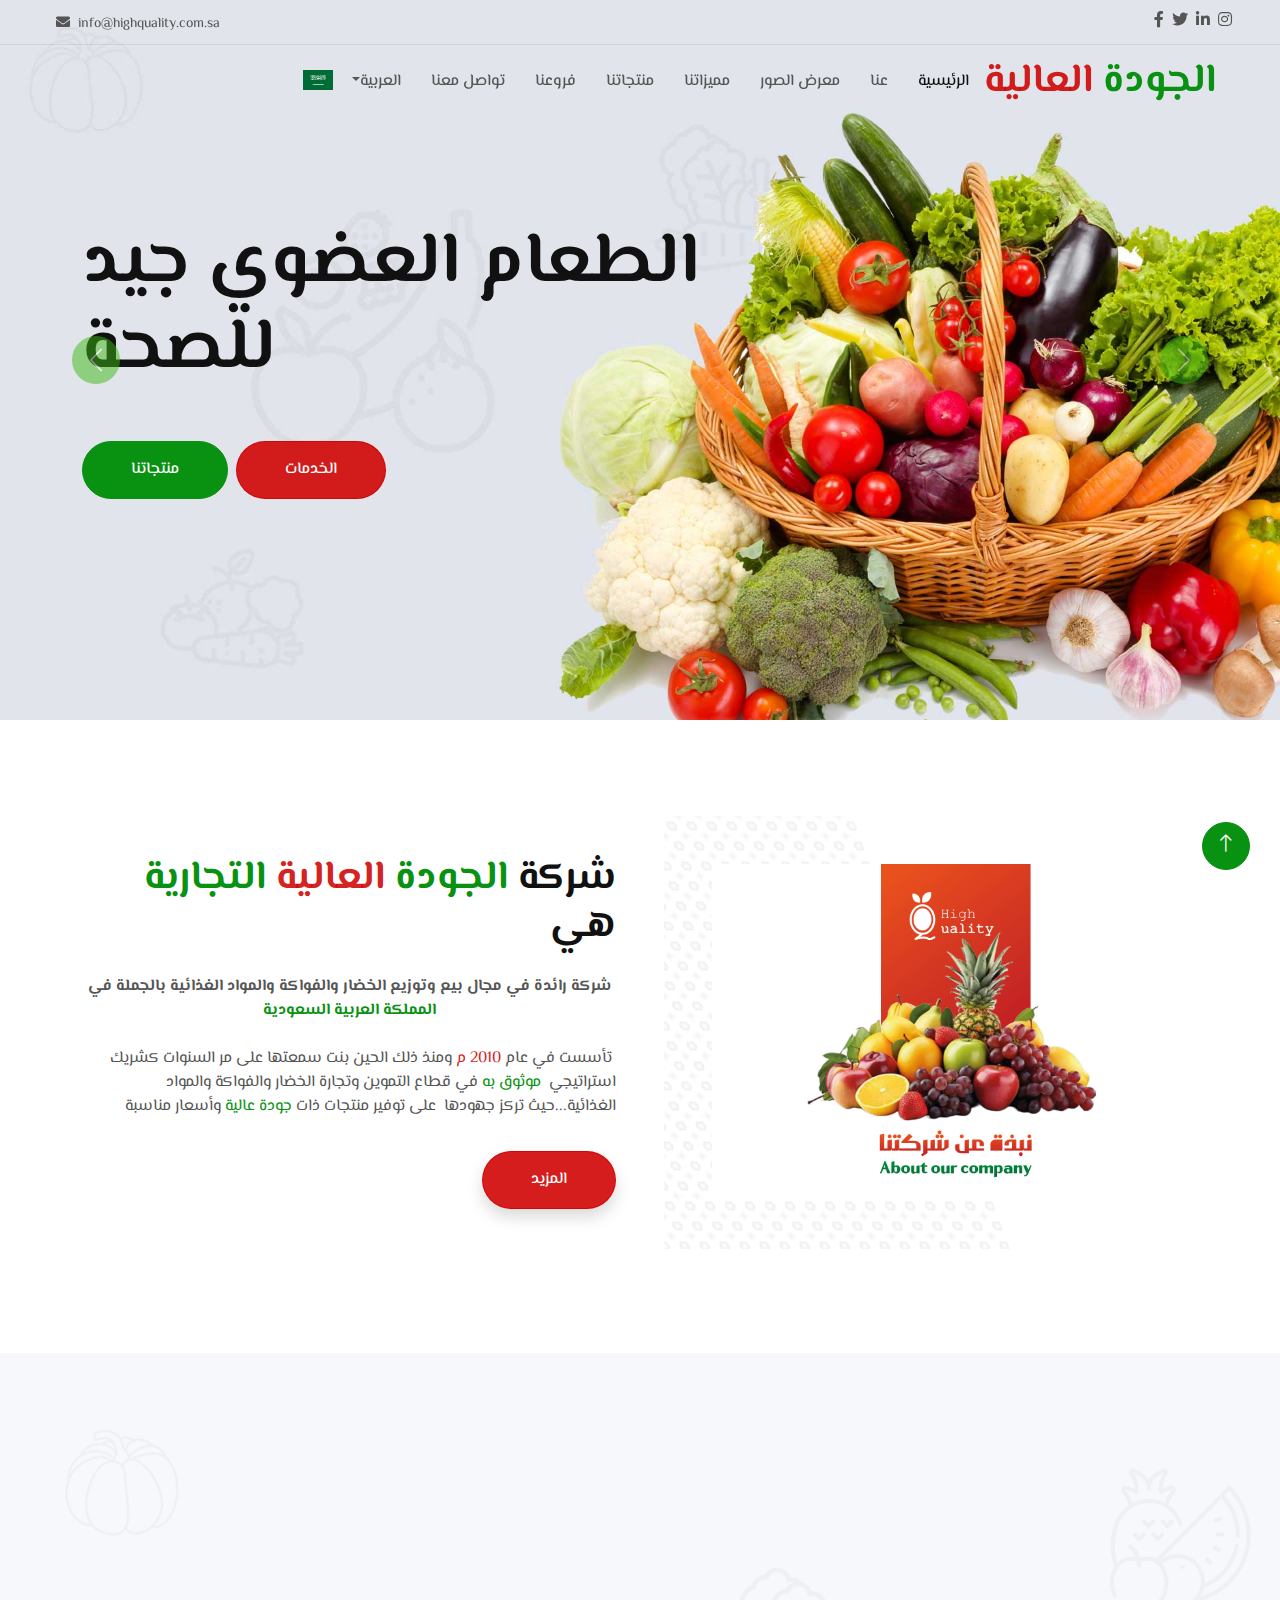
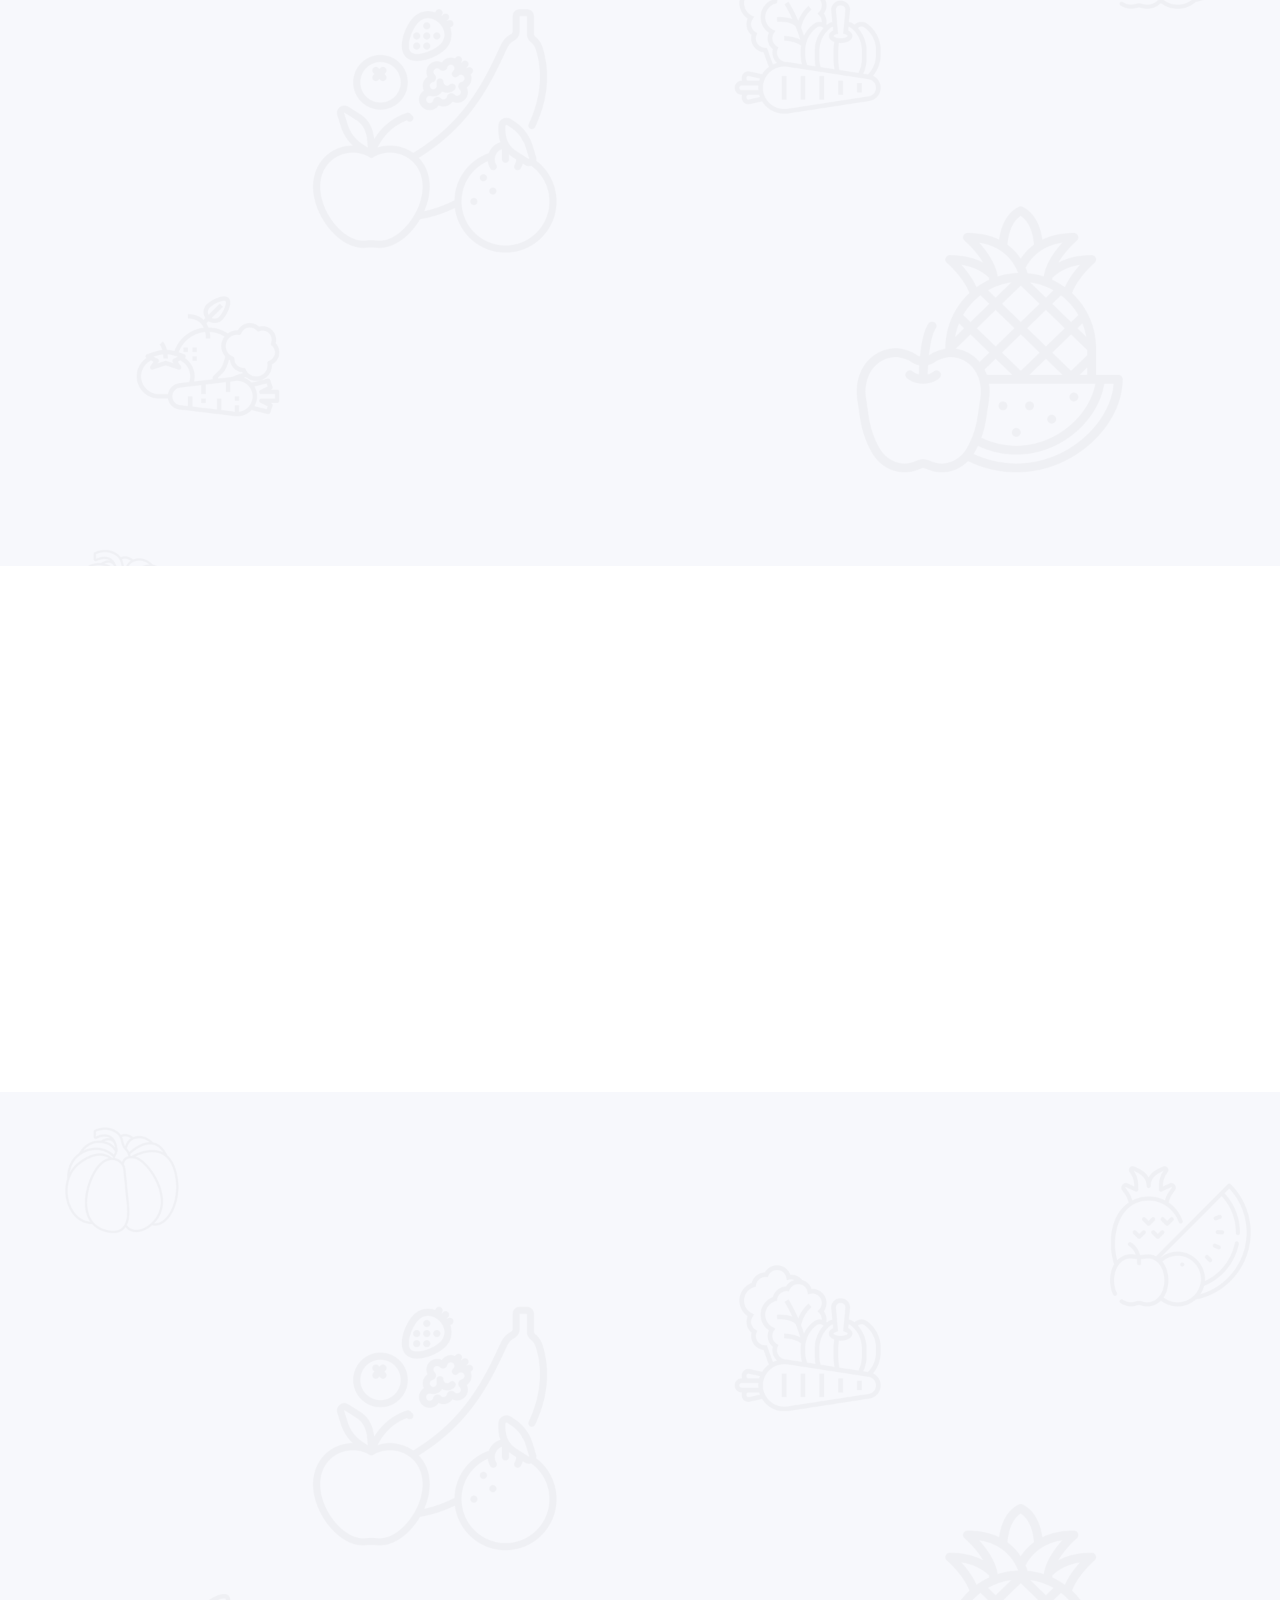
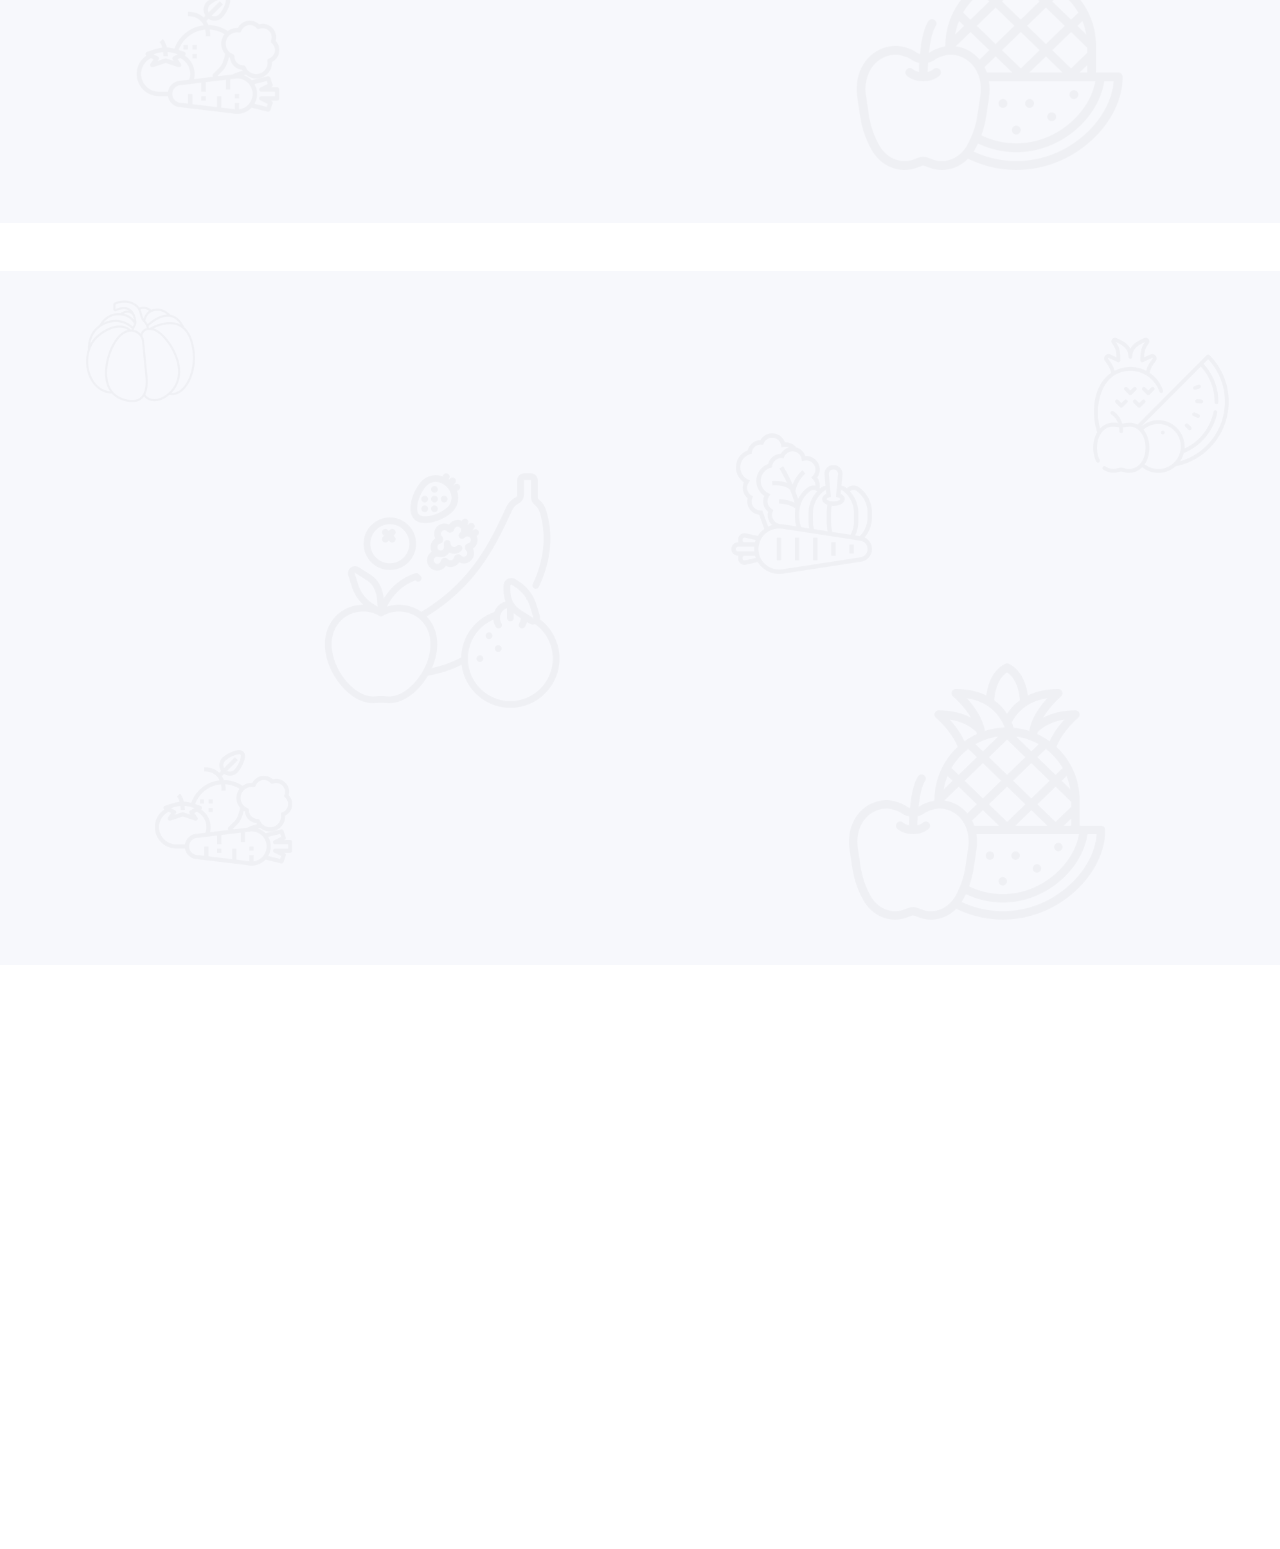
<file: index.html>
<!DOCTYPE html>
<html lang="ar">

<head>
    <meta charset="utf-8" />
    <title>شركة الجودة العالية التجارية</title>
    <meta content="width=device-width, initial-scale=1.0" name="viewport" />
    <meta content name="keywords" />
    <meta content name="description" />

    <!-- Favicon -->
    <link href="img/favicon.ico" rel="icon" />

    <!-- Google Web Fonts -->
    <link rel="preconnect" href="https://fonts.googleapis.com" />
    <link rel="preconnect" href="https://fonts.gstatic.com" crossorigin />
    <link href="https://fonts.googleapis.com/css2?family=El+Messiri:wght@400;500&display=swap" rel="stylesheet" />

    <!-- Icon Font Stylesheet -->
    <link href="https://cdnjs.cloudflare.com/ajax/libs/font-awesome/5.10.0/css/all.min.css" rel="stylesheet" />
    <link href="https://cdn.jsdelivr.net/npm/bootstrap-icons@1.4.1/font/bootstrap-icons.css" rel="stylesheet" />

    <!-- Libraries Stylesheet -->
    <link href="lib/animate/animate.min.css" rel="stylesheet" />
    <link href="lib/owlcarousel/assets/owl.carousel.min.css" rel="stylesheet" />

    <!-- Customized Bootstrap Stylesheet -->
    <link href="css/bootstrap.min.css" rel="stylesheet" />

    <!-- Template Stylesheet -->
    <link href="css/style.css" rel="stylesheet" />
</head>


<div>





<!-- بداية شريط التنقل -->
<div class="container-fluid fixed-top px-0 wow fadeIn" data-wow-delay="0.1s">
    <div class="top-bar row gx-0 align-items-center d-none d-lg-flex" dir="ltr">
        <div class="col-lg-7 px-5 text-start">

            <small class="mb-4"><i class="fa fa-envelope m-2"></i>info@highquality.com.sa</small>
        </div>
        <div class="col-lg-5 px-5 text-end">
            <small></small>
            <a class="text-body ms-1" href="#"><i class="fab fa-facebook-f"></i></a>
            <a class="text-body ms-1" href="#"><i class="fab fa-twitter"></i></a>
            <a class="text-body ms-1" href="#"><i class="fab fa-linkedin-in"></i></a>
            <a class="text-body ms-1" href="https://www.instagram.com/high_qualitysa/"><i class="fab fa-instagram"></i></a>
        </div>
    </div>

    <nav class="navbar navbar-expand-lg navbar-light py-lg-0 px-lg-5 wow fadeIn" data-wow-delay="0.1s">
        <a href="index.html" class="navbar-brand ms-4 ms-lg-0">
            <h1 class="fw-bold text-primary m-0">
                <span data-i18n="brandName"></span> <span class="text-secondary" data-i18n="brandSubName"> </span>
            </h1>

        </a>


        <button type="button" class="navbar-toggler ms-4" data-bs-toggle="collapse" data-bs-target="#navbarCollapse">
            <span class="navbar-toggler-icon"></span>
        </button>
        <div class="collapse navbar-collapse" id="navbarCollapse">
            <div class="navbar-nav ms-auto p-4 p-lg-0">
                <a href="#home" class="nav-item nav-link active" data-i18n="home"></a>
                <a href="about.html" class="nav-item nav-link" data-i18n="about_us"> </a>
                <a href="gallery.html#penf" class="nav-item nav-link" data-i18n="blog_gallery"></a>
                <a href="about.html#spc" class="nav-item nav-link" data-i18n="features"></a>
                <a href="product.html" class="nav-item nav-link" data-i18n="products"></a>
                <a href="testimonial.html#sop" class="nav-item nav-link" data-i18n="branches"></a>



                <a href="contact.html" class="nav-item nav-link" data-i18n="contact_us"> </a>
                <!-- <div class="language nav-item nav-link ">

                    <select id="select">

                        <option value="english" onclick="changeLanguage('en')" data-image="us.png">English</option>
                        <option value="arabic" onclick="changeLanguage('ar')" data-image="sa.png">العربية</option>
                    </select>
                     <img src="img/sa.png"  id="img-flag" style="width: 20px;" alt="">

                    <i class="fa fa-language" aria-hidden="true"></i>

                </div> -->

                <div class="nav-item dropdown">
                    <a href="#" class="nav-link dropdown-toggle" data-bs-toggle="dropdown" data-i18n="language"
                        id="languageLink"></a>
                    <div class="dropdown-menu m-0" id="languageDropdown">
                        <a href="#" value="en" onclick="changeLanguage('en')" class="dropdown-item">
                            English <img src="img/us.png" alt="Language Flag" class=" float-end" style="width: 30px;" />
                        </a>
                        <a href="#" value="ar" onclick="changeLanguage('ar')" class="dropdown-item">
                            العربية <img src="img/sa.png" class=" float-end" alt="Language Flag"
                                style="width: 30px; " />
                        </a>
                    </div>
                </div>

                <img src="" alt="Language Flag" class="language-flag"
                    style="width: 30px;height: 20px;margin-top:25px" />
            </div>

        </div>

    </nav>
</div>
<!-- نهاية شريط التنقل -->
<div id="container">


    <div class="ar">






        <!-- بداية الكاروسيل -->
        <div class="container-fluid p-0 mb-5 wow fadeIn " id="home" dir="ltr" data-wow-delay="0.1s">
            <div id="header-carousel" class="carousel slide" data-bs-ride="carousel">
                <div class="carousel-inner">
                    <div class="carousel-item active">
                        <img class="w-100" src="img/carousel-1.jpg" alt="الصورة" />
                        <div class="carousel-caption">
                            <div class="container">
                                <div class="row justify-content-start">
                                    <div class="col-lg-7">
                                        <h1 class="display-2 mb-5 animated slideInDown">
                                            الطعام العضوي جيد للصحة
                                        </h1>
                                        <a href="product.html"
                                            class="btn btn-primary rounded-pill py-sm-3 px-sm-5">منتجاتنا</a>
                                        <a href="about.html#goal"
                                            class="btn btn-secondary rounded-pill py-sm-3 px-sm-5 ms-1">الخدمات</a>
                                    </div>
                                </div>
                            </div>
                        </div>
                    </div>
                    <div class="carousel-item">
                        <img class="w-100" src="img/carousel-2.jpg" alt="الصورة" />
                        <div class="carousel-caption">
                            <div class="container">
                                <div class="row justify-content-start">
                                    <div class="col-lg-7">
                                        <h1 class="display-2 mb-5 animated slideInDown">
                                            الطعام الطبيعي دائماً صحي
                                        </h1>
                                        <a href class="btn btn-primary rounded-pill py-sm-3 px-sm-5">المنتجات</a>
                                        <a href class="btn btn-secondary rounded-pill py-sm-3 px-sm-5 ms-1">الخدمات</a>
                                    </div>
                                </div>
                            </div>
                        </div>
                    </div>
                </div>
                <button class="carousel-control-prev" type="button" data-bs-target="#header-carousel"
                    data-bs-slide="prev">
                    <span class="carousel-control-prev-icon" aria-hidden="true"></span>
                    <span class="visually-hidden">السابق</span>
                </button>
                <button class="carousel-control-next" type="button" data-bs-target="#header-carousel"
                    data-bs-slide="next">
                    <span class="carousel-control-next-icon" aria-hidden="true"></span>
                    <span class="visually-hidden">التالي</span>
                </button>
            </div>
        </div>
        <!-- نهاية الكاروسيل -->

        <!-- بداية حول -->
        <div class="container-xxl py-5" id="about">
            <div class="container">
                <div class="row g-5 align-items-center">
                    <div class="col-lg-6 wow fadeIn" data-wow-delay="0.1s">
                        <div class="about-img position-relative overflow-hidden p-5 pe-0">
                            <img class="img-fluid w-100" src="img/about2.png" />
                        </div>
                    </div>
                    <div class="col-lg-6 wow fadeIn " data-wow-delay="0.5s">
                        <h1 class="display-6 mb-4  fw-bold  m-0"> شركة
                            <span class="text-primary"> الجودة</span> <span class="text-secondary">العالية </span> <span
                                class="text-primary"> التجارية</span> هي

                        </h1>
                        <p class="mb-4 text-center fw-bold">
                            شركة رائدة في مجال بيع وتوزيع الخضار والفواكة والمواد الغذائية بالجملة في <span
                                class="text-primary">المملكة العربية
                                السعودية</span>
                        </p>
                        <p>
                            <i class=" ms-1"></i>تأسست في عام <span class="text-secondary    ">2010 م </span>ومنذ
                            ذلك الحين بنت سمعتها على مر السنوات كشريك استراتيجي
                            <i class=" ms-1"></i><span class="text-primary  ">موثوق به</span> في قطاع التموين
                            وتجارة الخضار والفواكة
                            والمواد الغذائية...حيث تركز جهودها
                            <i class=" ms-1"></i> على توفير منتجات ذات <span class="text-primary  ">جودة
                                عالية</span> وأسعار مناسبة
                        </p>


                        <a href="about.html" class="btn btn-secondary  shadow rounded-pill py-3 px-5 mt-3">المزيد</a>
                    </div>
                </div>
            </div>
        </div>
        <!-- نهاية حول -->


        <!-- بداية الميزات -->

        <div class="py-2" id="spc">
            <div class="container-fluid bg-light bg-icon my-5 py-6">
                <div class="container">
                    <div class="section-header text-center mx-auto mb-5 wow fadeInUp" data-wow-delay="0.1s"
                        style="max-width: 500px">
                        <h1 class="display-5 mb-3"> مميزاتنا</h1>


                    </div>
                    <div class="row g-4">
                        <div class="col-lg-4 col-md-6 wow fadeInUp" data-wow-delay="0.1s">
                            <div class="bg-white text-center h-100 p-4 p-xl-5">
                                <img class="img-fluid mb-4" src="img/icon-1.png" alt />
                                <h4 class="mb-3">عملية طبيعية</h4>
                                <p class="mb-4">
                                    عملية زراعة الخضروات والفواكه بشكل طبيعي تعتمد على استخدام أساليب زراعية صديقة
                                    للبيئة وخالية
                                    من المبيدات الكيميائية، مما يحقق منتجات صحية وطبيعية ذات جودة عالية ويحفظ التوازن
                                    البيئي.
                                </p>
                                <a href="about.html#spc"
                                    class="btn btn-outline-primary border-2 py-2 px-4 rounded-pill">المزيد</a>
                            </div>
                        </div>
                        <div class="col-lg-4 col-md-6 wow fadeInUp" data-wow-delay="0.3s">
                            <div class="bg-white text-center h-100 p-4 p-xl-5">
                                <img class="img-fluid mb-4" src="img/icon-2.png" alt />
                                <h4 class="mb-3">منتجات عضوية</h4>
                                <p class="mb-4">

                                    المنتجات العضوية تمثل خيارًا صحيًا ومستدامًا، حيث تنمو بطرق تحترم البيئة وتستخدم
                                    أساليب
                                    زراعية خالية من المواد الكيميائية الضارة. يتميز هذا النهج بتوفير منتجات طبيعية ذات
                                    جودة
                                    عالية، وتحترم التنوع البيولوجي، وتقدم قيمة غذائية ممتازة. </p>
                                <a href="about.html#spc"
                                    class="btn btn-outline-primary border-2 py-2 px-4 rounded-pill">المزيد</a>
                            </div>
                        </div>
                        <div class="col-lg-4 col-md-6 wow fadeInUp" data-wow-delay="0.5s">
                            <div class="bg-white text-center h-100 p-4 p-xl-5">
                                <img class="img-fluid mb-4" src="img/icon-3.png" alt />
                                <h4 class="mb-3">آمن بيولوجيًا</h4>
                                <p class="mb-4">

                                    المصطلح "آمن بيولوجيًا" يشير إلى أن المنتجات تنتج باستخدام أساليب زراعية عضوية تحافظ
                                    على صحة
                                    التربة وتحمي البيئة، مما يسهم في تقديم منتجات غذائية خالية من المبيدات الكيميائية
                                    والمواد
                                    الضارة. </p>
                                <a href="about.html#spc"
                                    class="btn btn-outline-primary border-2 py-2 px-4 rounded-pill">المزيد</a>
                            </div>
                        </div>
                    </div>
                </div>
            </div>
        </div>

        <!-- نهاية الميزات -->


        <!-- Product Start -->
        <div class="container-xxl py-5" dir="rtl" id="spc">
            <div class="container">
                <div class="row g-0 gx-5 align-items-center">
                    <div class="col-lg-12">
                        <div class="section-header text-center mb-5 wow fadeInUp " data-wow-delay="0.1s">
                            <h1 class="display-5 mb-3">سؤال <span class="text-secondary"><span
                                        class="text-primary">..</span> !</span></h1>
                            <p>
                            <h1 class="display-6 mb-4 text-end    m-0"> لماذا
                                <span class="text-primary">نحن

                                </span>
                                <span class="text-secondary">؟

                                </span>

                            </h1>

                            <p>
                                كشركة. نحن نفخر بقدرتنا على الحفاظ على علاقات قوية مع شركائنا. نحن تسعى جاهدين لضمان عدم
                                المساس
                                أبدا بالتزامنا بجودة المنتج ورضا العملاء.
                                ونتطلع لشراكة مثمرة مع العملاء الجدد مع التأكيد على التزامنا الدائم بتحقيق أعلى.
                                معايير الجودة والخدمة.
                                تأمل أن تفكروا في شركة تجارية عالية الجودة لتلبية جميع احتياجاتكم من المنتجات والمواد
                                الغذائية.
                                ونتطلع إلى إمكانية العمل محكم وتؤمن بأنكم ستكونوا راضين بشكل استثنائي عن جودة منتجاتنا
                                وخدماتنا.
                                وتؤكد على استعدادنا لتلبية احتياجاتكم بكفاءة واحتراف.
                            </p>

                            <h6 class="fw-bold text-primary mb-4">
                                High <span class="text-secondary">Quality </span>
                            </h6>
                            </p>
                        </div>

                    </div>

                </div>

            </div>
        </div>

        <!-- Product End -->
        <div class="container-fluid bg-light bg-icon my-5 py-6">
            <div class="container">
                <div class="row g-0 gx-5 align-items-end">
                    <div class="col-lg-6">
                        <div class="section-header text-start mb-5 wow fadeInUp" data-wow-delay="0.1s"
                            style="max-width: 500px;">
                            <h1 class="display-5 mb-3">منتجاتنا</h1>
                            <p>تعتمد على استخدام أساليب زراعية صديقة للبيئة وخالية من المبيدات الكيميائية، مما يحقق
                                منتجات
                                صحية وطبيعية ذات جودة عالية ويحفظ التوازن البيئي.</p>
                        </div>
                    </div>
                    <div class="col-lg-6 text-start text-lg-end wow slideInRight" data-wow-delay="0.1s">

                    </div>

                </div>
                <div class="tab-content">
                    <div id="tab-1" class="tab-pane fade show p-0 active">
                        <div class="row g-4">
                            <div class="col-xl-3 col-lg-4 col-md-6   wow fadeInUp" data-wow-delay="0.1s">
                                <div class="product-item">
                                    <div class="position-relative bg-light overflow-hidden">
                                        <img class="img-fluid w-100  " src="img/product-1.jpg" alt="">

                                    </div>

                                    <div class="d-flex border-top">


                                    </div>
                                </div>
                            </div>
                            <div class="col-xl-3 col-lg-4 col-md-6   wow fadeInUp" data-wow-delay="0.1s">
                                <div class="product-item">
                                    <div class="position-relative bg-light overflow-hidden">
                                        <img class="img-fluid w-100  " src="img/product-8.jpg" alt="">

                                    </div>

                                    <div class="d-flex border-top">


                                    </div>
                                </div>
                            </div>
                            <div class="col-xl-3 col-lg-4 col-md-6   wow fadeInUp" data-wow-delay="0.1s">
                                <div class="product-item">
                                    <div class="position-relative bg-light overflow-hidden">
                                        <img class="img-fluid w-100  " src="img/product-6.jpg" alt="">

                                    </div>

                                    <div class="d-flex border-top">


                                    </div>
                                </div>
                            </div>


                            <div class="col-12 text-center wow fadeInUp" data-wow-delay="0.1s">
                                <a class="btn btn-primary rounded-pill py-3 px-5" href="product.html"> تصفح المزيد من
                                    المنتجات</a>
                            </div>
                        </div>
                    </div>

                </div>
            </div>
        </div>




        <!-- بداية التوصيات -->
        <div class="container-fluid bg-light bg-icon py-6 mb-5" dir="ltr" id="sop">
            <div class="container">
                <div class="section-header text-center mx-auto mb-5 wow fadeInUp" data-wow-delay="0.1s"
                    style="max-width: 500px">
                    <h1 class="display-5 mb-3"> فروعنا</h1>
                </div>
                <div class="owl-carousel testimonial-carousel wow fadeInUp" data-wow-delay="0.1s">
                    <div class="testimonial-item position-relative bg-white p-5 mt-4">
                        <i class="fa fa-quote-left fa-3x text-primary position-absolute top-0 start-0 mt-n4 ms-5"></i>
                        <p class="mb-4">
                        <p>

                            8096 الدمام حي الصناعية 2727 ش.عيون اليمامة
                        <p>
                            Sharqiah@highquality.com.sa البريد الإلكتروني : ء

                        </p>
                        <p>
                            جوال: 0501773202

                        </p>

                        </p>

                        </p>
                        <div class="d-flex align-items-center">
                            <img class="flex-shrink-0 rounded-circle" src="img/locate.png" alt />
                            <div class="ms-1">
                                <h5 class="mb-1">فرع المنطقة الشرقية </h5>
                                <span>الرمز البريدي : 20442</span>
                            </div>
                        </div>
                    </div>
                    <div class="testimonial-item position-relative bg-white p-5 mt-4">
                        <i class="fa fa-quote-left fa-3x text-primary position-absolute top-0 start-0 mt-n4 ms-5"></i>
                        <p class="mb-4">
                        <p>

                            8564 جدة حي الصفا 4655 ش.عبد الله الشربتلي
                        <p>
                            Jeddah@highquality.com.sa البريد الإلكتروني : ء

                        </p>
                        <p>
                            جوال: 050682074

                        </p>

                        </p>


                        </p>
                        <div class="d-flex align-items-center">
                            <img class="flex-shrink-0 rounded-circle" src="img/locate.png" alt />
                            <div class="ms-1">
                                <h5 class="mb-1">فرع المنطقة الغربية </h5>
                                <span>الرمز البريدي : 23454</span>
                            </div>
                        </div>
                    </div>
                    <div class="testimonial-item position-relative bg-white p-5 mt-4">
                        <i class="fa fa-quote-left fa-3x text-primary position-absolute top-0 start-0 mt-n4 ms-5"></i>
                        <p class="mb-4">
                        <p>

                            الرياض العزيزية 3793 ش امان بن الحكم 6501
                        <p>
                            info@highquality.com.sa البريد الإلكتروني : ء

                        </p>
                        <p>
                            جوال: 0505501985

                        </p>

                        </p>


                        </p>
                        <div class="d-flex align-items-center">
                            <img class="flex-shrink-0 rounded-circle" src="img/locate.png" alt />
                            <div class="ms-1">
                                <h5 class="mb-1"> المركز الرئيسي </h5>
                                <span>الرمز البريدي : 14512</span>
                            </div>
                        </div>
                    </div>
                    <!-- الإضافات لبقية التوصيات -->
                </div>
            </div>
        </div>
        <!-- نهاية التوصيات -->




        <!-- بداية الفوتر -->
        <div class="container-fluid bg-dark footer mt-5 pt-5 wow fadeIn" dir="ltr" data-wow-delay="0.1s">
            <div class="container py-5">
                <div class="row g-5">
                    <div class="col-lg-3 col-md-6">
                        <h1 class="fw-bold text-primary mb-4">
                            High <span class="text-secondary">Quality </span>
                        </h1>
                        <p>
                            إذا كان لديكم أي استفسارات أو كنتم ترغبون في معرفة المزيد عن شركتنا.
                            فلا تترددوا بالاتصال بنا في أي وقت...
                        <p>
                            If you have any inquiries or would like to know more about our company
                            Do not hesitate to contact us at any time
                        </p>

                        </p>
                        <div class="d-flex pt-2">
                            <a class="btn btn-square btn-outline-light rounded-circle ms-1" href="twitter_link"><i
                                class="fab fa-twitter"></i></a>
                            <a class="btn btn-square btn-outline-light rounded-circle ms-1" href="facebook_link"><i
                                class="fab fa-facebook-f"></i></a>
                            <a class="btn btn-square btn-outline-light rounded-circle ms-1" href="https://www.instagram.com/high_qualitysa/"><i
                                    class="fab fa-instagram"></i></a>
                            <a class="btn btn-square btn-outline-light rounded-circle ms-0" href="snapchat_link"><i
                                class="fab fa-snapchat"></i></a>
                        </div>
                    </div>
                    <div class="col-lg-4 col-md-6" dir="rtl">
                        <h4 class="text-light mb-4">العنوان</h4>
                        <p>
                            <i class="fa fa-map-marker-alt ms-3"> </i> <span class="ms-1"> المركز الرئيسي : </span>
                            الرياض العزيزية 2780 ش امان بن الحكم 8801
                        <p> الرمز البريدي : 14818
                        </p>
                        </p>



                        <p><i class="fa fa-phone-alt ms-3"></i>0505501985</p>
                        <p><i class="fa fa-envelope ms-3"></i>info@highquality.com.sa</p>
                    </div>
                    <div class="col-lg-4 col-md-6">

                        <h4 class="text-light mb-4">روابط سريعة</h4>
                        <a class="btn btn-link" href="#about">عنا</a>
                        <a class="btn btn-link" href="contact.html">تواصل معنا</a>
                        <a class="btn btn-link" href="#spc">مميزاتنا</a>
                        <a class="btn btn-link" href="#goal"> مهمتنا </a>
                        <a class="btn btn-link" href="gallery.html">الصور</a>
                    </div>


                </div>
            </div>
            <div class="container-fluid copyright">
                <div class="container">
                    <div class="row">
                        <div class="col-md-6 text-center text-md-start mb-3 mb-md-0">
                            &copy; <a href="#"><span class=" text-primary ">
                                    High <span class="text-secondary">Quality </span>
                                </span> 2024</a>، كل الحقوق محفوظة.
                        </div>
                        <div class="col-md-6 text-center text-md-end " dir="rtl">
                            <!--/*** This template is free as long as you keep the footer author’s credit link/attribution link/backlink. If you'd like to use the template without the footer author’s credit link/attribution link/backlink, you can purchase the Credit Removal License from "https://www.instagram.com/mod.wir//credit-removal". Thank you for your support. ***/-->
                            تصميم بواسطة <a href="https://www.instagram.com/mod.wir/">ModWir ,LLC</a>
                        </div>
                    </div>
                </div>
            </div>
        </div>
        <!-- نهاية الفوتر -->
    </div>



    <div class="en">





        <!-- Carousel Start -->
        <div class="container-fluid p-0 mb-5 wow fadeIn" id="home" dir="ltr" data-wow-delay="0.1s">
            <div id="header-carousel" class="carousel slide" data-bs-ride="carousel">
                <div class="carousel-inner">
                    <div class="carousel-item active">
                        <img class="w-100" src="img/carousel-1.jpg" alt="Image" />
                        <div class="carousel-caption">
                            <div class="container">
                                <div class="row justify-content-start">
                                    <div class="col-lg-7">
                                        <h1 class="display-2 mb-5 animated slideInDown">
                                            Organic Food is Good for Health
                                        </h1>
                                        <a href="product.html" class="btn btn-primary rounded-pill py-sm-3 px-sm-5">Our
                                            Products</a>
                                        <a href="about.html#goal"
                                            class="btn btn-secondary rounded-pill py-sm-3 px-sm-5 ms-1">Services</a>
                                    </div>
                                </div>
                            </div>
                        </div>
                    </div>
                    <div class="carousel-item">
                        <img class="w-100" src="img/carousel-2.jpg" alt="Image" />
                        <div class="carousel-caption">
                            <div class="container">
                                <div class="row justify-content-start">
                                    <div class="col-lg-7">
                                        <h1 class="display-2 mb-5 animated slideInDown">
                                            Natural Food is Always Healthy
                                        </h1>
                                        <a href="#" class="btn btn-primary rounded-pill py-sm-3 px-sm-5">Products</a>
                                        <a href="#"
                                            class="btn btn-secondary rounded-pill py-sm-3 px-sm-5 ms-1">Services</a>
                                    </div>
                                </div>
                            </div>
                        </div>
                    </div>
                </div>
                <button class="carousel-control-prev" type="button" data-bs-target="#header-carousel"
                    data-bs-slide="prev">
                    <span class="carousel-control-prev-icon" aria-hidden="true"></span>
                    <span class="visually-hidden">Previous</span>
                </button>
                <button class="carousel-control-next" type="button" data-bs-target="#header-carousel"
                    data-bs-slide="next">
                    <span class="carousel-control-next-icon" aria-hidden="true"></span>
                    <span class="visually-hidden">Next</span>
                </button>
            </div>
        </div>
        <!-- Carousel End -->


        <!-- About Section Start -->
        <div class="container-xxl py-5" id="about">
            <div class="container">
                <div class="row g-5 align-items-center">
                    <div class="col-lg-6 wow fadeIn" data-wow-delay="0.1s">
                        <div class="about-img position-relative overflow-hidden p-5 pe-0">
                            <img class="img-fluid w-100" src="img/about2.png" />
                        </div>
                    </div>
                    <div class="col-lg-6 wow fadeIn" data-wow-delay="0.5s">
                        <h1 class="display-6 mb-4 fw-bold m-0">The
                            <span class="text-primary">High</span> <span class="text-secondary">Quality </span>
                            <span class="text-primary">Commercial</span> Company is
                        </h1>
                        <p class="mb-4 text-center fw-bold">
                            A leading company in the wholesale distribution of vegetables, fruits, and food products in
                            the
                            <span class="text-primary">Kingdom of Saudi Arabia</span>.
                        </p>
                        <p>
                            <i class="ms-1"></i>Established in <span class="text-secondary">2010 AD</span>, it has built
                            its
                            reputation over the years as a
                            <i class="ms-1"></i><span class="text-primary"> reliable</span> partner in the supply and
                            trade of
                            vegetables, fruits, and food products.
                            <i class="ms-1"></i>Focusing its efforts on providing <span
                                class="text-primary">high-quality</span>
                            products at reasonable prices.
                        </p>

                        <a href="about.html" class="btn btn-secondary shadow rounded-pill py-3 px-5 mt-3">Read More</a>
                    </div>
                </div>
            </div>
        </div>
        <!-- About Section End -->


        <!-- Features Section Start -->
        <div class="py-2" id="spc">
            <div class="container-fluid bg-light bg-icon my-5 py-6">
                <div class="container">
                    <div class="section-header text-center mx-auto mb-5 wow fadeInUp" data-wow-delay="0.1s"
                        style="max-width: 500px">
                        <h1 class="display-5 mb-3">Our Features</h1>
                    </div>
                    <div class="row g-4">
                        <div class="col-lg-4 col-md-6 wow fadeInUp" data-wow-delay="0.1s">
                            <div class="bg-white text-center h-100 p-4 p-xl-5">
                                <img class="img-fluid mb-4" src="img/icon-1.png" alt />
                                <h4 class="mb-3">Natural Process</h4>
                                <p class="mb-4">
                                    Growing vegetables and fruits naturally involves using environmentally friendly and
                                    pesticide-free
                                    agricultural methods, ensuring healthy and natural products of high quality while
                                    preserving
                                    ecological balance.
                                </p>
                                <a href="about.html#spc"
                                    class="btn btn-outline-primary border-2 py-2 px-4 rounded-pill">Learn More</a>
                            </div>
                        </div>
                        <div class="col-lg-4 col-md-6 wow fadeInUp" data-wow-delay="0.3s">
                            <div class="bg-white text-center h-100 p-4 p-xl-5">
                                <img class="img-fluid mb-4" src="img/icon-2.png" alt />
                                <h4 class="mb-3">Organic Products</h4>
                                <p class="mb-4">
                                    Organic products represent a healthy and sustainable choice, growing in ways that
                                    respect the
                                    environment and use agricultural methods free from harmful chemicals. This approach
                                    provides
                                    high-quality natural products, respecting biodiversity, and offering excellent
                                    nutritional value.
                                </p>
                                <a href="about.html#spc"
                                    class="btn btn-outline-primary border-2 py-2 px-4 rounded-pill">Learn More</a>
                            </div>
                        </div>
                        <div class="col-lg-4 col-md-6 wow fadeInUp" data-wow-delay="0.5s">
                            <div class="bg-white text-center h-100 p-4 p-xl-5">
                                <img class="img-fluid mb-4" src="img/icon-3.png" alt />
                                <h4 class="mb-3">Biologically Safe</h4>
                                <p class="mb-4">
                                    The term "Biologically Safe" refers to products produced using organic farming
                                    methods that
                                    maintain soil health and protect the environment. This contributes to providing
                                    pesticide-free and
                                    harmful substance-free food products.
                                </p>
                                <a href="about.html#spc"
                                    class="btn btn-outline-primary border-2 py-2 px-4 rounded-pill">Learn More</a>
                            </div>
                        </div>
                    </div>
                </div>
            </div>
        </div>
        <!-- Features Section End -->



        <!-- Product Section Start -->
        <div class="container-xxl py-5" dir="ltr" id="spc">
            <div class="container">
                <div class="row g-0 gx-5 align-items-center">
                    <div class="col-lg-12">
                        <div class="section-header text-center mb-5 wow fadeInUp" data-wow-delay="0.1s">
                            <h1 class="display-5 mb-3">Question <span class="text-secondary"><span
                                        class="text-primary">..</span> !</span></h1>
                            <p>
                            <h1 class="display-6 mb-4 text-start m-0">Why
                                <span class="text-primary">Us
                                </span>
                                <span class="text-secondary">?

                                </span>

                            </h1>

                            <p>
                                As a company, we take pride in our ability to maintain strong relationships with our
                                partners. We
                                strive diligently to ensure our commitment to product quality and customer satisfaction
                                is never
                                compromised. We look forward to a fruitful partnership with new clients, emphasizing our
                                ongoing
                                commitment to achieving the highest standards of quality and service. Consider
                                High-Quality
                                Commercial Company for all your product and food material needs. We look forward to the
                                opportunity
                                to work closely and believe you will be exceptionally satisfied with the quality of our
                                products
                                and services. We affirm our readiness to efficiently and professionally meet your needs.
                            </p>

                            <h6 class="fw-bold text-primary mb-4">
                                High <span class="text-secondary">Quality </span>
                            </h6>
                            </p>
                        </div>
                    </div>
                </div>
            </div>
        </div>
        <!-- Product Section End -->

        <!-- Product End -->
        <div class="container-fluid bg-light bg-icon my-5 py-6">
            <div class="container">
                <div class="row g-0 gx-5 align-items-end">
                    <div class="col-lg-6">
                        <div class="section-header text-start mb-5 wow fadeInUp" data-wow-delay="0.1s"
                            style="max-width: 500px;">
                            <h1 class="display-5 mb-3">Our Products</h1>
                            <p>Our products rely on environmentally friendly agricultural methods free from chemical
                                pesticides,
                                ensuring healthy and natural products of high quality while preserving ecological
                                balance.</p>
                        </div>
                    </div>
                    <div class="col-lg-6 text-start text-lg-end wow slideInRight" data-wow-delay="0.1s">

                    </div>
                </div>
                <div class="tab-content">
                    <div id="tab-1" class="tab-pane fade show p-0 active">
                        <div class="row g-4">
                            <div class="col-xl-3 col-lg-4 col-md-6 wow fadeInUp" data-wow-delay="0.1s">
                                <div class="product-item">
                                    <div class="position-relative bg-light overflow-hidden">
                                        <img class="img-fluid w-100" src="img/product-1.jpg" alt="">
                                    </div>
                                    <div class="d-flex border-top"></div>
                                </div>
                            </div>
                            <div class="col-xl-3 col-lg-4 col-md-6 wow fadeInUp" data-wow-delay="0.1s">
                                <div class="product-item">
                                    <div class="position-relative bg-light overflow-hidden">
                                        <img class="img-fluid w-100" src="img/product-8.jpg" alt="">
                                    </div>
                                    <div class="d-flex border-top"></div>
                                </div>
                            </div>
                            <div class="col-xl-3 col-lg-4 col-md-6 wow fadeInUp" data-wow-delay="0.1s">
                                <div class="product-item">
                                    <div class="position-relative bg-light overflow-hidden">
                                        <img class="img-fluid w-100" src="img/product-6.jpg" alt="">
                                    </div>
                                    <div class="d-flex border-top"></div>
                                </div>
                            </div>
                            <div class="col-12 text-center wow fadeInUp" data-wow-delay="0.1s">
                                <a class="btn btn-primary rounded-pill py-3 px-5" href="product.html">Browse More
                                    Products</a>
                            </div>
                        </div>
                    </div>
                </div>
            </div>
        </div>





        <!-- Start of Branches -->
        <div class="container-fluid bg-light bg-icon py-6 mb-5" dir="ltr" id="sop">
            <div class="container">
                <div class="section-header text-center mx-auto mb-5 wow fadeInUp" data-wow-delay="0.1s"
                    style="max-width: 500px">
                    <h1 class="display-5 mb-3">Our Branches</h1>
                </div>
                <div class="owl-carousel testimonial-carousel wow fadeInUp" data-wow-delay="0.1s">
                    <div class="testimonial-item position-relative bg-white p-5 mt-4">
                        <i class="fa fa-quote-left fa-3x text-primary position-absolute top-0 start-0 mt-n4 ms-5"></i>
                        <p class="mb-4">
                        <p>
                            8096 Dammam, Industrial Area 2727 Oyun Al-Yamama Street
                        </p>
                        <p>
                            Email: Sharqiah@highquality.com.sa
                        </p>
                        <p>
                            Mobile: 0501773202
                        </p>
                        </p>
                        <div class="d-flex align-items-center">
                            <img class="flex-shrink-0 rounded-circle" src="img/locate.png" alt />
                            <div class="ms-1">
                                <h5 class="mb-1">Eastern Region Branch </h5>
                                <span>Postal Code: 20442</span>
                            </div>
                        </div>
                    </div>
                    <div class="testimonial-item position-relative bg-white p-5 mt-4">
                        <i class="fa fa-quote-left fa-3x text-primary position-absolute top-0 start-0 mt-n4 ms-5"></i>
                        <p class="mb-4">
                        <p>
                            8564 Jeddah, Al-Safa District 4655 Abdullah Al-Sharbatli Street
                        </p>
                        <p>
                            Email: Jeddah@highquality.com.sa
                        </p>
                        <p>
                            Mobile: 050682074
                        </p>
                        </p>
                        <div class="d-flex align-items-center">
                            <img class="flex-shrink-0 rounded-circle" src="img/locate.png" alt />
                            <div class="ms-1">
                                <h5 class="mb-1">Western Region Branch </h5>
                                <span>Postal Code: 23454</span>
                            </div>
                        </div>
                    </div>
                    <div class="testimonial-item position-relative bg-white p-5 mt-4">
                        <i class="fa fa-quote-left fa-3x text-primary position-absolute top-0 start-0 mt-n4 ms-5"></i>
                        <p class="mb-4">
                        <p>
                            Riyadh, Al-Azizia 3793 Aman bin Al-Hakam Street 6501
                        </p>
                        <p>
                            Email: Riyadh@highquality.com.sa
                        </p>
                        <p>
                            Mobile: 0505501985
                        </p>
                        </p>
                        <div class="d-flex align-items-center">
                            <img class="flex-shrink-0 rounded-circle" src="img/locate.png" alt />
                            <div class="ms-1">
                                <h5 class="mb-1">Main Center </h5>
                                <span>Postal Code: 14512</span>
                            </div>
                        </div>
                    </div>
                    <!-- Additional Branches Testimonials -->
                </div>
            </div>
        </div>
        <!-- End of Branches -->




        <!-- Start of Footer -->
        <div class="container-fluid bg-dark footer mt-5 pt-5 wow fadeIn" dir="ltr" data-wow-delay="0.1s">
            <div class="container py-5">
                <div class="row g-5">
                    <div class="col-lg-3 col-md-6">
                        <h1 class="fw-bold text-primary mb-4">
                            High <span class="text-secondary">Quality </span>
                        </h1>
                        <p>
                            If you have any inquiries or would like to know more about our company, do not hesitate to
                            contact us at any time.
                        </p>
                        <p>
                            إذا كان لديكم أي استفسارات أو كنتم ترغبون في معرفة المزيد عن شركتنا، فلا تترددوا بالاتصال
                            بنا في أي وقت.
                        </p>
                        <div class="d-flex pt-2">
                            <a class="btn btn-square btn-outline-light rounded-circle ms-1" href="twitter_link"><i
                                class="fab fa-twitter"></i></a>
                            <a class="btn btn-square btn-outline-light rounded-circle ms-1" href="facebook_link"><i
                                class="fab fa-facebook-f"></i></a>
                            <a class="btn btn-square btn-outline-light rounded-circle ms-1" href="https://www.instagram.com/high_qualitysa/"><i
                                    class="fab fa-instagram"></i></a>
                            <a class="btn btn-square btn-outline-light rounded-circle ms-0" href="snapchat_link"><i
                                class="fab fa-snapchat"></i></a>
                        </div>
                    </div>
                    <div class="col-lg-4 col-md-6" dir="ltr">
                        <h4 class="text-light mb-4">Address</h4>
                        <p>
                            <i class="fa fa-map-marker-alt ms-3"></i> <span class="ms-1">Main Center:</span>
                            Riyadh, Al-Azizia 2780 Aman bin Al-Hakam Street 8801
                        </p>
                        <p>Postal Code: 14818</p>
                        <p><i class="fa fa-phone-alt ms-3"></i>0505501985</p>
                        <p><i class="fa fa-envelope ms-3"></i>info@highquality.com.sa</p>
                    </div>
                    <div class="col-lg-4 col-md-6">
                        <h4 class="text-light mb-4">Quick Links</h4>
                        <a class="btn btn-link" href="#about">About Us</a>
                        <a class="btn btn-link" href="contact.html">Contact Us</a>
                        <a class="btn btn-link" href="#spc">Our Features</a>
                        <a class="btn btn-link" href="#goal">Our Mission</a>
                        <a class="btn btn-link" href="gallery.html">Gallery</a>
                    </div>
                </div>
            </div>
            <div class="container-fluid copyright">
                <div class="container">
                    <div class="row">
                        <div class="col-md-6 text-center text-md-start mb-3 mb-md-0">
                            &copy; <a href="#"><span class=" text-primary ">
                                    High <span class="text-secondary">Quality </span>
                                </span> 2024</a>, All rights reserved.
                        </div>
                        <div class="col-md-6 text-center text-md-end" dir="ltr">
                            <!--/*** This template is free as long as you keep the footer author’s credit link/attribution link/backlink. If you'd like to use the template without the footer author’s credit link/attribution link/backlink, you can purchase the Credit Removal License from "https://www.instagram.com/mod.wir//credit-removal". Thank you for your support. ***/-->
                            Designed by <a href="https://www.instagram.com/mod.wir/">ModWir, LLC</a>
                        </div>
                    </div>
                </div>
            </div>
        </div>
        <!-- End of Footer -->
    </div>






</div>

<!-- Back to Top -->
<a href="#home" class="btn btn-lg btn-primary btn-lg-square rounded-circle back-to-top"><i
        class="bi bi-arrow-up"></i></a>

</div>
<!-- JavaScript Libraries -->
<script src="https://code.jquery.com/jquery-3.4.1.min.js"></script>
<script src="https://cdn.jsdelivr.net/npm/bootstrap@5.0.0/dist/js/bootstrap.bundle.min.js"></script>
<script src="lib/wow/wow.min.js"></script>
<script src="lib/easing/easing.min.js"></script>
<script src="lib/waypoints/waypoints.min.js"></script>
<script src="lib/owlcarousel/owl.carousel.min.js"></script>

<!-- Template Javascript -->
<script src="js/main.js"></script>


<script src="js/script.js"></script>
</body>

</html>
</file>
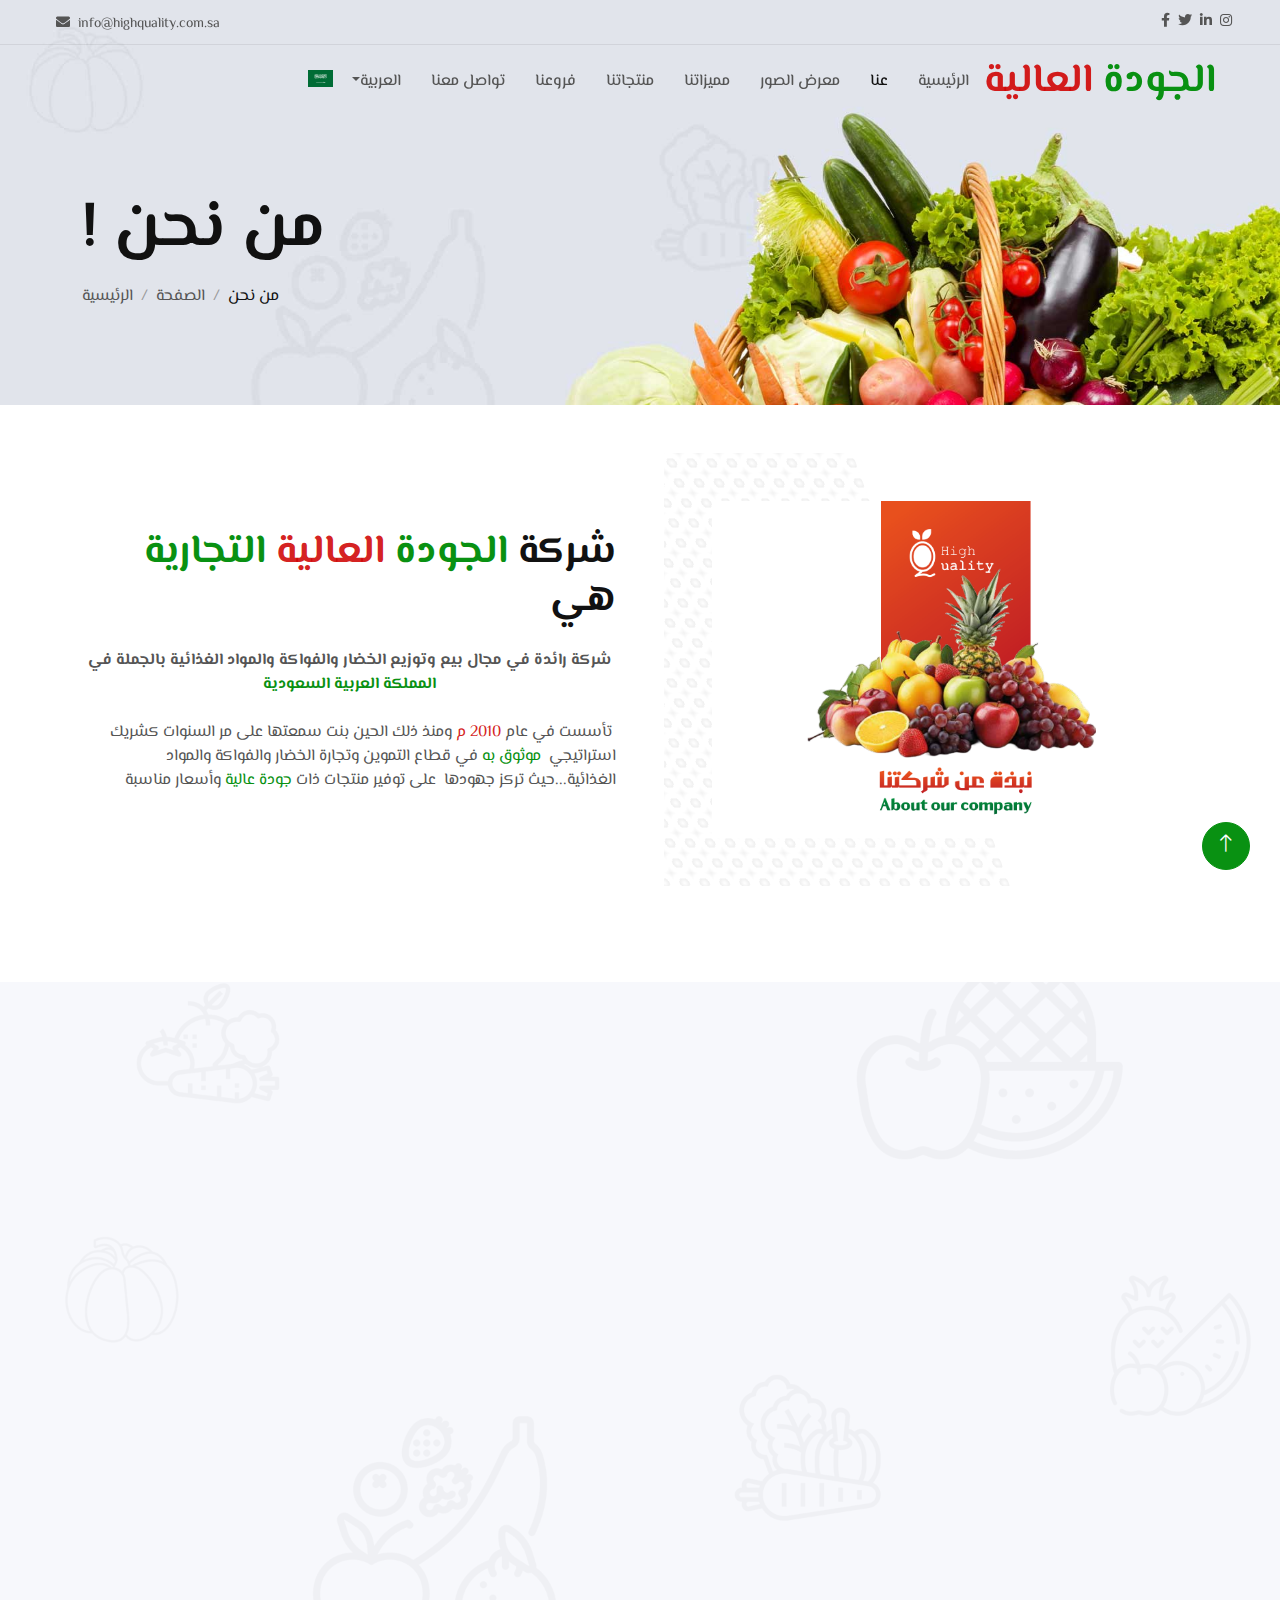
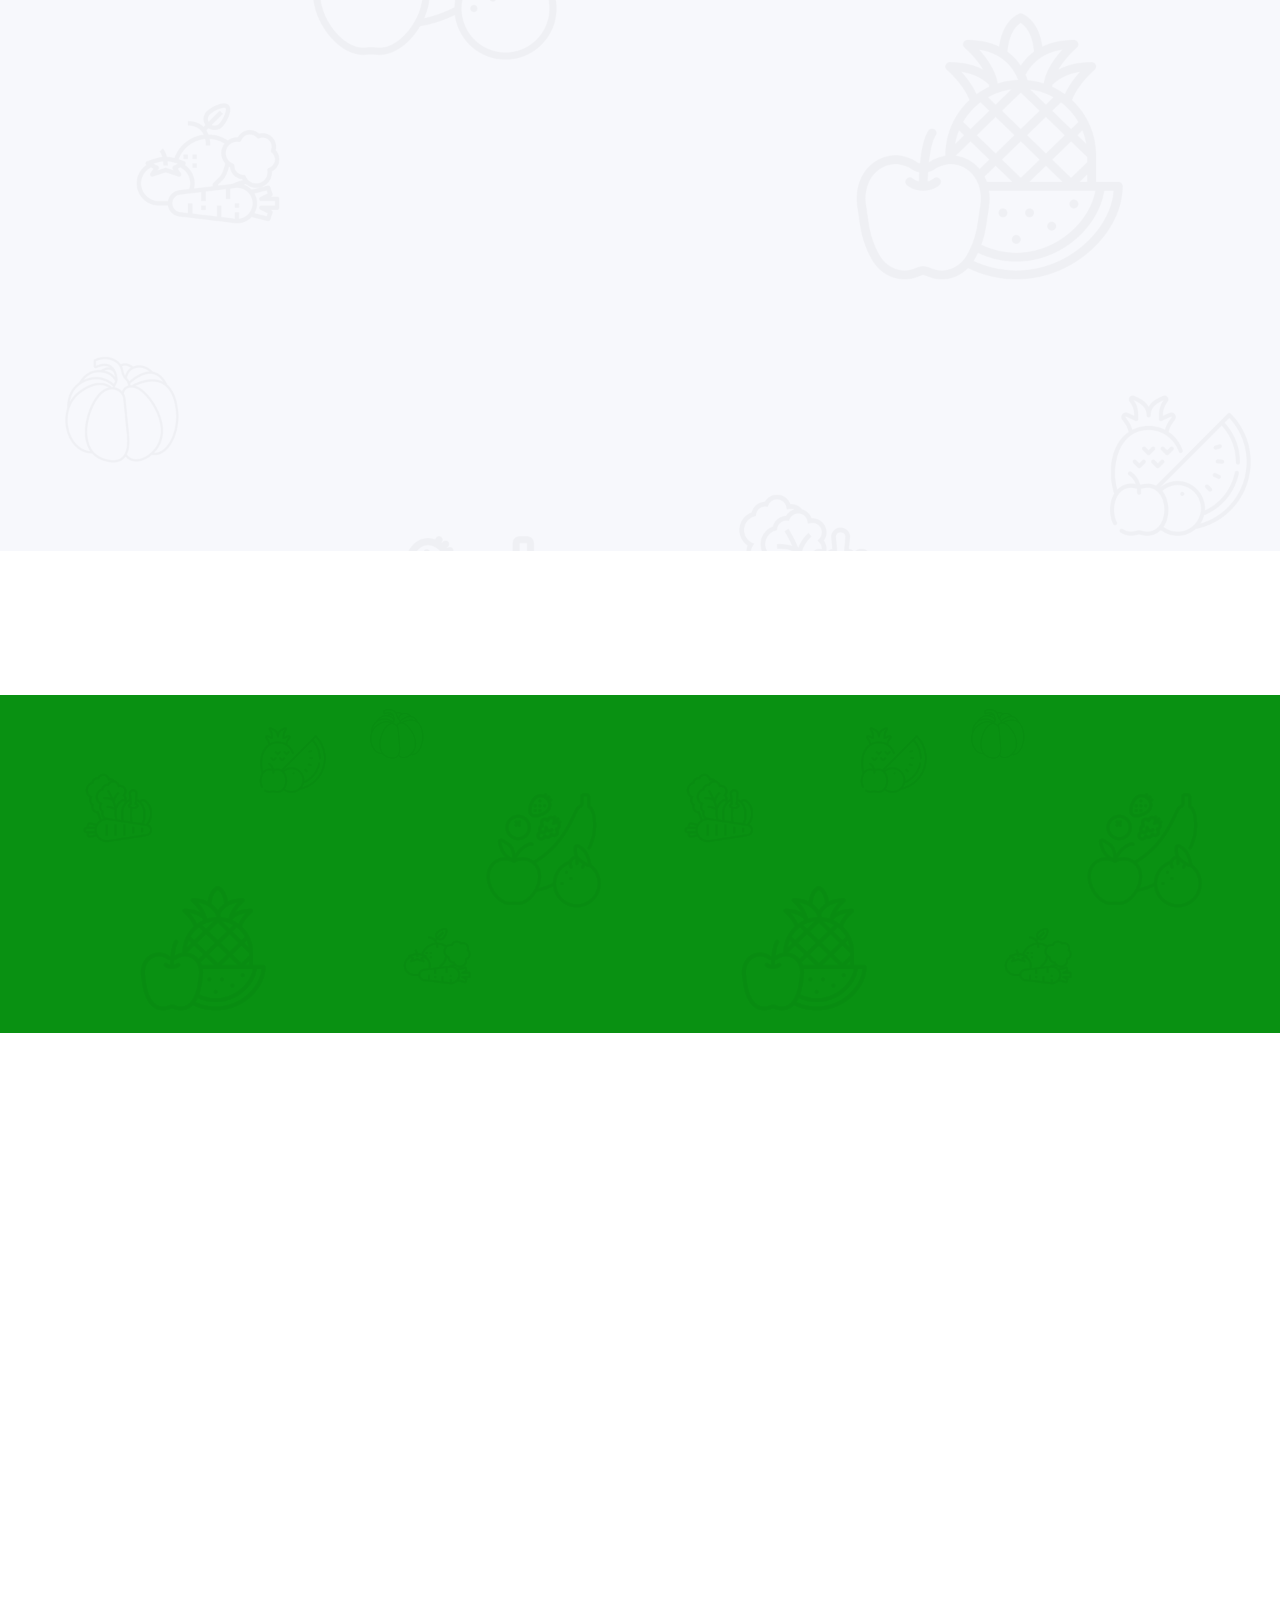
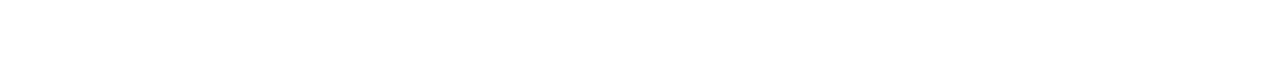
<file: about.html>
<!DOCTYPE html>
<html lang="en" >

<head>
    <meta charset="utf-8" />
    <title>شركة الجودة العالية التجارية</title>
    <meta content="width=device-width, initial-scale=1.0" name="viewport" />
    <meta content name="keywords" />
    <meta content name="description" />

    <!-- Favicon -->
    <link href="img/favicon.ico" rel="icon" />

    <!-- Google Web Fonts -->
    <link rel="preconnect" href="https://fonts.googleapis.com" />
    <link rel="preconnect" href="https://fonts.gstatic.com" crossorigin />
    <link href="https://fonts.googleapis.com/css2?family=El+Messiri:wght@400;500&display=swap" rel="stylesheet" />

    <!-- Icon Font Stylesheet -->
    <link href="https://cdnjs.cloudflare.com/ajax/libs/font-awesome/5.10.0/css/all.min.css" rel="stylesheet" />
    <link href="https://cdn.jsdelivr.net/npm/bootstrap-icons@1.4.1/font/bootstrap-icons.css" rel="stylesheet" />

    <!-- Libraries Stylesheet -->
    <link href="lib/animate/animate.min.css" rel="stylesheet" />
    <link href="lib/owlcarousel/assets/owl.carousel.min.css" rel="stylesheet" />

    <!-- Customized Bootstrap Stylesheet -->
    <link href="css/bootstrap.min.css" rel="stylesheet" />

    <!-- Template Stylesheet -->
    <link href="css/style.css" rel="stylesheet" />
</head>


</div>



<!-- بداية الدوران -->
<div id="spinner"
    class="show bg-white position-fixed translate-middle w-100 vh-100 top-50 start-50 d-flex align-items-center justify-content-center">
    <div class="spinner-border text-primary" role="status"></div>
</div>
<!-- نهاية الدوران -->

<!-- بداية شريط التنقل -->
<div class="container-fluid fixed-top px-0 wow fadeIn" data-wow-delay="0.1s">
    <div class="top-bar row gx-0 align-items-center d-none d-lg-flex" dir="ltr">
        <div class="col-lg-7 px-5 text-start">
            
            <small class="mb-4"><i class="fa fa-envelope m-2"></i>info@highquality.com.sa</small>
        </div>
        <div class="col-lg-5 px-5 text-end">
            <small>
            <a class="text-body ms-1" href="#"><i class="fab fa-facebook-f"></i></a>
            <a class="text-body ms-1" href="#"><i class="fab fa-twitter"></i></a>
            <a class="text-body ms-1" href="#"><i class="fab fa-linkedin-in"></i></a>
            <a class="text-body ms-1" href="https://www.instagram.com/high_qualitysa/"><i class="fab fa-instagram"></i></a>
        </small>
        </div>
    </div>

    <nav class="navbar navbar-expand-lg navbar-light py-lg-0 px-lg-5 wow fadeIn" data-wow-delay="0.1s">
        <a href="index.html" class="navbar-brand ms-4 ms-lg-0">
            <h1 class="fw-bold text-primary m-0">
                <span data-i18n="brandName"></span> <span class="text-secondary" data-i18n="brandSubName"> </span>
            </h1>

        </a>


        <button type="button" class="navbar-toggler ms-4" data-bs-toggle="collapse" data-bs-target="#navbarCollapse">
            <span class="navbar-toggler-icon"></span>
        </button>
        <div class="collapse navbar-collapse" id="navbarCollapse">
            <div class="navbar-nav ms-auto p-4 p-lg-0">
                <a href="index.html" class="nav-item nav-link " data-i18n="home"></a>
                <a href="about.html" class="nav-item nav-link active" data-i18n="about_us"> </a>
                <a href="gallery.html#penf" class="nav-item nav-link" data-i18n="blog_gallery"></a>
                <a href="about.html#spc" class="nav-item nav-link" data-i18n="features"></a>
                <a href="product.html" class="nav-item nav-link" data-i18n="products"></a>
                <a href="testimonial.html#sop" class="nav-item nav-link" data-i18n="branches"></a>



                <a href="contact.html" class="nav-item nav-link" data-i18n="contact_us"> </a>
                <!-- <div class="language nav-item nav-link ">

                    <select id="select">

                        <option value="english" onclick="changeLanguage('en')" data-image="us.png">English</option>
                        <option value="arabic" onclick="changeLanguage('ar')" data-image="sa.png">العربية</option>
                    </select>
                     <img src="img/sa.png"  id="img-flag" style="width: 20px;" alt="">

                    <i class="fa fa-language" aria-hidden="true"></i>

                </div> -->

                <div class="nav-item dropdown">
                    <a href="#" class="nav-link dropdown-toggle" data-bs-toggle="dropdown" data-i18n="language" id="languageLink"></a>
                    <div class="dropdown-menu m-0" id="languageDropdown">
                        <a href="#" value="en" onclick="changeLanguage('en')"  class="dropdown-item">
                            English <img src="img/us.png" alt="Language Flag" class=" float-end" style="width: 30px;" />
                        </a>
                        <a href="#" value="ar" onclick="changeLanguage('ar')" class="dropdown-item">
                            العربية <img src="img/sa.png" class=" float-end" alt="Language Flag" style="width: 30px; " />
                        </a>
                    </div>
                </div>
                
               <span>
                <img src="" alt="Language Flag" class="language-flag"
                style="width: 25px;height: 17px;margin-top:25px" />
               </span> 
            </div>

        </div>

    </nav>
</div>
<!-- نهاية شريط التنقل -->
<div>


    <div id="container">


        <div class="ar">
    
    
    <!-- بداية رأس الصفحة -->
    <div class="container-fluid page-header wow fadeIn" dir="ltr" data-wow-delay="0.1s">
        <div class="container">
            <h1 class="display-3 mb-3 animated slideInDown">! من نحن </h1>
            <nav aria-label="breadcrumb animated slideInDown">
                <ol class="breadcrumb mb-0">
                    <li class="breadcrumb-item"><a class="text-body" href="#">الرئيسية</a></li>
                    <li class="breadcrumb-item"><a class="text-body" href="#">الصفحة</a></li>
                    <li class="breadcrumb-item text-dark active" aria-current="page"> من نحن</li>
                </ol>
            </nav>
        </div>
    </div>
    <!-- نهاية رأس الصفحة -->

    <!-- بداية حول -->
    <div class="container-xxl py-5" id="about">
        <div class="container">
            <div class="row g-5 align-items-center">
                <div class="col-lg-6 wow fadeIn" data-wow-delay="0.1s">
                    <div class="about-img position-relative overflow-hidden p-5 pe-0">
                        <img class="img-fluid w-100" src="img/about2.png" />
                    </div>
                </div>
                <div class="col-lg-6 wow fadeIn " data-wow-delay="0.5s">
                    <h1 class="display-6 mb-4  fw-bold  m-0"> شركة
                        <span class="text-primary"> الجودة</span> <span class="text-secondary">العالية </span> <span
                            class="text-primary"> التجارية</span> هي

                    </h1>
                    <p class="mb-4 text-center fw-bold">
                        شركة رائدة في مجال بيع وتوزيع الخضار والفواكة والمواد الغذائية بالجملة في <span
                            class="text-primary">المملكة العربية
                            السعودية</span>
                    </p>
                    <p>
                        <i class=" ms-1"></i>تأسست في عام <span class="text-secondary    ">2010 م </span>ومنذ
                        ذلك الحين بنت سمعتها على مر السنوات كشريك استراتيجي
                        <i class=" ms-1"></i><span class="text-primary  ">موثوق به</span> في قطاع التموين
                        وتجارة الخضار والفواكة
                        والمواد الغذائية...حيث تركز جهودها
                        <i class=" ms-1"></i> على توفير منتجات ذات <span class="text-primary  ">جودة
                            عالية</span> وأسعار مناسبة
                    </p>


                </div>
            </div>
        </div>
    </div>
    <!-- نهاية حول -->


    <!-- بداية الميزات -->
    <div class="container-fluid bg-light bg-icon my-5 py-6" id="penf">
        <div class="container">
            <div class="section-header text-center mx-auto mb-5 wow fadeInUp" data-wow-delay="0.1s"
                style="max-width: 500px">
                <h1 class="display-5 mb-3">الكفائة ومعايير الجودة</h1>

                <p>


                    تشير السياسة الزمنية للشركة إلى قيمتها للوقت. حيث تضمن الالتزام بالجودة والسعر المناسب تلبية توقعات
                    العملاء بشكل فعال. تمتلك الشركة مستودعات نموذجية مكيفة متوافقة مع مواصفات ومعايير هيئة الغذاء
                    والدواء.
                    ومقاييس شهادة <span class="text-primary"> الايزو ٩٠٠١، ٢٢٠٠٠ </span>وتمتلك أسطولاً حديثا من الشاحنات
                    والباصات المكيفة.
                    مما يسهم في الحفاظ على درجة حرارة البضائع في المستوى المطلوب. وبالتالي ضمان جودتها وضمان أن المنتجات
                    الطازجة والأفضل فقط هي التي تصل إلى المستهلك النهائي. وتضمن خبرتنا التي لا مثيل لها في مجال الخدمات
                    اللوجستية وإدارة سلسلة التوريد عمليات تسليم فعالة
                    وموثوقة للعملاء في جميع أنحاء المنطقة.
                    ويعكس الفريق البشري للشركة تنوعها، حيث يضم <span class="text-secondary"> أكثر من ١٠٠ موظف </span> من
                    جنسيات متعددة، <span class="text-primary">جميعهم ذوو خبرة
                        وكفاءة</span> في مجال تخصصاتهم.
                    ويفضل شبكتنا القوية من الموردين والمزارع، تقدم خدماتنا بمهنية وثمان.
                    مما يحزر <span class="text-primary">مصداقيتنا والثقة في جودة منتجاتنا</span> ...
                </p>
            </div>
            <div class="py-5" id="spc">

            </div>
            <div class="row g-4 ">
                <div class="col-lg-4 col-md-6 wow fadeInUp" data-wow-delay="0.1s">
                    <div class="bg-white text-center h-100 p-4 p-xl-5">
                        <img class="img-fluid mb-4" src="img/icon-1.png" alt />
                        <h4 class="mb-3">عملية طبيعية</h4>
                        <p class="mb-4">
                            عملية زراعة الخضروات والفواكه بشكل طبيعي تعتمد على استخدام أساليب زراعية صديقة للبيئة وخالية
                            من المبيدات الكيميائية، مما يحقق منتجات صحية وطبيعية ذات جودة عالية ويحفظ التوازن البيئي.
                        </p>

                    </div>
                </div>
                <div class="col-lg-4 col-md-6 wow fadeInUp" data-wow-delay="0.3s">
                    <div class="bg-white text-center h-100 p-4 p-xl-5">
                        <img class="img-fluid mb-4" src="img/icon-2.png" alt />
                        <h4 class="mb-3">منتجات عضوية</h4>
                        <p class="mb-4">

                            المنتجات العضوية تمثل خيارًا صحيًا ومستدامًا، حيث تنمو بطرق تحترم البيئة وتستخدم أساليب
                            زراعية خالية من المواد الكيميائية الضارة. يتميز هذا النهج بتوفير منتجات طبيعية ذات جودة
                            عالية، وتحترم التنوع البيولوجي، وتقدم قيمة غذائية ممتازة. </p>

                    </div>
                </div>
                <div class="col-lg-4 col-md-6 wow fadeInUp" data-wow-delay="0.5s">
                    <div class="bg-white text-center h-100 p-4 p-xl-5">
                        <img class="img-fluid mb-4" src="img/icon-3.png" alt />
                        <h4 class="mb-3">آمن بيولوجيًا</h4>
                        <p class="mb-4">

                            المصطلح "آمن بيولوجيًا" يشير إلى أن المنتجات تنتج باستخدام أساليب زراعية عضوية تحافظ على صحة
                            التربة وتحمي البيئة، مما يسهم في تقديم منتجات غذائية خالية من المبيدات الكيميائية والمواد
                            الضارة. </p>

                    </div>
                </div>
            </div>
        </div>
    </div>
    <!-- نهاية الميزات -->


    <!-- بداية زيارة الشركة -->
    <div class="py-5" id="goal">

        <div class="container-fluid bg-primary bg-icon mt-5 py-6">
            <div class="container">
                <div class="row g-5 align-items-center">
                    <div class="col-md-7 wow fadeIn" data-wow-delay="0.1s">
                        <h1 class="display-5 text-white mb-3"> مهمتنا :</h1>
                        <p class="text-white mb-0">
                            تسعى الشركة جاهدة لتحقيق هدفها الرئيسي وهو تحقيق الجودة العالية" لتكون اسم على مسمى، وتعكس
                            هذه
                            الرؤية التزامها
                            بتقديم أفضل المنتجات والخدمات وقد ساعد هذا الالتزام الشركة
                            على الحفاظ على مكانة قوية في السوق وبناء
                            قائمة طويلة من العملاء الأوفياء.
                        </p>
                    </div>
                    <div class="col-md-5 text-md-end wow fadeIn" data-wow-delay="0.5s">
                        <a class="btn btn-lg btn-secondary rounded-pill py-3 px-5" href="contact.html#loacte">زيارة
                            الآن</a>
                    </div>
                </div>
            </div>
        </div>
    </div>

    <!-- نهاية زيارة الشركة -->




    <!-- بداية الفوتر -->
    <div class="container-fluid bg-dark footer mt-5 pt-5 wow fadeIn" dir="ltr" data-wow-delay="0.1s">
        <div class="container py-5">
            <div class="row g-5">
                <div class="col-lg-3 col-md-6">
                    <h1 class="fw-bold text-primary mb-4">
                        High <span class="text-secondary">Quality </span>
                    </h1>
                    <p>
                        إذا كان لديكم أي استفسارات أو كنتم ترغبون في معرفة المزيد عن شركتنا.
                        فلا تترددوا بالاتصال بنا في أي وقت...
                    <p>
                        If you have any inquiries or would like to know more about our company
                        Do not hesitate to contact us at any time
                    </p>

                    </p>
                    <div class="d-flex pt-2">
                        <a class="btn btn-square btn-outline-light rounded-circle ms-1" href="twitter_link"><i
                                class="fab fa-twitter"></i></a>
                        <a class="btn btn-square btn-outline-light rounded-circle ms-1" href="facebook_link"><i
                                class="fab fa-facebook-f"></i></a>
                        <a class="btn btn-square btn-outline-light rounded-circle ms-1" href="https://www.instagram.com/high_qualitysa/"><i
                                class="fab fa-instagram"></i></a>
                        <a class="btn btn-square btn-outline-light rounded-circle ms-0" href="snapchat_link"><i
                                class="fab fa-snapchat"></i></a>
                    </div>
                </div>
                <div class="col-lg-4 col-md-6" dir="rtl">
                    <h4 class="text-light mb-4">العنوان</h4>
                    <p>
                        <i class="fa fa-map-marker-alt ms-3"> </i> <span class="ms-1"> المركز الرئيسي : </span>
                        الرياض العزيزية 2780 ش امان بن الحكم 8801
                    <p> الرمز البريدي : 14818
                    </p>
                    </p>



                    <p><i class="fa fa-phone-alt ms-3"></i>0505501985</p>
                    <p><i class="fa fa-envelope ms-3"></i>info@highquality.com.sa</p>
                </div>
                <div class="col-lg-4 col-md-6">

                    <h4 class="text-light mb-4">روابط سريعة</h4>
                    <a class="btn btn-link" href="#about">عنا</a>
                    <a class="btn btn-link" href="contact.html">تواصل معنا</a>
                    <a class="btn btn-link" href="#spc">مميزاتنا</a>
                    <a class="btn btn-link" href="#goal"> مهمتنا </a>
                    <a class="btn btn-link" href="gallery.html">الصور</a>
                </div>


            </div>
        </div>
        <div class="container-fluid copyright">
            <div class="container">
                <div class="row">
                    <div class="col-md-6 text-center text-md-start mb-3 mb-md-0">
                        &copy; <a href="#"><span class=" text-primary ">
                                High <span class="text-secondary">Quality </span>
                            </span> 2024</a>، كل الحقوق محفوظة.
                    </div>
                    <div class="col-md-6 text-center text-md-end " dir="rtl">
                        <!--/*** This template is free as long as you keep the footer author’s credit link/attribution link/backlink. If you'd like to use the template without the footer author’s credit link/attribution link/backlink, you can purchase the Credit Removal License from "https://www.instagram.com/mod.wir//credit-removal". Thank you for your support. ***/-->
                        تصميم بواسطة <a href="https://www.instagram.com/mod.wir/">ModWir ,LLC</a>
                    </div>
                </div>
            </div>
        </div>
    </div>
    <!-- نهاية الفوتر -->
        </div>
    
    
    
            <div class="en">
        
        
       <!-- Page Header Start -->
<div class="container-fluid page-header wow fadeIn" dir="ltr" data-wow-delay="0.1s">
    <div class="container">
        <h1 class="display-3 mb-3 animated slideInDown">About Us!</h1>
        <nav aria-label="breadcrumb animated slideInDown">
            <ol class="breadcrumb mb-0">
                <li class="breadcrumb-item"><a class="text-body" href="#">Home</a></li>
                <li class="breadcrumb-item"><a class="text-body" href="#">Page</a></li>
                <li class="breadcrumb-item text-dark active" aria-current="page">About Us</li>
            </ol>
        </nav>
    </div>
</div>
<!-- Page Header End -->

<!-- About Section Start -->
<div class="container-xxl py-5" id="about">
    <div class="container">
        <div class="row g-5 align-items-center">
            <div class="col-lg-6 wow fadeIn" data-wow-delay="0.1s">
                <div class="about-img position-relative overflow-hidden p-5 pe-0">
                    <img class="img-fluid w-100" src="img/about2.png" />
                </div>
            </div>
            <div class="col-lg-6 wow fadeIn" data-wow-delay="0.5s">
                <h1 class="display-6 mb-4 fw-bold m-0">The <span class="text-primary">High-Quality</span> Commercial
                    Company</h1>
                <p class="mb-4 text-center fw-bold">
                    A leading company in the wholesale sale and distribution of vegetables, fruits, and food in the
                    <span class="text-primary">Kingdom of Saudi Arabia</span>.
                </p>
                <p>
                    <i class=" ms-1"></i>Founded in <span class="text-secondary">2010 AD</span>, it has built its
                    reputation over the years as a <i class=" ms-1"></i><span class="text-primary">reliable</span>
                    strategic partner in the supply sector, vegetable and fruit trade, and foodstuffs. Its efforts focus
                    on providing high-quality products at reasonable prices.
                </p>
            </div>
        </div>
    </div>
</div>
<!-- About Section End -->

<!-- Features Section Start -->
<div class="container-fluid bg-light bg-icon my-5 py-6" id="penf">
    <div class="container">
        <div class="section-header text-center mx-auto mb-5 wow fadeInUp" data-wow-delay="0.1s"
            style="max-width: 500px">
            <h1 class="display-5 mb-3">Efficiency and Quality Standards</h1>
            <p>
                The company's timeliness policy indicates its value for time. Commitment to quality and appropriate
                pricing ensures effective meeting of customer expectations. The company owns exemplary warehouses
                compliant with the specifications and standards of the Food and Drug Authority. It holds certifications
                such as <span class="text-primary">ISO 9001, 22000</span> and has a modern fleet of air-conditioned
                trucks and buses. This contributes to maintaining the temperature of goods at the required level,
                ensuring their quality, and guaranteeing that only fresh and superior products reach the end consumer.
                Our unparalleled expertise in logistics services and supply chain management ensures blog_gallery and
                reliable delivery operations to customers across the region. The company's human team reflects its
                diversity, with <span class="text-secondary">over 100 employees</span> from various nationalities, all
                experienced and competent in their respective fields. Our strong network of suppliers and farms provides
                our services with professionalism and dedication, ensuring <span class="text-primary">credibility and
                    trust in the quality of our products</span>...
            </p>
        </div>
        <div class="py-5" id="spc"></div>
        <div class="row g-4 ">
            <div class="col-lg-4 col-md-6 wow fadeInUp" data-wow-delay="0.1s">
                <div class="bg-white text-center h-100 p-4 p-xl-5">
                    <img class="img-fluid mb-4" src="img/icon-1.png" alt />
                    <h4 class="mb-3">Natural Process</h4>
                    <p class="mb-4">
                        The cultivation process of vegetables and fruits naturally relies on environmentally friendly
                        and pesticide-free agricultural methods. This ensures healthy and natural products of high
                        quality, preserving ecological balance.
                    </p>
                </div>
            </div>
            <div class="col-lg-4 col-md-6 wow fadeInUp" data-wow-delay="0.3s">
                <div class="bg-white text-center h-100 p-4 p-xl-5">
                    <img class="img-fluid mb-4" src="img/icon-2.png" alt />
                    <h4 class="mb-3">Organic Products</h4>
                    <p class="mb-4">
                        Organic products represent a healthy and sustainable choice, growing in ways that respect the
                        environment and use pesticide-free agricultural methods. This approach is characterized by
                        providing natural products of high quality, respecting biodiversity, and offering excellent
                        nutritional value.
                    </p>
                </div>
            </div>
            <div class="col-lg-4 col-md-6 wow fadeInUp" data-wow-delay="0.5s">
                <div class="bg-white text-center h-100 p-4 p-xl-5">
                    <img class="img-fluid mb-4" src="img/icon-3.png" alt />
                    <h4 class="mb-3">Biologically Safe</h4>
                    <p class="mb-4">
                        The term "biologically safe" indicates that products are produced using organic agricultural
                        methods that maintain soil health and protect the environment, contributing to providing
                        pesticide-free and harmful substance-free food products.
                    </p>
                </div>
            </div>
        </div>
    </div>
</div>
<!-- Features Section End -->

<!-- Company Mission Start -->
<div class="py-5" id="goal">
    <div class="container-fluid bg-primary bg-icon mt-5 py-6">
        <div class="container">
            <div class="row g-5 align-items-center">
                <div class="col-md-7 wow fadeIn" data-wow-delay="0.1s">
                    <h1 class="display-5 text-white mb-3">Our Mission:</h1>
                    <p class="text-white mb-0">
                        The company strives to achieve its main goal of "achieving high quality" to be a name of
                        integrity. This vision reflects its commitment to providing the best products and services,
                        helping the company maintain a strong position in the market and build a long list of loyal
                        customers.
                    </p>
                </div>
                <div class="col-md-5 text-md-end wow fadeIn" data-wow-delay="0.5s">
                    <a class="btn btn-lg btn-secondary rounded-pill py-3 px-5" href="contact.html#loacte">Visit
                        Now</a>
                </div>
            </div>
        </div>
    </div>
</div>
<!-- Company Mission End -->

        
                <!-- Start of Footer -->
                <div class="container-fluid bg-dark footer mt-5 pt-5 wow fadeIn" dir="ltr" data-wow-delay="0.1s">
                    <div class="container py-5">
                        <div class="row g-5">
                            <div class="col-lg-3 col-md-6">
                                <h1 class="fw-bold text-primary mb-4">
                                    High <span class="text-secondary">Quality </span>
                                </h1>
                                <p>
                                    If you have any inquiries or would like to know more about our company, do not hesitate to
                                    contact us at any time.
                                </p>
                                <p>
                                    إذا كان لديكم أي استفسارات أو كنتم ترغبون في معرفة المزيد عن شركتنا، فلا تترددوا بالاتصال
                                    بنا في أي وقت.
                                </p>
                                <div class="d-flex pt-2">
                                    <a class="btn btn-square btn-outline-light rounded-circle ms-1" href="#"><i
                                            class="fab fa-twitter"></i></a>
                                    <a class="btn btn-square btn-outline-light rounded-circle ms-1" href="#"><i
                                            class="fab fa-facebook-f"></i></a>
                                    <a class="btn btn-square btn-outline-light rounded-circle ms-1" href="https://www.instagram.com/high_qualitysa/"><i
                                            class="fab fa-instagram"></i></a>
                                    <a class="btn btn-square btn-outline-light rounded-circle ms-0" href="#"><i
                                            class="fab fa-linkedin-in"></i></a>
                                </div>
                            </div>
                            <div class="col-lg-4 col-md-6" dir="ltr">
                                <h4 class="text-light mb-4">Address</h4>
                                <p>
                                    <i class="fa fa-map-marker-alt ms-3"></i> <span class="ms-1">Main Center:</span>
                                    Riyadh, Al-Azizia 2780 Aman bin Al-Hakam Street 8801
                                </p>
                                <p>Postal Code: 14818</p>
                                <p><i class="fa fa-phone-alt m-3"></i>0505501985</p>
                                <p><i class="fa fa-envelope m-3"></i>info@highquality.com.sa</p>
                            </div>
                            <div class="col-lg-4 col-md-6">
                                <h4 class="text-light mb-4">Quick Links</h4>
                                <a class="btn btn-link" href="#about">About Us</a>
                                <a class="btn btn-link" href="contact.html">Contact Us</a>
                                <a class="btn btn-link" href="#spc">Our Features</a>
                                <a class="btn btn-link" href="#goal">Our Mission</a>
                                <a class="btn btn-link" href="gallery.html">Gallery</a>
                            </div>
                        </div>
                    </div>
                    <div class="container-fluid copyright">
                        <div class="container">
                            <div class="row">
                                <div class="col-md-6 text-center text-md-start mb-3 mb-md-0">
                                    &copy; <a href="#"><span class=" text-primary ">
                                            High <span class="text-secondary">Quality </span>
                                        </span> 2024</a>, All rights reserved.
                                </div>
                                <div class="col-md-6 text-center text-md-end" dir="ltr">
                                    <!--/*** This template is free as long as you keep the footer author’s credit link/attribution link/backlink. If you'd like to use the template without the footer author’s credit link/attribution link/backlink, you can purchase the Credit Removal License from "https://www.instagram.com/mod.wir//credit-removal". Thank you for your support. ***/-->
                                    Designed by <a href="https://www.instagram.com/mod.wir/">ModWir, LLC</a>
                                </div>
                            </div>
                        </div>
                    </div>
                </div>
                <!-- End of Footer -->
            </div>
    
    
    
    
    
    
    </div>
</div>
<!-- Back to Top -->
<a href="#home" class="btn btn-lg btn-primary btn-lg-square rounded-circle back-to-top"><i
    class="bi bi-arrow-up"></i></a>

</div>
<!-- JavaScript Libraries -->
<script src="https://code.jquery.com/jquery-3.4.1.min.js"></script>
<script src="https://cdn.jsdelivr.net/npm/bootstrap@5.0.0/dist/js/bootstrap.bundle.min.js"></script>
<script src="lib/wow/wow.min.js"></script>
<script src="lib/easing/easing.min.js"></script>
<script src="lib/waypoints/waypoints.min.js"></script>
<script src="lib/owlcarousel/owl.carousel.min.js"></script>

<!-- Template Javascript -->
<script src="js/main.js"></script>


<script src="js/script.js"></script>
</body>

</html>
</file>
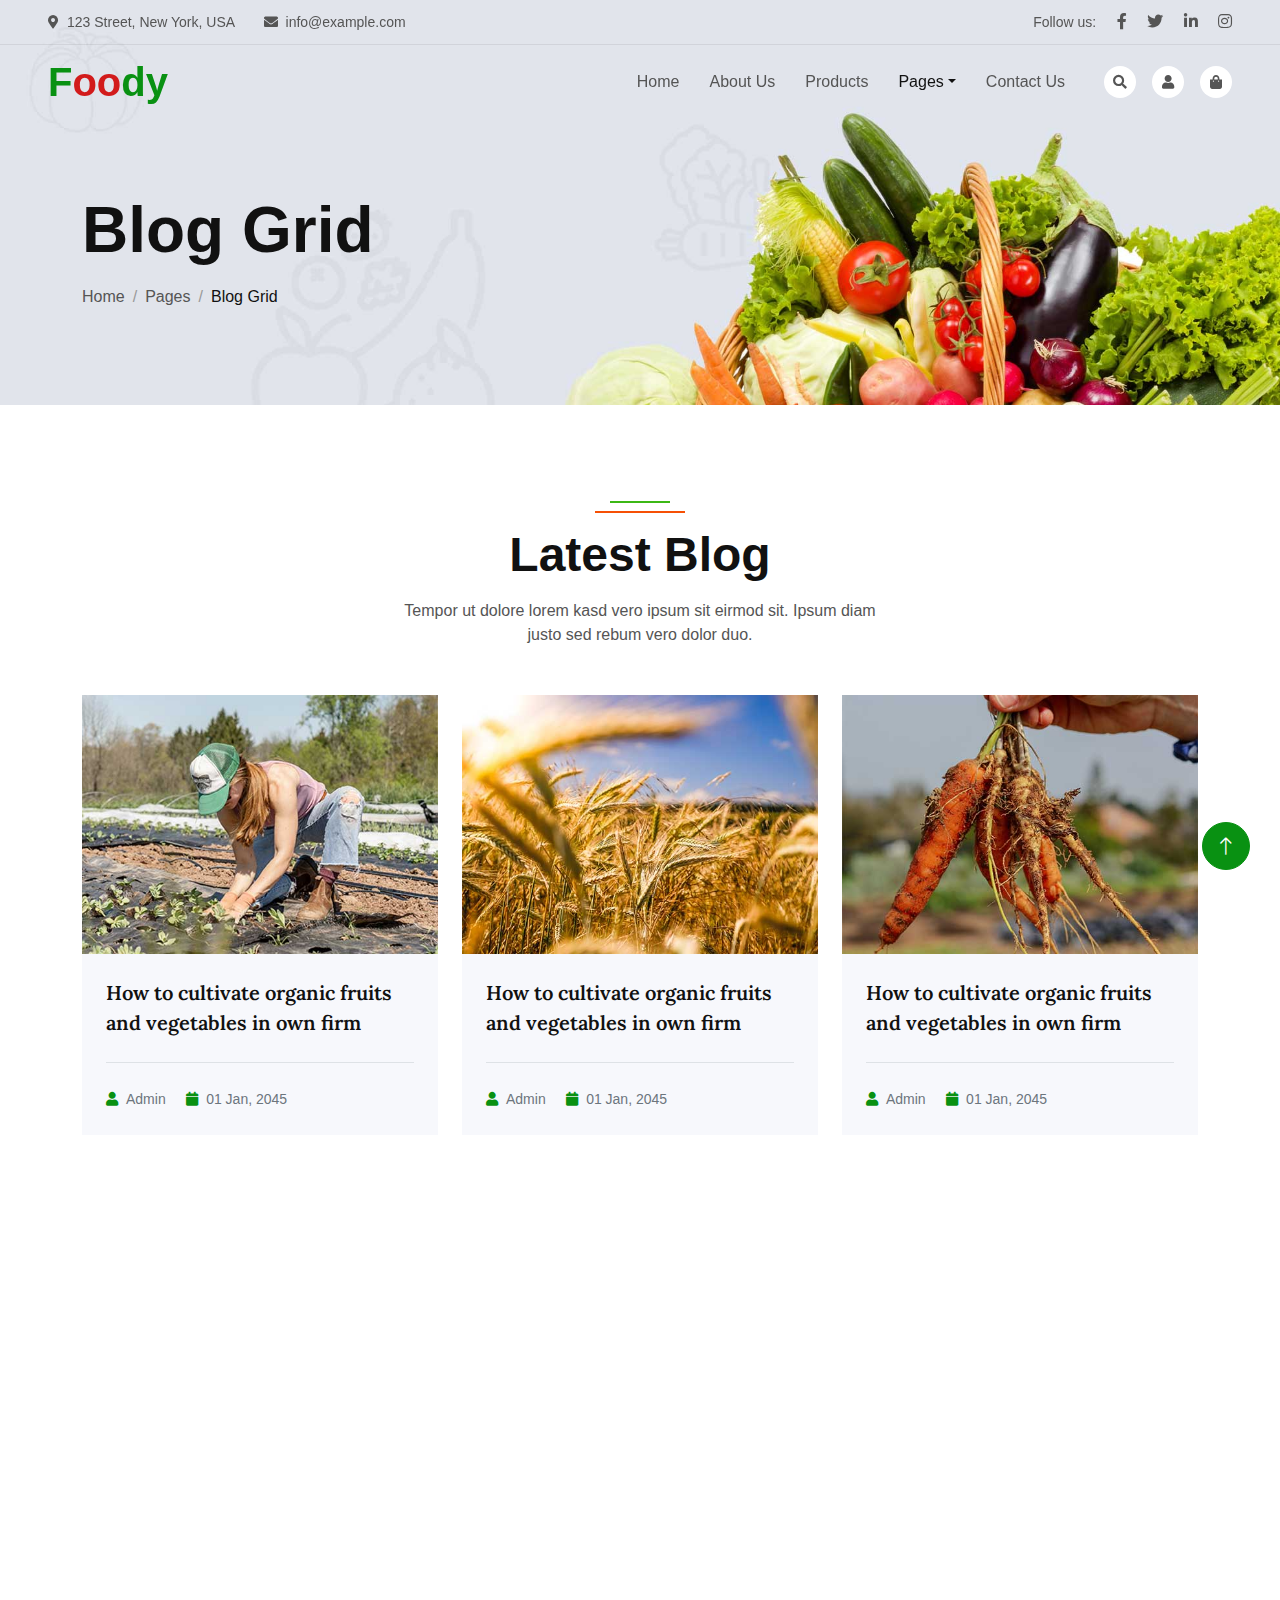
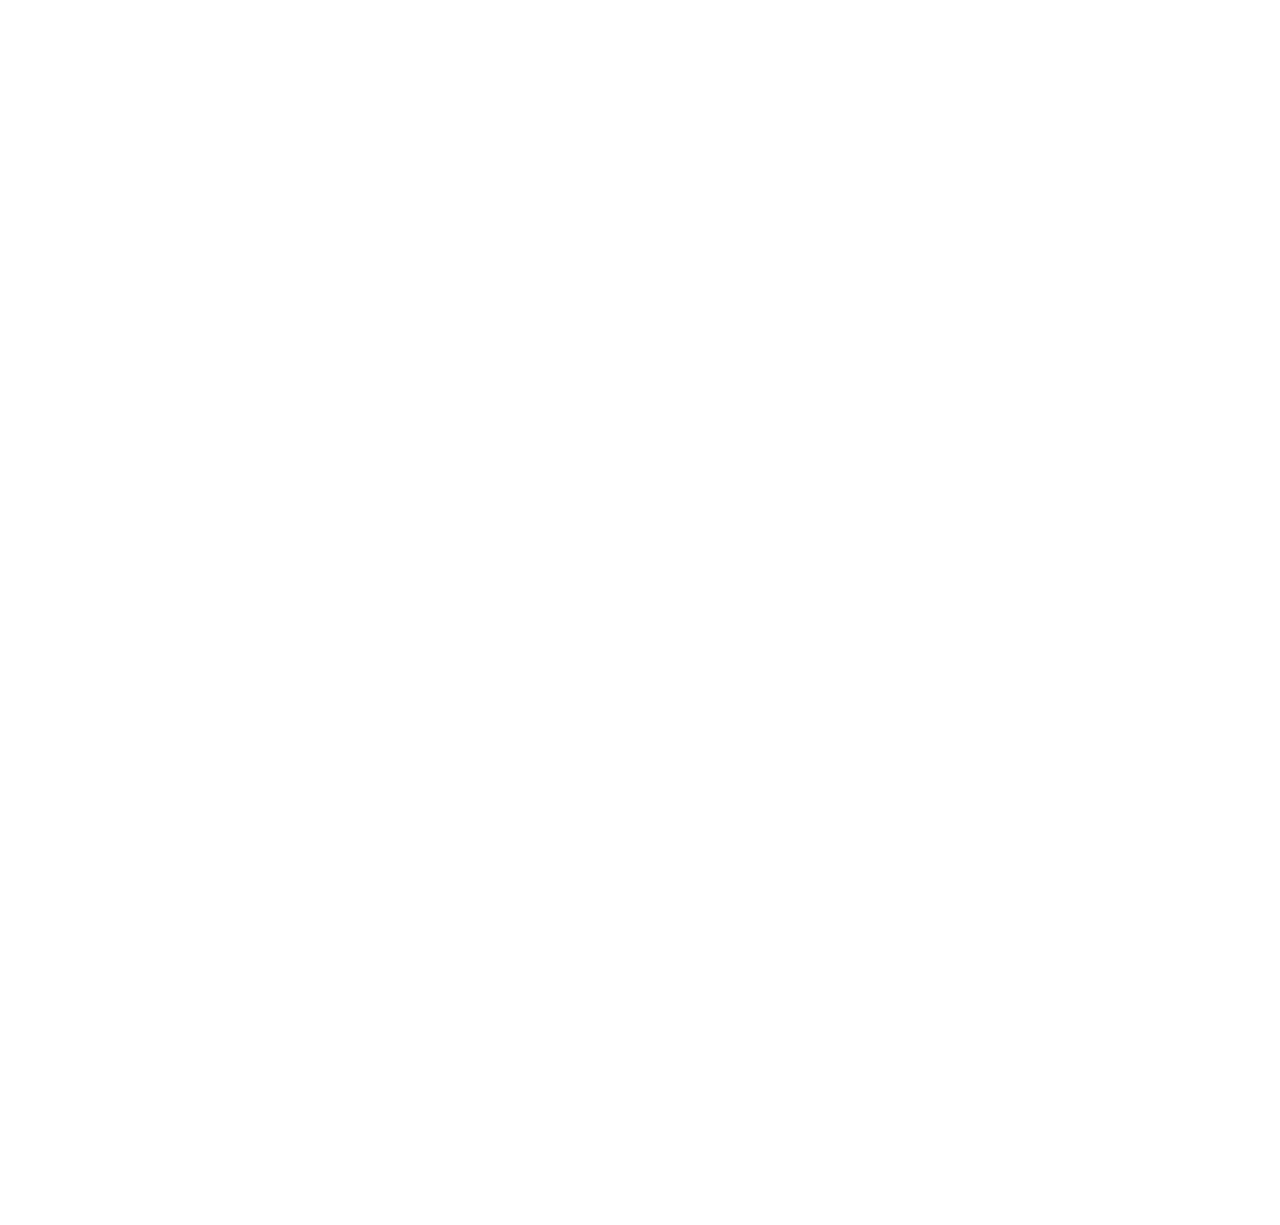
<file: blog.html>
<!DOCTYPE html>
<html lang="en">

<head>
    <meta charset="utf-8">
    <title>Foody - Organic Food Website Template</title>
    <meta content="width=device-width, initial-scale=1.0" name="viewport">
    <meta content="" name="keywords">
    <meta content="" name="description">

    <!-- Favicon -->
    <link href="img/favicon.ico" rel="icon">

    <!-- Google Web Fonts -->
    <link rel="preconnect" href="https://fonts.googleapis.com">
    <link rel="preconnect" href="https://fonts.gstatic.com" crossorigin>
    <link href="https://fonts.googleapis.com/css2?family=Open+Sans:wght@400;500&family=Lora:wght@600;700&display=swap" rel="stylesheet"> 

    <!-- Icon Font Stylesheet -->
    <link href="https://cdnjs.cloudflare.com/ajax/libs/font-awesome/5.10.0/css/all.min.css" rel="stylesheet">
    <link href="https://cdn.jsdelivr.net/npm/bootstrap-icons@1.4.1/font/bootstrap-icons.css" rel="stylesheet">

    <!-- Libraries Stylesheet -->
    <link href="lib/animate/animate.min.css" rel="stylesheet">
    <link href="lib/owlcarousel/assets/owl.carousel.min.css" rel="stylesheet">

    <!-- Customized Bootstrap Stylesheet -->
    <link href="css/bootstrap.min.css" rel="stylesheet">

    <!-- Template Stylesheet -->
    <link href="css/style.css" rel="stylesheet">
</head>

<body>
    <!-- Spinner Start -->
    <div id="spinner" class="show bg-white position-fixed translate-middle w-100 vh-100 top-50 start-50 d-flex align-items-center justify-content-center">
        <div class="spinner-border text-primary" role="status"></div>
    </div>
    <!-- Spinner End -->


    <!-- Navbar Start -->
    <div class="container-fluid fixed-top px-0 wow fadeIn" data-wow-delay="0.1s">
        <div class="top-bar row gx-0 align-items-center d-none d-lg-flex">
            <div class="col-lg-6 px-5 text-start">
                <small><i class="fa fa-map-marker-alt me-2"></i>123 Street, New York, USA</small>
                <small class="ms-4"><i class="fa fa-envelope me-2"></i>info@example.com</small>
            </div>
            <div class="col-lg-6 px-5 text-end">
                <small>Follow us:</small>
                <a class="text-body ms-3" href=""><i class="fab fa-facebook-f"></i></a>
                <a class="text-body ms-3" href=""><i class="fab fa-twitter"></i></a>
                <a class="text-body ms-3" href=""><i class="fab fa-linkedin-in"></i></a>
                <a class="text-body ms-3" href=""><i class="fab fa-instagram"></i></a>
            </div>
        </div>

        <nav class="navbar navbar-expand-lg navbar-light py-lg-0 px-lg-5 wow fadeIn" data-wow-delay="0.1s">
            <a href="index.html" class="navbar-brand ms-4 ms-lg-0">
                <h1 class="fw-bold text-primary m-0">F<span class="text-secondary">oo</span>dy</h1>
            </a>
            <button type="button" class="navbar-toggler me-4" data-bs-toggle="collapse" data-bs-target="#navbarCollapse">
                <span class="navbar-toggler-icon"></span>
            </button>
            <div class="collapse navbar-collapse" id="navbarCollapse">
                <div class="navbar-nav ms-auto p-4 p-lg-0">
                    <a href="index.html" class="nav-item nav-link">Home</a>
                    <a href="about.html" class="nav-item nav-link">About Us</a>
                    <a href="product.html" class="nav-item nav-link">Products</a>
                    <div class="nav-item dropdown">
                        <a href="#" class="nav-link dropdown-toggle active" data-bs-toggle="dropdown">Pages</a>
                        <div class="dropdown-menu m-0">
                            <a href="blog.html" class="dropdown-item active">Blog Grid</a>
                            <a href="feature.html" class="dropdown-item">Our Features</a>
                            <a href="testimonial.html" class="dropdown-item">Testimonial</a>
                            <a href="404.html" class="dropdown-item">404 Page</a>
                        </div>
                    </div>
                    <a href="contact.html" class="nav-item nav-link">Contact Us</a>
                </div>
                <div class="d-none d-lg-flex ms-2">
                    <a class="btn-sm-square bg-white rounded-circle ms-3" href="">
                        <small class="fa fa-search text-body"></small>
                    </a>
                    <a class="btn-sm-square bg-white rounded-circle ms-3" href="">
                        <small class="fa fa-user text-body"></small>
                    </a>
                    <a class="btn-sm-square bg-white rounded-circle ms-3" href="">
                        <small class="fa fa-shopping-bag text-body"></small>
                    </a>
                </div>
            </div>
        </nav>
    </div>
    <!-- Navbar End -->


    <!-- Page Header Start -->
    <div class="container-fluid page-header wow fadeIn" data-wow-delay="0.1s">
        <div class="container">
            <h1 class="display-3 mb-3 animated slideInDown">Blog Grid</h1>
            <nav aria-label="breadcrumb animated slideInDown">
                <ol class="breadcrumb mb-0">
                    <li class="breadcrumb-item"><a class="text-body" href="#">Home</a></li>
                    <li class="breadcrumb-item"><a class="text-body" href="#">Pages</a></li>
                    <li class="breadcrumb-item text-dark active" aria-current="page">Blog Grid</li>
                </ol>
            </nav>
        </div>
    </div>
    <!-- Page Header End -->


    <!-- Blog Start -->
    <div class="container-xxl py-6">
        <div class="container">
            <div class="section-header text-center mx-auto mb-5 wow fadeInUp" data-wow-delay="0.1s" style="max-width: 500px;">
                <h1 class="display-5 mb-3">Latest Blog</h1>
                <p>Tempor ut dolore lorem kasd vero ipsum sit eirmod sit. Ipsum diam justo sed rebum vero dolor duo.</p>
            </div>
            <div class="row g-4">
                <div class="col-lg-4 col-md-6 wow fadeInUp" data-wow-delay="0.1s">
                    <img class="img-fluid" src="img/blog-1.jpg" alt="">
                    <div class="bg-light p-4">
                        <a class="d-block h5 lh-base mb-4" href="">How to cultivate organic fruits and vegetables in own firm</a>
                        <div class="text-muted border-top pt-4">
                            <small class="me-3"><i class="fa fa-user text-primary me-2"></i>Admin</small>
                            <small class="me-3"><i class="fa fa-calendar text-primary me-2"></i>01 Jan, 2045</small>
                        </div>
                    </div>
                </div>
                <div class="col-lg-4 col-md-6 wow fadeInUp" data-wow-delay="0.3s">
                    <img class="img-fluid" src="img/blog-2.jpg" alt="">
                    <div class="bg-light p-4">
                        <a class="d-block h5 lh-base mb-4" href="">How to cultivate organic fruits and vegetables in own firm</a>
                        <div class="text-muted border-top pt-4">
                            <small class="me-3"><i class="fa fa-user text-primary me-2"></i>Admin</small>
                            <small class="me-3"><i class="fa fa-calendar text-primary me-2"></i>01 Jan, 2045</small>
                        </div>
                    </div>
                </div>
                <div class="col-lg-4 col-md-6 wow fadeInUp" data-wow-delay="0.5s">
                    <img class="img-fluid" src="img/blog-3.jpg" alt="">
                    <div class="bg-light p-4">
                        <a class="d-block h5 lh-base mb-4" href="">How to cultivate organic fruits and vegetables in own firm</a>
                        <div class="text-muted border-top pt-4">
                            <small class="me-3"><i class="fa fa-user text-primary me-2"></i>Admin</small>
                            <small class="me-3"><i class="fa fa-calendar text-primary me-2"></i>01 Jan, 2045</small>
                        </div>
                    </div>
                </div>
                <div class="col-lg-4 col-md-6 wow fadeInUp" data-wow-delay="0.1s">
                    <img class="img-fluid" src="img/blog-2.jpg" alt="">
                    <div class="bg-light p-4">
                        <a class="d-block h5 lh-base mb-4" href="">How to cultivate organic fruits and vegetables in own firm</a>
                        <div class="text-muted border-top pt-4">
                            <small class="me-3"><i class="fa fa-user text-primary me-2"></i>Admin</small>
                            <small class="me-3"><i class="fa fa-calendar text-primary me-2"></i>01 Jan, 2045</small>
                        </div>
                    </div>
                </div>
                <div class="col-lg-4 col-md-6 wow fadeInUp" data-wow-delay="0.3s">
                    <img class="img-fluid" src="img/blog-3.jpg" alt="">
                    <div class="bg-light p-4">
                        <a class="d-block h5 lh-base mb-4" href="">How to cultivate organic fruits and vegetables in own firm</a>
                        <div class="text-muted border-top pt-4">
                            <small class="me-3"><i class="fa fa-user text-primary me-2"></i>Admin</small>
                            <small class="me-3"><i class="fa fa-calendar text-primary me-2"></i>01 Jan, 2045</small>
                        </div>
                    </div>
                </div>
                <div class="col-lg-4 col-md-6 wow fadeInUp" data-wow-delay="0.5s">
                    <img class="img-fluid" src="img/blog-1.jpg" alt="">
                    <div class="bg-light p-4">
                        <a class="d-block h5 lh-base mb-4" href="">How to cultivate organic fruits and vegetables in own firm</a>
                        <div class="text-muted border-top pt-4">
                            <small class="me-3"><i class="fa fa-user text-primary me-2"></i>Admin</small>
                            <small class="me-3"><i class="fa fa-calendar text-primary me-2"></i>01 Jan, 2045</small>
                        </div>
                    </div>
                </div>
                <div class="col-lg-4 col-md-6 wow fadeInUp" data-wow-delay="0.1s">
                    <img class="img-fluid" src="img/blog-3.jpg" alt="">
                    <div class="bg-light p-4">
                        <a class="d-block h5 lh-base mb-4" href="">How to cultivate organic fruits and vegetables in own firm</a>
                        <div class="text-muted border-top pt-4">
                            <small class="me-3"><i class="fa fa-user text-primary me-2"></i>Admin</small>
                            <small class="me-3"><i class="fa fa-calendar text-primary me-2"></i>01 Jan, 2045</small>
                        </div>
                    </div>
                </div>
                <div class="col-lg-4 col-md-6 wow fadeInUp" data-wow-delay="0.3s">
                    <img class="img-fluid" src="img/blog-1.jpg" alt="">
                    <div class="bg-light p-4">
                        <a class="d-block h5 lh-base mb-4" href="">How to cultivate organic fruits and vegetables in own firm</a>
                        <div class="text-muted border-top pt-4">
                            <small class="me-3"><i class="fa fa-user text-primary me-2"></i>Admin</small>
                            <small class="me-3"><i class="fa fa-calendar text-primary me-2"></i>01 Jan, 2045</small>
                        </div>
                    </div>
                </div>
                <div class="col-lg-4 col-md-6 wow fadeInUp" data-wow-delay="0.5s">
                    <img class="img-fluid" src="img/blog-2.jpg" alt="">
                    <div class="bg-light p-4">
                        <a class="d-block h5 lh-base mb-4" href="">How to cultivate organic fruits and vegetables in own firm</a>
                        <div class="text-muted border-top pt-4">
                            <small class="me-3"><i class="fa fa-user text-primary me-2"></i>Admin</small>
                            <small class="me-3"><i class="fa fa-calendar text-primary me-2"></i>01 Jan, 2045</small>
                        </div>
                    </div>
                </div>
                <div class="col-12 text-center wow fadeInUp" data-wow-delay="0.1s">
                    <a class="btn btn-primary rounded-pill py-3 px-5" href="">Load More</a>
                </div>
            </div>
        </div>
    </div>
    <!-- Blog End -->

    <!-- بداية الفوتر -->
    <div class="container-fluid bg-dark footer mt-5 pt-5 wow fadeIn" dir="ltr" data-wow-delay="0.1s">
        <div class="container py-5">
            <div class="row g-5">
                <div class="col-lg-3 col-md-6">
                    <h1 class="fw-bold text-primary mb-4">
                        High <span class="text-secondary">Quality </span>
                    </h1>
                    <p>
                        إذا كان لديكم أي استفسارات أو كنتم ترغبون في معرفة المزيد عن شركتنا.
                        فلا تترددوا بالاتصال بنا في أي وقت...
                    <p>
                        If you have any inquiries or would like to know more about our company
                        Do not hesitate to contact us at any time
                    </p>

                    </p>
                    <div class="d-flex pt-2">
                        <a class="btn btn-square btn-outline-light rounded-circle ms-1" href="twitter_link"><i
                                class="fab fa-twitter"></i></a>
                        <a class="btn btn-square btn-outline-light rounded-circle ms-1" href="facebook_link"><i
                                class="fab fa-facebook-f"></i></a>
                        <a class="btn btn-square btn-outline-light rounded-circle ms-1" href="https://www.instagram.com/high_qualitysa/"><i
                                class="fab fa-instagram"></i></a>
                        <a class="btn btn-square btn-outline-light rounded-circle ms-0" href="snapchat_link"><i
                                class="fab fa-snapchat"></i></a>
                    </div>
                </div>
                <div class="col-lg-4 col-md-6" dir="rtl">
                    <h4 class="text-light mb-4">العنوان</h4>
                    <p>
                        <i class="fa fa-map-marker-alt ms-3"> </i> <span class="ms-1"> المركز الرئيسي : </span>
                        الرياض العزيزية 2780 ش امان بن الحكم 8801
                    <p> الرمز البريدي : 14818
                    </p>
                    </p>



                    <p><i class="fa fa-phone-alt ms-3"></i>0505501985</p>
                    <p><i class="fa fa-envelope ms-3"></i>info@highquality.com.sa</p>
                </div>
                <div class="col-lg-4 col-md-6">

                    <h4 class="text-light mb-4">روابط سريعة</h4>
                    <a class="btn btn-link" href="#about">عنا</a>
                    <a class="btn btn-link" href="contact.html">تواصل معنا</a>
                    <a class="btn btn-link" href="#spc">مميزاتنا</a>
                    <a class="btn btn-link" href="#goal"> مهمتنا </a>
                    <a class="btn btn-link" href="gallery.html">الصور</a>
                </div>
                

            </div>
        </div>
        <div class="container-fluid copyright">
            <div class="container">
                <div class="row">
                    <div class="col-md-6 text-center text-md-start mb-3 mb-md-0">
                        &copy; <a href="#"><span class=" text-primary ">
                            High <span class="text-secondary">Quality </span>
                        </span> 2024</a>، كل الحقوق محفوظة.
                    </div>
                    <div class="col-md-6 text-center text-md-end " dir="rtl">
                        <!--/*** This template is free as long as you keep the footer author’s credit link/attribution link/backlink. If you'd like to use the template without the footer author’s credit link/attribution link/backlink, you can purchase the Credit Removal License from "https://www.instagram.com/mod.wir//credit-removal". Thank you for your support. ***/-->
                        تصميم بواسطة <a href="https://www.instagram.com/mod.wir/">ModWir ,LLC</a>
                    </div>
                </div>
            </div>
        </div>
    </div>
    <!-- نهاية الفوتر -->


    <!-- Back to Top -->
    <a href="#" class="btn btn-lg btn-primary btn-lg-square rounded-circle back-to-top"><i class="bi bi-arrow-up"></i></a>


    <!-- JavaScript Libraries -->
    <script src="https://code.jquery.com/jquery-3.4.1.min.js"></script>
    <script src="https://cdn.jsdelivr.net/npm/bootstrap@5.0.0/dist/js/bootstrap.bundle.min.js"></script>
    <script src="lib/wow/wow.min.js"></script>
    <script src="lib/easing/easing.min.js"></script>
    <script src="lib/waypoints/waypoints.min.js"></script>
    <script src="lib/owlcarousel/owl.carousel.min.js"></script>

    <!-- Template Javascript -->
    <script src="js/main.js"></script>
</body>

</html>
</file>
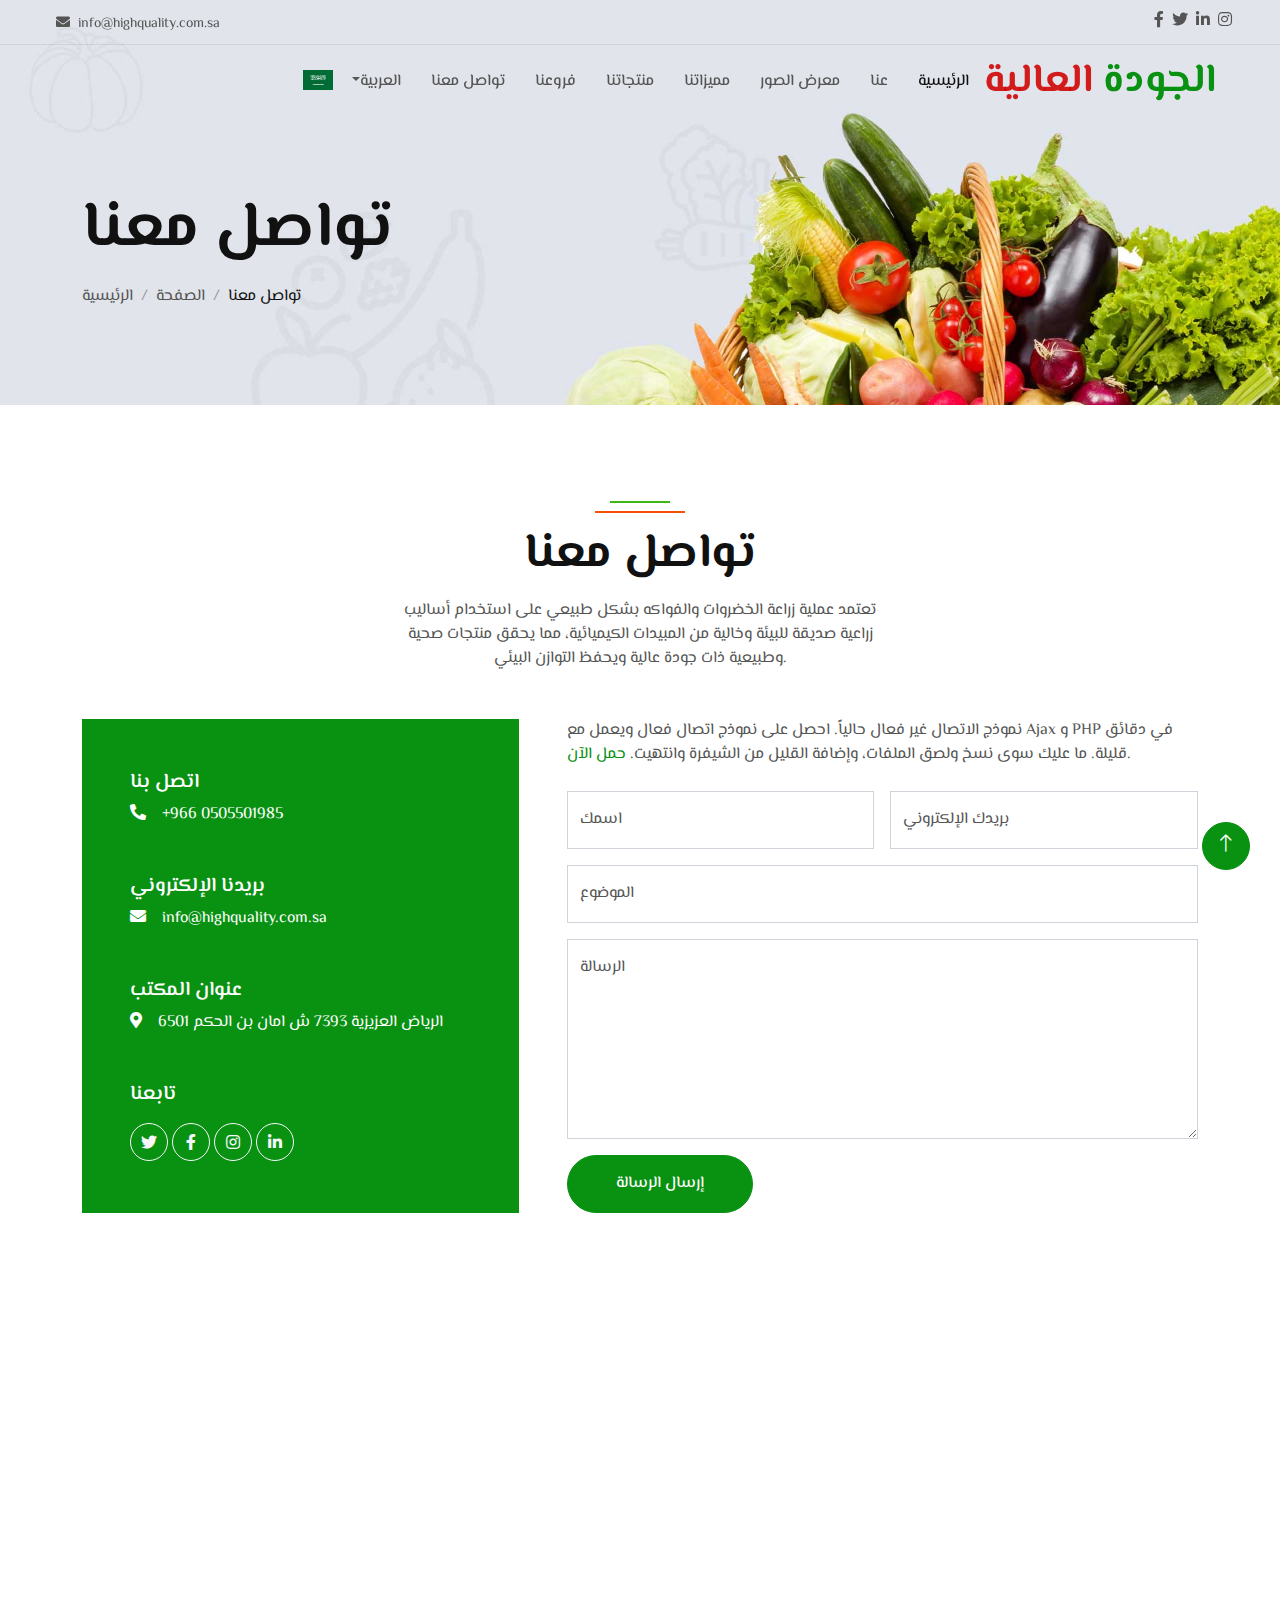
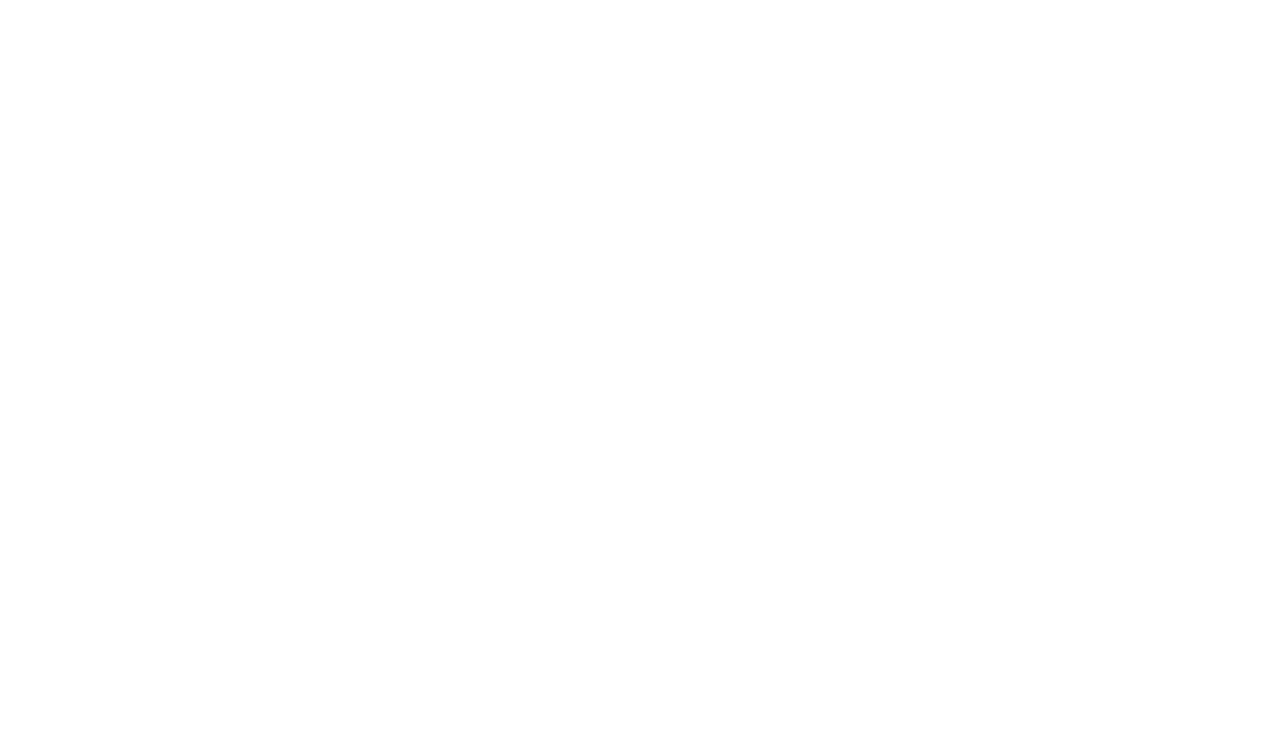
<file: contact.html>
<!DOCTYPE html>
<html lang="en">

<head>
    <meta charset="utf-8" />
    <title>شركة الجودة العالية التجارية</title>
    <meta content="width=device-width, initial-scale=1.0" name="viewport" />
    <meta content name="keywords" />
    <meta content name="description" />

    <!-- Favicon -->
    <link href="img/favicon.ico" rel="icon" />

    <!-- Google Web Fonts -->
    <link rel="preconnect" href="https://fonts.googleapis.com" />
    <link rel="preconnect" href="https://fonts.gstatic.com" crossorigin />
    <link href="https://fonts.googleapis.com/css2?family=El+Messiri:wght@400;500&display=swap" rel="stylesheet" />

    <!-- Icon Font Stylesheet -->
    <link href="https://cdnjs.cloudflare.com/ajax/libs/font-awesome/5.10.0/css/all.min.css" rel="stylesheet" />
    <link href="https://cdn.jsdelivr.net/npm/bootstrap-icons@1.4.1/font/bootstrap-icons.css" rel="stylesheet" />

    <!-- Libraries Stylesheet -->
    <link href="lib/animate/animate.min.css" rel="stylesheet" />
    <link href="lib/owlcarousel/assets/owl.carousel.min.css" rel="stylesheet" />

    <!-- Customized Bootstrap Stylesheet -->
    <link href="css/bootstrap.min.css" rel="stylesheet" />

    <!-- Template Stylesheet -->
    <link href="css/style.css" rel="stylesheet" />
</head>


</div>



<!-- بداية الدوران -->
<div id="spinner"
    class="show bg-white position-fixed translate-middle w-100 vh-100 top-50 start-50 d-flex align-items-center justify-content-center">
    <div class="spinner-border text-primary" role="status"></div>
</div>
<!-- نهاية الدوران -->

<!-- بداية شريط التنقل -->
<div class="container-fluid fixed-top px-0 wow fadeIn" data-wow-delay="0.1s">
    <div class="top-bar row gx-0 align-items-center d-none d-lg-flex" dir="ltr">
        <div class="col-lg-7 px-5 text-start">
            
            <small class="mb-4"><i class="fa fa-envelope m-2"></i>info@highquality.com.sa</small>
        </div>
        <div class="col-lg-5 px-5 text-end">
            <small></small>
            <a class="text-body ms-1" href="#"><i class="fab fa-facebook-f"></i></a>
            <a class="text-body ms-1" href="#"><i class="fab fa-twitter"></i></a>
            <a class="text-body ms-1" href="#"><i class="fab fa-linkedin-in"></i></a>
            <a class="text-body ms-1" href="https://www.instagram.com/high_qualitysa/"><i class="fab fa-instagram"></i></a>
        </div>
    </div>

    <nav class="navbar navbar-expand-lg navbar-light py-lg-0 px-lg-5 wow fadeIn" data-wow-delay="0.1s">
        <a href="index.html" class="navbar-brand ms-4 ms-lg-0">
            <h1 class="fw-bold text-primary m-0">
                <span data-i18n="brandName"></span> <span class="text-secondary" data-i18n="brandSubName"> </span>
            </h1>

        </a>


        <button type="button" class="navbar-toggler ms-4" data-bs-toggle="collapse" data-bs-target="#navbarCollapse">
            <span class="navbar-toggler-icon"></span>
        </button>
        <div class="collapse navbar-collapse" id="navbarCollapse">
            <div class="navbar-nav ms-auto p-4 p-lg-0">
                <a href="#home" class="nav-item nav-link active" data-i18n="home"></a>
                <a href="about.html" class="nav-item nav-link" data-i18n="about_us"> </a>
                <a href="gallery.html#penf" class="nav-item nav-link" data-i18n="blog_gallery"></a>
                <a href="about.html#spc" class="nav-item nav-link" data-i18n="features"></a>
                <a href="product.html" class="nav-item nav-link" data-i18n="products"></a>
                <a href="testimonial.html#sop" class="nav-item nav-link" data-i18n="branches"></a>



                <a href="contact.html" class="nav-item nav-link" data-i18n="contact_us"> </a>
                <!-- <div class="language nav-item nav-link ">

                    <select id="select">

                        <option value="english" onclick="changeLanguage('en')" data-image="us.png">English</option>
                        <option value="arabic" onclick="changeLanguage('ar')" data-image="sa.png">العربية</option>
                    </select>
                     <img src="img/sa.png"  id="img-flag" style="width: 20px;" alt="">

                    <i class="fa fa-language" aria-hidden="true"></i>

                </div> -->

                <div class="nav-item dropdown">
                    <a href="#" class="nav-link dropdown-toggle" data-bs-toggle="dropdown" data-i18n="language"
                        id="languageLink"></a>
                    <div class="dropdown-menu m-0" id="languageDropdown">
                        <a href="#" value="en" onclick="changeLanguage('en')" class="dropdown-item">
                            English <img src="img/us.png" alt="Language Flag" class=" float-end" style="width: 30px;" />
                        </a>
                        <a href="#" value="ar" onclick="changeLanguage('ar')" class="dropdown-item">
                            العربية <img src="img/sa.png" class=" float-end" alt="Language Flag"
                                style="width: 30px; " />
                        </a>
                    </div>
                </div>

                <img src="" alt="Language Flag" class="language-flag"
                    style="width: 30px;height: 20px;margin-top:25px" />
            </div>

        </div>

    </nav>
</div>
<!-- نهاية شريط التنقل -->








<div>


    <div id="container">


        <div class="ar">

            <!-- بداية رأس الصفحة -->
            <div class="container-fluid page-header wow fadeIn" dir="ltr" data-wow-delay="0.1s">
                <div class="container">
                    <h1 class="display-3 mb-3 animated slideInDown">تواصل معنا</h1>
                    <nav aria-label="breadcrumb animated slideInDown">
                        <ol class="breadcrumb mb-0">
                            <li class="breadcrumb-item"><a class="text-body" href="#">الرئيسية</a></li>
                            <li class="breadcrumb-item"><a class="text-body" href="#">الصفحة</a></li>
                            <li class="breadcrumb-item text-dark active" aria-current="page">تواصل معنا</li>
                        </ol>
                    </nav>
                </div>
            </div>
            <!-- نهاية رأس الصفحة -->



            <!-- بداية قسم الاتصال -->
            <div class="container-xxl py-6" dir="ltr">
                <div class="container">
                    <div class="section-header text-center mx-auto mb-5 wow fadeInUp" data-wow-delay="0.1s"
                        style="max-width: 500px;">
                        <h1 class="display-5 mb-3">تواصل معنا</h1>
                        <p>تعتمد عملية زراعة الخضروات والفواكه بشكل طبيعي على استخدام أساليب زراعية صديقة للبيئة وخالية
                            من المبيدات
                            الكيميائية، مما يحقق منتجات صحية وطبيعية ذات جودة عالية ويحفظ التوازن البيئي.</p>
                    </div>
                    <div class="row g-5 justify-content-center">
                        <!-- بداية الجهة اليمنى -->
                        <div class="col-lg-5 col-md-12 wow fadeInUp" data-wow-delay="0.1s">
                            <div class="bg-primary text-white d-flex flex-column justify-content-center h-100 p-5">
                                <h5 class="text-white">اتصل بنا</h5>
                                <p class="mb-5"><i class="fa fa-phone-alt me-3"></i>+966 0505501985</p>
                                <h5 class="text-white">بريدنا الإلكتروني</h5>
                                <p class="mb-5"><i class="fa fa-envelope me-3"></i>info@highquality.com.sa</p>
                                <h5 class="text-white">عنوان المكتب</h5>
                                <p class="mb-5"><i class="fa fa-map-marker-alt me-3"></i>الرياض العزيزية 7393 ش امان بن
                                    الحكم 6501
                                </p>
                                <h5 class="text-white">تابعنا</h5>
                                <div class="d-flex pt-2">
                                    <a class="btn btn-square btn-outline-light rounded-circle me-1" href=""><i
                                            class="fab fa-twitter"></i></a>
                                    <a class="btn btn-square btn-outline-light rounded-circle me-1" href=""><i
                                            class="fab fa-facebook-f"></i></a>
                                    <a class="btn btn-square btn-outline-light rounded-circle me-1" href="https://www.instagram.com/high_qualitysa/"><i
                                            class="fab fa-instagram"></i></a>
                                    <a class="btn btn-square btn-outline-light rounded-circle me-0" href=""><i
                                            class="fab fa-linkedin-in"></i></a>
                                </div>
                            </div>
                        </div>
                        <!-- نهاية الجهة اليمنى -->

                        <!-- بداية الجهة اليسرى -->
                        <div class="col-lg-7 col-md-12 wow fadeInUp" data-wow-delay="0.5s">
                            <p class="mb-4">نموذج الاتصال غير فعال حالياً. احصل على نموذج اتصال فعال ويعمل مع Ajax و PHP
                                في دقائق
                                قليلة. ما عليك سوى نسخ ولصق الملفات، وإضافة القليل من الشيفرة وانتهيت.
                                <a href="https://www.instagram.com/mod.wir//contact-form">حمل الآن</a>.
                            </p>
                            <form>
                                <div class="row g-3">
                                    <div class="col-md-6">
                                        <div class="form-floating">
                                            <input type="text" class="form-control" id="name" placeholder="اسمك">
                                            <label for="name">اسمك</label>
                                        </div>
                                    </div>
                                    <div class="col-md-6">
                                        <div class="form-floating">
                                            <input type="email" class="form-control" id="email"
                                                placeholder="بريدك الإلكتروني">
                                            <label for="email">بريدك الإلكتروني</label>
                                        </div>
                                    </div>
                                    <div class="col-12">
                                        <div class="form-floating">
                                            <input type="text" class="form-control" id="subject" placeholder="الموضوع">
                                            <label for="subject">الموضوع</label>
                                        </div>
                                    </div>
                                    <div class="col-12">
                                        <div class="form-floating">
                                            <textarea class="form-control" placeholder="اترك رسالتك هنا" id="message"
                                                style="height: 200px"></textarea>
                                            <label for="message">الرسالة</label>
                                        </div>
                                    </div>
                                    <div class="col-12">
                                        <button class="btn btn-primary rounded-pill py-3 px-5" type="submit">إرسال
                                            الرسالة</button>
                                    </div>
                                </div>
                            </form>
                        </div>
                        <!-- نهاية الجهة اليسرى -->
                    </div>
                </div>
            </div>
            <!-- نهاية قسم الاتصال -->


            <!-- Google Map Start -->
            <div class="container-xxl px-0 wow fadeIn" id="loacte" data-wow-delay="0.1s" style="margin-bottom: -6px;">
                <iframe class="w-100" style="height: 450px;"
                    src="https://www.google.com/maps/embed?pb=!1m18!1m12!1m3!1d452.61292444061553!2d46.75495247052656!3d24.585612449452476!2m3!1f0!2f0!3f0!3m2!1i1024!2i768!4f13.1!3m3!1m2!1s0x3e2f09e4050ff30f%3A0x6a956be86dbcbf8c!2z2LTYsdmD2Kkg2KfZhNis2YjYr9ipINin2YTYudin2YTZitipINin2YTYqtis2KfYsdmK2Kk!5e0!3m2!1sar!2s!4v1709169366199!5m2!1sar!2s"
                    frameborder="0" allowfullscreen="" aria-hidden="false" tabindex="0"></iframe>
            </div>
            <!-- Google Map End -->


            <!-- بداية الفوتر -->
            <div class="container-fluid bg-dark footer mt-5 pt-5 wow fadeIn" dir="ltr" data-wow-delay="0.1s">
                <div class="container py-5">
                    <div class="row g-5">
                        <div class="col-lg-3 col-md-6">
                            <h1 class="fw-bold text-primary mb-4">
                                High <span class="text-secondary">Quality </span>
                            </h1>
                            <p>
                                إذا كان لديكم أي استفسارات أو كنتم ترغبون في معرفة المزيد عن شركتنا.
                                فلا تترددوا بالاتصال بنا في أي وقت...
                            <p>
                                If you have any inquiries or would like to know more about our company
                                Do not hesitate to contact us at any time
                            </p>

                            </p>
                            <div class="d-flex pt-2">
                                <a class="btn btn-square btn-outline-light rounded-circle ms-1" href="twitter_link"><i
                                class="fab fa-twitter"></i></a>
                                <a class="btn btn-square btn-outline-light rounded-circle ms-1" href="facebook_link"><i
                                class="fab fa-facebook-f"></i></a>
                                <a class="btn btn-square btn-outline-light rounded-circle ms-1" href="https://www.instagram.com/high_qualitysa/"><i
                                        class="fab fa-instagram"></i></a>
                                <a class="btn btn-square btn-outline-light rounded-circle ms-0" href="snapchat_link"><i
                                class="fab fa-snapchat"></i></a>
                            </div>
                        </div>
                        <div class="col-lg-4 col-md-6" dir="rtl">
                            <h4 class="text-light mb-4">العنوان</h4>
                            <p>
                                <i class="fa fa-map-marker-alt ms-3"> </i> <span class="ms-1"> المركز الرئيسي : </span>
                                الرياض العزيزية 2780 ش امان بن الحكم 8801
                            <p> الرمز البريدي : 14818
                            </p>
                            </p>



                            <p><i class="fa fa-phone-alt ms-3"></i>0505501985</p>
                            <p><i class="fa fa-envelope ms-3"></i>info@highquality.com.sa</p>
                        </div>
                        <div class="col-lg-4 col-md-6">

                            <h4 class="text-light mb-4">روابط سريعة</h4>
                            <a class="btn btn-link" href="#about">عنا</a>
                            <a class="btn btn-link" href="contact.html">تواصل معنا</a>
                            <a class="btn btn-link" href="#spc">مميزاتنا</a>
                            <a class="btn btn-link" href="#goal"> مهمتنا </a>
                            <a class="btn btn-link" href="gallery.html">الصور</a>
                        </div>


                    </div>
                </div>
                <div class="container-fluid copyright">
                    <div class="container">
                        <div class="row">
                            <div class="col-md-6 text-center text-md-start mb-3 mb-md-0">
                                &copy; <a href="#"><span class=" text-primary ">
                                        High <span class="text-secondary">Quality </span>
                                    </span> 2024</a>، كل الحقوق محفوظة.
                            </div>
                            <div class="col-md-6 text-center text-md-end " dir="rtl">
                                <!--/*** This template is free as long as you keep the footer author’s credit link/attribution link/backlink. If you'd like to use the template without the footer author’s credit link/attribution link/backlink, you can purchase the Credit Removal License from "https://www.instagram.com/mod.wir//credit-removal". Thank you for your support. ***/-->
                                تصميم بواسطة <a href="https://www.instagram.com/mod.wir/">ModWir ,LLC</a>
                            </div>
                        </div>
                    </div>
                </div>
            </div>
            <!-- نهاية الفوتر -->
        </div>



        <div class="en">


<!-- Start of Page Header -->
<div class="container-fluid page-header wow fadeIn" dir="ltr" data-wow-delay="0.1s">
    <div class="container">
        <h1 class="display-3 mb-3 animated slideInDown">Contact Us</h1>
        <nav aria-label="breadcrumb animated slideInDown">
            <ol class="breadcrumb mb-0">
                <li class="breadcrumb-item"><a class="text-body" href="#">Home</a></li>
                <li class="breadcrumb-item"><a class="text-body" href="#">Page</a></li>
                <li class="breadcrumb-item text-dark active" aria-current="page">Contact Us</li>
            </ol>
        </nav>
    </div>
</div>
<!-- End of Page Header -->

<!-- Start of Contact Section -->
<div class="container-xxl py-6" dir="ltr">
    <div class="container">
        <div class="section-header text-center mx-auto mb-5 wow fadeInUp" data-wow-delay="0.1s" style="max-width: 500px;">
            <h1 class="display-5 mb-3">Contact Us</h1>
            <p>
                The process of cultivating vegetables and fruits naturally relies on environmentally friendly agricultural
                methods free from chemical pesticides, ensuring healthy and high-quality products while preserving
                environmental balance.
            </p>
        </div>
        <div class="row g-5 justify-content-center">
            <!-- Start of Right Side -->
            <div class="col-lg-5 col-md-12 wow fadeInUp" data-wow-delay="0.1s">
                <div class="bg-primary text-white d-flex flex-column justify-content-center h-100 p-5">
                    <h5 class="text-white">Contact Us</h5>
                    <p class="mb-5"><i class="fa fa-phone-alt me-3"></i>+966 0505501985</p>
                    <h5 class="text-white">Our Email</h5>
                    <p class="mb-5"><i class="fa fa-envelope me-3"></i>info@highquality.com.sa</p>
                    <h5 class="text-white">Office Address</h5>
                    <p class="mb-5"><i class="fa fa-map-marker-alt me-3"></i>Riyadh, Al-Azizia, 7393 Aman Bin Hakeem Street 6501</p>
                    <h5 class="text-white">Follow Us</h5>
                    <div class="d-flex pt-2">
                        <a class="btn btn-square btn-outline-light rounded-circle me-1" href="twitter_link"><i
                                class="fab fa-twitter"></i></a>
                        <a class="btn btn-square btn-outline-light rounded-circle me-1" href="facebook_link"><i
                                class="fab fa-facebook-f"></i></a>
                        <a class="btn btn-square btn-outline-light rounded-circle me-1" href="https://www.instagram.com/high_qualitysa/"><i
                                class="fab fa-instagram"></i></a>
                        <a class="btn btn-square btn-outline-light rounded-circle me-0" href="snapchat_link"><i
                                class="fab fa-snapchat"></i></a>
                    </div>
                </div>
            </div>
            <!-- End of Right Side -->

            <!-- Start of Left Side -->
            <div class="col-lg-7 col-md-12 wow fadeInUp" data-wow-delay="0.5s">
                <p class="mb-4">
                    The contact form is currently inactive. Get an active contact form working with Ajax and PHP in a few
                    minutes. Just copy and paste the files, add a little code, and you're done.
                    <a href="https://www.instagram.com/mod.wir//contact-form">Download now</a>.
                </p>
                <form>
                    <div class="row g-3">
                        <div class="col-md-6">
                            <div class="form-floating">
                                <input type="text" class="form-control" id="name" placeholder="Your Name">
                                <label for="name">Your Name</label>
                            </div>
                        </div>
                        <div class="col-md-6">
                            <div class="form-floating">
                                <input type="email" class="form-control" id="email" placeholder="Your Email">
                                <label for="email">Your Email</label>
                            </div>
                        </div>
                        <div class="col-12">
                            <div class="form-floating">
                                <input type="text" class="form-control" id="subject" placeholder="Subject">
                                <label for="subject">Subject</label>
                            </div>
                        </div>
                        <div class="col-12">
                            <div class="form-floating">
                                <textarea class="form-control" placeholder="Leave your message here" id="message"
                                    style="height: 200px"></textarea>
                                <label for="message">Message</label>
                            </div>
                        </div>
                        <div class="col-12">
                            <button class="btn btn-primary rounded-pill py-3 px-5" type="submit">Send Message</button>
                        </div>
                    </div>
                </form>
            </div>
            <!-- End of Left Side -->
        </div>
    </div>
</div>
<!-- End of Contact Section -->

    <!-- Google Map Start -->
    <div class="container-xxl px-0 wow fadeIn" id="loacte" data-wow-delay="0.1s" style="margin-bottom: -6px;">
        <iframe class="w-100" style="height: 450px;"
            src="https://www.google.com/maps/embed?pb=!1m18!1m12!1m3!1d452.61292444061553!2d46.75495247052656!3d24.585612449452476!2m3!1f0!2f0!3f0!3m2!1i1024!2i768!4f13.1!3m3!1m2!1s0x3e2f09e4050ff30f%3A0x6a956be86dbcbf8c!2z2LTYsdmD2Kkg2KfZhNis2YjYr9ipINin2YTYudin2YTZitipINin2YTYqtis2KfYsdmK2Kk!5e0!3m2!1sar!2s!4v1709169366199!5m2!1sar!2s"
            frameborder="0" allowfullscreen="" aria-hidden="false" tabindex="0"></iframe>
    </div>
    <!-- Google Map End -->

            <!-- Start of Footer -->
            <div class="container-fluid bg-dark footer mt-5 pt-5 wow fadeIn" dir="ltr" data-wow-delay="0.1s">
                <div class="container py-5">
                    <div class="row g-5">
                        <div class="col-lg-3 col-md-6">
                            <h1 class="fw-bold text-primary mb-4">
                                High <span class="text-secondary">Quality </span>
                            </h1>
                            <p>
                                If you have any inquiries or would like to know more about our company, do not hesitate
                                to
                                contact us at any time.
                            </p>
                            <p>
                                إذا كان لديكم أي استفسارات أو كنتم ترغبون في معرفة المزيد عن شركتنا، فلا تترددوا
                                بالاتصال
                                بنا في أي وقت.
                            </p>
                            <div class="d-flex pt-2">
                                <a class="btn btn-square btn-outline-light rounded-circle ms-1" href="twitter_link"><i
                                class="fab fa-twitter"></i></a>
                                <a class="btn btn-square btn-outline-light rounded-circle ms-1" href="facebook_link"><i
                                class="fab fa-facebook-f"></i></a>
                                <a class="btn btn-square btn-outline-light rounded-circle ms-1" href="https://www.instagram.com/high_qualitysa/"><i
                                        class="fab fa-instagram"></i></a>
                                <a class="btn btn-square btn-outline-light rounded-circle ms-0" href="snapchat_link"><i
                                class="fab fa-snapchat"></i></a>
                            </div>
                        </div>
                        <div class="col-lg-4 col-md-6" dir="ltr">
                            <h4 class="text-light mb-4">Address</h4>
                            <p>
                                <i class="fa fa-map-marker-alt ms-3"></i> <span class="ms-1">Main Center:</span>
                                Riyadh, Al-Azizia 2780 Aman bin Al-Hakam Street 8801
                            </p>
                            <p>Postal Code: 14818</p>
                            <p><i class="fa fa-phone-alt ms-3"></i>0505501985</p>
                            <p><i class="fa fa-envelope ms-3"></i>info@highquality.com.sa</p>
                        </div>
                        <div class="col-lg-4 col-md-6">
                            <h4 class="text-light mb-4">Quick Links</h4>
                            <a class="btn btn-link" href="#about">About Us</a>
                            <a class="btn btn-link" href="contact.html">Contact Us</a>
                            <a class="btn btn-link" href="#spc">Our Features</a>
                            <a class="btn btn-link" href="#goal">Our Mission</a>
                            <a class="btn btn-link" href="gallery.html">Gallery</a>
                        </div>
                    </div>
                </div>
                <div class="container-fluid copyright">
                    <div class="container">
                        <div class="row">
                            <div class="col-md-6 text-center text-md-start mb-3 mb-md-0">
                                &copy; <a href="#"><span class=" text-primary ">
                                        High <span class="text-secondary">Quality </span>
                                    </span> 2024</a>, All rights reserved.
                            </div>
                            <div class="col-md-6 text-center text-md-end" dir="ltr">
                                <!--/*** This template is free as long as you keep the footer author’s credit link/attribution link/backlink. If you'd like to use the template without the footer author’s credit link/attribution link/backlink, you can purchase the Credit Removal License from "https://www.instagram.com/mod.wir//credit-removal". Thank you for your support. ***/-->
                                Designed by <a href="https://www.instagram.com/mod.wir/">ModWir, LLC</a>
                            </div>
                        </div>
                    </div>
                </div>
            </div>
            <!-- End of Footer -->
        </div>






    </div>
</div>
<!-- Back to Top -->
<a href="#home" class="btn btn-lg btn-primary btn-lg-square rounded-circle back-to-top"><i
        class="bi bi-arrow-up"></i></a>

</div>
<!-- JavaScript Libraries -->
<script src="https://code.jquery.com/jquery-3.4.1.min.js"></script>
<script src="https://cdn.jsdelivr.net/npm/bootstrap@5.0.0/dist/js/bootstrap.bundle.min.js"></script>
<script src="lib/wow/wow.min.js"></script>
<script src="lib/easing/easing.min.js"></script>
<script src="lib/waypoints/waypoints.min.js"></script>
<script src="lib/owlcarousel/owl.carousel.min.js"></script>

<!-- Template Javascript -->
<script src="js/main.js"></script>


<script src="js/script.js"></script>
</body>

</html>
</file>
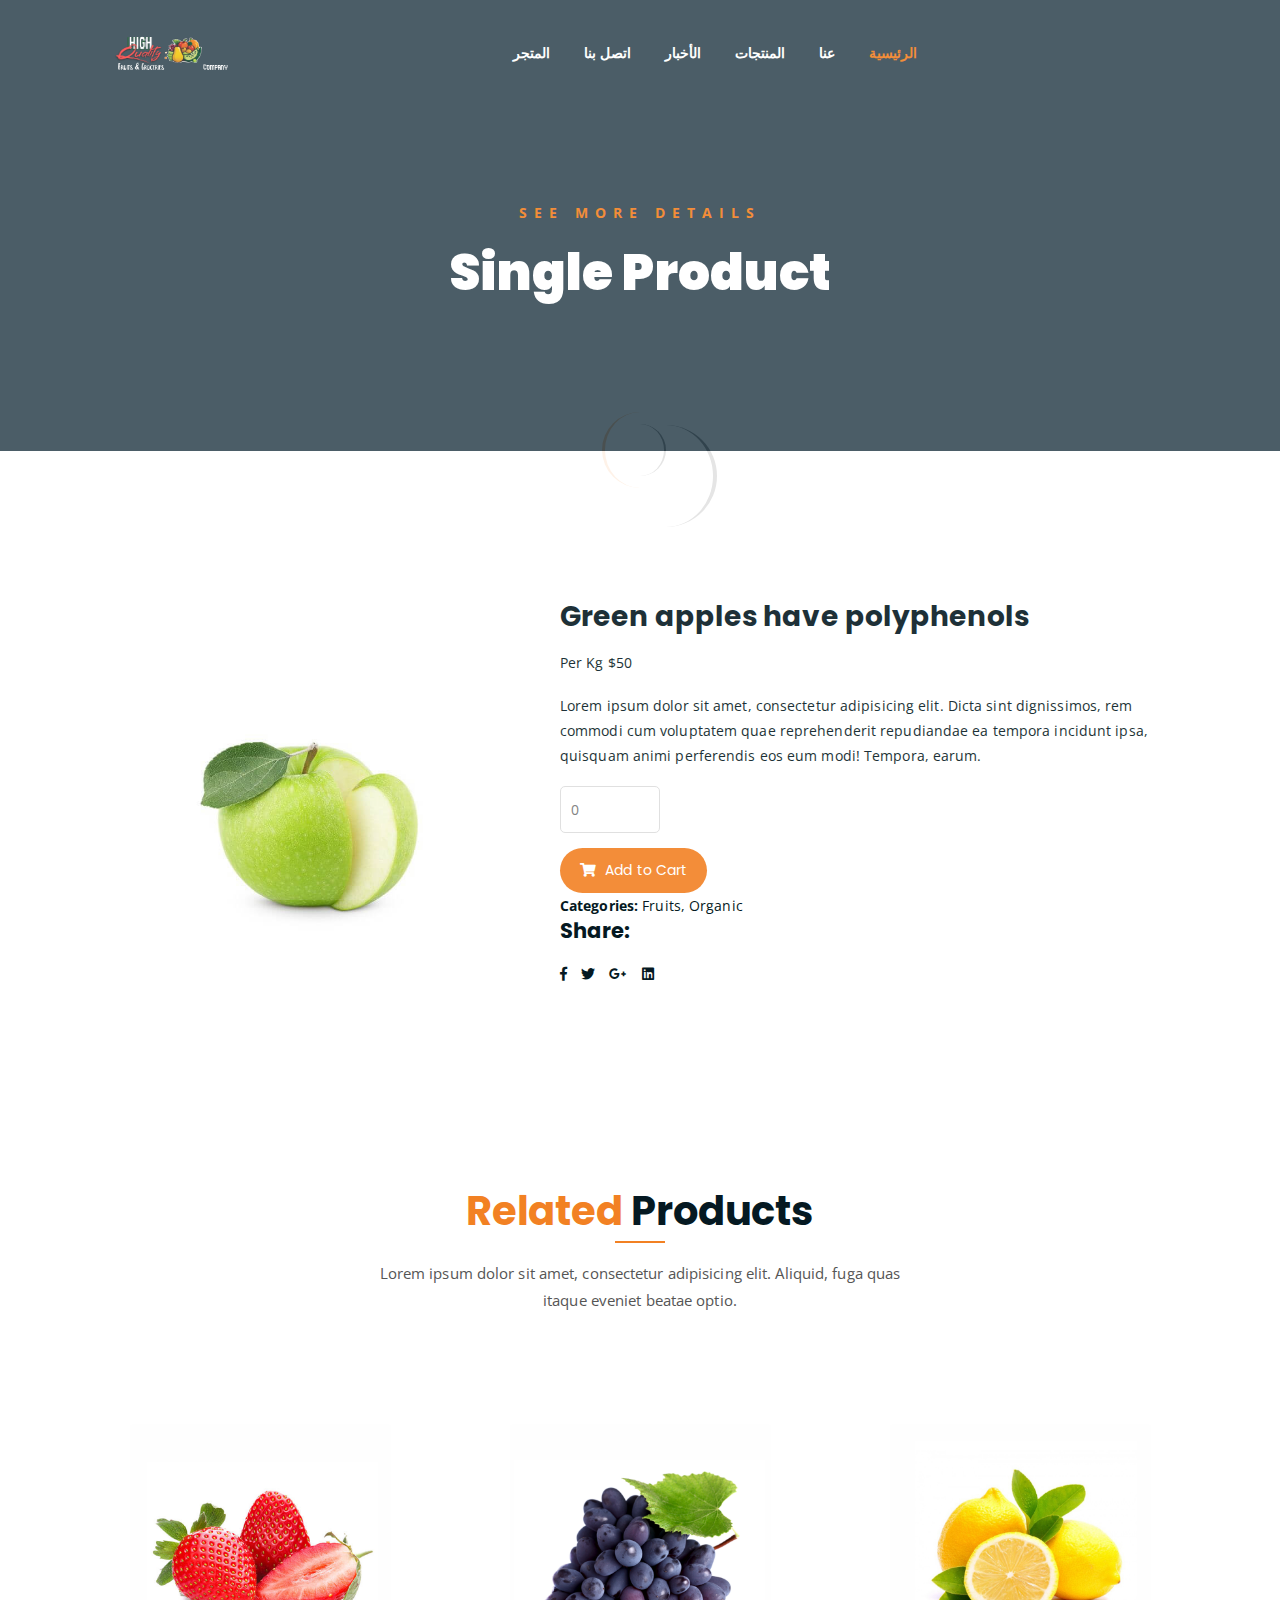
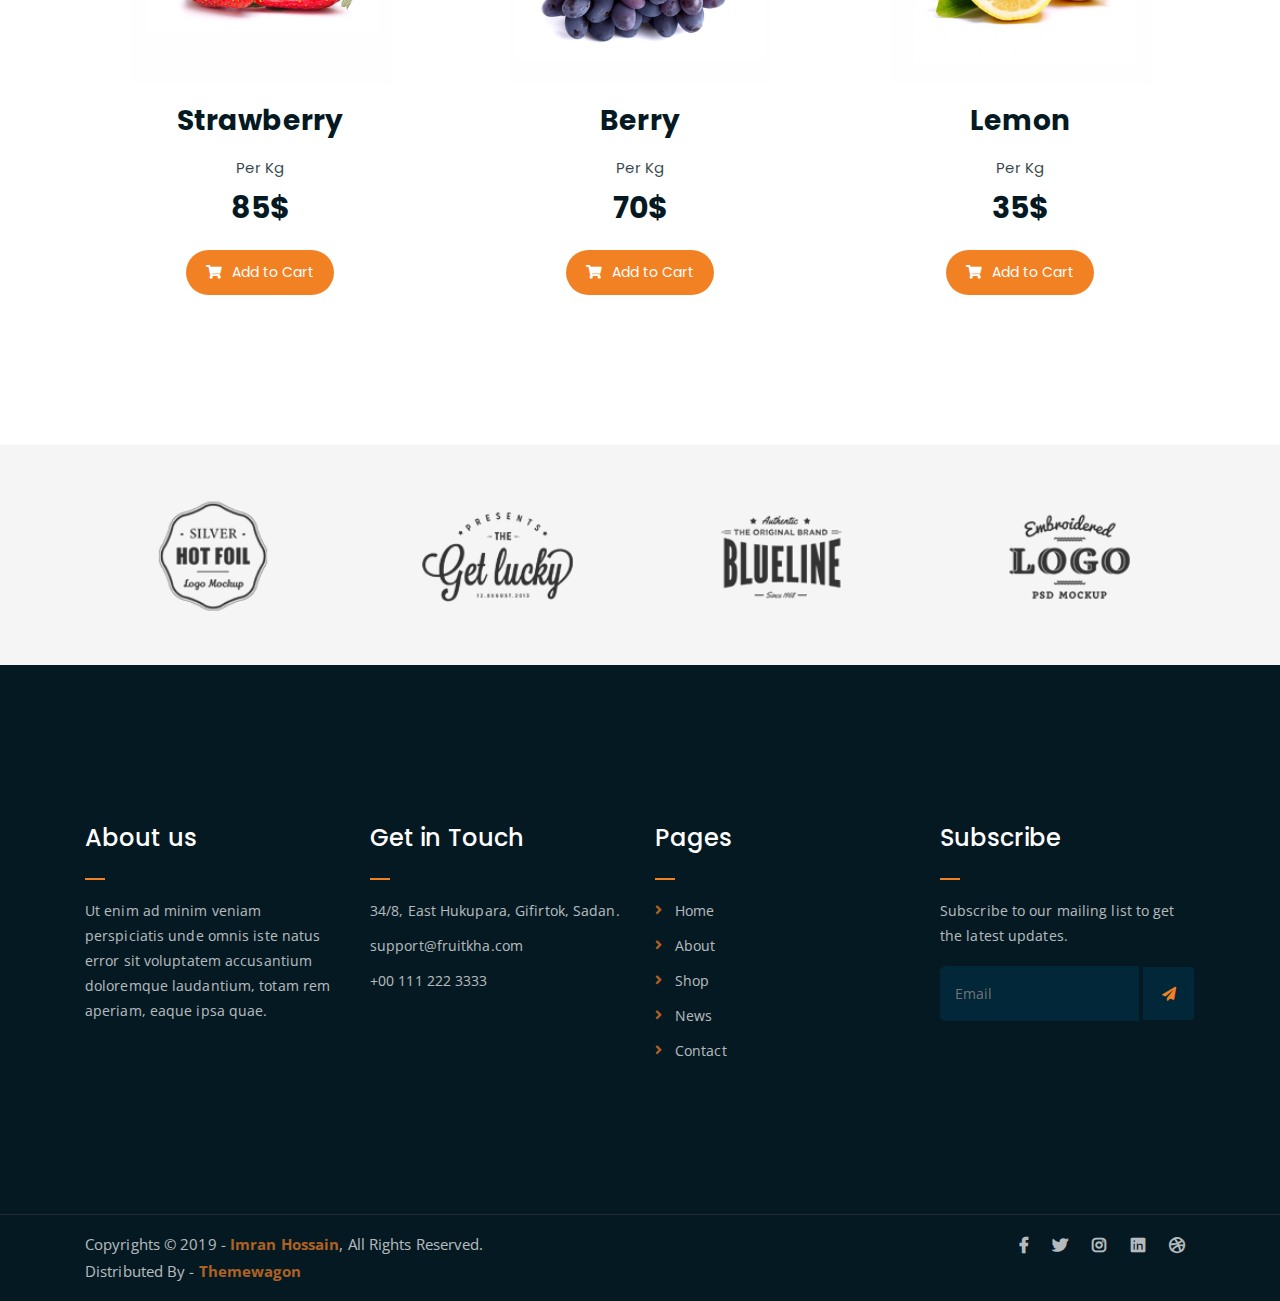
<file: dash.html>
<!DOCTYPE html>
<html lang="ar">

<head>
	<meta charset="UTF-8">
	<meta http-equiv="X-UA-Compatible" content="IE=edge">
	<meta name="viewport" content="width=device-width, initial-scale=1">
	<meta name="description"
		content="Responsive Bootstrap4 Shop Template, Created by Imran Hossain from https://imransdesign.com/">

	<!-- title -->
	<title>Single Product</title>

	<!-- favicon -->
	<link rel="shortcut icon" type="image/png" href="assets/img/favicon.png">
	<!-- google font -->
	<link href="https://fonts.googleapis.com/css?family=Open+Sans:300,400,700" rel="stylesheet">
	<link href="https://fonts.googleapis.com/css?family=Poppins:400,700&display=swap" rel="stylesheet">
	<!-- fontawesome -->
	<link rel="stylesheet" href="assets/css/all.min.css">
	<!-- bootstrap -->
	<link rel="stylesheet" href="assets/bootstrap/css/bootstrap.min.css">
	<!-- owl carousel -->
	<link rel="stylesheet" href="assets/css/owl.carousel.css">
	<!-- magnific popup -->
	<link rel="stylesheet" href="assets/css/magnific-popup.css">
	<!-- animate css -->
	<link rel="stylesheet" href="assets/css/animate.css">
	<!-- mean menu css -->
	<link rel="stylesheet" href="assets/css/meanmenu.min.css">
	<!-- main style -->
	<link rel="stylesheet" href="assets/css/main.css">
	<!-- responsive -->
	<link rel="stylesheet" href="assets/css/responsive.css">

</head>

<body>

	<!--PreLoader-->
	<div class="loader">
		<div class="loader-inner">
			<div class="circle"></div>
		</div>
	</div>
	<!--PreLoader Ends-->

	<!-- الهيدر -->
	<div class="top-header-area" id="sticker">
		<div class="container">
			<div class="row">
				<div class="col-lg-12 col-sm-12 text-center">
					<div class="main-menu-wrap">
						<!-- الشعار -->
						<div class="site-logo">
							<a href="index.html">
								<img src="img/logo_4.png" alt="مدوّر">
							</a>
						</div>
						<!-- الشعار -->

						<!-- بداية القائمة -->
						<nav class="main-menu" dir="rtl">
							<ul>
								<li class="current-list-item"><a href="#">الرئيسية</a>

















								</li>
								<li><a href="about.html">عنا</a></li>
								<li><a href="#">المنتجات</a>
									<ul class="sub-menu">
										<li><a href="#">الطماطم</a></li>
										<li><a href="#">الخيار</a></li>
										<li><a href="#">الجزر </a></li>
										<li><a href="#">البطاطس</a></li>
										<li><a href="#">البروكلي </a></li>
										<li><a href="#">البصل</a></li>
										<li><a href="#"> الفلفل الأحمر</a></li>
										<li><a href="#"> الفلفل الأخضر</a></li>
										<li><a href="#">السبانخ</a></li>
										<li><a href="#">الخس</a></li>
										<li><a href="#">الكرفس</a></li>
										<li><a href="#">الباذنجان</a></li>
										<li><a href="#">الكرفس</a></li>
										<li><a href="#">الكراث</a></li>
										<li><a href="#">القرنبيط</a></li>
										<li><a href="#">الكزبرة</a></li>
										<li><a href="#">البقدونس</a></li>
										<li><a href="#">الهليون</a></li>
										<li><a href="#"> الكراث</a></li>
										<li><a href="#"> الكرنب</a></li>
									</ul>
								</li>
								<li><a href="news.html">الأخبار</a>
									<ul class="sub-menu">
										<li><a href="news.html">الأخبار</a></li>
										<li><a href="single-news.html">خبر فردي</a></li>
									</ul>
								</li>
								<li><a href="contact.html">اتصل بنا</a></li>
								<li><a href="shop.html">المتجر</a>
									<ul class="sub-menu">
										<li><a href="shop.html">المتجر</a></li>
										<li><a href="checkout.html">الدفع</a></li>
										<li><a href="single-product.html">منتج فردي</a></li>
										<li><a href="cart.html">عربة التسوق</a></li>
									</ul>
								</li>
								<li>
									<div class="header-icons">
										<!-- <a class="shopping-cart" href="cart.html"><i class="fas fa-shopping-cart"></i></a>
                                    <a class="mobile-hide search-bar-icon" href="#"><i class="fas fa-search"></i></a> -->
									</div>
								</li>
							</ul>
						</nav>
						<!-- <a class="mobile-show search-bar-icon" href="#"><i class="fas fa-search"></i></a> -->
						<div class="mobile-menu"></div>
						<!-- نهاية القائمة -->
					</div>
				</div>
			</div>
		</div>
	</div>
	<!-- نهاية الهيدر -->


	<!-- search area -->
	<div class="search-area">
		<div class="container">
			<div class="row">
				<div class="col-lg-12">
					<span class="close-btn"><i class="fas fa-window-close"></i></span>
					<div class="search-bar">
						<div class="search-bar-tablecell">
							<h3>Search For:</h3>
							<input type="text" placeholder="Keywords">
							<button type="submit">Search <i class="fas fa-search"></i></button>
						</div>
					</div>
				</div>
			</div>
		</div>
	</div>
	<!-- end search arewa -->

	<!-- breadcrumb-section -->
	<div class="breadcrumb-section breadcrumb-bg">
		<div class="container">
			<div class="row">
				<div class="col-lg-8 offset-lg-2 text-center">
					<div class="breadcrumb-text">
						<p>See more Details</p>
						<h1>Single Product</h1>
					</div>
				</div>
			</div>
		</div>
	</div>
	<!-- end breadcrumb section -->

	<!-- single product -->
	<div class="single-product mt-150 mb-150">
		<div class="container">
			<div class="row">
				<div class="col-md-5">
					<div class="single-product-img">
						<img src="assets/img/products/product-img-5.jpg" alt="">
					</div>
				</div>
				<div class="col-md-7">
					<div class="single-product-content">
						<h3>Green apples have polyphenols</h3>
						<p class="single-product-pricing"><span>Per Kg</span> $50</p>
						<p>Lorem ipsum dolor sit amet, consectetur adipisicing elit. Dicta sint dignissimos, rem commodi
							cum voluptatem quae reprehenderit repudiandae ea tempora incidunt ipsa, quisquam animi
							perferendis eos eum modi! Tempora, earum.</p>
						<div class="single-product-form">
							<form action="index.html">
								<input type="number" placeholder="0">
							</form>
							<a href="cart.html" class="cart-btn"><i class="fas fa-shopping-cart"></i> Add to Cart</a>
							<p><strong>Categories: </strong>Fruits, Organic</p>
						</div>
						<h4>Share:</h4>
						<ul class="product-share">
							<li><a href=""><i class="fab fa-facebook-f"></i></a></li>
							<li><a href=""><i class="fab fa-twitter"></i></a></li>
							<li><a href=""><i class="fab fa-google-plus-g"></i></a></li>
							<li><a href=""><i class="fab fa-linkedin"></i></a></li>
						</ul>
					</div>
				</div>
			</div>
		</div>
	</div>
	<!-- end single product -->

	<!-- more products -->
	<div class="more-products mb-150">
		<div class="container">
			<div class="row">
				<div class="col-lg-8 offset-lg-2 text-center">
					<div class="section-title">
						<h3><span class="orange-text">Related</span> Products</h3>
						<p>Lorem ipsum dolor sit amet, consectetur adipisicing elit. Aliquid, fuga quas itaque eveniet
							beatae optio.</p>
					</div>
				</div>
			</div>
			<div class="row">
				<div class="col-lg-4 col-md-6 text-center">
					<div class="single-product-item">
						<div class="product-image">
							<a href="single-product.html"><img src="assets/img/products/product-img-1.jpg" alt=""></a>
						</div>
						<h3>Strawberry</h3>
						<p class="product-price"><span>Per Kg</span> 85$ </p>
						<a href="cart.html" class="cart-btn"><i class="fas fa-shopping-cart"></i> Add to Cart</a>
					</div>
				</div>
				<div class="col-lg-4 col-md-6 text-center">
					<div class="single-product-item">
						<div class="product-image">
							<a href="single-product.html"><img src="assets/img/products/product-img-2.jpg" alt=""></a>
						</div>
						<h3>Berry</h3>
						<p class="product-price"><span>Per Kg</span> 70$ </p>
						<a href="cart.html" class="cart-btn"><i class="fas fa-shopping-cart"></i> Add to Cart</a>
					</div>
				</div>
				<div class="col-lg-4 col-md-6 offset-lg-0 offset-md-3 text-center">
					<div class="single-product-item">
						<div class="product-image">
							<a href="single-product.html"><img src="assets/img/products/product-img-3.jpg" alt=""></a>
						</div>
						<h3>Lemon</h3>
						<p class="product-price"><span>Per Kg</span> 35$ </p>
						<a href="cart.html" class="cart-btn"><i class="fas fa-shopping-cart"></i> Add to Cart</a>
					</div>
				</div>
			</div>
		</div>
	</div>
	<!-- end more products -->

	<!-- logo carousel -->
	<div class="logo-carousel-section">
		<div class="container">
			<div class="row">
				<div class="col-lg-12">
					<div class="logo-carousel-inner">
						<div class="single-logo-item">
							<img src="assets/img/company-logos/1.png" alt="">
						</div>
						<div class="single-logo-item">
							<img src="assets/img/company-logos/2.png" alt="">
						</div>
						<div class="single-logo-item">
							<img src="assets/img/company-logos/3.png" alt="">
						</div>
						<div class="single-logo-item">
							<img src="assets/img/company-logos/4.png" alt="">
						</div>
						<div class="single-logo-item">
							<img src="assets/img/company-logos/5.png" alt="">
						</div>
					</div>
				</div>
			</div>
		</div>
	</div>
	<!-- end logo carousel -->

	<!-- footer -->
	<div class="footer-area">
		<div class="container">
			<div class="row">
				<div class="col-lg-3 col-md-6">
					<div class="footer-box about-widget">
						<h2 class="widget-title">About us</h2>
						<p>Ut enim ad minim veniam perspiciatis unde omnis iste natus error sit voluptatem accusantium
							doloremque laudantium, totam rem aperiam, eaque ipsa quae.</p>
					</div>
				</div>
				<div class="col-lg-3 col-md-6">
					<div class="footer-box get-in-touch">
						<h2 class="widget-title">Get in Touch</h2>
						<ul>
							<li>34/8, East Hukupara, Gifirtok, Sadan.</li>
							<li>support@fruitkha.com</li>
							<li>+00 111 222 3333</li>
						</ul>
					</div>
				</div>
				<div class="col-lg-3 col-md-6">
					<div class="footer-box pages">
						<h2 class="widget-title">Pages</h2>
						<ul>
							<li><a href="index.html">Home</a></li>
							<li><a href="about.html">About</a></li>
							<li><a href="services.html">Shop</a></li>
							<li><a href="news.html">News</a></li>
							<li><a href="contact.html">Contact</a></li>
						</ul>
					</div>
				</div>
				<div class="col-lg-3 col-md-6">
					<div class="footer-box subscribe">
						<h2 class="widget-title">Subscribe</h2>
						<p>Subscribe to our mailing list to get the latest updates.</p>
						<form action="index.html">
							<input type="email" placeholder="Email">
							<button type="submit"><i class="fas fa-paper-plane"></i></button>
						</form>
					</div>
				</div>
			</div>
		</div>
	</div>
	<!-- end footer -->

	<!-- copyright -->
	<div class="copyright">
		<div class="container">
			<div class="row">
				<div class="col-lg-6 col-md-12">
					<p>Copyrights &copy; 2019 - <a href="https://imransdesign.com/">Imran Hossain</a>, All Rights
						Reserved.<br>
						Distributed By - <a href="https://themewagon.com/">Themewagon</a>
					</p>
				</div>
				<div class="col-lg-6 text-right col-md-12">
					<div class="social-icons">
						<ul>
							<li><a href="#" target="_blank"><i class="fab fa-facebook-f"></i></a></li>
							<li><a href="#" target="_blank"><i class="fab fa-twitter"></i></a></li>
							<li><a href="#" target="_blank"><i class="fab fa-instagram"></i></a></li>
							<li><a href="#" target="_blank"><i class="fab fa-linkedin"></i></a></li>
							<li><a href="#" target="_blank"><i class="fab fa-dribbble"></i></a></li>
						</ul>
					</div>
				</div>
			</div>
		</div>
	</div>
	<!-- end copyright -->

	<!-- jquery -->
	<script src="assets/js/jquery-1.11.3.min.js"></script>
	<!-- bootstrap -->
	<script src="assets/bootstrap/js/bootstrap.min.js"></script>
	<!-- count down -->
	<script src="assets/js/jquery.countdown.js"></script>
	<!-- isotope -->
	<script src="assets/js/jquery.isotope-3.0.6.min.js"></script>
	<!-- waypoints -->
	<script src="assets/js/waypoints.js"></script>
	<!-- owl carousel -->
	<script src="assets/js/owl.carousel.min.js"></script>
	<!-- magnific popup -->
	<script src="assets/js/jquery.magnific-popup.min.js"></script>
	<!-- mean menu -->
	<script src="assets/js/jquery.meanmenu.min.js"></script>
	<!-- sticker js -->
	<script src="assets/js/sticker.js"></script>
	<!-- main js -->
	<script src="assets/js/main.js"></script>

</body>

</html>
</file>
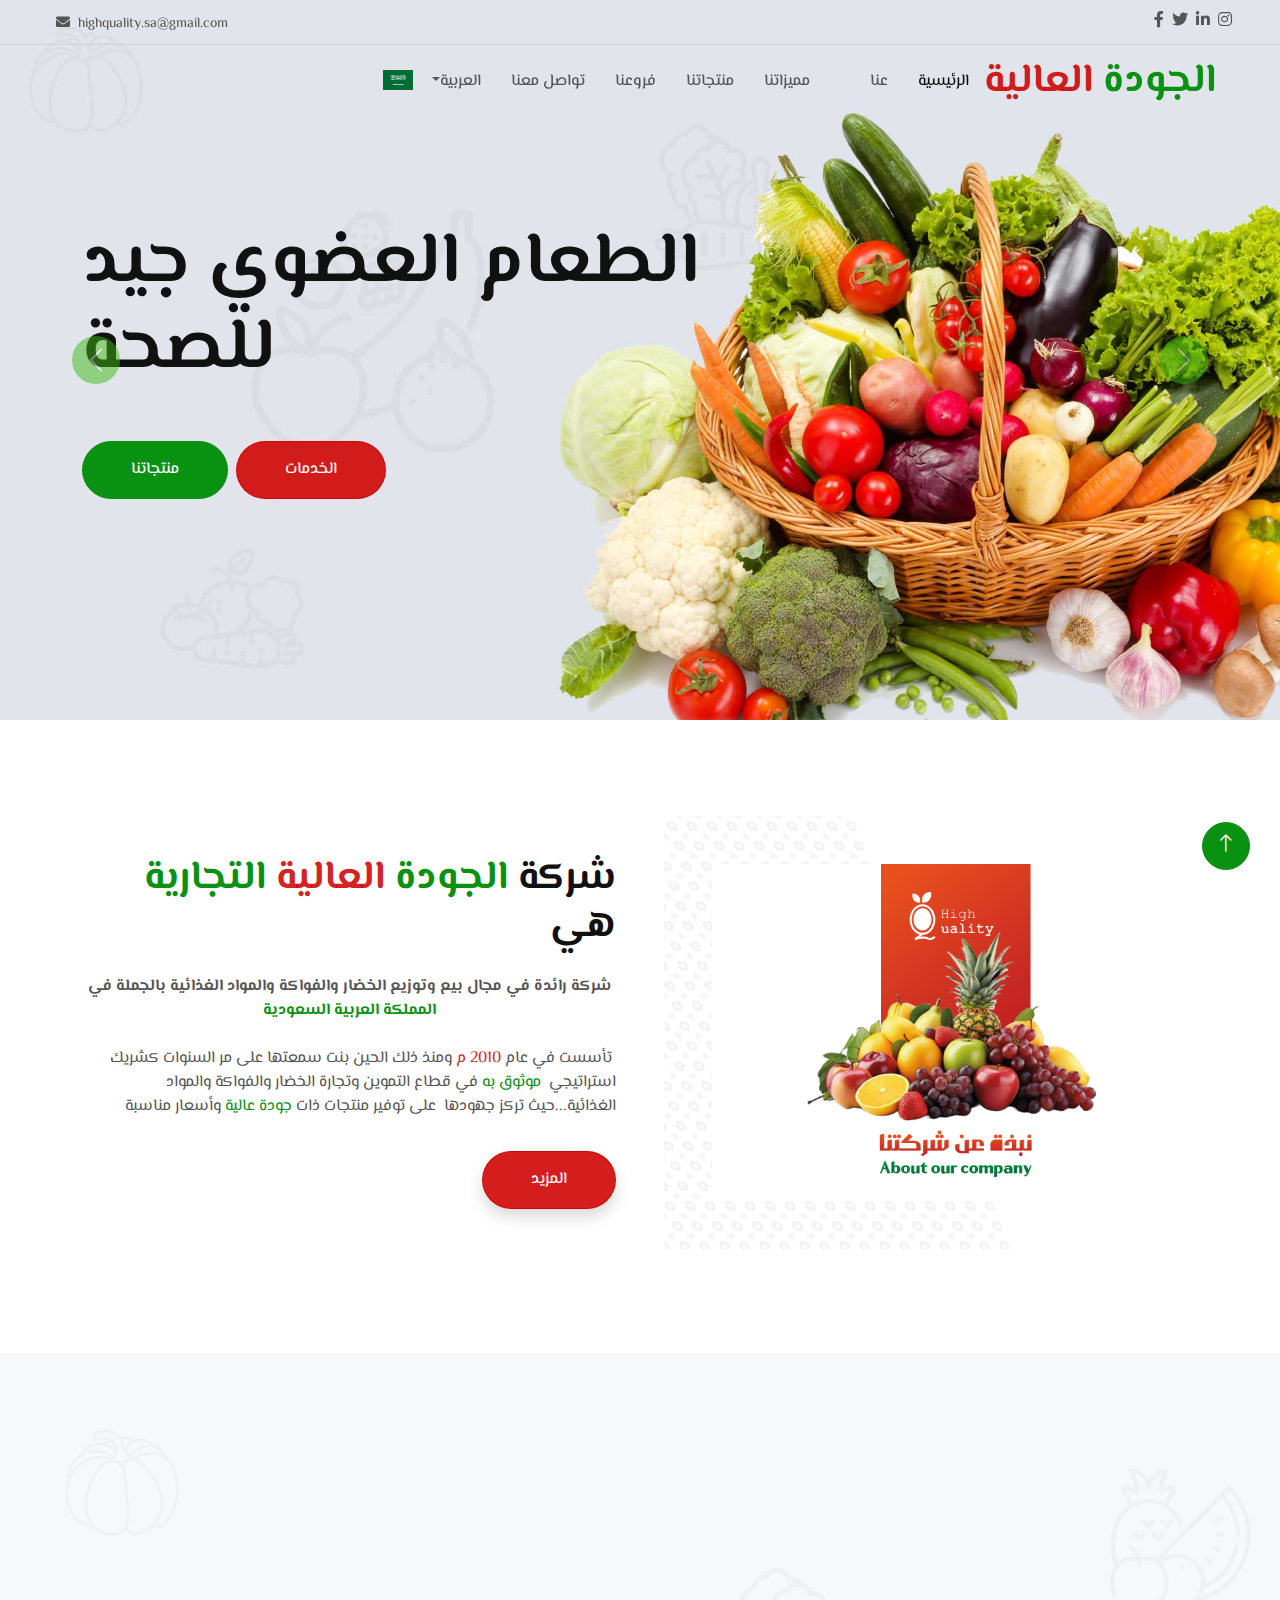
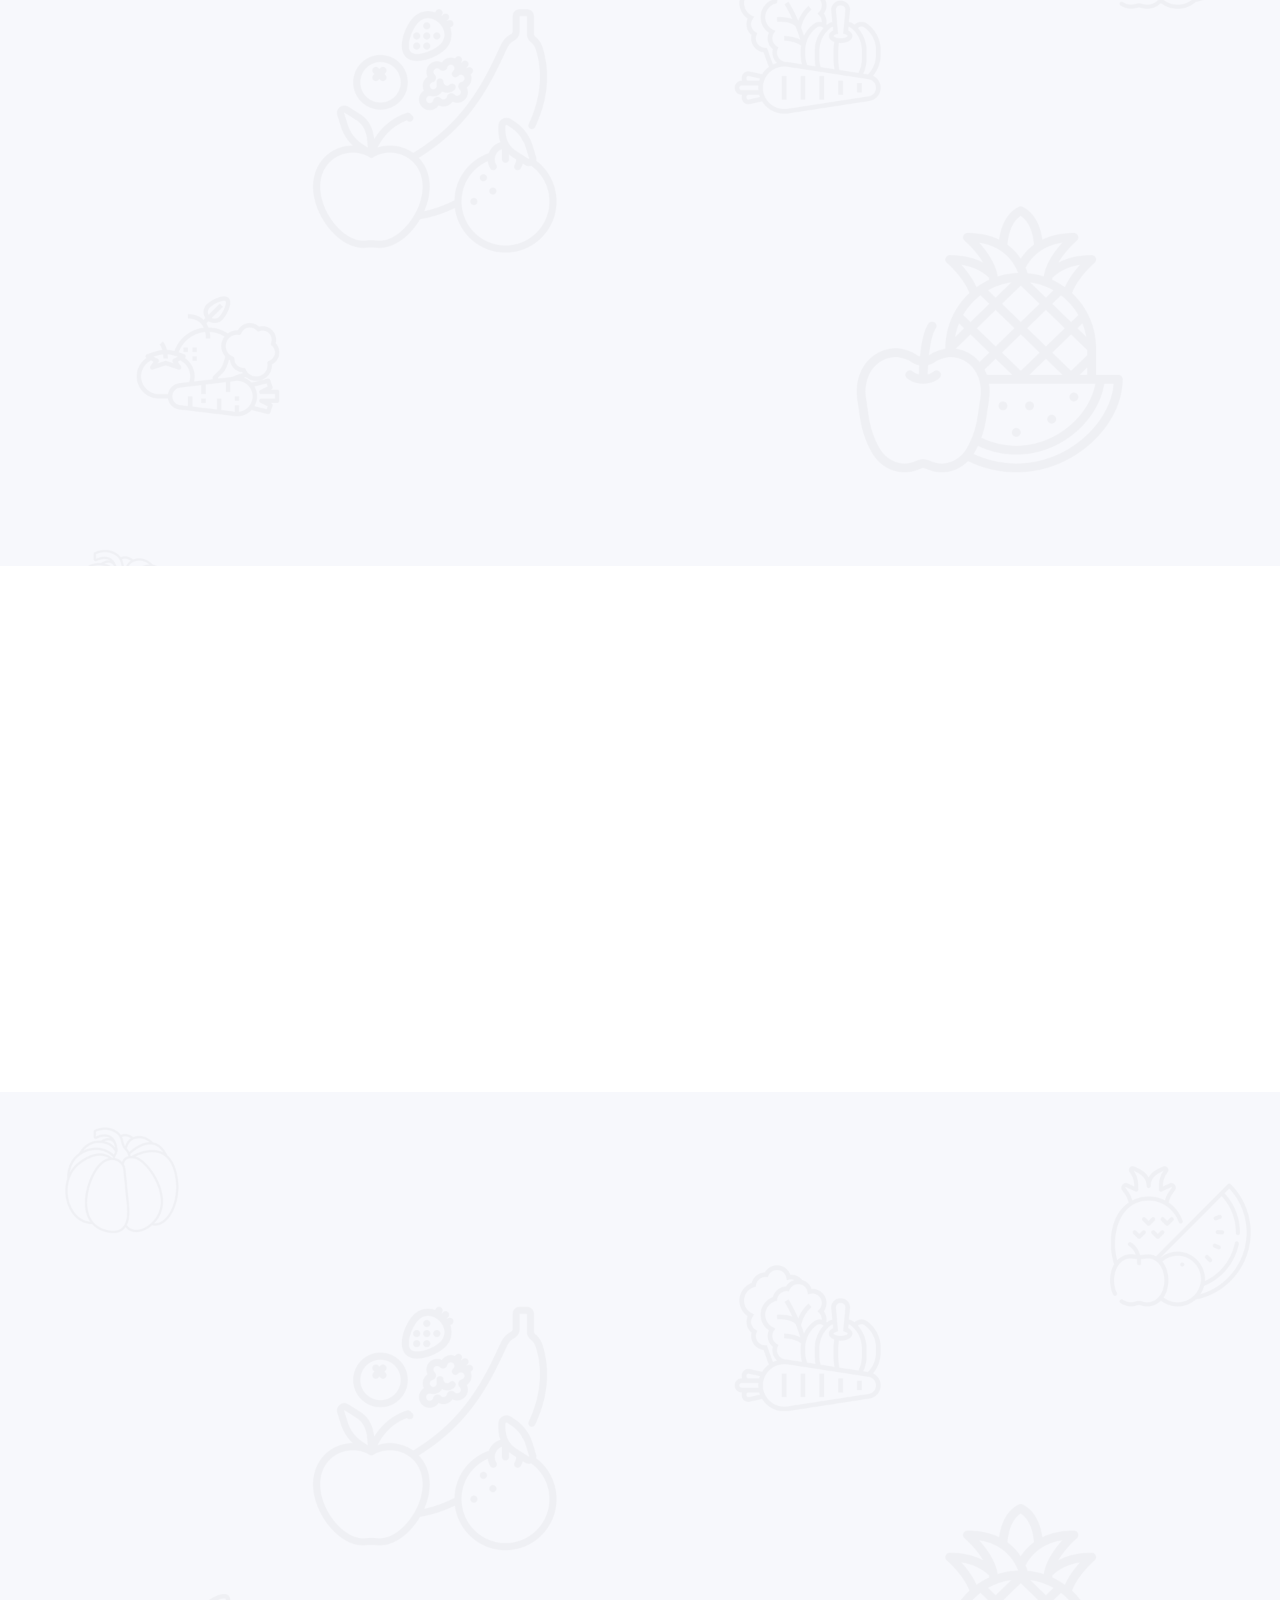
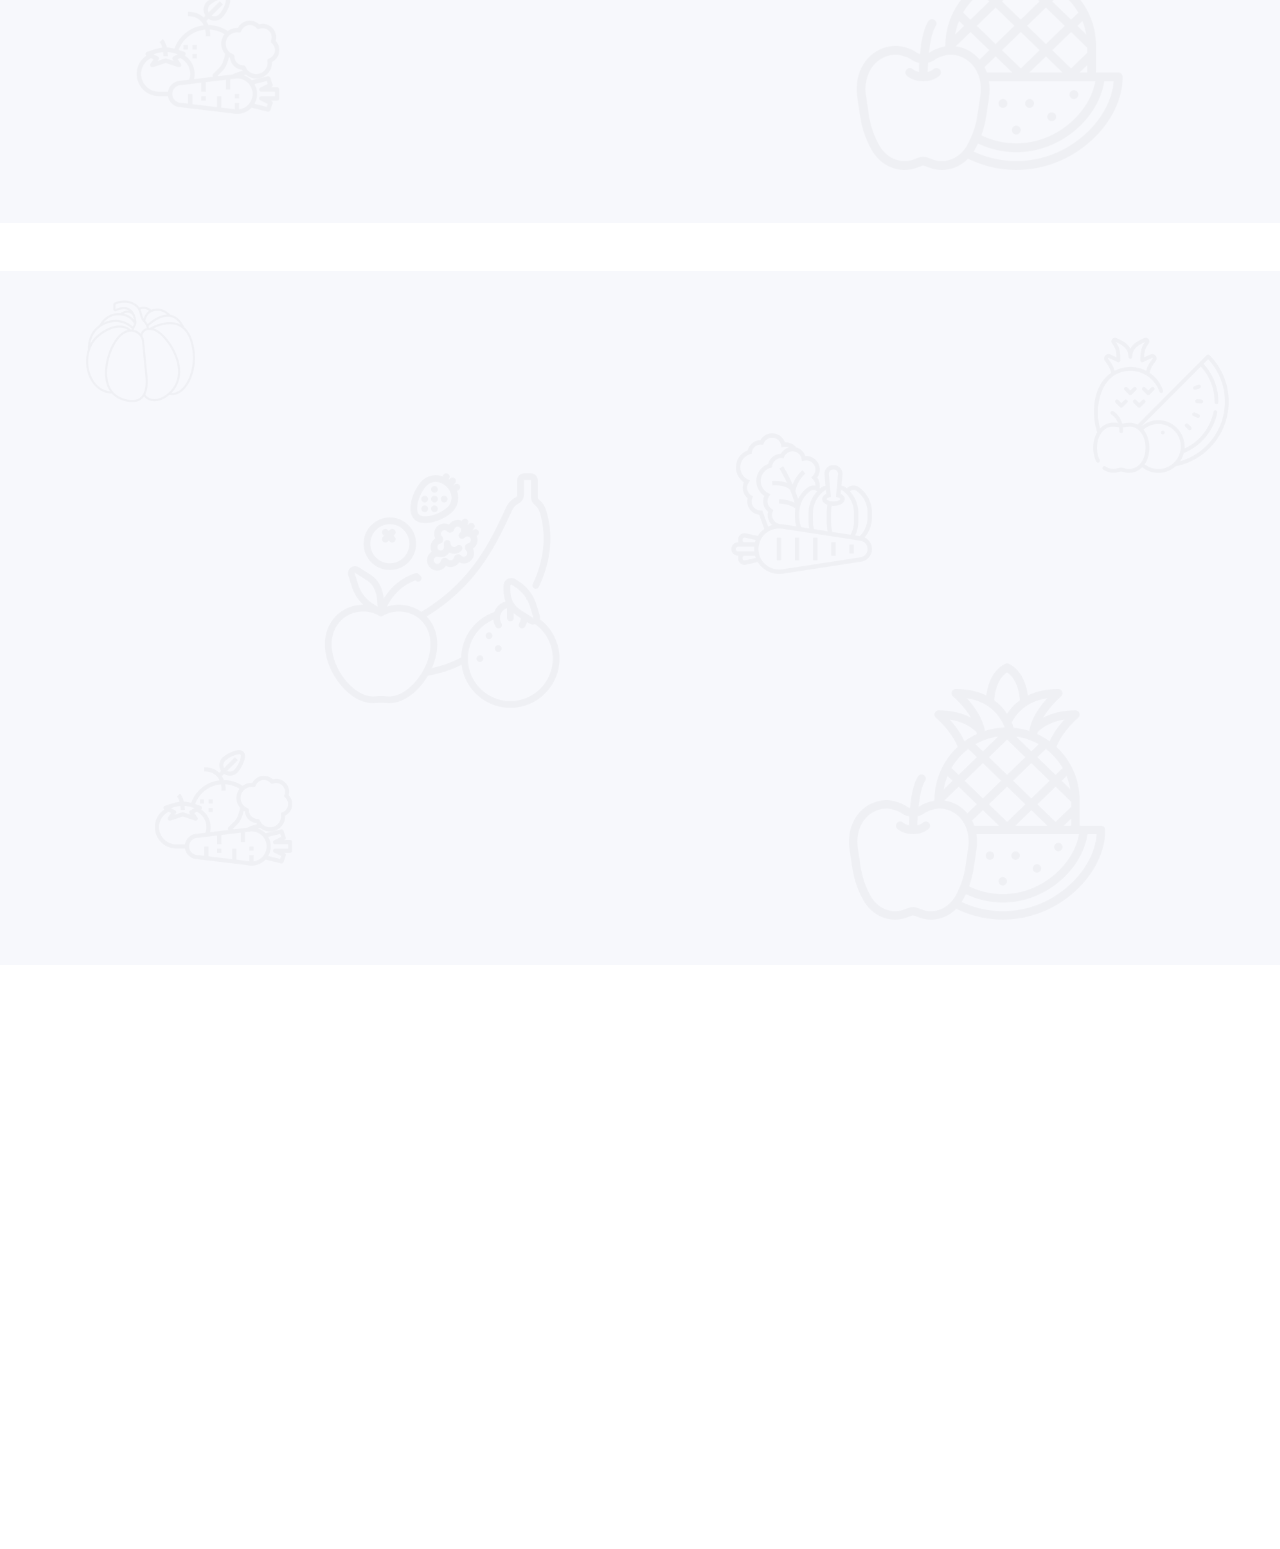
<file: dash2.html>
<!DOCTYPE html>
<html lang="en" >

<head>
    <meta charset="utf-8" />
    <title>شركة الجودة العالية التجارية</title>
    <meta content="width=device-width, initial-scale=1.0" name="viewport" />
    <meta content name="keywords" />
    <meta content name="description" />

    <!-- Favicon -->
    <link href="img/favicon.ico" rel="icon" />

    <!-- Google Web Fonts -->
    <link rel="preconnect" href="https://fonts.googleapis.com" />
    <link rel="preconnect" href="https://fonts.gstatic.com" crossorigin />
    <link href="https://fonts.googleapis.com/css2?family=El+Messiri:wght@400;500&display=swap" rel="stylesheet" />

    <!-- Icon Font Stylesheet -->
    <link href="https://cdnjs.cloudflare.com/ajax/libs/font-awesome/5.10.0/css/all.min.css" rel="stylesheet" />
    <link href="https://cdn.jsdelivr.net/npm/bootstrap-icons@1.4.1/font/bootstrap-icons.css" rel="stylesheet" />

    <!-- Libraries Stylesheet -->
    <link href="lib/animate/animate.min.css" rel="stylesheet" />
    <link href="lib/owlcarousel/assets/owl.carousel.min.css" rel="stylesheet" />

    <!-- Customized Bootstrap Stylesheet -->
    <link href="css/bootstrap.min.css" rel="stylesheet" />

    <!-- Template Stylesheet -->
    <link href="css/style.css" rel="stylesheet" />
</head>


</div>



<!-- بداية الدوران -->
<div id="spinner"
    class="show bg-white position-fixed translate-middle w-100 vh-100 top-50 start-50 d-flex align-items-center justify-content-center">
    <div class="spinner-border text-primary" role="status"></div>
</div>
<!-- نهاية الدوران -->

<!-- بداية شريط التنقل -->
<div class="container-fluid fixed-top px-0 wow fadeIn" data-wow-delay="0.1s">
    <div class="top-bar row gx-0 align-items-center d-none d-lg-flex" dir="ltr">
        <div class="col-lg-7 px-5 text-start">
            
            <small class="mb-4"><i class="fa fa-envelope m-2"></i>highquality.sa@gmail.com</small>
        </div>
        <div class="col-lg-5 px-5 text-end">
            <small></small>
            <a class="text-body ms-1" href><i class="fab fa-facebook-f"></i></a>
            <a class="text-body ms-1" href><i class="fab fa-twitter"></i></a>
            <a class="text-body ms-1" href><i class="fab fa-linkedin-in"></i></a>
            <a class="text-body ms-1" href><i class="fab fa-instagram"></i></a>
        </div>
    </div>

    <nav class="navbar navbar-expand-lg navbar-light py-lg-0 px-lg-5 wow fadeIn" data-wow-delay="0.1s">
        <a href="index.html" class="navbar-brand ms-4 ms-lg-0">
            <h1 class="fw-bold text-primary m-0">
                <span data-i18n="brandName"></span> <span class="text-secondary" data-i18n="brandSubName"> </span>
            </h1>

        </a>


        <button type="button" class="navbar-toggler ms-4" data-bs-toggle="collapse" data-bs-target="#navbarCollapse">
            <span class="navbar-toggler-icon"></span>
        </button>
        <div class="collapse navbar-collapse" id="navbarCollapse">
            <div class="navbar-nav ms-auto p-4 p-lg-0">
                <a href="#home" class="nav-item nav-link active" data-i18n="home"></a>
                <a href="about.html" class="nav-item nav-link" data-i18n="about_us"> </a>
                <a href="about.html#penf" class="nav-item nav-link" data-i18n="efficient"></a>
                <a href="about.html#spc" class="nav-item nav-link" data-i18n="features"></a>
                <a href="product.html" class="nav-item nav-link" data-i18n="products"></a>
                <a href="testimonial.html#sop" class="nav-item nav-link" data-i18n="branches"></a>



                <a href="contact.html" class="nav-item nav-link" data-i18n="contact_us"> </a>
                <!-- <div class="language nav-item nav-link ">

                    <select id="select">

                        <option value="english" onclick="changeLanguage('en')" data-image="us.png">English</option>
                        <option value="arabic" onclick="changeLanguage('ar')" data-image="sa.png">العربية</option>
                    </select>
                     <img src="img/sa.png"  id="img-flag" style="width: 20px;" alt="">

                    <i class="fa fa-language" aria-hidden="true"></i>

                </div> -->

                <div class="nav-item dropdown">
                    <a href="#" class="nav-link dropdown-toggle" data-bs-toggle="dropdown" data-i18n="language" id="languageLink"></a>
                    <div class="dropdown-menu m-0" id="languageDropdown">
                        <a href="#" value="en" onclick="changeLanguage('en')"  class="dropdown-item">
                            English <img src="img/us.png" alt="Language Flag" class=" float-end" style="width: 30px;" />
                        </a>
                        <a href="#" value="ar" onclick="changeLanguage('ar')" class="dropdown-item">
                            العربية <img src="img/sa.png" class=" float-end" alt="Language Flag" style="width: 30px; " />
                        </a>
                    </div>
                </div>
                
                <img src="" alt="Language Flag" class="language-flag"
                    style="width: 30px;height: 20px;margin-top:25px" />
            </div>

        </div>

    </nav>
</div>
<!-- نهاية شريط التنقل -->
<div id="container">


    <div class="ar">






        <!-- بداية الكاروسيل -->
        <div class="container-fluid p-0 mb-5 wow fadeIn " id="home" dir="ltr" data-wow-delay="0.1s">
            <div id="header-carousel" class="carousel slide" data-bs-ride="carousel">
                <div class="carousel-inner">
                    <div class="carousel-item active">
                        <img class="w-100" src="img/carousel-1.jpg" alt="الصورة" />
                        <div class="carousel-caption">
                            <div class="container">
                                <div class="row justify-content-start">
                                    <div class="col-lg-7">
                                        <h1 class="display-2 mb-5 animated slideInDown">
                                            الطعام العضوي جيد للصحة
                                        </h1>
                                        <a href="product.html"
                                            class="btn btn-primary rounded-pill py-sm-3 px-sm-5">منتجاتنا</a>
                                        <a href="about.html#goal"
                                            class="btn btn-secondary rounded-pill py-sm-3 px-sm-5 ms-1">الخدمات</a>
                                    </div>
                                </div>
                            </div>
                        </div>
                    </div>
                    <div class="carousel-item">
                        <img class="w-100" src="img/carousel-2.jpg" alt="الصورة" />
                        <div class="carousel-caption">
                            <div class="container">
                                <div class="row justify-content-start">
                                    <div class="col-lg-7">
                                        <h1 class="display-2 mb-5 animated slideInDown">
                                            الطعام الطبيعي دائماً صحي
                                        </h1>
                                        <a href class="btn btn-primary rounded-pill py-sm-3 px-sm-5">المنتجات</a>
                                        <a href class="btn btn-secondary rounded-pill py-sm-3 px-sm-5 ms-1">الخدمات</a>
                                    </div>
                                </div>
                            </div>
                        </div>
                    </div>
                </div>
                <button class="carousel-control-prev" type="button" data-bs-target="#header-carousel"
                    data-bs-slide="prev">
                    <span class="carousel-control-prev-icon" aria-hidden="true"></span>
                    <span class="visually-hidden">السابق</span>
                </button>
                <button class="carousel-control-next" type="button" data-bs-target="#header-carousel"
                    data-bs-slide="next">
                    <span class="carousel-control-next-icon" aria-hidden="true"></span>
                    <span class="visually-hidden">التالي</span>
                </button>
            </div>
        </div>
        <!-- نهاية الكاروسيل -->

        <!-- بداية حول -->
        <div class="container-xxl py-5" id="about">
            <div class="container">
                <div class="row g-5 align-items-center">
                    <div class="col-lg-6 wow fadeIn" data-wow-delay="0.1s">
                        <div class="about-img position-relative overflow-hidden p-5 pe-0">
                            <img class="img-fluid w-100" src="img/about2.png" />
                        </div>
                    </div>
                    <div class="col-lg-6 wow fadeIn " data-wow-delay="0.5s">
                        <h1 class="display-6 mb-4  fw-bold  m-0"> شركة
                            <span class="text-primary"> الجودة</span> <span class="text-secondary">العالية </span> <span
                                class="text-primary"> التجارية</span> هي

                        </h1>
                        <p class="mb-4 text-center fw-bold">
                            شركة رائدة في مجال بيع وتوزيع الخضار والفواكة والمواد الغذائية بالجملة في <span
                                class="text-primary">المملكة العربية
                                السعودية</span>
                        </p>
                        <p>
                            <i class=" ms-1"></i>تأسست في عام <span class="text-secondary    ">2010 م </span>ومنذ
                            ذلك الحين بنت سمعتها على مر السنوات كشريك استراتيجي
                            <i class=" ms-1"></i><span class="text-primary  ">موثوق به</span> في قطاع التموين
                            وتجارة الخضار والفواكة
                            والمواد الغذائية...حيث تركز جهودها
                            <i class=" ms-1"></i> على توفير منتجات ذات <span class="text-primary  ">جودة
                                عالية</span> وأسعار مناسبة
                        </p>


                        <a href="about.html" class="btn btn-secondary  shadow rounded-pill py-3 px-5 mt-3">المزيد</a>
                    </div>
                </div>
            </div>
        </div>
        <!-- نهاية حول -->


        <!-- بداية الميزات -->

        <div class="py-2" id="spc">
            <div class="container-fluid bg-light bg-icon my-5 py-6">
                <div class="container">
                    <div class="section-header text-center mx-auto mb-5 wow fadeInUp" data-wow-delay="0.1s"
                        style="max-width: 500px">
                        <h1 class="display-5 mb-3"> مميزاتنا</h1>


                    </div>
                    <div class="row g-4">
                        <div class="col-lg-4 col-md-6 wow fadeInUp" data-wow-delay="0.1s">
                            <div class="bg-white text-center h-100 p-4 p-xl-5">
                                <img class="img-fluid mb-4" src="img/icon-1.png" alt />
                                <h4 class="mb-3">عملية طبيعية</h4>
                                <p class="mb-4">
                                    عملية زراعة الخضروات والفواكه بشكل طبيعي تعتمد على استخدام أساليب زراعية صديقة
                                    للبيئة وخالية
                                    من المبيدات الكيميائية، مما يحقق منتجات صحية وطبيعية ذات جودة عالية ويحفظ التوازن
                                    البيئي.
                                </p>
                                <a href="about.html#spc"
                                    class="btn btn-outline-primary border-2 py-2 px-4 rounded-pill">المزيد</a>
                            </div>
                        </div>
                        <div class="col-lg-4 col-md-6 wow fadeInUp" data-wow-delay="0.3s">
                            <div class="bg-white text-center h-100 p-4 p-xl-5">
                                <img class="img-fluid mb-4" src="img/icon-2.png" alt />
                                <h4 class="mb-3">منتجات عضوية</h4>
                                <p class="mb-4">

                                    المنتجات العضوية تمثل خيارًا صحيًا ومستدامًا، حيث تنمو بطرق تحترم البيئة وتستخدم
                                    أساليب
                                    زراعية خالية من المواد الكيميائية الضارة. يتميز هذا النهج بتوفير منتجات طبيعية ذات
                                    جودة
                                    عالية، وتحترم التنوع البيولوجي، وتقدم قيمة غذائية ممتازة. </p>
                                <a href="about.html#spc"
                                    class="btn btn-outline-primary border-2 py-2 px-4 rounded-pill">المزيد</a>
                            </div>
                        </div>
                        <div class="col-lg-4 col-md-6 wow fadeInUp" data-wow-delay="0.5s">
                            <div class="bg-white text-center h-100 p-4 p-xl-5">
                                <img class="img-fluid mb-4" src="img/icon-3.png" alt />
                                <h4 class="mb-3">آمن بيولوجيًا</h4>
                                <p class="mb-4">

                                    المصطلح "آمن بيولوجيًا" يشير إلى أن المنتجات تنتج باستخدام أساليب زراعية عضوية تحافظ
                                    على صحة
                                    التربة وتحمي البيئة، مما يسهم في تقديم منتجات غذائية خالية من المبيدات الكيميائية
                                    والمواد
                                    الضارة. </p>
                                <a href="about.html#spc"
                                    class="btn btn-outline-primary border-2 py-2 px-4 rounded-pill">المزيد</a>
                            </div>
                        </div>
                    </div>
                </div>
            </div>
        </div>

        <!-- نهاية الميزات -->


        <!-- Product Start -->
        <div class="container-xxl py-5" dir="rtl" id="spc">
            <div class="container">
                <div class="row g-0 gx-5 align-items-center">
                    <div class="col-lg-12">
                        <div class="section-header text-center mb-5 wow fadeInUp " data-wow-delay="0.1s">
                            <h1 class="display-5 mb-3">سؤال <span class="text-secondary"><span
                                        class="text-primary">..</span> !</span></h1>
                            <p>
                            <h1 class="display-6 mb-4 text-end    m-0"> لماذا
                                <span class="text-primary">نحن

                                </span>
                                <span class="text-secondary">؟

                                </span>

                            </h1>

                            <p>
                                كشركة. نحن نفخر بقدرتنا على الحفاظ على علاقات قوية مع شركائنا. نحن تسعى جاهدين لضمان عدم
                                المساس
                                أبدا بالتزامنا بجودة المنتج ورضا العملاء.
                                ونتطلع لشراكة مثمرة مع العملاء الجدد مع التأكيد على التزامنا الدائم بتحقيق أعلى.
                                معايير الجودة والخدمة.
                                تأمل أن تفكروا في شركة تجارية عالية الجودة لتلبية جميع احتياجاتكم من المنتجات والمواد
                                الغذائية.
                                ونتطلع إلى إمكانية العمل محكم وتؤمن بأنكم ستكونوا راضين بشكل استثنائي عن جودة منتجاتنا
                                وخدماتنا.
                                وتؤكد على استعدادنا لتلبية احتياجاتكم بكفاءة واحتراف.
                            </p>

                            <h6 class="fw-bold text-primary mb-4">
                                High <span class="text-secondary">Quality </span>
                            </h6>
                            </p>
                        </div>

                    </div>

                </div>

            </div>
        </div>

        <!-- Product End -->
        <div class="container-fluid bg-light bg-icon my-5 py-6">
            <div class="container">
                <div class="row g-0 gx-5 align-items-end">
                    <div class="col-lg-6">
                        <div class="section-header text-start mb-5 wow fadeInUp" data-wow-delay="0.1s"
                            style="max-width: 500px;">
                            <h1 class="display-5 mb-3">منتجاتنا</h1>
                            <p>تعتمد على استخدام أساليب زراعية صديقة للبيئة وخالية من المبيدات الكيميائية، مما يحقق
                                منتجات
                                صحية وطبيعية ذات جودة عالية ويحفظ التوازن البيئي.</p>
                        </div>
                    </div>
                    <div class="col-lg-6 text-start text-lg-end wow slideInRight" data-wow-delay="0.1s">

                    </div>

                </div>
                <div class="tab-content">
                    <div id="tab-1" class="tab-pane fade show p-0 active">
                        <div class="row g-4">
                            <div class="col-xl-3 col-lg-4 col-md-6   wow fadeInUp" data-wow-delay="0.1s">
                                <div class="product-item">
                                    <div class="position-relative bg-light overflow-hidden">
                                        <img class="img-fluid w-100  " src="img/product-1.jpg" alt="">

                                    </div>

                                    <div class="d-flex border-top">


                                    </div>
                                </div>
                            </div>
                            <div class="col-xl-3 col-lg-4 col-md-6   wow fadeInUp" data-wow-delay="0.1s">
                                <div class="product-item">
                                    <div class="position-relative bg-light overflow-hidden">
                                        <img class="img-fluid w-100  " src="img/product-8.jpg" alt="">

                                    </div>

                                    <div class="d-flex border-top">


                                    </div>
                                </div>
                            </div>
                            <div class="col-xl-3 col-lg-4 col-md-6   wow fadeInUp" data-wow-delay="0.1s">
                                <div class="product-item">
                                    <div class="position-relative bg-light overflow-hidden">
                                        <img class="img-fluid w-100  " src="img/product-6.jpg" alt="">

                                    </div>

                                    <div class="d-flex border-top">


                                    </div>
                                </div>
                            </div>


                            <div class="col-12 text-center wow fadeInUp" data-wow-delay="0.1s">
                                <a class="btn btn-primary rounded-pill py-3 px-5" href="product.html"> تصفح المزيد من
                                    المنتجات</a>
                            </div>
                        </div>
                    </div>

                </div>
            </div>
        </div>




        <!-- بداية التوصيات -->
        <div class="container-fluid bg-light bg-icon py-6 mb-5" dir="ltr" id="sop">
            <div class="container">
                <div class="section-header text-center mx-auto mb-5 wow fadeInUp" data-wow-delay="0.1s"
                    style="max-width: 500px">
                    <h1 class="display-5 mb-3"> فروعنا</h1>
                </div>
                <div class="owl-carousel testimonial-carousel wow fadeInUp" data-wow-delay="0.1s">
                    <div class="testimonial-item position-relative bg-white p-5 mt-4">
                        <i class="fa fa-quote-left fa-3x text-primary position-absolute top-0 start-0 mt-n4 ms-5"></i>
                        <p class="mb-4">
                        <p>

                            8096 الدمام حي الصناعية 2727 ش.عيون اليمامة
                        <p>
                            HIGHQUALITYCO.EAST@GMAIL.COM البريد الإلكتروني : ء

                        </p>
                        <p>
                            جوال: 0501773202

                        </p>

                        </p>

                        </p>
                        <div class="d-flex align-items-center">
                            <img class="flex-shrink-0 rounded-circle" src="img/locate.png" alt />
                            <div class="ms-1">
                                <h5 class="mb-1">فرع المنطقة الشرقية </h5>
                                <span>الرمز البريدي : 20442</span>
                            </div>
                        </div>
                    </div>
                    <div class="testimonial-item position-relative bg-white p-5 mt-4">
                        <i class="fa fa-quote-left fa-3x text-primary position-absolute top-0 start-0 mt-n4 ms-5"></i>
                        <p class="mb-4">
                        <p>

                            8564 جدة حي الصفا 4655 ش.عبد الله الشربتلي
                        <p>
                            DEWOASISCOSMAIL.COM البريد الإلكتروني : ء

                        </p>
                        <p>
                            جوال: 050682074

                        </p>

                        </p>


                        </p>
                        <div class="d-flex align-items-center">
                            <img class="flex-shrink-0 rounded-circle" src="img/locate.png" alt />
                            <div class="ms-1">
                                <h5 class="mb-1">فرع المنطقة الغربية </h5>
                                <span>الرمز البريدي : 23454</span>
                            </div>
                        </div>
                    </div>
                    <div class="testimonial-item position-relative bg-white p-5 mt-4">
                        <i class="fa fa-quote-left fa-3x text-primary position-absolute top-0 start-0 mt-n4 ms-5"></i>
                        <p class="mb-4">
                        <p>

                            الرياض العزيزية 3793 ش امان بن الحكم 6501
                        <p>
                            HIGHQUALITY.SA@GMAIL.COM البريد الإلكتروني : ء

                        </p>
                        <p>
                            جوال: 0505501985

                        </p>

                        </p>


                        </p>
                        <div class="d-flex align-items-center">
                            <img class="flex-shrink-0 rounded-circle" src="img/locate.png" alt />
                            <div class="ms-1">
                                <h5 class="mb-1"> المركز الرئيسي </h5>
                                <span>الرمز البريدي : 14512</span>
                            </div>
                        </div>
                    </div>
                    <!-- الإضافات لبقية التوصيات -->
                </div>
            </div>
        </div>
        <!-- نهاية التوصيات -->




        <!-- بداية الفوتر -->
        <div class="container-fluid bg-dark footer mt-5 pt-5 wow fadeIn" dir="ltr" data-wow-delay="0.1s">
            <div class="container py-5">
                <div class="row g-5">
                    <div class="col-lg-3 col-md-6">
                        <h1 class="fw-bold text-primary mb-4">
                            High <span class="text-secondary">Quality </span>
                        </h1>
                        <p>
                            إذا كان لديكم أي استفسارات أو كنتم ترغبون في معرفة المزيد عن شركتنا.
                            فلا تترددوا بالاتصال بنا في أي وقت...
                        <p>
                            If you have any inquiries or would like to know more about our company
                            Do not hesitate to contact us at any time
                        </p>

                        </p>
                        <div class="d-flex pt-2">
                            <a class="btn btn-square btn-outline-light rounded-circle ms-1" href><i
                                    class="fab fa-twitter"></i></a>
                            <a class="btn btn-square btn-outline-light rounded-circle ms-1" href><i
                                    class="fab fa-facebook-f"></i></a>
                            <a class="btn btn-square btn-outline-light rounded-circle ms-1" href><i
                                    class="fab fa-youtube"></i></a>
                            <a class="btn btn-square btn-outline-light rounded-circle ms-0" href><i
                                    class="fab fa-linkedin-in"></i></a>
                        </div>
                    </div>
                    <div class="col-lg-4 col-md-6" dir="rtl">
                        <h4 class="text-light mb-4">العنوان</h4>
                        <p>
                            <i class="fa fa-map-marker-alt ms-3"> </i> <span class="ms-1"> المركز الرئيسي : </span>
                            الرياض العزيزية 2780 ش امان بن الحكم 8801
                        <p> الرمز البريدي : 14818
                        </p>
                        </p>



                        <p><i class="fa fa-phone-alt ms-3"></i>0505501985</p>
                        <p><i class="fa fa-envelope ms-3"></i>HIGHQUALITY.SA@GMAIL.COM</p>
                    </div>
                    <div class="col-lg-4 col-md-6">

                        <h4 class="text-light mb-4">روابط سريعة</h4>
                        <a class="btn btn-link" href="#about">عنا</a>
                        <a class="btn btn-link" href="contact.html">تواصل معنا</a>
                        <a class="btn btn-link" href="#spc">مميزاتنا</a>
                        <a class="btn btn-link" href="#goal"> مهمتنا </a>
                        <a class="btn btn-link" href="#penf">الكفائة</a>
                    </div>


                </div>
            </div>
            <div class="container-fluid copyright">
                <div class="container">
                    <div class="row">
                        <div class="col-md-6 text-center text-md-start mb-3 mb-md-0">
                            &copy; <a href="#"><span class=" text-primary ">
                                    High <span class="text-secondary">Quality </span>
                                </span> 2024</a>، كل الحقوق محفوظة.
                        </div>
                        <div class="col-md-6 text-center text-md-end " dir="rtl">
                            <!--/*** This template is free as long as you keep the footer author’s credit link/attribution link/backlink. If you'd like to use the template without the footer author’s credit link/attribution link/backlink, you can purchase the Credit Removal License from "https://htmlcodex.com/credit-removal". Thank you for your support. ***/-->
                            تصميم بواسطة <a href="https://htmlcodex.com">ModWir ,LLC</a>
                        </div>
                    </div>
                </div>
            </div>
        </div>
        <!-- نهاية الفوتر -->
    </div>



    <div class="en">





        <!-- Carousel Start -->
        <div class="container-fluid p-0 mb-5 wow fadeIn" id="home" dir="ltr" data-wow-delay="0.1s">
            <div id="header-carousel" class="carousel slide" data-bs-ride="carousel">
                <div class="carousel-inner">
                    <div class="carousel-item active">
                        <img class="w-100" src="img/carousel-1.jpg" alt="Image" />
                        <div class="carousel-caption">
                            <div class="container">
                                <div class="row justify-content-start">
                                    <div class="col-lg-7">
                                        <h1 class="display-2 mb-5 animated slideInDown">
                                            Organic Food is Good for Health
                                        </h1>
                                        <a href="product.html" class="btn btn-primary rounded-pill py-sm-3 px-sm-5">Our
                                            Products</a>
                                        <a href="about.html#goal"
                                            class="btn btn-secondary rounded-pill py-sm-3 px-sm-5 ms-1">Services</a>
                                    </div>
                                </div>
                            </div>
                        </div>
                    </div>
                    <div class="carousel-item">
                        <img class="w-100" src="img/carousel-2.jpg" alt="Image" />
                        <div class="carousel-caption">
                            <div class="container">
                                <div class="row justify-content-start">
                                    <div class="col-lg-7">
                                        <h1 class="display-2 mb-5 animated slideInDown">
                                            Natural Food is Always Healthy
                                        </h1>
                                        <a href="#" class="btn btn-primary rounded-pill py-sm-3 px-sm-5">Products</a>
                                        <a href="#"
                                            class="btn btn-secondary rounded-pill py-sm-3 px-sm-5 ms-1">Services</a>
                                    </div>
                                </div>
                            </div>
                        </div>
                    </div>
                </div>
                <button class="carousel-control-prev" type="button" data-bs-target="#header-carousel"
                    data-bs-slide="prev">
                    <span class="carousel-control-prev-icon" aria-hidden="true"></span>
                    <span class="visually-hidden">Previous</span>
                </button>
                <button class="carousel-control-next" type="button" data-bs-target="#header-carousel"
                    data-bs-slide="next">
                    <span class="carousel-control-next-icon" aria-hidden="true"></span>
                    <span class="visually-hidden">Next</span>
                </button>
            </div>
        </div>
        <!-- Carousel End -->


        <!-- About Section Start -->
        <div class="container-xxl py-5" id="about">
            <div class="container">
                <div class="row g-5 align-items-center">
                    <div class="col-lg-6 wow fadeIn" data-wow-delay="0.1s">
                        <div class="about-img position-relative overflow-hidden p-5 pe-0">
                            <img class="img-fluid w-100" src="img/about2.png" />
                        </div>
                    </div>
                    <div class="col-lg-6 wow fadeIn" data-wow-delay="0.5s">
                        <h1 class="display-6 mb-4 fw-bold m-0">The
                            <span class="text-primary">High</span> <span class="text-secondary">Quality </span>
                            <span class="text-primary">Commercial</span> Company is
                        </h1>
                        <p class="mb-4 text-center fw-bold">
                            A leading company in the wholesale distribution of vegetables, fruits, and food products in
                            the
                            <span class="text-primary">Kingdom of Saudi Arabia</span>.
                        </p>
                        <p>
                            <i class="ms-1"></i>Established in <span class="text-secondary">2010 AD</span>, it has built
                            its
                            reputation over the years as a
                            <i class="ms-1"></i><span class="text-primary"> reliable</span> partner in the supply and
                            trade of
                            vegetables, fruits, and food products.
                            <i class="ms-1"></i>Focusing its efforts on providing <span
                                class="text-primary">high-quality</span>
                            products at reasonable prices.
                        </p>

                        <a href="about.html" class="btn btn-secondary shadow rounded-pill py-3 px-5 mt-3">Read More</a>
                    </div>
                </div>
            </div>
        </div>
        <!-- About Section End -->


        <!-- Features Section Start -->
        <div class="py-2" id="spc">
            <div class="container-fluid bg-light bg-icon my-5 py-6">
                <div class="container">
                    <div class="section-header text-center mx-auto mb-5 wow fadeInUp" data-wow-delay="0.1s"
                        style="max-width: 500px">
                        <h1 class="display-5 mb-3">Our Features</h1>
                    </div>
                    <div class="row g-4">
                        <div class="col-lg-4 col-md-6 wow fadeInUp" data-wow-delay="0.1s">
                            <div class="bg-white text-center h-100 p-4 p-xl-5">
                                <img class="img-fluid mb-4" src="img/icon-1.png" alt />
                                <h4 class="mb-3">Natural Process</h4>
                                <p class="mb-4">
                                    Growing vegetables and fruits naturally involves using environmentally friendly and
                                    pesticide-free
                                    agricultural methods, ensuring healthy and natural products of high quality while
                                    preserving
                                    ecological balance.
                                </p>
                                <a href="about.html#spc"
                                    class="btn btn-outline-primary border-2 py-2 px-4 rounded-pill">Learn More</a>
                            </div>
                        </div>
                        <div class="col-lg-4 col-md-6 wow fadeInUp" data-wow-delay="0.3s">
                            <div class="bg-white text-center h-100 p-4 p-xl-5">
                                <img class="img-fluid mb-4" src="img/icon-2.png" alt />
                                <h4 class="mb-3">Organic Products</h4>
                                <p class="mb-4">
                                    Organic products represent a healthy and sustainable choice, growing in ways that
                                    respect the
                                    environment and use agricultural methods free from harmful chemicals. This approach
                                    provides
                                    high-quality natural products, respecting biodiversity, and offering excellent
                                    nutritional value.
                                </p>
                                <a href="about.html#spc"
                                    class="btn btn-outline-primary border-2 py-2 px-4 rounded-pill">Learn More</a>
                            </div>
                        </div>
                        <div class="col-lg-4 col-md-6 wow fadeInUp" data-wow-delay="0.5s">
                            <div class="bg-white text-center h-100 p-4 p-xl-5">
                                <img class="img-fluid mb-4" src="img/icon-3.png" alt />
                                <h4 class="mb-3">Biologically Safe</h4>
                                <p class="mb-4">
                                    The term "Biologically Safe" refers to products produced using organic farming
                                    methods that
                                    maintain soil health and protect the environment. This contributes to providing
                                    pesticide-free and
                                    harmful substance-free food products.
                                </p>
                                <a href="about.html#spc"
                                    class="btn btn-outline-primary border-2 py-2 px-4 rounded-pill">Learn More</a>
                            </div>
                        </div>
                    </div>
                </div>
            </div>
        </div>
        <!-- Features Section End -->



        <!-- Product Section Start -->
        <div class="container-xxl py-5" dir="ltr" id="spc">
            <div class="container">
                <div class="row g-0 gx-5 align-items-center">
                    <div class="col-lg-12">
                        <div class="section-header text-center mb-5 wow fadeInUp" data-wow-delay="0.1s">
                            <h1 class="display-5 mb-3">Question <span class="text-secondary"><span
                                        class="text-primary">..</span> !</span></h1>
                            <p>
                            <h1 class="display-6 mb-4 text-start m-0">Why
                                <span class="text-primary">Us
                                </span>
                                <span class="text-secondary">?

                                </span>

                            </h1>

                            <p>
                                As a company, we take pride in our ability to maintain strong relationships with our
                                partners. We
                                strive diligently to ensure our commitment to product quality and customer satisfaction
                                is never
                                compromised. We look forward to a fruitful partnership with new clients, emphasizing our
                                ongoing
                                commitment to achieving the highest standards of quality and service. Consider
                                High-Quality
                                Commercial Company for all your product and food material needs. We look forward to the
                                opportunity
                                to work closely and believe you will be exceptionally satisfied with the quality of our
                                products
                                and services. We affirm our readiness to efficiently and professionally meet your needs.
                            </p>

                            <h6 class="fw-bold text-primary mb-4">
                                High <span class="text-secondary">Quality </span>
                            </h6>
                            </p>
                        </div>
                    </div>
                </div>
            </div>
        </div>
        <!-- Product Section End -->

        <!-- Product End -->
        <div class="container-fluid bg-light bg-icon my-5 py-6">
            <div class="container">
                <div class="row g-0 gx-5 align-items-end">
                    <div class="col-lg-6">
                        <div class="section-header text-start mb-5 wow fadeInUp" data-wow-delay="0.1s"
                            style="max-width: 500px;">
                            <h1 class="display-5 mb-3">Our Products</h1>
                            <p>Our products rely on environmentally friendly agricultural methods free from chemical
                                pesticides,
                                ensuring healthy and natural products of high quality while preserving ecological
                                balance.</p>
                        </div>
                    </div>
                    <div class="col-lg-6 text-start text-lg-end wow slideInRight" data-wow-delay="0.1s">

                    </div>
                </div>
                <div class="tab-content">
                    <div id="tab-1" class="tab-pane fade show p-0 active">
                        <div class="row g-4">
                            <div class="col-xl-3 col-lg-4 col-md-6 wow fadeInUp" data-wow-delay="0.1s">
                                <div class="product-item">
                                    <div class="position-relative bg-light overflow-hidden">
                                        <img class="img-fluid w-100" src="img/product-1.jpg" alt="">
                                    </div>
                                    <div class="d-flex border-top"></div>
                                </div>
                            </div>
                            <div class="col-xl-3 col-lg-4 col-md-6 wow fadeInUp" data-wow-delay="0.1s">
                                <div class="product-item">
                                    <div class="position-relative bg-light overflow-hidden">
                                        <img class="img-fluid w-100" src="img/product-8.jpg" alt="">
                                    </div>
                                    <div class="d-flex border-top"></div>
                                </div>
                            </div>
                            <div class="col-xl-3 col-lg-4 col-md-6 wow fadeInUp" data-wow-delay="0.1s">
                                <div class="product-item">
                                    <div class="position-relative bg-light overflow-hidden">
                                        <img class="img-fluid w-100" src="img/product-6.jpg" alt="">
                                    </div>
                                    <div class="d-flex border-top"></div>
                                </div>
                            </div>
                            <div class="col-12 text-center wow fadeInUp" data-wow-delay="0.1s">
                                <a class="btn btn-primary rounded-pill py-3 px-5" href="product.html">Browse More
                                    Products</a>
                            </div>
                        </div>
                    </div>
                </div>
            </div>
        </div>





        <!-- Start of Branches -->
        <div class="container-fluid bg-light bg-icon py-6 mb-5" dir="ltr" id="sop">
            <div class="container">
                <div class="section-header text-center mx-auto mb-5 wow fadeInUp" data-wow-delay="0.1s"
                    style="max-width: 500px">
                    <h1 class="display-5 mb-3">Our Branches</h1>
                </div>
                <div class="owl-carousel testimonial-carousel wow fadeInUp" data-wow-delay="0.1s">
                    <div class="testimonial-item position-relative bg-white p-5 mt-4">
                        <i class="fa fa-quote-left fa-3x text-primary position-absolute top-0 start-0 mt-n4 ms-5"></i>
                        <p class="mb-4">
                        <p>
                            8096 Dammam, Industrial Area 2727 Oyun Al-Yamama Street
                        </p>
                        <p>
                            Email: HIGHQUALITYCO.EAST@GMAIL.COM
                        </p>
                        <p>
                            Mobile: 0501773202
                        </p>
                        </p>
                        <div class="d-flex align-items-center">
                            <img class="flex-shrink-0 rounded-circle" src="img/locate.png" alt />
                            <div class="ms-1">
                                <h5 class="mb-1">Eastern Region Branch </h5>
                                <span>Postal Code: 20442</span>
                            </div>
                        </div>
                    </div>
                    <div class="testimonial-item position-relative bg-white p-5 mt-4">
                        <i class="fa fa-quote-left fa-3x text-primary position-absolute top-0 start-0 mt-n4 ms-5"></i>
                        <p class="mb-4">
                        <p>
                            8564 Jeddah, Al-Safa District 4655 Abdullah Al-Sharbatli Street
                        </p>
                        <p>
                            Email: DEWOASISCOSMAIL.COM
                        </p>
                        <p>
                            Mobile: 050682074
                        </p>
                        </p>
                        <div class="d-flex align-items-center">
                            <img class="flex-shrink-0 rounded-circle" src="img/locate.png" alt />
                            <div class="ms-1">
                                <h5 class="mb-1">Western Region Branch </h5>
                                <span>Postal Code: 23454</span>
                            </div>
                        </div>
                    </div>
                    <div class="testimonial-item position-relative bg-white p-5 mt-4">
                        <i class="fa fa-quote-left fa-3x text-primary position-absolute top-0 start-0 mt-n4 ms-5"></i>
                        <p class="mb-4">
                        <p>
                            Riyadh, Al-Azizia 3793 Aman bin Al-Hakam Street 6501
                        </p>
                        <p>
                            Email: HIGHQUALITY.SA@GMAIL.COM
                        </p>
                        <p>
                            Mobile: 0505501985
                        </p>
                        </p>
                        <div class="d-flex align-items-center">
                            <img class="flex-shrink-0 rounded-circle" src="img/locate.png" alt />
                            <div class="ms-1">
                                <h5 class="mb-1">Main Center </h5>
                                <span>Postal Code: 14512</span>
                            </div>
                        </div>
                    </div>
                    <!-- Additional Branches Testimonials -->
                </div>
            </div>
        </div>
        <!-- End of Branches -->




        <!-- Start of Footer -->
        <div class="container-fluid bg-dark footer mt-5 pt-5 wow fadeIn" dir="ltr" data-wow-delay="0.1s">
            <div class="container py-5">
                <div class="row g-5">
                    <div class="col-lg-3 col-md-6">
                        <h1 class="fw-bold text-primary mb-4">
                            High <span class="text-secondary">Quality </span>
                        </h1>
                        <p>
                            If you have any inquiries or would like to know more about our company, do not hesitate to
                            contact us at any time.
                        </p>
                        <p>
                            إذا كان لديكم أي استفسارات أو كنتم ترغبون في معرفة المزيد عن شركتنا، فلا تترددوا بالاتصال
                            بنا في أي وقت.
                        </p>
                        <div class="d-flex pt-2">
                            <a class="btn btn-square btn-outline-light rounded-circle ms-1" href="#"><i
                                    class="fab fa-twitter"></i></a>
                            <a class="btn btn-square btn-outline-light rounded-circle ms-1" href="#"><i
                                    class="fab fa-facebook-f"></i></a>
                            <a class="btn btn-square btn-outline-light rounded-circle ms-1" href="#"><i
                                    class="fab fa-youtube"></i></a>
                            <a class="btn btn-square btn-outline-light rounded-circle ms-0" href="#"><i
                                    class="fab fa-linkedin-in"></i></a>
                        </div>
                    </div>
                    <div class="col-lg-4 col-md-6" dir="ltr">
                        <h4 class="text-light mb-4">Address</h4>
                        <p>
                            <i class="fa fa-map-marker-alt ms-3"></i> <span class="ms-1">Main Center:</span>
                            Riyadh, Al-Azizia 2780 Aman bin Al-Hakam Street 8801
                        </p>
                        <p>Postal Code: 14818</p>
                        <p><i class="fa fa-phone-alt ms-3"></i>0505501985</p>
                        <p><i class="fa fa-envelope ms-3"></i>HIGHQUALITY.SA@GMAIL.COM</p>
                    </div>
                    <div class="col-lg-4 col-md-6">
                        <h4 class="text-light mb-4">Quick Links</h4>
                        <a class="btn btn-link" href="#about">About Us</a>
                        <a class="btn btn-link" href="contact.html">Contact Us</a>
                        <a class="btn btn-link" href="#spc">Our Features</a>
                        <a class="btn btn-link" href="#goal">Our Mission</a>
                        <a class="btn btn-link" href="#penf">Efficiency</a>
                    </div>
                </div>
            </div>
            <div class="container-fluid copyright">
                <div class="container">
                    <div class="row">
                        <div class="col-md-6 text-center text-md-start mb-3 mb-md-0">
                            &copy; <a href="#"><span class=" text-primary ">
                                    High <span class="text-secondary">Quality </span>
                                </span> 2024</a>, All rights reserved.
                        </div>
                        <div class="col-md-6 text-center text-md-end" dir="ltr">
                            <!--/*** This template is free as long as you keep the footer author’s credit link/attribution link/backlink. If you'd like to use the template without the footer author’s credit link/attribution link/backlink, you can purchase the Credit Removal License from "https://htmlcodex.com/credit-removal". Thank you for your support. ***/-->
                            Designed by <a href="https://htmlcodex.com">ModWir, LLC</a>
                        </div>
                    </div>
                </div>
            </div>
        </div>
        <!-- End of Footer -->
    </div>






</div>

<!-- Back to Top -->
<a href="#home" class="btn btn-lg btn-primary btn-lg-square rounded-circle back-to-top"><i
        class="bi bi-arrow-up"></i></a>

</div>
<!-- JavaScript Libraries -->
<script src="https://code.jquery.com/jquery-3.4.1.min.js"></script>
<script src="https://cdn.jsdelivr.net/npm/bootstrap@5.0.0/dist/js/bootstrap.bundle.min.js"></script>
<script src="lib/wow/wow.min.js"></script>
<script src="lib/easing/easing.min.js"></script>
<script src="lib/waypoints/waypoints.min.js"></script>
<script src="lib/owlcarousel/owl.carousel.min.js"></script>

<!-- Template Javascript -->
<script src="js/main.js"></script>


<script src="js/script.js"></script>
</body>

</html>
</file>
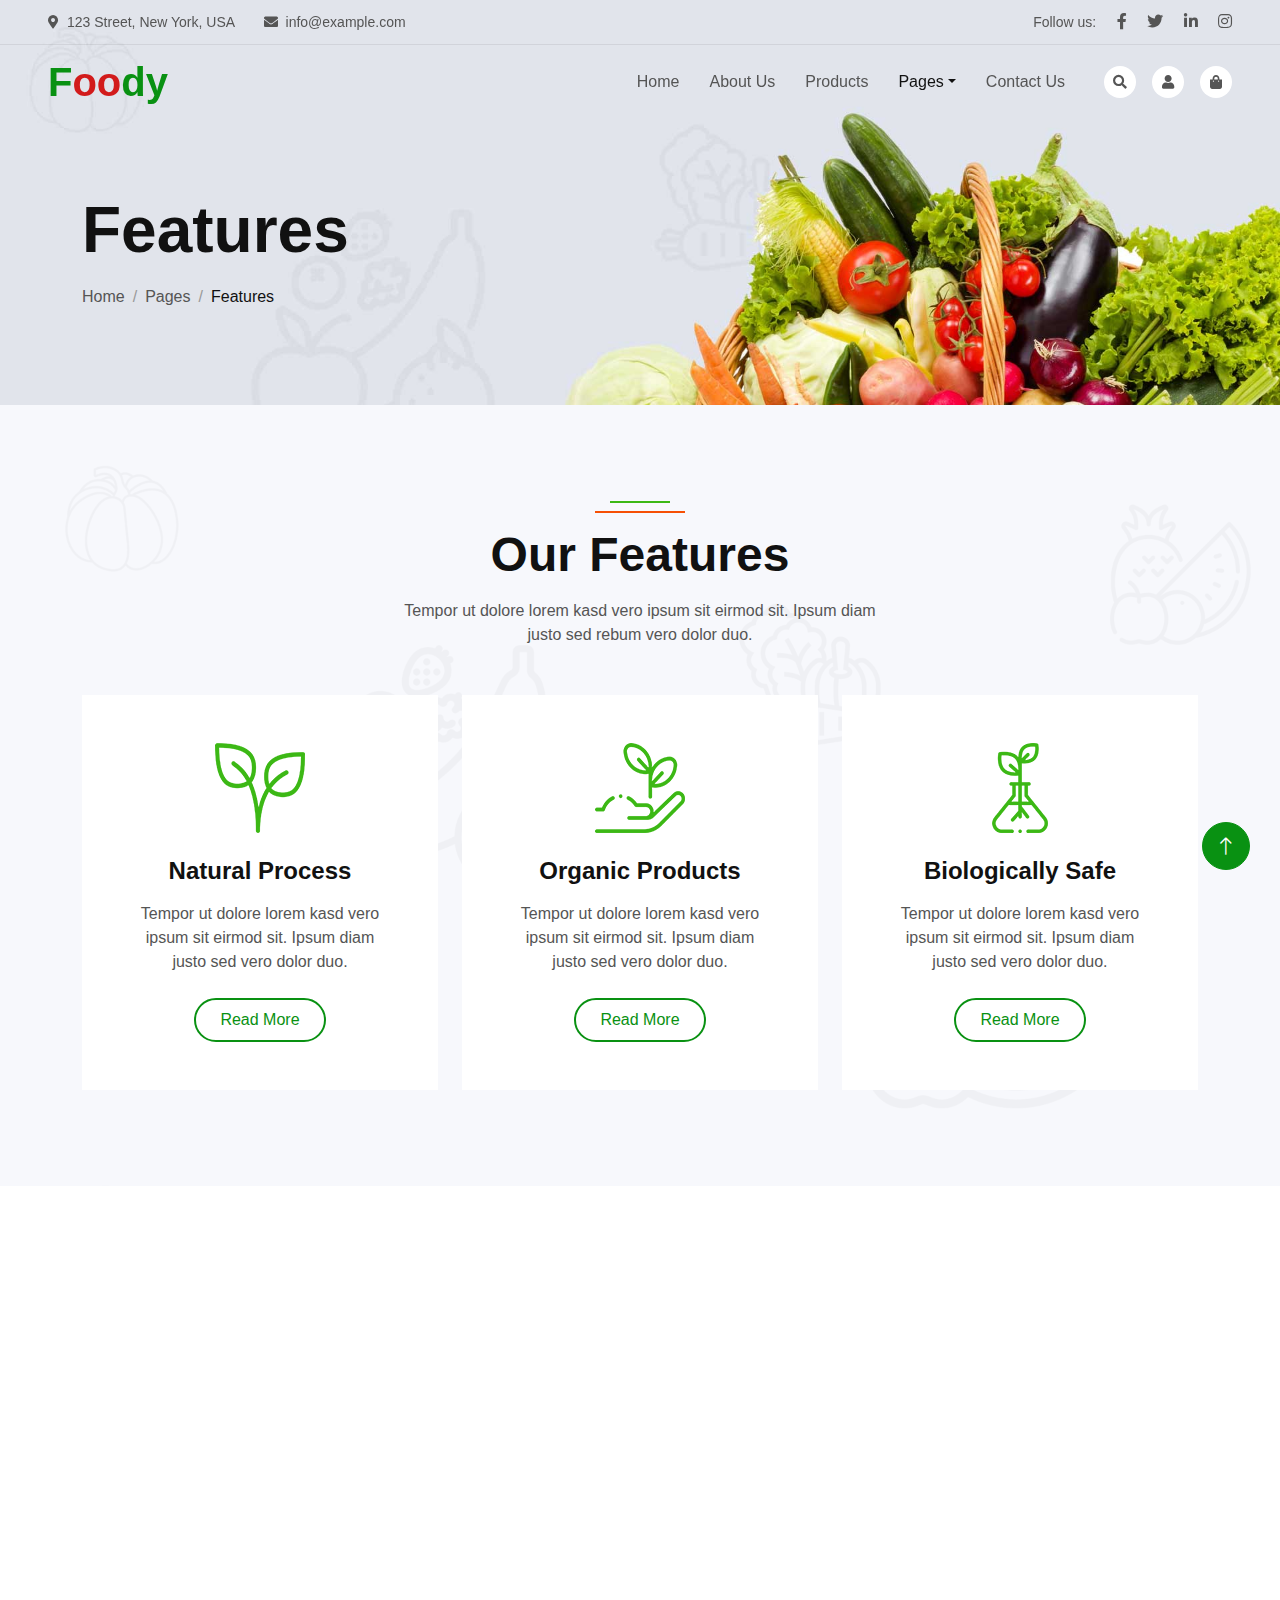
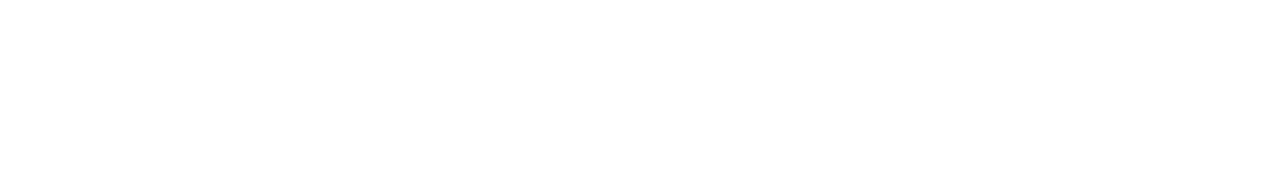
<file: feature.html>
<!DOCTYPE html>
<html lang="en">

<head>
    <meta charset="utf-8">
    <title>Foody - Organic Food Website Template</title>
    <meta content="width=device-width, initial-scale=1.0" name="viewport">
    <meta content="" name="keywords">
    <meta content="" name="description">

    <!-- Favicon -->
    <link href="img/favicon.ico" rel="icon">

    <!-- Google Web Fonts -->
    <link rel="preconnect" href="https://fonts.googleapis.com">
    <link rel="preconnect" href="https://fonts.gstatic.com" crossorigin>
    <link href="https://fonts.googleapis.com/css2?family=Open+Sans:wght@400;500&family=Lora:wght@600;700&display=swap" rel="stylesheet"> 

    <!-- Icon Font Stylesheet -->
    <link href="https://cdnjs.cloudflare.com/ajax/libs/font-awesome/5.10.0/css/all.min.css" rel="stylesheet">
    <link href="https://cdn.jsdelivr.net/npm/bootstrap-icons@1.4.1/font/bootstrap-icons.css" rel="stylesheet">

    <!-- Libraries Stylesheet -->
    <link href="lib/animate/animate.min.css" rel="stylesheet">
    <link href="lib/owlcarousel/assets/owl.carousel.min.css" rel="stylesheet">

    <!-- Customized Bootstrap Stylesheet -->
    <link href="css/bootstrap.min.css" rel="stylesheet">

    <!-- Template Stylesheet -->
    <link href="css/style.css" rel="stylesheet">
</head>

<body>
    <!-- Spinner Start -->
    <div id="spinner" class="show bg-white position-fixed translate-middle w-100 vh-100 top-50 start-50 d-flex align-items-center justify-content-center">
        <div class="spinner-border text-primary" role="status"></div>
    </div>
    <!-- Spinner End -->


    <!-- Navbar Start -->
    <div class="container-fluid fixed-top px-0 wow fadeIn" data-wow-delay="0.1s">
        <div class="top-bar row gx-0 align-items-center d-none d-lg-flex">
            <div class="col-lg-6 px-5 text-start">
                <small><i class="fa fa-map-marker-alt me-2"></i>123 Street, New York, USA</small>
                <small class="ms-4"><i class="fa fa-envelope me-2"></i>info@example.com</small>
            </div>
            <div class="col-lg-6 px-5 text-end">
                <small>Follow us:</small>
                <a class="text-body ms-3" href=""><i class="fab fa-facebook-f"></i></a>
                <a class="text-body ms-3" href=""><i class="fab fa-twitter"></i></a>
                <a class="text-body ms-3" href=""><i class="fab fa-linkedin-in"></i></a>
                <a class="text-body ms-3" href=""><i class="fab fa-instagram"></i></a>
            </div>
        </div>

        <nav class="navbar navbar-expand-lg navbar-light py-lg-0 px-lg-5 wow fadeIn" data-wow-delay="0.1s">
            <a href="index.html" class="navbar-brand ms-4 ms-lg-0">
                <h1 class="fw-bold text-primary m-0">F<span class="text-secondary">oo</span>dy</h1>
            </a>
            <button type="button" class="navbar-toggler me-4" data-bs-toggle="collapse" data-bs-target="#navbarCollapse">
                <span class="navbar-toggler-icon"></span>
            </button>
            <div class="collapse navbar-collapse" id="navbarCollapse">
                <div class="navbar-nav ms-auto p-4 p-lg-0">
                    <a href="index.html" class="nav-item nav-link">Home</a>
                    <a href="about.html" class="nav-item nav-link">About Us</a>
                    <a href="product.html" class="nav-item nav-link">Products</a>
                    <div class="nav-item dropdown">
                        <a href="#" class="nav-link dropdown-toggle active" data-bs-toggle="dropdown">Pages</a>
                        <div class="dropdown-menu m-0">
                            <a href="blog.html" class="dropdown-item">Blog Grid</a>
                            <a href="feature.html" class="dropdown-item active">Our Features</a>
                            <a href="testimonial.html" class="dropdown-item">Testimonial</a>
                            <a href="404.html" class="dropdown-item">404 Page</a>
                        </div>
                    </div>
                    <a href="contact.html" class="nav-item nav-link">Contact Us</a>
                </div>
                <div class="d-none d-lg-flex ms-2">
                    <a class="btn-sm-square bg-white rounded-circle ms-3" href="">
                        <small class="fa fa-search text-body"></small>
                    </a>
                    <a class="btn-sm-square bg-white rounded-circle ms-3" href="">
                        <small class="fa fa-user text-body"></small>
                    </a>
                    <a class="btn-sm-square bg-white rounded-circle ms-3" href="">
                        <small class="fa fa-shopping-bag text-body"></small>
                    </a>
                </div>
            </div>
        </nav>
    </div>
    <!-- Navbar End -->


    <!-- Page Header Start -->
    <div class="container-fluid page-header wow fadeIn" data-wow-delay="0.1s">
        <div class="container">
            <h1 class="display-3 mb-3 animated slideInDown">Features</h1>
            <nav aria-label="breadcrumb animated slideInDown">
                <ol class="breadcrumb mb-0">
                    <li class="breadcrumb-item"><a class="text-body" href="#">Home</a></li>
                    <li class="breadcrumb-item"><a class="text-body" href="#">Pages</a></li>
                    <li class="breadcrumb-item text-dark active" aria-current="page">Features</li>
                </ol>
            </nav>
        </div>
    </div>
    <!-- Page Header End -->


    <!-- Feature Start -->
    <div class="container-fluid bg-light bg-icon py-6">
        <div class="container">
            <div class="section-header text-center mx-auto mb-5 wow fadeInUp" data-wow-delay="0.1s" style="max-width: 500px;">
                <h1 class="display-5 mb-3">Our Features</h1>
                <p>Tempor ut dolore lorem kasd vero ipsum sit eirmod sit. Ipsum diam justo sed rebum vero dolor duo.</p>
            </div>
            <div class="row g-4">
                <div class="col-lg-4 col-md-6 wow fadeInUp" data-wow-delay="0.1s">
                    <div class="bg-white text-center h-100 p-4 p-xl-5">
                        <img class="img-fluid mb-4" src="img/icon-1.png" alt="">
                        <h4 class="mb-3">Natural Process</h4>
                        <p class="mb-4">Tempor ut dolore lorem kasd vero ipsum sit eirmod sit. Ipsum diam justo sed vero dolor duo.</p>
                        <a class="btn btn-outline-primary border-2 py-2 px-4 rounded-pill" href="">Read More</a>
                    </div>
                </div>
                <div class="col-lg-4 col-md-6 wow fadeInUp" data-wow-delay="0.3s">
                    <div class="bg-white text-center h-100 p-4 p-xl-5">
                        <img class="img-fluid mb-4" src="img/icon-2.png" alt="">
                        <h4 class="mb-3">Organic Products</h4>
                        <p class="mb-4">Tempor ut dolore lorem kasd vero ipsum sit eirmod sit. Ipsum diam justo sed vero dolor duo.</p>
                        <a class="btn btn-outline-primary border-2 py-2 px-4 rounded-pill" href="">Read More</a>
                    </div>
                </div>
                <div class="col-lg-4 col-md-6 wow fadeInUp" data-wow-delay="0.5s">
                    <div class="bg-white text-center h-100 p-4 p-xl-5">
                        <img class="img-fluid mb-4" src="img/icon-3.png" alt="">
                        <h4 class="mb-3">Biologically Safe</h4>
                        <p class="mb-4">Tempor ut dolore lorem kasd vero ipsum sit eirmod sit. Ipsum diam justo sed vero dolor duo.</p>
                        <a class="btn btn-outline-primary border-2 py-2 px-4 rounded-pill" href="">Read More</a>
                    </div>
                </div>
            </div>
        </div>
    </div>
    <!-- Feature End -->


    <!-- بداية الفوتر -->
    <div class="container-fluid bg-dark footer mt-5 pt-5 wow fadeIn" dir="ltr" data-wow-delay="0.1s">
        <div class="container py-5">
            <div class="row g-5">
                <div class="col-lg-3 col-md-6">
                    <h1 class="fw-bold text-primary mb-4">
                        High <span class="text-secondary">Quality </span>
                    </h1>
                    <p>
                        إذا كان لديكم أي استفسارات أو كنتم ترغبون في معرفة المزيد عن شركتنا.
                        فلا تترددوا بالاتصال بنا في أي وقت...
                    <p>
                        If you have any inquiries or would like to know more about our company
                        Do not hesitate to contact us at any time
                    </p>

                    </p>
                    <div class="d-flex pt-2">
                        <a class="btn btn-square btn-outline-light rounded-circle ms-1" href="twitter_link"><i
                                class="fab fa-twitter"></i></a>
                        <a class="btn btn-square btn-outline-light rounded-circle ms-1" href="facebook_link"><i
                                class="fab fa-facebook-f"></i></a>
                        <a class="btn btn-square btn-outline-light rounded-circle ms-1" href="https://www.instagram.com/high_qualitysa/"><i
                                class="fab fa-instagram"></i></a>
                        <a class="btn btn-square btn-outline-light rounded-circle ms-0" href="snapchat_link"><i
                                class="fab fa-snapchat"></i></a>
                    </div>
                </div>
                <div class="col-lg-4 col-md-6" dir="rtl">
                    <h4 class="text-light mb-4">العنوان</h4>
                    <p>
                        <i class="fa fa-map-marker-alt ms-3"> </i> <span class="ms-1"> المركز الرئيسي : </span>
                        الرياض العزيزية 2780 ش امان بن الحكم 8801
                    <p> الرمز البريدي : 14818
                    </p>
                    </p>



                    <p><i class="fa fa-phone-alt ms-3"></i>0505501985</p>
                    <p><i class="fa fa-envelope ms-3"></i>info@highquality.com.sa</p>
                </div>
                <div class="col-lg-4 col-md-6">

                    <h4 class="text-light mb-4">روابط سريعة</h4>
                    <a class="btn btn-link" href="#about">عنا</a>
                    <a class="btn btn-link" href="contact.html">تواصل معنا</a>
                    <a class="btn btn-link" href="#spc">مميزاتنا</a>
                    <a class="btn btn-link" href="#goal"> مهمتنا </a>
                    <a class="btn btn-link" href="gallery.html">الصور</a>
                </div>
                

            </div>
        </div>
        <div class="container-fluid copyright">
            <div class="container">
                <div class="row">
                    <div class="col-md-6 text-center text-md-start mb-3 mb-md-0">
                        &copy; <a href="#"><span class=" text-primary ">
                            High <span class="text-secondary">Quality </span>
                        </span> 2024</a>، كل الحقوق محفوظة.
                    </div>
                    <div class="col-md-6 text-center text-md-end " dir="rtl">
                        <!--/*** This template is free as long as you keep the footer author’s credit link/attribution link/backlink. If you'd like to use the template without the footer author’s credit link/attribution link/backlink, you can purchase the Credit Removal License from "https://www.instagram.com/mod.wir//credit-removal". Thank you for your support. ***/-->
                        تصميم بواسطة <a href="https://www.instagram.com/mod.wir/">ModWir ,LLC</a>
                    </div>
                </div>
            </div>
        </div>
    </div>
    <!-- نهاية الفوتر -->


    <!-- Back to Top -->
    <a href="#" class="btn btn-lg btn-primary btn-lg-square rounded-circle back-to-top"><i class="bi bi-arrow-up"></i></a>


    <!-- JavaScript Libraries -->
    <script src="https://code.jquery.com/jquery-3.4.1.min.js"></script>
    <script src="https://cdn.jsdelivr.net/npm/bootstrap@5.0.0/dist/js/bootstrap.bundle.min.js"></script>
    <script src="lib/wow/wow.min.js"></script>
    <script src="lib/easing/easing.min.js"></script>
    <script src="lib/waypoints/waypoints.min.js"></script>
    <script src="lib/owlcarousel/owl.carousel.min.js"></script>

    <!-- Template Javascript -->
    <script src="js/main.js"></script>
</body>

</html>
</file>
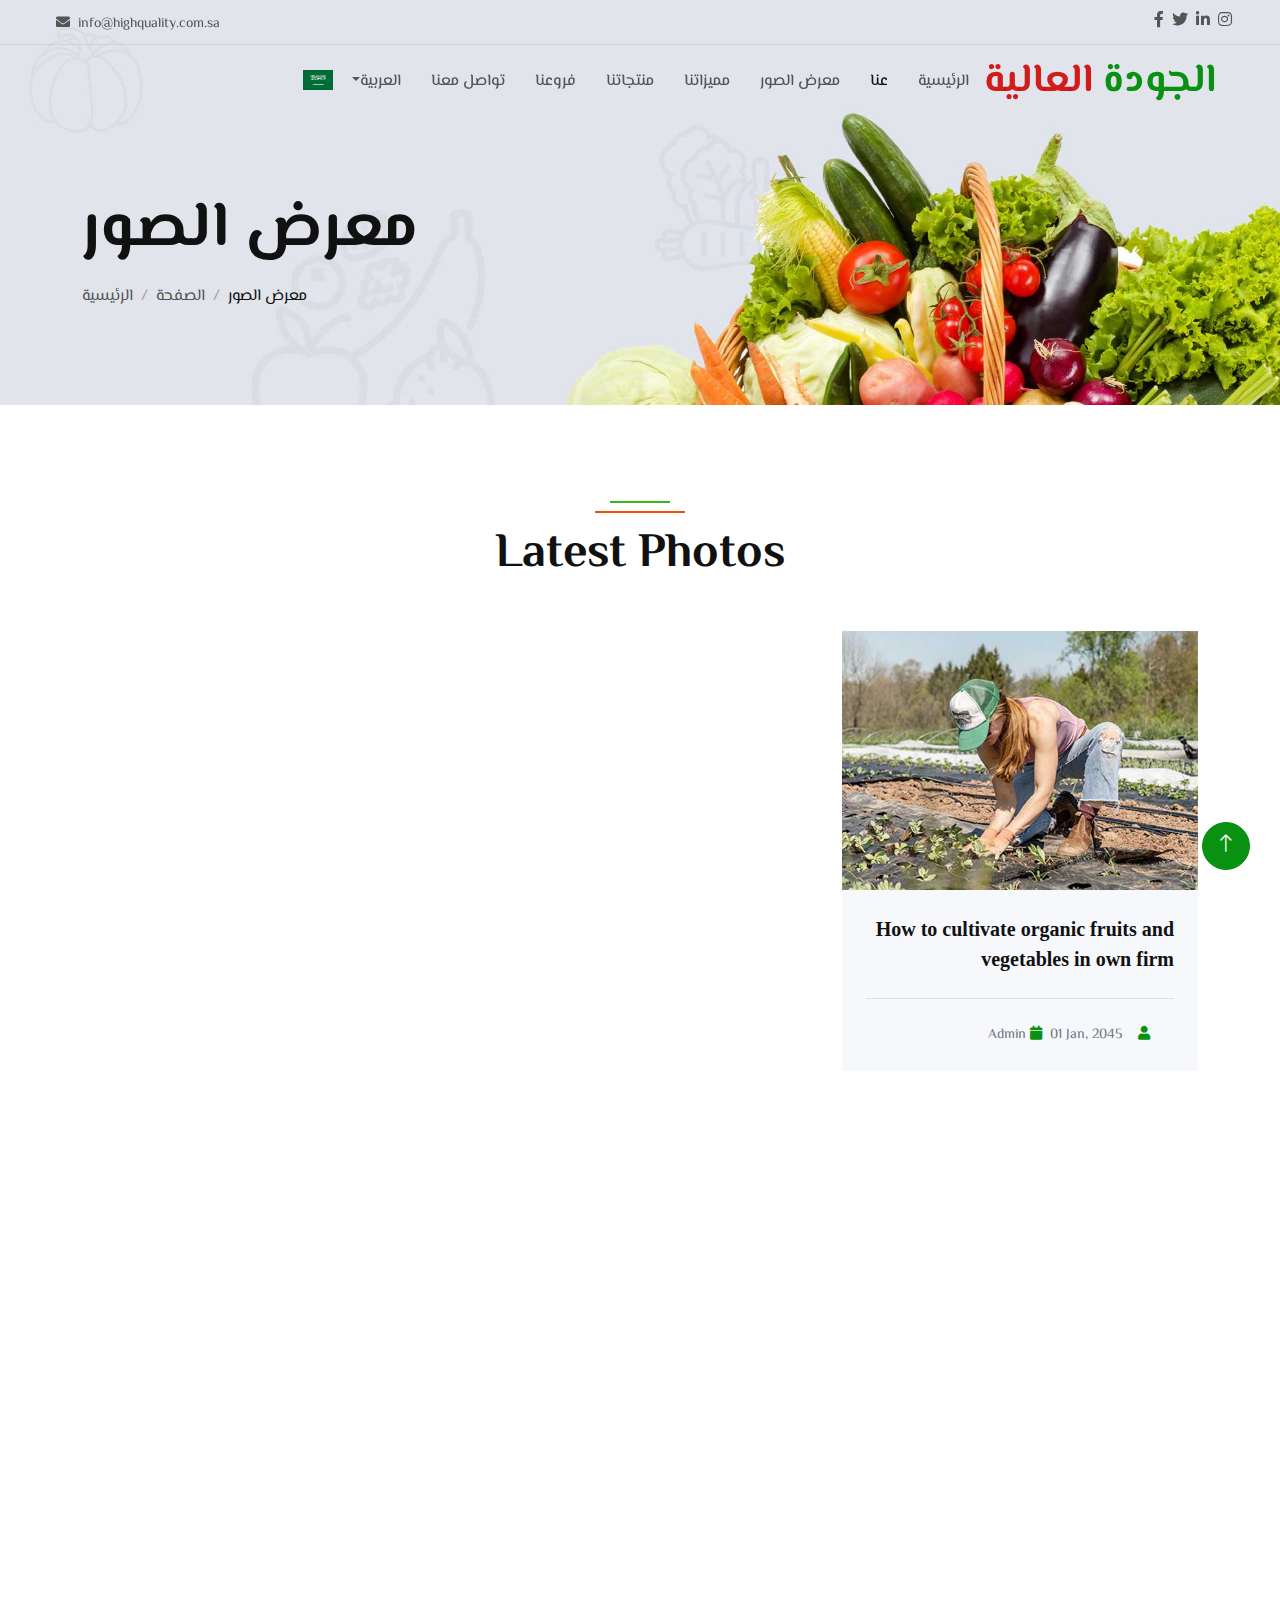
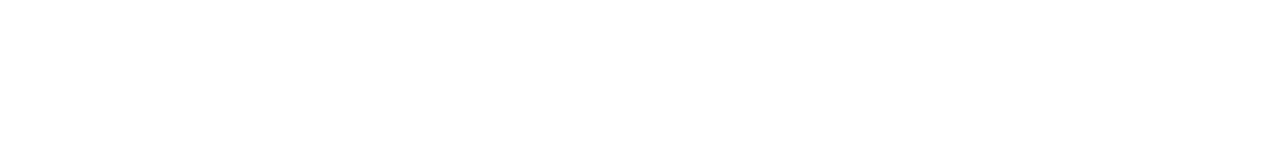
<file: gallery.html>
<!DOCTYPE html>
<html lang="en">

<head>
    <meta charset="utf-8" />
    <title>شركة الجودة العالية التجارية</title>
    <meta content="width=device-width, initial-scale=1.0" name="viewport" />
    <meta content name="keywords" />
    <meta content name="description" />

    <!-- Favicon -->
    <link href="img/favicon.ico" rel="icon" />

    <!-- Google Web Fonts -->
    <link rel="preconnect" href="https://fonts.googleapis.com" />
    <link rel="preconnect" href="https://fonts.gstatic.com" crossorigin />
    <link href="https://fonts.googleapis.com/css2?family=El+Messiri:wght@400;500&display=swap" rel="stylesheet" />

    <!-- Icon Font Stylesheet -->
    <link href="https://cdnjs.cloudflare.com/ajax/libs/font-awesome/5.10.0/css/all.min.css" rel="stylesheet" />
    <link href="https://cdn.jsdelivr.net/npm/bootstrap-icons@1.4.1/font/bootstrap-icons.css" rel="stylesheet" />

    <!-- Libraries Stylesheet -->
    <link href="lib/animate/animate.min.css" rel="stylesheet" />
    <link href="lib/owlcarousel/assets/owl.carousel.min.css" rel="stylesheet" />

    <!-- Customized Bootstrap Stylesheet -->
    <link href="css/bootstrap.min.css" rel="stylesheet" />

    <!-- Template Stylesheet -->
    <link href="css/style.css" rel="stylesheet" />
</head>


</div>



<!-- بداية الدوران -->
<div id="spinner"
    class="show bg-white position-fixed translate-middle w-100 vh-100 top-50 start-50 d-flex align-items-center justify-content-center">
    <div class="spinner-border text-primary" role="status"></div>
</div>
<!-- نهاية الدوران -->

<!-- بداية شريط التنقل -->
<div class="container-fluid fixed-top px-0 wow fadeIn" data-wow-delay="0.1s">
    <div class="top-bar row gx-0 align-items-center d-none d-lg-flex" dir="ltr">
        <div class="col-lg-7 px-5 text-start">

            <small class="mb-4"><i class="fa fa-envelope m-2"></i>info@highquality.com.sa</small>
        </div>
        <div class="col-lg-5 px-5 text-end">
            <small></small>
            <a class="text-body ms-1" href="#"><i class="fab fa-facebook-f"></i></a>
            <a class="text-body ms-1" href="#"><i class="fab fa-twitter"></i></a>
            <a class="text-body ms-1" href="#"><i class="fab fa-linkedin-in"></i></a>
            <a class="text-body ms-1" href="https://www.instagram.com/high_qualitysa/"><i
                    class="fab fa-instagram"></i></a>
        </div>
    </div>

    <nav class="navbar navbar-expand-lg navbar-light py-lg-0 px-lg-5 wow fadeIn" data-wow-delay="0.1s">
        <a href="index.html" class="navbar-brand ms-4 ms-lg-0">
            <h1 class="fw-bold text-primary m-0">
                <span data-i18n="brandName"></span> <span class="text-secondary" data-i18n="brandSubName"> </span>
            </h1>

        </a>


        <button type="button" class="navbar-toggler ms-4" data-bs-toggle="collapse" data-bs-target="#navbarCollapse">
            <span class="navbar-toggler-icon"></span>
        </button>
        <div class="collapse navbar-collapse" id="navbarCollapse">
            <div class="navbar-nav ms-auto p-4 p-lg-0">
                <a href="index.html" class="nav-item nav-link " data-i18n="home"></a>
                <a href="about.html" class="nav-item nav-link active" data-i18n="about_us"> </a>
                <a href="gallery.html#penf" class="nav-item nav-link" data-i18n="blog_gallery"></a>
                <a href="about.html#spc" class="nav-item nav-link" data-i18n="features"></a>
                <a href="product.html" class="nav-item nav-link" data-i18n="products"></a>
                <a href="testimonial.html#sop" class="nav-item nav-link" data-i18n="branches"></a>



                <a href="contact.html" class="nav-item nav-link" data-i18n="contact_us"> </a>
                <!-- <div class="language nav-item nav-link ">

                    <select id="select">

                        <option value="english" onclick="changeLanguage('en')" data-image="us.png">English</option>
                        <option value="arabic" onclick="changeLanguage('ar')" data-image="sa.png">العربية</option>
                    </select>
                     <img src="img/sa.png"  id="img-flag" style="width: 20px;" alt="">

                    <i class="fa fa-language" aria-hidden="true"></i>

                </div> -->

                <div class="nav-item dropdown">
                    <a href="#" class="nav-link dropdown-toggle" data-bs-toggle="dropdown" data-i18n="language"
                        id="languageLink"></a>
                    <div class="dropdown-menu m-0" id="languageDropdown">
                        <a href="#" value="en" onclick="changeLanguage('en')" class="dropdown-item">
                            English <img src="img/us.png" alt="Language Flag" class=" float-end" style="width: 30px;" />
                        </a>
                        <a href="#" value="ar" onclick="changeLanguage('ar')" class="dropdown-item">
                            العربية <img src="img/sa.png" class=" float-end" alt="Language Flag"
                                style="width: 30px; " />
                        </a>
                    </div>
                </div>

                <img src="" alt="Language Flag" class="language-flag"
                    style="width: 30px;height: 20px;margin-top:25px" />
            </div>

        </div>

    </nav>
</div>
<!-- نهاية شريط التنقل -->






<div>


    <div id="container">


        <div class="ar">



            <!-- بداية رأس الصفحة -->
            <div class="container-fluid page-header wow fadeIn" dir="ltr" data-wow-delay="0.1s">
                <div class="container">
                    <h1 class="display-3 mb-3 animated slideInDown">معرض الصور </h1>
                    <nav aria-label="breadcrumb animated slideInDown">
                        <ol class="breadcrumb mb-0">
                            <li class="breadcrumb-item"><a class="text-body" href="#">الرئيسية</a></li>
                            <li class="breadcrumb-item"><a class="text-body" href="#">الصفحة</a></li>
                            <li class="breadcrumb-item text-dark active" aria-current="page"> معرض الصور </li>
                        </ol>
                    </nav>
                </div>
            </div>
            <!-- نهاية رأس الصفحة -->




            <!-- Photos Start -->
            <div class="container-xxl py-6">
                <div class="container">
                    <div class="section-header text-center mx-auto mb-5 wow fadeInUp" data-wow-delay="0.1s"
                        style="max-width: 500px;">
                        <h1 class="display-5 mb-3">Latest Photos</h1>
                  
                    </div>
                    <div class="row g-4">
                        <div class="col-lg-4 col-md-6 wow fadeInUp" data-wow-delay="0.1s">
                            <img class="img-fluid" src="img/blog-1.jpg" alt="">
                            <div class="bg-light p-4">
                                <a class="d-block h5 lh-base mb-4" href="">How to cultivate organic fruits and
                                    vegetables in own firm</a>
                                <div class="text-muted border-top pt-4">
                                    <small class="me-3"><i class="fa fa-user text-primary me-2"></i>Admin</small>
                                    <small class="me-3"><i class="fa fa-calendar text-primary me-2"></i>01 Jan,
                                        2045</small>
                                </div>
                            </div>
                        </div>
                   
                     
                    </div>
                </div>
            </div>
            <!-- Photos End -->

            <!-- بداية الفوتر -->
            <div class="container-fluid bg-dark footer mt-5 pt-5 wow fadeIn" dir="ltr" data-wow-delay="0.1s">
                <div class="container py-5">
                    <div class="row g-5">
                        <div class="col-lg-3 col-md-6">
                            <h1 class="fw-bold text-primary mb-4">
                                High <span class="text-secondary">Quality </span>
                            </h1>
                            <p>
                                إذا كان لديكم أي استفسارات أو كنتم ترغبون في معرفة المزيد عن شركتنا.
                                فلا تترددوا بالاتصال بنا في أي وقت...
                            <p>
                                If you have any inquiries or would like to know more about our company
                                Do not hesitate to contact us at any time
                            </p>

                            </p>
                            <div class="d-flex pt-2">
                                <a class="btn btn-square btn-outline-light rounded-circle ms-1" href="twitter_link"><i
                                        class="fab fa-twitter"></i></a>
                                <a class="btn btn-square btn-outline-light rounded-circle ms-1" href="facebook_link"><i
                                        class="fab fa-facebook-f"></i></a>
                                <a class="btn btn-square btn-outline-light rounded-circle ms-1"
                                    href="https://www.instagram.com/high_qualitysa/"><i
                                        class="fab fa-instagram"></i></a>
                                <a class="btn btn-square btn-outline-light rounded-circle ms-0" href="snapchat_link"><i
                                        class="fab fa-snapchat"></i></a>
                            </div>
                        </div>
                        <div class="col-lg-4 col-md-6" dir="rtl">
                            <h4 class="text-light mb-4">العنوان</h4>
                            <p>
                                <i class="fa fa-map-marker-alt ms-3"> </i> <span class="ms-1"> المركز
                                    الرئيسي : </span>
                                الرياض العزيزية 2780 ش امان بن الحكم 8801
                            <p> الرمز البريدي : 14818
                            </p>
                            </p>



                            <p><i class="fa fa-phone-alt ms-3"></i>0505501985</p>
                            <p><i class="fa fa-envelope ms-3"></i>info@highquality.com.sa</p>
                        </div>
                        <div class="col-lg-4 col-md-6">

                            <h4 class="text-light mb-4">روابط سريعة</h4>
                            <a class="btn btn-link" href="#about">عنا</a>
                            <a class="btn btn-link" href="contact.html">تواصل معنا</a>
                            <a class="btn btn-link" href="#spc">مميزاتنا</a>
                            <a class="btn btn-link" href="#goal"> مهمتنا </a>
                            <a class="btn btn-link" href="gallery.html">الصور</a>
                        </div>


                    </div>
                </div>
                <div class="container-fluid copyright">
                    <div class="container">
                        <div class="row">
                            <div class="col-md-6 text-center text-md-start mb-3 mb-md-0">
                                &copy; <a href="#"><span class=" text-primary ">
                                        High <span class="text-secondary">Quality </span>
                                    </span> 2024</a>، كل الحقوق محفوظة.
                            </div>
                            <div class="col-md-6 text-center text-md-end " dir="rtl">
                                <!--/*** This template is free as long as you keep the footer author’s credit link/attribution link/backlink. If you'd like to use the template without the footer author’s credit link/attribution link/backlink, you can purchase the Credit Removal License from "https://www.instagram.com/mod.wir//credit-removal". Thank you for your support. ***/-->
                                تصميم بواسطة <a href="https://www.instagram.com/mod.wir/">ModWir ,LLC</a>
                            </div>
                        </div>
                    </div>
                </div>
            </div>
            <!-- نهاية الفوتر -->
        </div>



        <div class="en">

            <!-- Page Header Start -->
            <div class="container-fluid page-header wow fadeIn" dir="ltr" data-wow-delay="0.1s">
                <div class="container">
                    <h1 class="display-3 mb-3 animated slideInDown">Our Products</h1>
                    <nav aria-label="breadcrumb animated slideInDown">
                        <ol class="breadcrumb mb-0">
                            <li class="breadcrumb-item"><a class="text-body" href="#">Home</a></li>
                            <li class="breadcrumb-item"><a class="text-body" href="#">Page</a></li>
                            <li class="breadcrumb-item text-dark active" aria-current="page">Our Products
                            </li>
                        </ol>
                    </nav>
                </div>
            </div>
            <!-- Page Header End -->
            <!-- Recommendations Start -->
            <div class="container-fluid bg-light bg-icon py-6 mb-5" dir="ltr" id="sop">
                <div class="container">
                    <div class="section-header text-center mx-auto mb-5 wow fadeInUp" data-wow-delay="0.1s"
                        style="max-width: 500px">
                        <h1 class="display-5 mb-3">Our Branches</h1>
                    </div>
                    <div class="owl-carousel testimonial-carousel wow fadeInUp" data-wow-delay="0.1s">
                        <div class="testimonial-item position-relative bg-white p-5 mt-4">
                            <i
                                class="fa fa-quote-left fa-3x text-primary position-absolute top-0 start-0 mt-n4 ms-5"></i>
                            <p class="mb-4">
                            <p>8096 Dammam, Industrial Area, 2727 Oyoun Al-Yamama Street</p>
                            <p>Email: Sharqiah@highquality.com.sa</p>
                            <p>Mobile: 0501773202</p>
                            </p>
                            <div class="d-flex align-items-center">
                                <img class="flex-shrink-0 rounded-circle" src="img/locate.png" alt />
                                <div class="ms-1">
                                    <h5 class="mb-1">Eastern Region Branch</h5>
                                    <span>Postal Code: 20442</span>
                                </div>
                            </div>
                        </div>

                        <div class="testimonial-item position-relative bg-white p-5 mt-4">
                            <i
                                class="fa fa-quote-left fa-3x text-primary position-absolute top-0 start-0 mt-n4 ms-5"></i>
                            <p class="mb-4">
                            <p>8564 Jeddah, Al-Safa, 4655 Abdullah Al-Sharbatly Street</p>
                            <p>Email: Jeddah@highquality.com.sa</p>
                            <p>Mobile: 050682074</p>
                            </p>
                            <div class="d-flex align-items-center">
                                <img class="flex-shrink-0 rounded-circle" src="img/locate.png" alt />
                                <div class="ms-1">
                                    <h5 class="mb-1">Western Region Branch</h5>
                                    <span>Postal Code: 23454</span>
                                </div>
                            </div>
                        </div>

                        <div class="testimonial-item position-relative bg-white p-5 mt-4">
                            <i
                                class="fa fa-quote-left fa-3x text-primary position-absolute top-0 start-0 mt-n4 ms-5"></i>
                            <p class="mb-4">
                            <p>Riyadh, Al-Azizia, 3793 Aman Bin Hakeem Street</p>
                            <p>Email: Riyadh@highquality.com.sa</p>
                            <p>Mobile: 0505501985</p>
                            </p>
                            <div class="d-flex align-items-center">
                                <img class="flex-shrink-0 rounded-circle" src="img/locate.png" alt />
                                <div class="ms-1">
                                    <h5 class="mb-1">Main Branch</h5>
                                    <span>Postal Code: 14512</span>
                                </div>
                            </div>
                        </div>
                        <!-- Additional recommendations can be added here -->
                    </div>
                </div>
            </div>
            <!-- Recommendations End -->

            <!-- Google Map Start -->
            <div class="container-xxl px-0 wow fadeIn" data-wow-delay="0.1s" style="margin-bottom: -6px;">
                <div class="row">
                    <!-- First Map -->
                    <div class="col-lg-4 mb-4">
                        <div class="card rounded-circle">
                            <h3 class="card-header text-center">Main Branch</h3>
                            <div class="card-body p-0">
                                <div class="map-container">
                                    <iframe class="w-100" style="height: 350px;"
                                        src="https://www.google.com/maps/embed?pb=!1m18!1m12!1m3!1d452.61292444061553!2d46.75495247052656!3d24.585612449452476!2m3!1f0!2f0!3f0!3m2!1i1024!2i768!4f13.1!3m3!1m2!1s0x3e2f09e4050ff30f%3A0x6a956be86dbcbf8c!2z2LTYsdmD2Kkg2KfZhNis2YjYr9ipINin2YTYudin2YTZitipINin2YTYqtis2KfYsdmK2Kk!5e0!3m2!1sar!2s!4v1709169366199!5m2!1sar!2s"
                                        frameborder="0" allowfullscreen="" aria-hidden="false" tabindex="0"></iframe>
                                </div>
                            </div>
                        </div>
                    </div>

                    <!-- Second Map -->
                    <div class="col-lg-4 mb-4">
                        <div class="card rounded-circle">
                            <h3 class="card-header text-center">Eastern Region Branch</h3>
                            <div class="card-body p-0">
                                <div class="map-container">
                                    <iframe class="w-100" style="border:0; height: 350px;"
                                        src="https://www.google.com/maps/embed?pb=!1m18!1m12!1m3!1d3572.23383748609!2d50.03100969999999!3d26.448190399999998!2m3!1f0!2f0!3f0!3m2!1i1024!2i768!4f13.1!3m3!1m2!1s0x3e49fd82f6858a53%3A0xb9e9ff5cac9599be!2z2YXYs9iq2YjYr9i5INi02LHZg9ipINin2YTYrNmI2K_YqSDYp9mE2LnYp9mE2YrYqSAy!5e0!3m2!1sar!2s!4v1709492778970!5m2!1sar!2s"
                                        frameborder="0" allowfullscreen="" aria-hidden="false" tabindex="0"
                                        loading="lazy" referrerpolicy="no-referrer-when-downgrade"></iframe>
                                </div>
                            </div>
                        </div>
                    </div>

                    <!-- Third Map -->
                    <div class="col-lg-4 mb-4">
                        <div class="card rounded-circle">
                            <h3 class="card-header text-center">Western Region Branch</h3>
                            <div class="card-body p-0">
                                <div class="map-container">
                                    <iframe class="w-100" style="height: 350px;"
                                        src="https://www.google.com/maps/embed?pb=!1m18!1m12!1m3!1d452.61292444061553!2d46.75495247052656!3d24.585612449452476!2m3!1f0!2f0!3f0!3m2!1i1024!2i768!4f13.1!3m3!1m2!1s0x3e2f09e4050ff30f%3A0x6a956be86dbcbf8c!2z2LTYsdmD2Kkg2KfZhNis2YjYr9ipINin2YTYudin2YTZitipINin2YTYqtis2KfYsdmK2Kk!5e0!3m2!1sar!2s!4v1709169366199!5m2!1sar!2s"
                                        frameborder="0" allowfullscreen="" aria-hidden="false" tabindex="0"></iframe>
                                </div>
                            </div>
                        </div>
                    </div>

                </div>
            </div>


            <!-- Start of Footer -->
            <div class="container-fluid bg-dark footer mt-5 pt-5 wow fadeIn" dir="ltr" data-wow-delay="0.1s">
                <div class="container py-5">
                    <div class="row g-5">
                        <div class="col-lg-3 col-md-6">
                            <h1 class="fw-bold text-primary mb-4">
                                High <span class="text-secondary">Quality </span>
                            </h1>
                            <p>
                                If you have any inquiries or would like to know more about our company, do
                                not hesitate
                                to
                                contact us at any time.
                            </p>
                            <p>
                                إذا كان لديكم أي استفسارات أو كنتم ترغبون في معرفة المزيد عن شركتنا، فلا
                                تترددوا
                                بالاتصال
                                بنا في أي وقت.
                            </p>
                            <div class="d-flex pt-2">
                                <a class="btn btn-square btn-outline-light rounded-circle ms-1" href="twitter_link"><i
                                        class="fab fa-twitter"></i></a>
                                <a class="btn btn-square btn-outline-light rounded-circle ms-1" href="facebook_link"><i
                                        class="fab fa-facebook-f"></i></a>
                                <a class="btn btn-square btn-outline-light rounded-circle ms-1"
                                    href="https://www.instagram.com/high_qualitysa/"><i
                                        class="fab fa-instagram"></i></a>
                                <a class="btn btn-square btn-outline-light rounded-circle ms-0" href="snapchat_link"><i
                                        class="fab fa-snapchat"></i></a>
                            </div>
                        </div>
                        <div class="col-lg-4 col-md-6" dir="ltr">
                            <h4 class="text-light mb-4">Address</h4>
                            <p>
                                <i class="fa fa-map-marker-alt ms-3"></i> <span class="ms-1">Main
                                    Center:</span>
                                Riyadh, Al-Azizia 2780 Aman bin Al-Hakam Street 8801
                            </p>
                            <p>Postal Code: 14818</p>
                            <p><i class="fa fa-phone-alt ms-3"></i>0505501985</p>
                            <p><i class="fa fa-envelope ms-3"></i>info@highquality.com.sa</p>
                        </div>
                        <div class="col-lg-4 col-md-6">
                            <h4 class="text-light mb-4">Quick Links</h4>
                            <a class="btn btn-link" href="#about">About Us</a>
                            <a class="btn btn-link" href="contact.html">Contact Us</a>
                            <a class="btn btn-link" href="#spc">Our Features</a>
                            <a class="btn btn-link" href="#goal">Our Mission</a>
                            <a class="btn btn-link" href="gallery.html">Gallery</a>
                        </div>
                    </div>
                </div>
                <div class="container-fluid copyright">
                    <div class="container">
                        <div class="row">
                            <div class="col-md-6 text-center text-md-start mb-3 mb-md-0">
                                &copy; <a href="#"><span class=" text-primary ">
                                        High <span class="text-secondary">Quality </span>
                                    </span> 2024</a>, All rights reserved.
                            </div>
                            <div class="col-md-6 text-center text-md-end" dir="ltr">
                                <!--/*** This template is free as long as you keep the footer author’s credit link/attribution link/backlink. If you'd like to use the template without the footer author’s credit link/attribution link/backlink, you can purchase the Credit Removal License from "https://www.instagram.com/mod.wir//credit-removal". Thank you for your support. ***/-->
                                Designed by <a href="https://www.instagram.com/mod.wir/">ModWir, LLC</a>
                            </div>
                        </div>
                    </div>
                </div>
            </div>
            <!-- End of Footer -->
        </div>







    </div>
</div>
<!-- Google Map End -->



</div>
</div>
<!-- Back to Top -->
<a href="#home" class="btn btn-lg btn-primary btn-lg-square rounded-circle back-to-top"><i
        class="bi bi-arrow-up"></i></a>

</div>
<!-- JavaScript Libraries -->
<script src="https://code.jquery.com/jquery-3.4.1.min.js"></script>
<script src="https://cdn.jsdelivr.net/npm/bootstrap@5.0.0/dist/js/bootstrap.bundle.min.js"></script>
<script src="lib/wow/wow.min.js"></script>
<script src="lib/easing/easing.min.js"></script>
<script src="lib/waypoints/waypoints.min.js"></script>
<script src="lib/owlcarousel/owl.carousel.min.js"></script>

<!-- Template Javascript -->
<script src="js/main.js"></script>


<script src="js/script.js"></script>
</body>

</html>
</file>
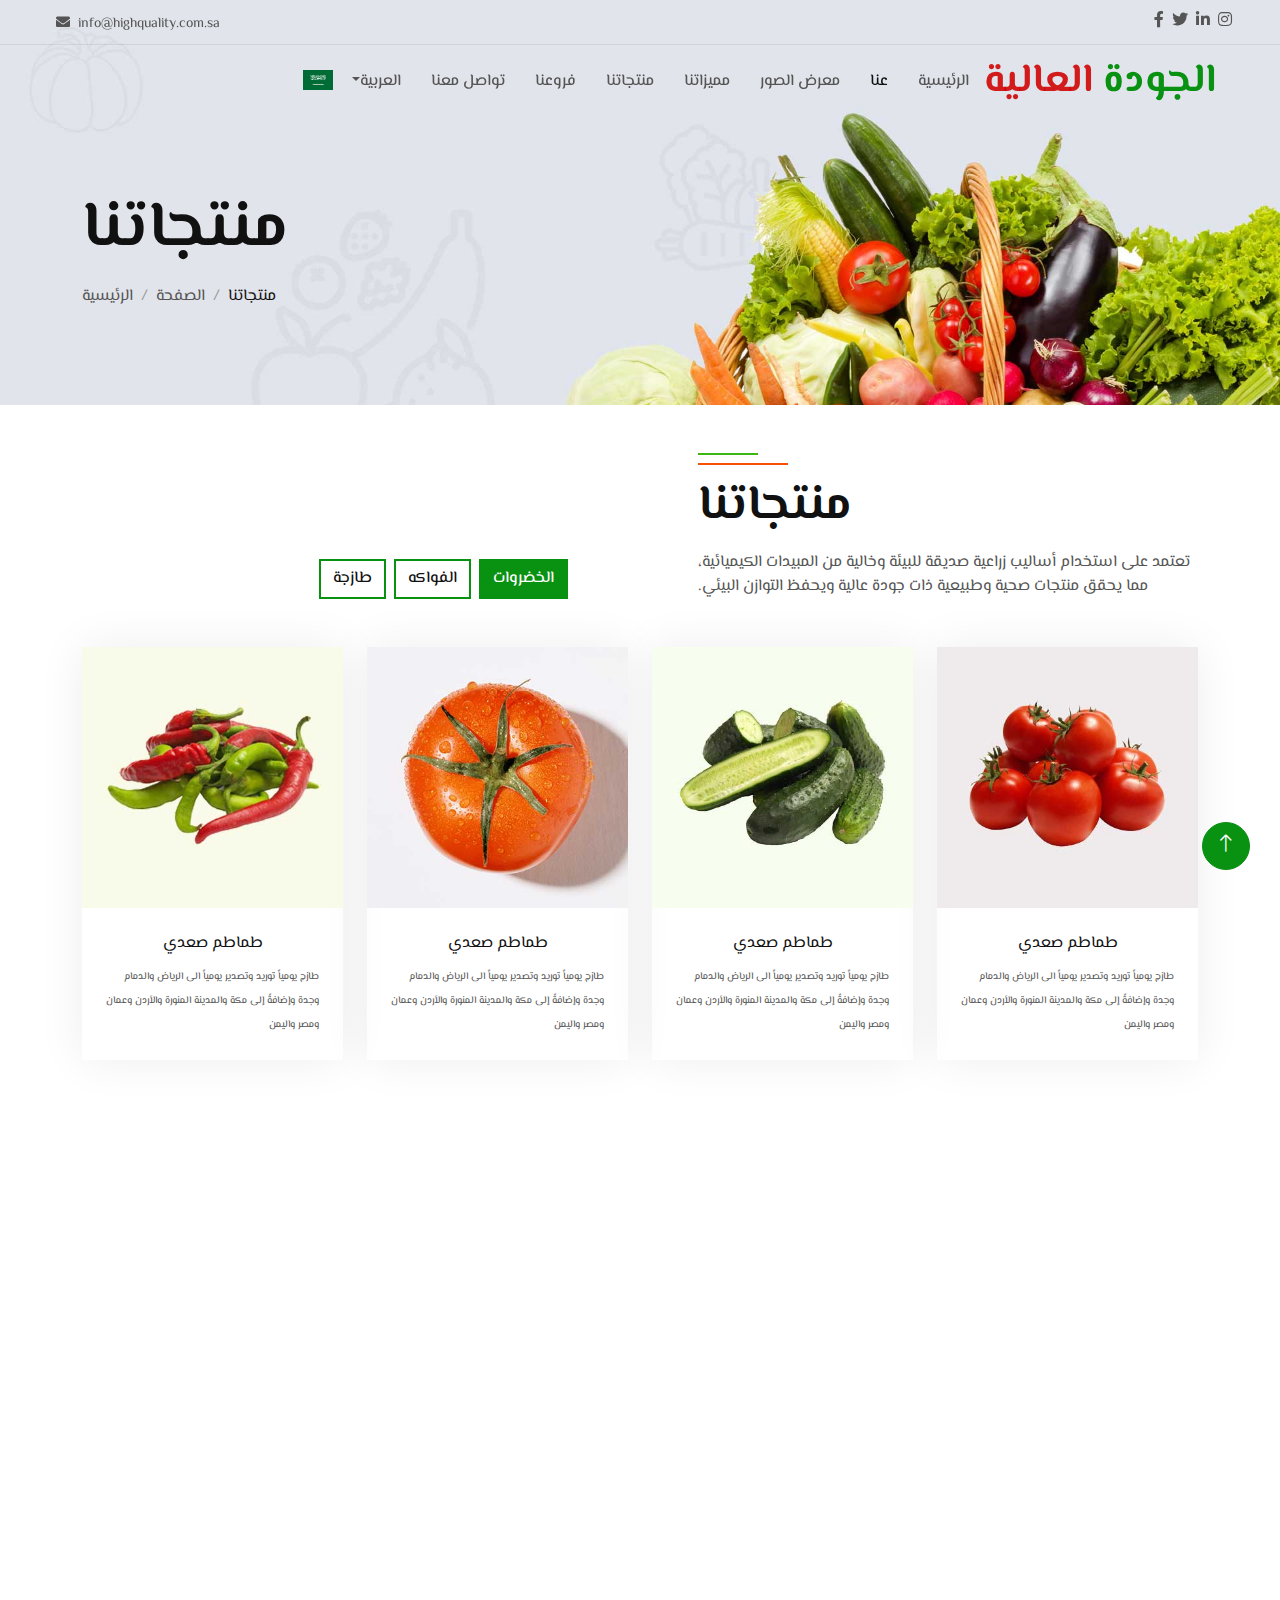
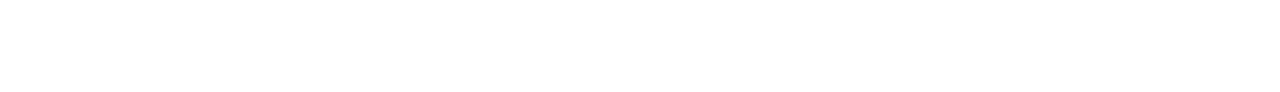
<file: product.html>
<!DOCTYPE html>
<html lang="en">

<head>
    <meta charset="utf-8" />
    <title>شركة الجودة العالية التجارية</title>
    <meta content="width=device-width, initial-scale=1.0" name="viewport" />
    <meta content name="keywords" />
    <meta content name="description" />

    <!-- Favicon -->
    <link href="img/favicon.ico" rel="icon" />

    <!-- Google Web Fonts -->
    <link rel="preconnect" href="https://fonts.googleapis.com" />
    <link rel="preconnect" href="https://fonts.gstatic.com" crossorigin />
    <link href="https://fonts.googleapis.com/css2?family=El+Messiri:wght@400;500&display=swap" rel="stylesheet" />

    <!-- Icon Font Stylesheet -->
    <link href="https://cdnjs.cloudflare.com/ajax/libs/font-awesome/5.10.0/css/all.min.css" rel="stylesheet" />
    <link href="https://cdn.jsdelivr.net/npm/bootstrap-icons@1.4.1/font/bootstrap-icons.css" rel="stylesheet" />

    <!-- Libraries Stylesheet -->
    <link href="lib/animate/animate.min.css" rel="stylesheet" />
    <link href="lib/owlcarousel/assets/owl.carousel.min.css" rel="stylesheet" />

    <!-- Customized Bootstrap Stylesheet -->
    <link href="css/bootstrap.min.css" rel="stylesheet" />

    <!-- Template Stylesheet -->
    <link href="css/style.css" rel="stylesheet" />
</head>


</div>



<!-- بداية الدوران -->
<div id="spinner"
    class="show bg-white position-fixed translate-middle w-100 vh-100 top-50 start-50 d-flex align-items-center justify-content-center">
    <div class="spinner-border text-primary" role="status"></div>
</div>
<!-- نهاية الدوران -->

<!-- بداية شريط التنقل -->
<div class="container-fluid fixed-top px-0 wow fadeIn" data-wow-delay="0.1s">
    <div class="top-bar row gx-0 align-items-center d-none d-lg-flex" dir="ltr">
        <div class="col-lg-7 px-5 text-start">
            
            <small class="mb-4"><i class="fa fa-envelope m-2"></i>info@highquality.com.sa</small>
        </div>
        <div class="col-lg-5 px-5 text-end">
            <small></small>
            <a class="text-body ms-1" href="#"><i class="fab fa-facebook-f"></i></a>
            <a class="text-body ms-1" href="#"><i class="fab fa-twitter"></i></a>
            <a class="text-body ms-1" href="#"><i class="fab fa-linkedin-in"></i></a>
            <a class="text-body ms-1" href="https://www.instagram.com/high_qualitysa/"><i class="fab fa-instagram"></i></a>
        </div>
    </div>

    <nav class="navbar navbar-expand-lg navbar-light py-lg-0 px-lg-5 wow fadeIn" data-wow-delay="0.1s">
        <a href="index.html" class="navbar-brand ms-4 ms-lg-0">
            <h1 class="fw-bold text-primary m-0">
                <span data-i18n="brandName"></span> <span class="text-secondary" data-i18n="brandSubName"> </span>
            </h1>

        </a>


        <button type="button" class="navbar-toggler ms-4" data-bs-toggle="collapse" data-bs-target="#navbarCollapse">
            <span class="navbar-toggler-icon"></span>
        </button>
        <div class="collapse navbar-collapse" id="navbarCollapse">
            <div class="navbar-nav ms-auto p-4 p-lg-0">
                <a href="index.html" class="nav-item nav-link " data-i18n="home"></a>
                <a href="about.html" class="nav-item nav-link active" data-i18n="about_us"> </a>
                <a href="gallery.html#penf" class="nav-item nav-link" data-i18n="blog_gallery"></a>
                <a href="about.html#spc" class="nav-item nav-link" data-i18n="features"></a>
                <a href="product.html" class="nav-item nav-link" data-i18n="products"></a>
                <a href="testimonial.html#sop" class="nav-item nav-link" data-i18n="branches"></a>



                <a href="contact.html" class="nav-item nav-link" data-i18n="contact_us"> </a>
                <!-- <div class="language nav-item nav-link ">

                    <select id="select">

                        <option value="english" onclick="changeLanguage('en')" data-image="us.png">English</option>
                        <option value="arabic" onclick="changeLanguage('ar')" data-image="sa.png">العربية</option>
                    </select>
                     <img src="img/sa.png"  id="img-flag" style="width: 20px;" alt="">

                    <i class="fa fa-language" aria-hidden="true"></i>

                </div> -->

                <div class="nav-item dropdown">
                    <a href="#" class="nav-link dropdown-toggle" data-bs-toggle="dropdown" data-i18n="language"
                        id="languageLink"></a>
                    <div class="dropdown-menu m-0" id="languageDropdown">
                        <a href="#" value="en" onclick="changeLanguage('en')" class="dropdown-item">
                            English <img src="img/us.png" alt="Language Flag" class=" float-end" style="width: 30px;" />
                        </a>
                        <a href="#" value="ar" onclick="changeLanguage('ar')" class="dropdown-item">
                            العربية <img src="img/sa.png" class=" float-end" alt="Language Flag"
                                style="width: 30px; " />
                        </a>
                    </div>
                </div>

                <img src="" alt="Language Flag" class="language-flag"
                    style="width: 30px;height: 20px;margin-top:25px" />
            </div>

        </div>

    </nav>
</div>
<!-- نهاية شريط التنقل -->






<div>


    <div id="container">


        <div class="ar">


            <!-- بداية رأس الصفحة -->
            <div class="container-fluid page-header wow fadeIn" dir="ltr" data-wow-delay="0.1s">
                <div class="container">
                    <h1 class="display-3 mb-3 animated slideInDown"> منتجاتنا</h1>
                    <nav aria-label="breadcrumb animated slideInDown">
                        <ol class="breadcrumb mb-0">
                            <li class="breadcrumb-item"><a class="text-body" href="#">الرئيسية</a></li>
                            <li class="breadcrumb-item"><a class="text-body" href="#">الصفحة</a></li>
                            <li class="breadcrumb-item text-dark active" aria-current="page">منتجاتنا </li>
                        </ol>
                    </nav>
                </div>
            </div>
            <!-- نهاية رأس الصفحة -->


            <!-- Product Start -->
            <div class="container-xxl py-5">
                <div class="container">
                    <div class="row g-0 gx-5 align-items-end">
                        <div class="col-lg-6">
                            <div class="section-header text-start mb-5 wow fadeInUp" data-wow-delay="0.1s"
                                style="max-width: 500px;">
                                <h1 class="display-5 mb-3">منتجاتنا</h1>
                                <p>تعتمد على استخدام أساليب زراعية صديقة للبيئة وخالية من المبيدات الكيميائية، مما يحقق
                                    منتجات
                                    صحية وطبيعية ذات جودة عالية ويحفظ التوازن البيئي.</p>
                            </div>
                        </div>
                        <div class="col-lg-6 text-start text-lg-end wow slideInRight" data-wow-delay="0.1s">
                            <ul class="nav nav-pills d-inline-flex justify-content-end mb-5">
                                <li class="nav-item me-2">
                                    <a class="btn btn-outline-primary border-2 active" data-bs-toggle="pill"
                                        href="#taben-1">الخضروات</a>
                                </li>
                                <li class="nav-item me-2">
                                    <a class="btn btn-outline-primary border-2" data-bs-toggle="pill"
                                        href="#taben-2">الفواكه</a>
                                </li>
                                <li class="nav-item me-2">
                                    <a class="btn btn-outline-primary border-2" data-bs-toggle="pill"
                                        href="#taben-3">طازجة</a>
                                </li>
                            </ul>
                        </div>

                    </div>
                    <div class="tab-content">
                        <div id="taben-1" class="tab-pane fade show p-0 active">
                            <div class="row g-4">
                                <div class="col-xl-3 col-lg-4 col-md-6   wow fadeInUp" data-wow-delay="0.1s">
                                    <div class="product-item">
                                        <div class="position-relative bg-light overflow-hidden">
                                            <img class="img-fluid w-100  " src="img/product-1.jpg" alt="">

                                        </div>
                                        <div class=" p-4">
                                            <a class="d-block text-center  text-dark mb-2" href=""> طماطم صعدي</a>
                                            <span class=" text-dark-emphasis   ms-1" style="font-size:x-small">طازج
                                                يومياً توريد
                                                وتصدير
                                                يومياً الى الرياض والدمام
                                                وجدة وإضافةً إلى مكة والمدينة المنورة
                                                والأردن وعمان ومصر واليمن
                                            </span>
                                            <span class="text-body text-decoration-line-through"></span>
                                        </div>



                                    </div>
                                </div>
                                <div class="col-xl-3 col-lg-4 col-md-6   wow fadeInUp" data-wow-delay="0.1s">
                                    <div class="product-item">
                                        <div class="position-relative bg-light overflow-hidden">
                                            <img class="img-fluid w-100  " src="img/product-5.jpg" alt="">

                                        </div>
                                        <div class=" p-4">
                                            <a class="d-block text-center  text-dark mb-2" href=""> طماطم صعدي</a>
                                            <span class=" text-dark-emphasis   ms-1" style="font-size:x-small">طازج
                                                يومياً توريد
                                                وتصدير
                                                يومياً الى الرياض والدمام
                                                وجدة وإضافةً إلى مكة والمدينة المنورة
                                                والأردن وعمان ومصر واليمن
                                            </span>
                                            <span class="text-body text-decoration-line-through"></span>
                                        </div>

                                    </div>
                                </div>
                                <div class="col-xl-3 col-lg-4 col-md-6   wow fadeInUp" data-wow-delay="0.1s">
                                    <div class="product-item">
                                        <div class="position-relative bg-light overflow-hidden">
                                            <img class="img-fluid w-100  " src="img/product-6.jpg" alt="">

                                        </div>
                                        <div class=" p-4">
                                            <a class="d-block text-center  text-dark mb-2" href=""> طماطم صعدي</a>
                                            <span class=" text-dark-emphasis   ms-1" style="font-size:x-small">طازج
                                                يومياً توريد
                                                وتصدير
                                                يومياً الى الرياض والدمام
                                                وجدة وإضافةً إلى مكة والمدينة المنورة
                                                والأردن وعمان ومصر واليمن
                                            </span>
                                            <span class="text-body text-decoration-line-through"></span>
                                        </div>

                                    </div>
                                </div>
                                <div class="col-xl-3 col-lg-4 col-md-6   wow fadeInUp" data-wow-delay="0.1s">
                                    <div class="product-item">
                                        <div class="position-relative bg-light overflow-hidden">
                                            <img class="img-fluid w-100  " src="img/product-3.jpg" alt="">

                                        </div>
                                        <div class=" p-4">
                                            <a class="d-block text-center  text-dark mb-2" href=""> طماطم صعدي</a>
                                            <span class=" text-dark-emphasis   ms-1" style="font-size:x-small">طازج
                                                يومياً توريد
                                                وتصدير
                                                يومياً الى الرياض والدمام
                                                وجدة وإضافةً إلى مكة والمدينة المنورة
                                                والأردن وعمان ومصر واليمن
                                            </span>
                                            <span class="text-body text-decoration-line-through"></span>
                                        </div>

                                    </div>
                                </div>



                            </div>
                        </div>
                        <div id="taben-2" class="tab-pane fade show p-0">
                            <div class="row g-4">
                                <div class="col-xl-3 col-lg-4 col-md-6   wow fadeInUp" data-wow-delay="0.1s">
                                    <div class="product-item">
                                        <div class="position-relative bg-light overflow-hidden">
                                            <img class="img-fluid w-100  " src="img/product-2.jpg" alt="">

                                        </div>
                                        <div class=" p-4">
                                            <a class="d-block text-center  text-dark mb-2" href=""> طماطم صعدي</a>
                                            <span class=" text-dark-emphasis   ms-1" style="font-size:x-small">طازج
                                                يومياً توريد
                                                وتصدير
                                                يومياً الى الرياض والدمام
                                                وجدة وإضافةً إلى مكة والمدينة المنورة
                                                والأردن وعمان ومصر واليمن
                                            </span>
                                            <span class="text-body text-decoration-line-through"></span>
                                        </div>

                                    </div>
                                </div>
                                <div class="col-xl-3 col-lg-4 col-md-6   wow fadeInUp" data-wow-delay="0.1s">
                                    <div class="product-item">
                                        <div class="position-relative bg-light overflow-hidden">
                                            <img class="img-fluid w-100  " src="img/product-4.jpg" alt="">

                                        </div>
                                        <div class=" p-4">
                                            <a class="d-block text-center  text-dark mb-2" href=""> طماطم صعدي</a>
                                            <span class=" text-dark-emphasis   ms-1" style="font-size:x-small">طازج
                                                يومياً توريد
                                                وتصدير
                                                يومياً الى الرياض والدمام
                                                وجدة وإضافةً إلى مكة والمدينة المنورة
                                                والأردن وعمان ومصر واليمن
                                            </span>
                                            <span class="text-body text-decoration-line-through"></span>
                                        </div>

                                    </div>
                                </div>
                                <div class="col-xl-3 col-lg-4 col-md-6   wow fadeInUp" data-wow-delay="0.1s">
                                    <div class="product-item">
                                        <div class="position-relative bg-light overflow-hidden">
                                            <img class="img-fluid w-100  " src="img/product-8.jpg" alt="">

                                        </div>
                                        <div class=" p-4">
                                            <a class="d-block text-center  text-dark mb-2" href=""> طماطم صعدي</a>
                                            <span class=" text-dark-emphasis   ms-1" style="font-size:x-small">طازج
                                                يومياً توريد
                                                وتصدير
                                                يومياً الى الرياض والدمام
                                                وجدة وإضافةً إلى مكة والمدينة المنورة
                                                والأردن وعمان ومصر واليمن
                                            </span>
                                            <span class="text-body text-decoration-line-through"></span>
                                        </div>

                                    </div>
                                </div>




                            </div>
                        </div>
                        <div id="taben-3" class="tab-pane fade show p-0">
                            <div class="row g-4">
                                <div class="col-xl-3 col-lg-4 col-md-6   wow fadeInUp" data-wow-delay="0.1s">
                                    <div class="product-item">
                                        <div class="position-relative bg-light overflow-hidden">
                                            <div
                                                class="bg-primary rounded text-white position-absolute start-0 top-0 m-4 py-1 px-3">
                                                طازج</div>
                                            <img class="img-fluid w-100  " src="img/product-2.jpg" alt="">

                                        </div>
                                        <div class=" p-4">
                                            <a class="d-block text-center  text-dark mb-2" href=""> طماطم صعدي</a>
                                            <span class=" text-dark-emphasis   ms-1" style="font-size:x-small">طازج
                                                يومياً توريد
                                                وتصدير
                                                يومياً الى الرياض والدمام
                                                وجدة وإضافةً إلى مكة والمدينة المنورة
                                                والأردن وعمان ومصر واليمن
                                            </span>
                                            <span class="text-body text-decoration-line-through"></span>
                                        </div>

                                    </div>
                                </div>
                                <div class="col-xl-3 col-lg-4 col-md-6   wow fadeInUp" data-wow-delay="0.1s">
                                    <div class="product-item">
                                        <div class="position-relative bg-light overflow-hidden">
                                            <div
                                                class="bg-primary rounded text-white position-absolute start-0 top-0 m-4 py-1 px-3">
                                                طازج</div>
                                            <img class="img-fluid w-100  " src="img/product-4.jpg" alt="">

                                        </div>
                                        <div class=" p-4">
                                            <a class="d-block text-center  text-dark mb-2" href=""> طماطم صعدي</a>
                                            <span class=" text-dark-emphasis   ms-1" style="font-size:x-small">طازج
                                                يومياً توريد
                                                وتصدير
                                                يومياً الى الرياض والدمام
                                                وجدة وإضافةً إلى مكة والمدينة المنورة
                                                والأردن وعمان ومصر واليمن
                                            </span>
                                            <span class="text-body text-decoration-line-through"></span>
                                        </div>

                                    </div>
                                </div>
                                <div class="col-xl-3 col-lg-4 col-md-6   wow fadeInUp" data-wow-delay="0.1s">
                                    <div class="product-item">
                                        <div class="position-relative bg-light overflow-hidden">
                                            <div
                                                class="bg-primary rounded text-white position-absolute start-0 top-0 m-4 py-1 px-3">
                                                طازج</div>
                                            <img class="img-fluid w-100  " src="img/product-8.jpg" alt="">

                                        </div>
                                        <div class=" p-4">
                                            <a class="d-block text-center  text-dark mb-2" href=""> طماطم صعدي</a>
                                            <span class=" text-dark-emphasis   ms-1" style="font-size:x-small">طازج
                                                يومياً توريد
                                                وتصدير
                                                يومياً الى الرياض والدمام
                                                وجدة وإضافةً إلى مكة والمدينة المنورة
                                                والأردن وعمان ومصر واليمن
                                            </span>
                                            <span class="text-body text-decoration-line-through"></span>
                                        </div>

                                    </div>
                                </div>
                                <div class="col-xl-3 col-lg-4 col-md-6   wow fadeInUp" data-wow-delay="0.1s">
                                    <div class="product-item">
                                        <div class="position-relative bg-light overflow-hidden">
                                            <div
                                                class="bg-primary rounded text-white position-absolute start-0 top-0 m-4 py-1 px-3">
                                                طازج</div>
                                            <img class="img-fluid w-100  " src="img/product-1.jpg" alt="">

                                        </div>
                                        <div class=" p-4">
                                            <a class="d-block text-center  text-dark mb-2" href=""> طماطم صعدي</a>
                                            <span class=" text-dark-emphasis   ms-1" style="font-size:x-small">طازج
                                                يومياً توريد
                                                وتصدير
                                                يومياً الى الرياض والدمام
                                                وجدة وإضافةً إلى مكة والمدينة المنورة
                                                والأردن وعمان ومصر واليمن
                                            </span>
                                            <span class="text-body text-decoration-line-through"></span>
                                        </div>

                                    </div>
                                </div>
                                <div class="col-xl-3 col-lg-4 col-md-6   wow fadeInUp" data-wow-delay="0.1s">
                                    <div class="product-item">
                                        <div class="position-relative bg-light overflow-hidden">
                                            <div
                                                class="bg-primary rounded text-white position-absolute start-0 top-0 m-4 py-1 px-3">
                                                طازج</div>
                                            <img class="img-fluid w-100  " src="img/product-5.jpg" alt="">

                                        </div>
                                        <div class=" p-4">
                                            <a class="d-block text-center  text-dark mb-2" href=""> طماطم صعدي</a>
                                            <span class=" text-dark-emphasis   ms-1" style="font-size:x-small">طازج
                                                يومياً توريد
                                                وتصدير
                                                يومياً الى الرياض والدمام
                                                وجدة وإضافةً إلى مكة والمدينة المنورة
                                                والأردن وعمان ومصر واليمن
                                            </span>
                                            <span class="text-body text-decoration-line-through"></span>
                                        </div>

                                    </div>
                                </div>
                                <div class="col-xl-3 col-lg-4 col-md-6   wow fadeInUp" data-wow-delay="0.1s">
                                    <div class="product-item">
                                        <div class="position-relative bg-light overflow-hidden">
                                            <div
                                                class="bg-primary rounded text-white position-absolute start-0 top-0 m-4 py-1 px-3">
                                                طازج</div>
                                            <img class="img-fluid w-100  " src="img/product-6.jpg" alt="">

                                        </div>
                                        <div class=" p-4">
                                            <a class="d-block text-center  text-dark mb-2" href=""> طماطم صعدي</a>
                                            <span class=" text-dark-emphasis   ms-1" style="font-size:x-small">طازج
                                                يومياً توريد
                                                وتصدير
                                                يومياً الى الرياض والدمام
                                                وجدة وإضافةً إلى مكة والمدينة المنورة
                                                والأردن وعمان ومصر واليمن
                                            </span>
                                            <span class="text-body text-decoration-line-through"></span>
                                        </div>

                                    </div>
                                </div>
                                <div class="col-xl-3 col-lg-4 col-md-6   wow fadeInUp" data-wow-delay="0.1s">
                                    <div class="product-item">
                                        <div class="position-relative bg-light overflow-hidden">
                                            <div
                                                class="bg-primary rounded text-white position-absolute start-0 top-0 m-4 py-1 px-3">
                                                طازج</div>
                                            <img class="img-fluid w-100  " src="img/product-3.jpg" alt="">

                                        </div>
                                        <div class=" p-4">
                                            <a class="d-block text-center  text-dark mb-2" href=""> طماطم صعدي</a>
                                            <span class=" text-dark-emphasis   ms-1" style="font-size:x-small">طازج
                                                يومياً توريد
                                                وتصدير
                                                يومياً الى الرياض والدمام
                                                وجدة وإضافةً إلى مكة والمدينة المنورة
                                                والأردن وعمان ومصر واليمن
                                            </span>
                                            <span class="text-body text-decoration-line-through"></span>
                                        </div>

                                    </div>
                                </div>
                            </div>
                        </div>
                    </div>
                </div>
            </div>

            <!-- Product End -->



            <!-- بداية الفوتر -->
            <div class="container-fluid bg-dark footer mt-5 pt-5 wow fadeIn" dir="ltr" data-wow-delay="0.1s">
                <div class="container py-5">
                    <div class="row g-5">
                        <div class="col-lg-3 col-md-6">
                            <h1 class="fw-bold text-primary mb-4">
                                High <span class="text-secondary">Quality </span>
                            </h1>
                            <p>
                                إذا كان لديكم أي استفسارات أو كنتم ترغبون في معرفة المزيد عن شركتنا.
                                فلا تترددوا بالاتصال بنا في أي وقت...
                            <p>
                                If you have any inquiries or would like to know more about our company
                                Do not hesitate to contact us at any time
                            </p>

                            </p>
                            <div class="d-flex pt-2">
                                <a class="btn btn-square btn-outline-light rounded-circle ms-1" href="twitter_link"><i
                                class="fab fa-twitter"></i></a>
                                <a class="btn btn-square btn-outline-light rounded-circle ms-1" href="facebook_link"><i
                                class="fab fa-facebook-f"></i></a>
                                <a class="btn btn-square btn-outline-light rounded-circle ms-1" href="https://www.instagram.com/high_qualitysa/"><i
                                        class="fab fa-instagram"></i></a>
                                <a class="btn btn-square btn-outline-light rounded-circle ms-0" href="snapchat_link"><i
                                class="fab fa-snapchat"></i></a>
                            </div>
                        </div>
                        <div class="col-lg-4 col-md-6" dir="rtl">
                            <h4 class="text-light mb-4">العنوان</h4>
                            <p>
                                <i class="fa fa-map-marker-alt ms-3"> </i> <span class="ms-1"> المركز الرئيسي : </span>
                                الرياض العزيزية 2780 ش امان بن الحكم 8801
                            <p> الرمز البريدي : 14818
                            </p>
                            </p>



                            <p><i class="fa fa-phone-alt ms-3"></i>0505501985</p>
                            <p><i class="fa fa-envelope ms-3"></i>info@highquality.com.sa</p>
                        </div>
                        <div class="col-lg-4 col-md-6">

                            <h4 class="text-light mb-4">روابط سريعة</h4>
                            <a class="btn btn-link" href="#about">عنا</a>
                            <a class="btn btn-link" href="contact.html">تواصل معنا</a>
                            <a class="btn btn-link" href="#spc">مميزاتنا</a>
                            <a class="btn btn-link" href="#goal"> مهمتنا </a>
                            <a class="btn btn-link" href="gallery.html">الصور</a>
                        </div>


                    </div>
                </div>
                <div class="container-fluid copyright">
                    <div class="container">
                        <div class="row">
                            <div class="col-md-6 text-center text-md-start mb-3 mb-md-0">
                                &copy; <a href="#"><span class=" text-primary ">
                                        High <span class="text-secondary">Quality </span>
                                    </span> 2024</a>، كل الحقوق محفوظة.
                            </div>
                            <div class="col-md-6 text-center text-md-end " dir="rtl">
                                <!--/*** This template is free as long as you keep the footer author’s credit link/attribution link/backlink. If you'd like to use the template without the footer author’s credit link/attribution link/backlink, you can purchase the Credit Removal License from "https://www.instagram.com/mod.wir//credit-removal". Thank you for your support. ***/-->
                                تصميم بواسطة <a href="https://www.instagram.com/mod.wir/">ModWir ,LLC</a>
                            </div>
                        </div>
                    </div>
                </div>
            </div>
            <!-- نهاية الفوتر -->
        </div>



        <div class="en">

            <!-- Page Header Start -->
            <div class="container-fluid page-header wow fadeIn" dir="ltr" data-wow-delay="0.1s">
                <div class="container">
                    <h1 class="display-3 mb-3 animated slideInDown">Our Products</h1>
                    <nav aria-label="breadcrumb animated slideInDown">
                        <ol class="breadcrumb mb-0">
                            <li class="breadcrumb-item"><a class="text-body" href="#">Home</a></li>
                            <li class="breadcrumb-item"><a class="text-body" href="#">Page</a></li>
                            <li class="breadcrumb-item text-dark active" aria-current="page">Our Products</li>
                        </ol>
                    </nav>
                </div>
            </div>
            <!-- Page Header End -->

            <!-- Product Start -->
            <div class="container-xxl py-5">
                <div class="container">
                    <div class="row g-0 gx-5 align-items-end">
                        <div class="col-lg-6">
                            <div class="section-header text-start mb-5 wow fadeInUp" data-wow-delay="0.1s" style="max-width: 500px;">
                                <h1 class="display-5 mb-3">Our Products</h1>
                                <p>We rely on environmentally friendly and pesticide-free farming methods, ensuring healthy and natural products of high quality while preserving ecological balance.</p>
                            </div>
                        </div>
                        <div class="col-lg-6 text-start text-lg-end wow slideInRight" data-wow-delay="0.1s">
                            <ul class="nav nav-pills d-inline-flex justify-content-end mb-5">
                                <li class="nav-item me-2">
                                    <a class="btn btn-outline-primary border-2 active" data-bs-toggle="pill" href="#tab-1">Vegetables</a>
                                </li>
                                <li class="nav-item me-2">
                                    <a class="btn btn-outline-primary border-2" data-bs-toggle="pill" href="#tab-2">Fruits</a>
                                </li>
                                <li class="nav-item me-2">
                                    <a class="btn btn-outline-primary border-2" data-bs-toggle="pill" href="#tab-3">Fresh</a>
                                </li>
                            </ul>
                        </div>
                        

                    </div>
                    <div class="tab-content">
                        <div id="tab-1" class="tab-pane fade show p-0 active">
                            <div class="row g-4">
                                <div class="col-xl-3 col-lg-4 col-md-6 wow fadeInUp" data-wow-delay="0.1s">
                                    <div class="product-item">
                                        <div class="position-relative bg-light overflow-hidden">
                                            <img class="img-fluid w-100" src="img/product-1.jpg" alt="">
                                        </div>
                                        <div class="p-4">
                                            <a class="d-block text-center text-dark mb-2" href="#">Fresh Tomatoes</a>
                                            <span class="text-dark-emphasis ms-1" style="font-size:x-small">Fresh daily supply and export to Riyadh, Dammam, Jeddah, and additionally to Mecca, Medina, Jordan, Oman, Egypt, and Yemen.</span>
                                            <span class="text-body text-decoration-line-through"></span>
                                        </div>
                                    </div>
                                </div>
                                <div class="col-xl-3 col-lg-4 col-md-6 wow fadeInUp" data-wow-delay="0.1s">
                                    <div class="product-item">
                                        <div class="position-relative bg-light overflow-hidden">
                                            <img class="img-fluid w-100" src="img/product-5.jpg" alt="">
                                        </div>
                                        <div class="p-4">
                                            <a class="d-block text-center text-dark mb-2" href="#">Fresh Tomatoes</a>
                                            <span class="text-dark-emphasis ms-1" style="font-size:x-small">Fresh daily supply and export to Riyadh, Dammam, Jeddah, and additionally to Mecca, Medina, Jordan, Oman, Egypt, and Yemen.</span>
                                            <span class="text-body text-decoration-line-through"></span>
                                        </div>
                                    </div>
                                </div>
                                <div class="col-xl-3 col-lg-4 col-md-6 wow fadeInUp" data-wow-delay="0.1s">
                                    <div class="product-item">
                                        <div class="position-relative bg-light overflow-hidden">
                                            <img class="img-fluid w-100" src="img/product-6.jpg" alt="">
                                        </div>
                                        <div class="p-4">
                                            <a class="d-block text-center text-dark mb-2" href="#">Fresh Tomatoes</a>
                                            <span class="text-dark-emphasis ms-1" style="font-size:x-small">Fresh daily supply and export to Riyadh, Dammam, Jeddah, and additionally to Mecca, Medina, Jordan, Oman, Egypt, and Yemen.</span>
                                            <span class="text-body text-decoration-line-through"></span>
                                        </div>
                                    </div>
                                </div>
                                <div class="col-xl-3 col-lg-4 col-md-6 wow fadeInUp" data-wow-delay="0.1s">
                                    <div class="product-item">
                                        <div class="position-relative bg-light overflow-hidden">
                                            <img class="img-fluid w-100" src="img/product-3.jpg" alt="">
                                        </div>
                                        <div class="p-4">
                                            <a class="d-block text-center text-dark mb-2" href="#">Fresh Tomatoes</a>
                                            <span class="text-dark-emphasis ms-1" style="font-size:x-small">Fresh daily supply and export to Riyadh, Dammam, Jeddah, and additionally to Mecca, Medina, Jordan, Oman, Egypt, and Yemen.</span>
                                            <span class="text-body text-decoration-line-through"></span>
                                        </div>
                                    </div>
                                </div>
                            </div>
                        </div>
                        
                        <div id="tab-2" class="tab-pane fade show p-0">
                            <div class="row g-4">
                                <div class="col-xl-3 col-lg-4 col-md-6 wow fadeInUp" data-wow-delay="0.1s">
                                    <div class="product-item">
                                        <div class="position-relative bg-light overflow-hidden">
                                            <img class="img-fluid w-100" src="img/product-2.jpg" alt="">
                                        </div>
                                        <div class="p-4">
                                            <a class="d-block text-center text-dark mb-2" href="#">Fresh Tomatoes</a>
                                            <span class="text-dark-emphasis ms-1" style="font-size:x-small">Fresh daily supply and export to Riyadh, Dammam, Jeddah, and additionally to Mecca, Medina, Jordan, Oman, Egypt, and Yemen.</span>
                                            <span class="text-body text-decoration-line-through"></span>
                                        </div>
                                    </div>
                                </div>
                                <div class="col-xl-3 col-lg-4 col-md-6 wow fadeInUp" data-wow-delay="0.1s">
                                    <div class="product-item">
                                        <div class="position-relative bg-light overflow-hidden">
                                            <img class="img-fluid w-100" src="img/product-4.jpg" alt="">
                                        </div>
                                        <div class="p-4">
                                            <a class="d-block text-center text-dark mb-2" href="#">Fresh Tomatoes</a>
                                            <span class="text-dark-emphasis ms-1" style="font-size:x-small">Fresh daily supply and export to Riyadh, Dammam, Jeddah, and additionally to Mecca, Medina, Jordan, Oman, Egypt, and Yemen.</span>
                                            <span class="text-body text-decoration-line-through"></span>
                                        </div>
                                    </div>
                                </div>
                                <div class="col-xl-3 col-lg-4 col-md-6 wow fadeInUp" data-wow-delay="0.1s">
                                    <div class="product-item">
                                        <div class="position-relative bg-light overflow-hidden">
                                            <img class="img-fluid w-100" src="img/product-8.jpg" alt="">
                                        </div>
                                        <div class="p-4">
                                            <a class="d-block text-center text-dark mb-2" href="#">Fresh Tomatoes</a>
                                            <span class="text-dark-emphasis ms-1" style="font-size:x-small">Fresh daily supply and export to Riyadh, Dammam, Jeddah, and additionally to Mecca, Medina, Jordan, Oman, Egypt, and Yemen.</span>
                                            <span class="text-body text-decoration-line-through"></span>
                                        </div>
                                    </div>
                                </div>
                            </div>
                        </div>
                        
                        <div id="tab-3" class="tab-pane fade show p-0">
                            <div class="row g-4">
                                <div class="col-xl-3 col-lg-4 col-md-6 wow fadeInUp" data-wow-delay="0.1s">
                                    <div class="product-item">
                                        <div class="position-relative bg-light overflow-hidden">
                                            <div class="bg-primary rounded text-white position-absolute start-0 top-0 m-4 py-1 px-3">
                                                Fresh</div>
                                            <img class="img-fluid w-100" src="img/product-2.jpg" alt="">
                                        </div>
                                        <div class="p-4">
                                            <a class="d-block text-center text-dark mb-2" href="#">Fresh Tomatoes</a>
                                            <span class="text-dark-emphasis ms-1" style="font-size:x-small">Fresh daily supply and export to Riyadh, Dammam, Jeddah, and additionally to Mecca, Medina, Jordan, Oman, Egypt, and Yemen.</span>
                                            <span class="text-body text-decoration-line-through"></span>
                                        </div>
                                    </div>
                                </div>
                                <div class="col-xl-3 col-lg-4 col-md-6 wow fadeInUp" data-wow-delay="0.1s">
                                    <div class="product-item">
                                        <div class="position-relative bg-light overflow-hidden">
                                            <div class="bg-primary rounded text-white position-absolute start-0 top-0 m-4 py-1 px-3">
                                                Fresh</div>
                                            <img class="img-fluid w-100" src="img/product-4.jpg" alt="">
                                        </div>
                                        <div class="p-4">
                                            <a class="d-block text-center text-dark mb-2" href="#">Fresh Tomatoes</a>
                                            <span class="text-dark-emphasis ms-1" style="font-size:x-small">Fresh daily supply and export to Riyadh, Dammam, Jeddah, and additionally to Mecca, Medina, Jordan, Oman, Egypt, and Yemen.</span>
                                            <span class="text-body text-decoration-line-through"></span>
                                        </div>
                                    </div>
                                </div>
                                <div class="col-xl-3 col-lg-4 col-md-6 wow fadeInUp" data-wow-delay="0.1s">
                                    <div class="product-item">
                                        <div class="position-relative bg-light overflow-hidden">
                                            <div class="bg-primary rounded text-white position-absolute start-0 top-0 m-4 py-1 px-3">
                                                Fresh</div>
                                            <img class="img-fluid w-100" src="img/product-8.jpg" alt="">
                                        </div>
                                        <div class="p-4">
                                            <a class="d-block text-center text-dark mb-2" href="#">Fresh Tomatoes</a>
                                            <span class="text-dark-emphasis ms-1" style="font-size:x-small">Fresh daily supply and export to Riyadh, Dammam, Jeddah, and additionally to Mecca, Medina, Jordan, Oman, Egypt, and Yemen.</span>
                                            <span class="text-body text-decoration-line-through"></span>
                                        </div>
                                    </div>
                                </div>
                                <div class="col-xl-3 col-lg-4 col-md-6 wow fadeInUp" data-wow-delay="0.1s">
                                    <div class="product-item">
                                        <div class="position-relative bg-light overflow-hidden">
                                            <div class="bg-primary rounded text-white position-absolute start-0 top-0 m-4 py-1 px-3">
                                                Fresh</div>
                                            <img class="img-fluid w-100" src="img/product-1.jpg" alt="">
                                        </div>
                                        <div class="p-4">
                                            <a class="d-block text-center text-dark mb-2" href="#">Fresh Tomatoes</a>
                                            <span class="text-dark-emphasis ms-1" style="font-size:x-small">Fresh daily supply and export to Riyadh, Dammam, Jeddah, and additionally to Mecca, Medina, Jordan, Oman, Egypt, and Yemen.</span>
                                            <span class="text-body text-decoration-line-through"></span>
                                        </div>
                                    </div>
                                </div>
                                <div class="col-xl-3 col-lg-4 col-md-6 wow fadeInUp" data-wow-delay="0.1s">
                                    <div class="product-item">
                                        <div class="position-relative bg-light overflow-hidden">
                                            <div class="bg-primary rounded text-white position-absolute start-0 top-0 m-4 py-1 px-3">
                                                Fresh</div>
                                            <img class="img-fluid w-100" src="img/product-5.jpg" alt="">
                                        </div>
                                        <div class="p-4">
                                            <a class="d-block text-center text-dark mb-2" href="#">Fresh Tomatoes</a>
                                            <span class="text-dark-emphasis ms-1" style="font-size:x-small">Fresh daily supply and export to Riyadh, Dammam, Jeddah, and additionally to Mecca, Medina, Jordan, Oman, Egypt, and Yemen.</span>
                                            <span class="text-body text-decoration-line-through"></span>
                                        </div>
                                    </div>
                                </div>
                                <div class="col-xl-3 col-lg-4 col-md-6 wow fadeInUp" data-wow-delay="0.1s">
                                    <div class="product-item">
                                        <div class="position-relative bg-light overflow-hidden">
                                            <div class="bg-primary rounded text-white position-absolute start-0 top-0 m-4 py-1 px-3">
                                                Fresh</div>
                                            <img class="img-fluid w-100" src="img/product-6.jpg" alt="">
                                        </div>
                                        <div class="p-4">
                                            <a class="d-block text-center text-dark mb-2" href="#">Fresh Tomatoes</a>
                                            <span class="text-dark-emphasis ms-1" style="font-size:x-small">Fresh daily supply and export to Riyadh, Dammam, Jeddah, and additionally to Mecca, Medina, Jordan, Oman, Egypt, and Yemen.</span>
                                            <span class="text-body text-decoration-line-through"></span>
                                        </div>
                                    </div>
                                </div>
                                <div class="col-xl-3 col-lg-4 col-md-6 wow fadeInUp" data-wow-delay="0.1s">
                                    <div class="product-item">
                                        <div class="position-relative bg-light overflow-hidden">
                                            <div class="bg-primary rounded text-white position-absolute start-0 top-0 m-4 py-1 px-3">
                                                Fresh</div>
                                            <img class="img-fluid w-100" src="img/product-3.jpg" alt="">
                                        </div>
                                        <div class="p-4">
                                            <a class="d-block text-center text-dark mb-2" href="#">Fresh Tomatoes</a>
                                            <span class="text-dark-emphasis ms-1" style="font-size:x-small">Fresh daily supply and export to Riyadh, Dammam, Jeddah, and additionally to Mecca, Medina, Jordan, Oman, Egypt, and Yemen.</span>
                                            <span class="text-body text-decoration-line-through"></span>
                                        </div>
                                    </div>
                                </div>
                            </div>
                        </div>
                        
                    </div>
                </div>
            </div>

            <!-- Product End -->


            <!-- Start of Footer -->
            <div class="container-fluid bg-dark footer mt-5 pt-5 wow fadeIn" dir="ltr" data-wow-delay="0.1s">
                <div class="container py-5">
                    <div class="row g-5">
                        <div class="col-lg-3 col-md-6">
                            <h1 class="fw-bold text-primary mb-4">
                                High <span class="text-secondary">Quality </span>
                            </h1>
                            <p>
                                If you have any inquiries or would like to know more about our company, do not hesitate
                                to
                                contact us at any time.
                            </p>
                            <p>
                                إذا كان لديكم أي استفسارات أو كنتم ترغبون في معرفة المزيد عن شركتنا، فلا تترددوا
                                بالاتصال
                                بنا في أي وقت.
                            </p>
                            <div class="d-flex pt-2">
                                <a class="btn btn-square btn-outline-light rounded-circle ms-1" href="twitter_link"><i
                                class="fab fa-twitter"></i></a>
                                <a class="btn btn-square btn-outline-light rounded-circle ms-1" href="facebook_link"><i
                                class="fab fa-facebook-f"></i></a>
                                <a class="btn btn-square btn-outline-light rounded-circle ms-1" href="https://www.instagram.com/high_qualitysa/"><i
                                        class="fab fa-instagram"></i></a>
                                <a class="btn btn-square btn-outline-light rounded-circle ms-0" href="snapchat_link"><i
                                class="fab fa-snapchat"></i></a>
                            </div>
                        </div>
                        <div class="col-lg-4 col-md-6" dir="ltr">
                            <h4 class="text-light mb-4">Address</h4>
                            <p>
                                <i class="fa fa-map-marker-alt ms-3"></i> <span class="ms-1">Main Center:</span>
                                Riyadh, Al-Azizia 2780 Aman bin Al-Hakam Street 8801
                            </p>
                            <p>Postal Code: 14818</p>
                            <p><i class="fa fa-phone-alt ms-3"></i>0505501985</p>
                            <p><i class="fa fa-envelope ms-3"></i>info@highquality.com.sa</p>
                        </div>
                        <div class="col-lg-4 col-md-6">
                            <h4 class="text-light mb-4">Quick Links</h4>
                            <a class="btn btn-link" href="#about">About Us</a>
                            <a class="btn btn-link" href="contact.html">Contact Us</a>
                            <a class="btn btn-link" href="#spc">Our Features</a>
                            <a class="btn btn-link" href="#goal">Our Mission</a>
                            <a class="btn btn-link" href="gallery.html">Gallery</a>
                        </div>
                    </div>
                </div>
                <div class="container-fluid copyright">
                    <div class="container">
                        <div class="row">
                            <div class="col-md-6 text-center text-md-start mb-3 mb-md-0">
                                &copy; <a href="#"><span class=" text-primary ">
                                        High <span class="text-secondary">Quality </span>
                                    </span> 2024</a>, All rights reserved.
                            </div>
                            <div class="col-md-6 text-center text-md-end" dir="ltr">
                                <!--/*** This template is free as long as you keep the footer author’s credit link/attribution link/backlink. If you'd like to use the template without the footer author’s credit link/attribution link/backlink, you can purchase the Credit Removal License from "https://www.instagram.com/mod.wir//credit-removal". Thank you for your support. ***/-->
                                Designed by <a href="https://www.instagram.com/mod.wir/">ModWir, LLC</a>
                            </div>
                        </div>
                    </div>
                </div>
            </div>
            <!-- End of Footer -->
        </div>






    </div>
</div>
<!-- Back to Top -->
<a href="#home" class="btn btn-lg btn-primary btn-lg-square rounded-circle back-to-top"><i
        class="bi bi-arrow-up"></i></a>

</div>
<!-- JavaScript Libraries -->
<script src="https://code.jquery.com/jquery-3.4.1.min.js"></script>
<script src="https://cdn.jsdelivr.net/npm/bootstrap@5.0.0/dist/js/bootstrap.bundle.min.js"></script>
<script src="lib/wow/wow.min.js"></script>
<script src="lib/easing/easing.min.js"></script>
<script src="lib/waypoints/waypoints.min.js"></script>
<script src="lib/owlcarousel/owl.carousel.min.js"></script>

<!-- Template Javascript -->
<script src="js/main.js"></script>


<script src="js/script.js"></script>
</body>

</html>
</file>
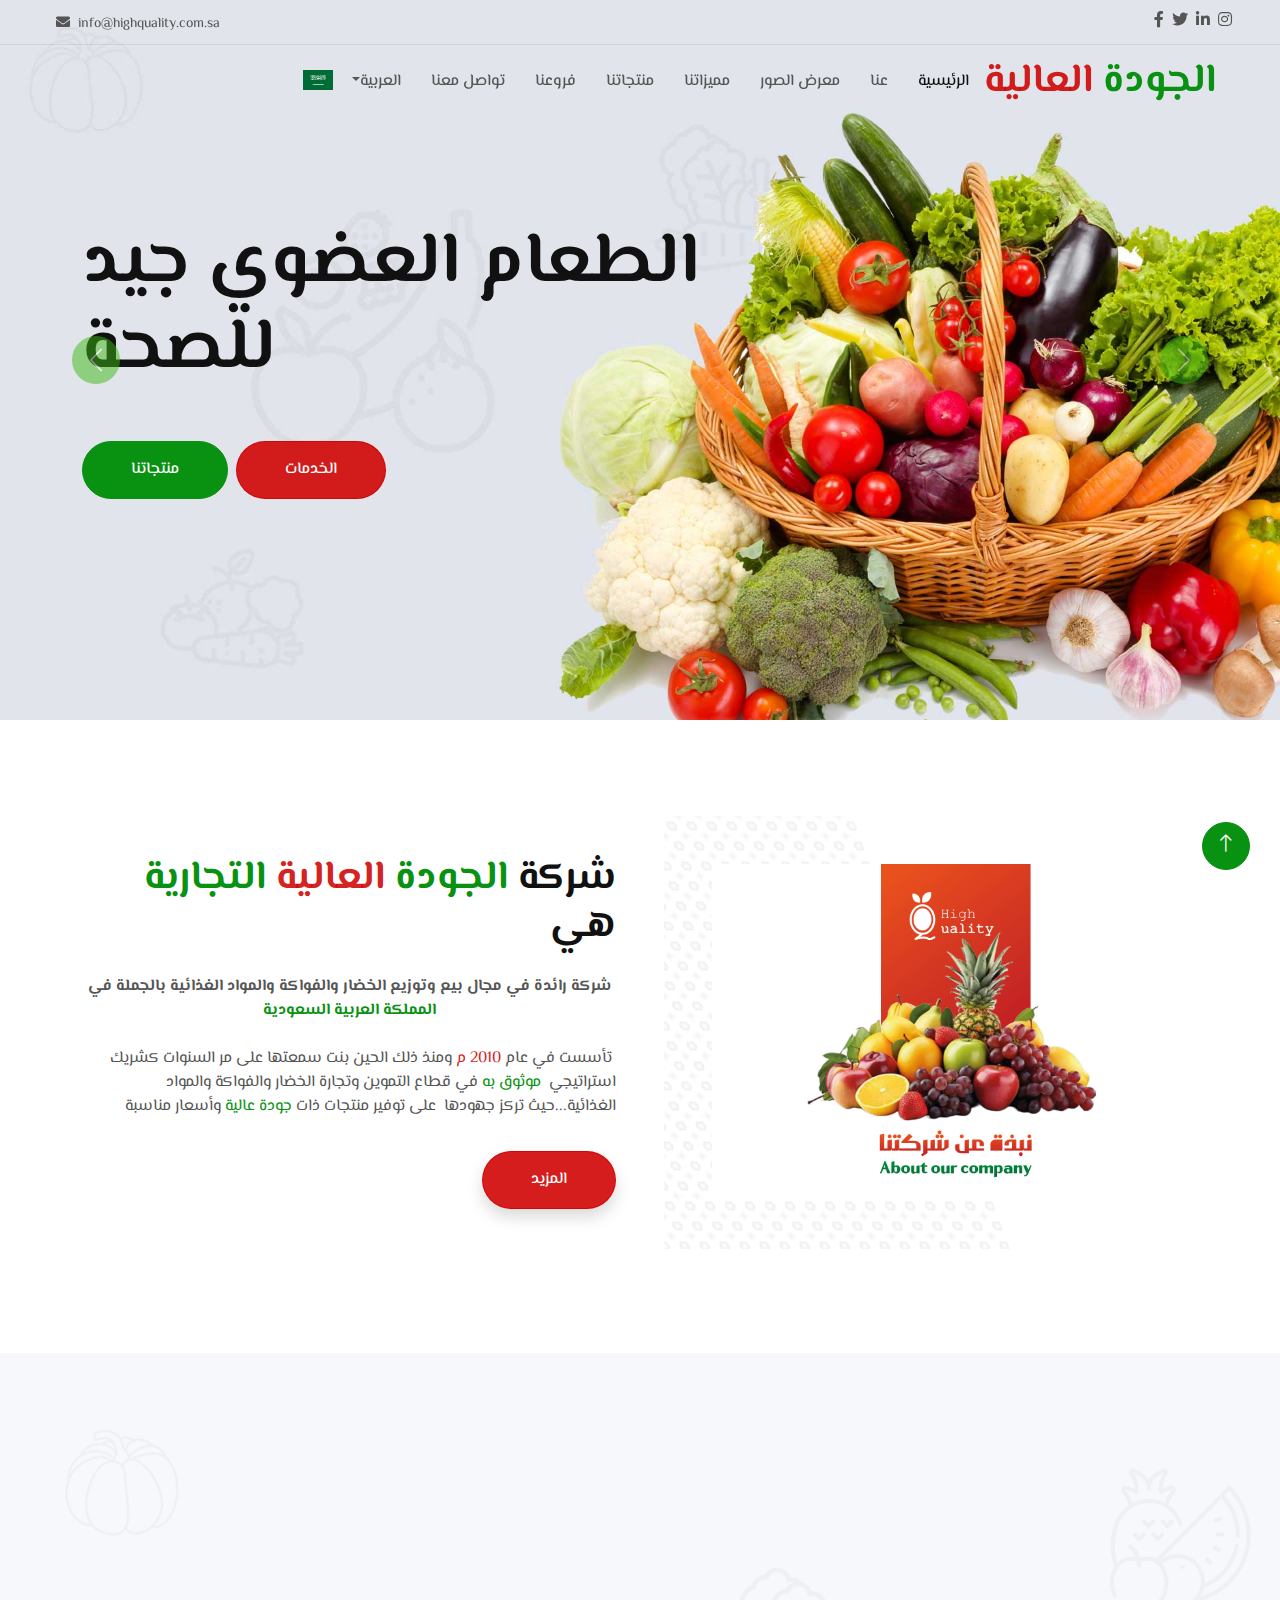
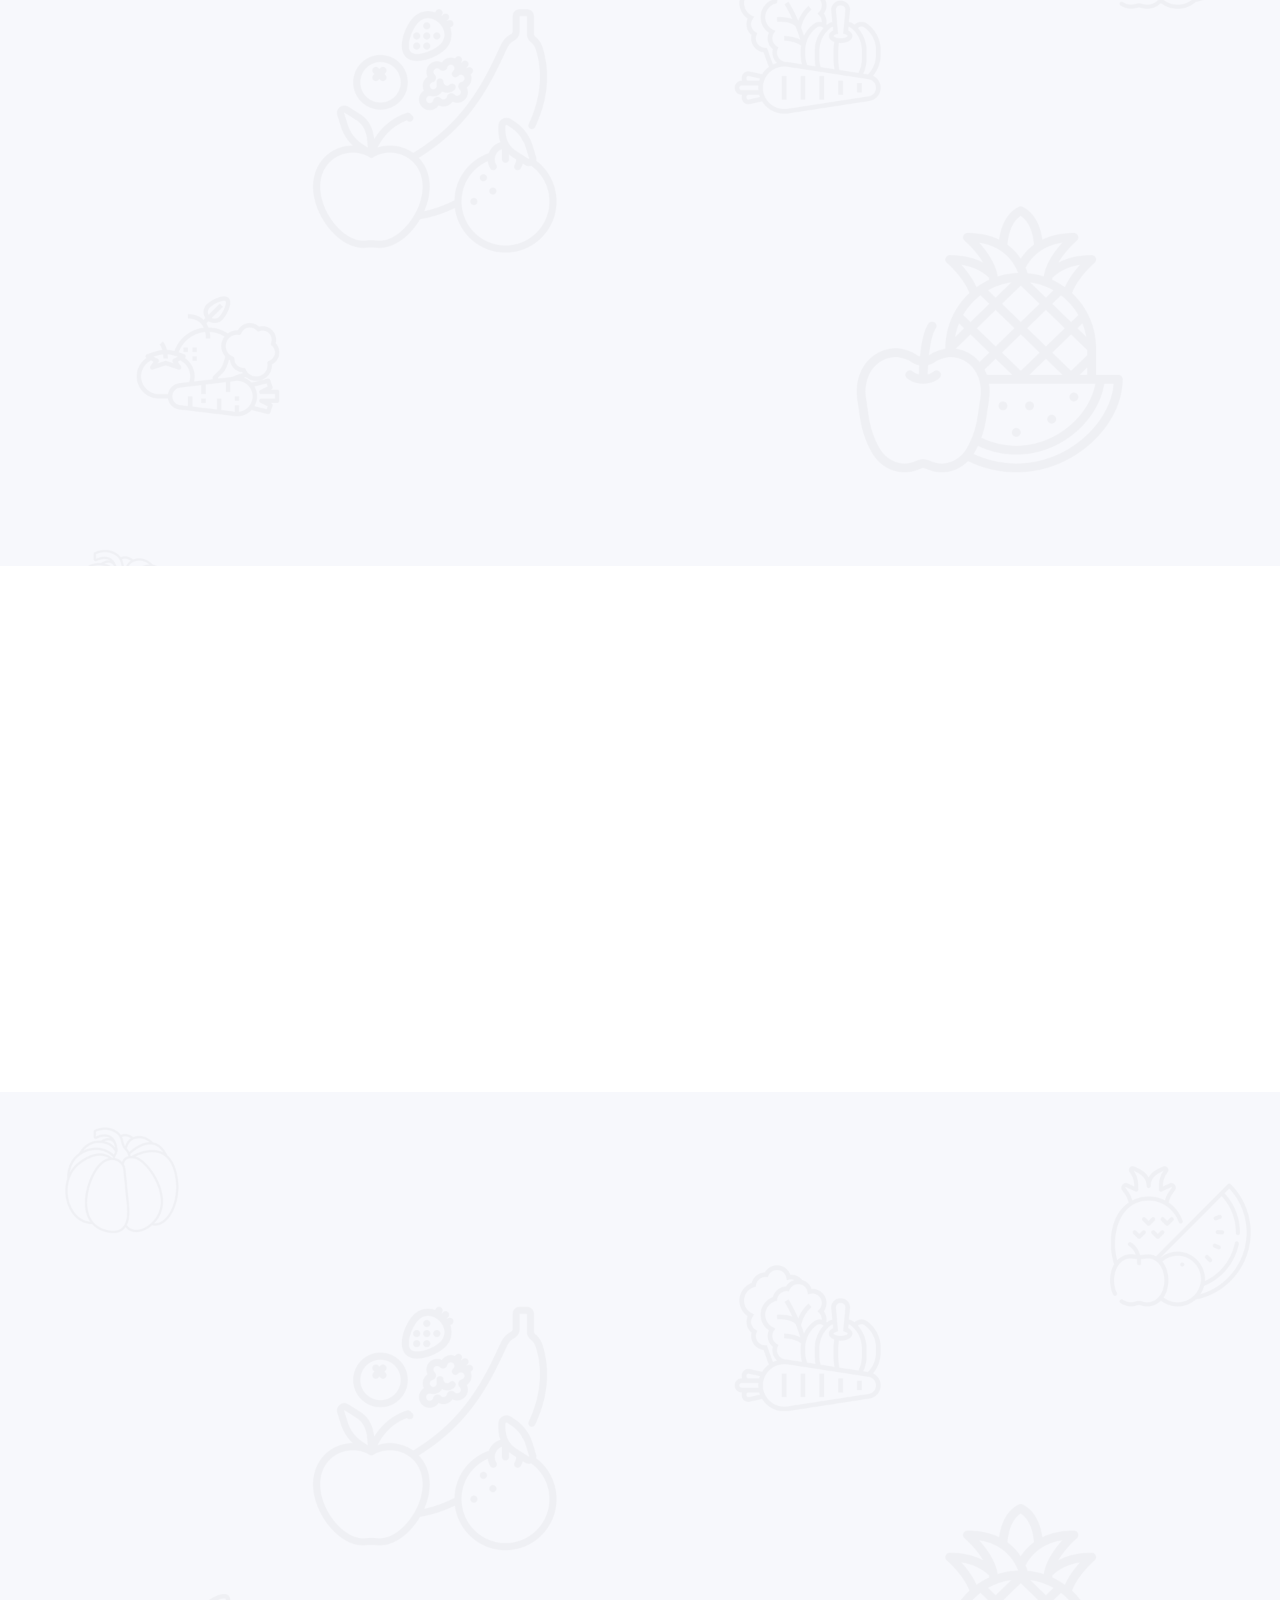
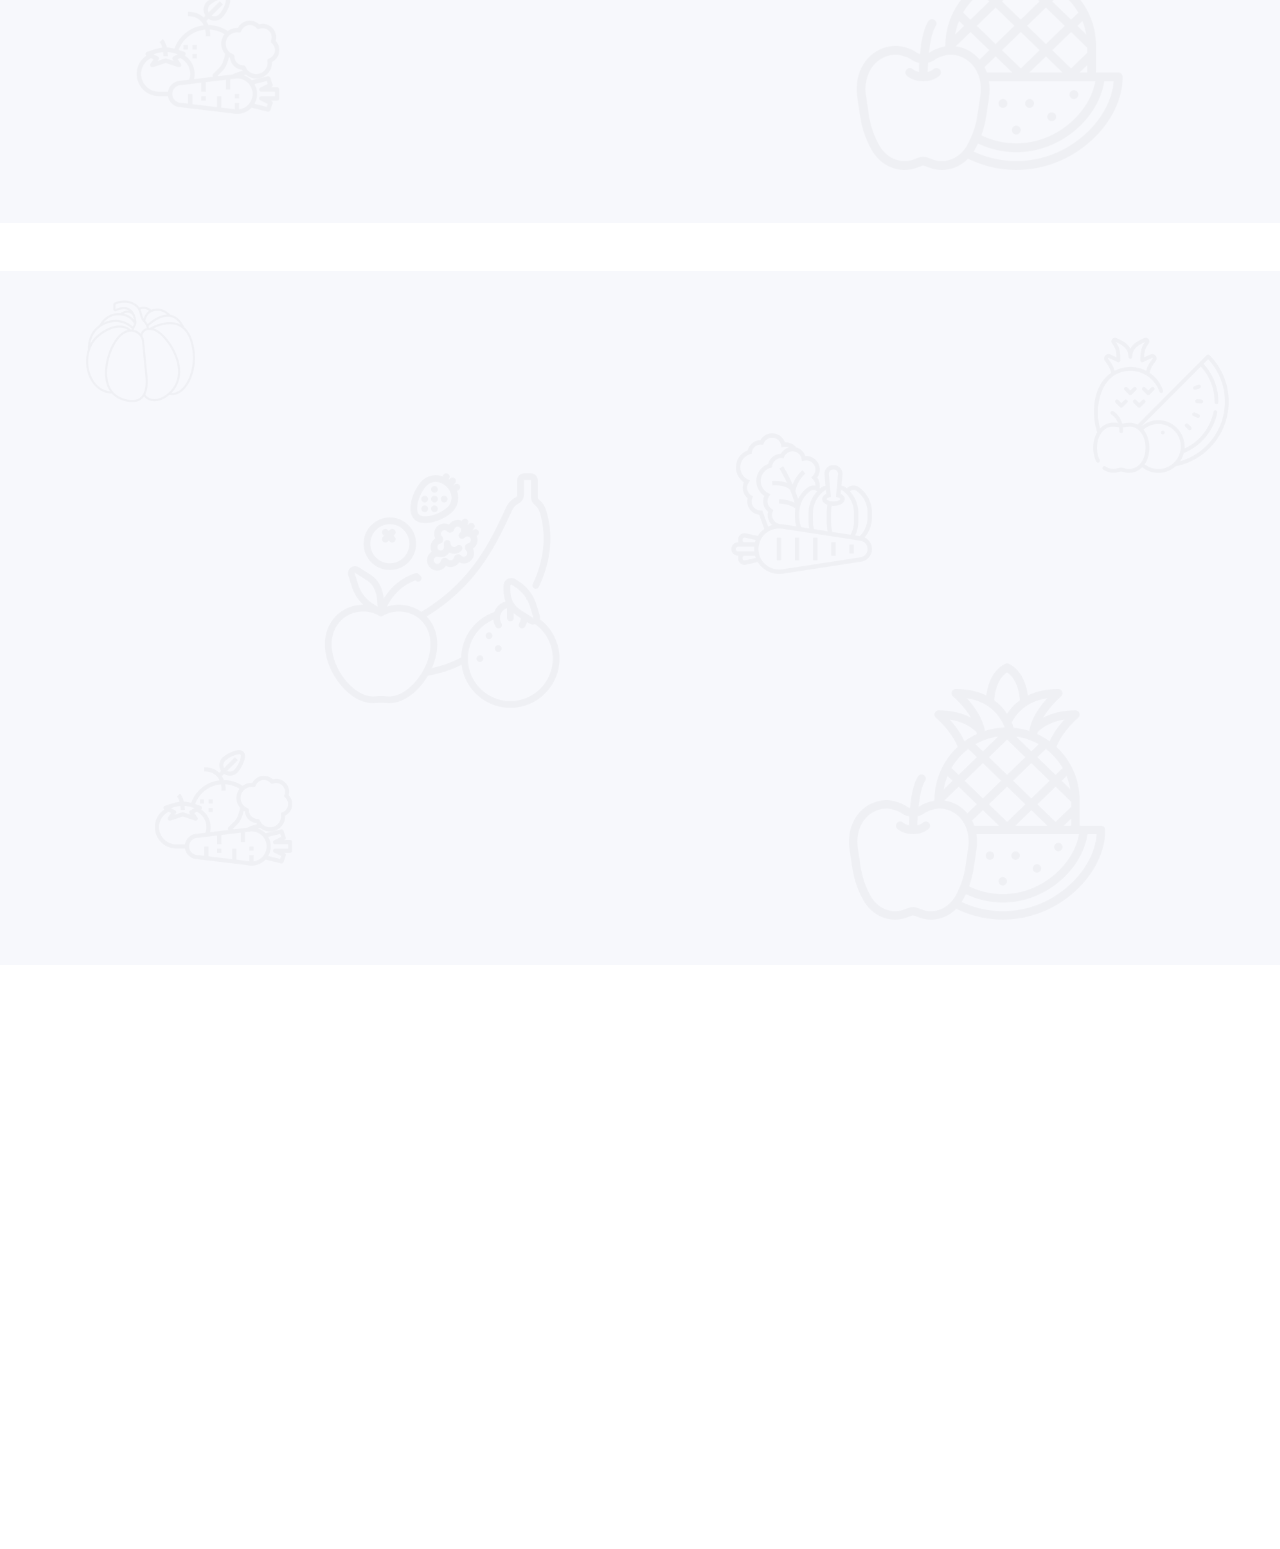
<file: single_product.html>
<!DOCTYPE html>
<html lang="ar">

<head>
    <meta charset="utf-8" />
    <title>شركة الجودة العالية التجارية</title>
    <meta content="width=device-width, initial-scale=1.0" name="viewport" />
    <meta content name="keywords" />
    <meta content name="description" />

    <!-- Favicon -->
    <link href="img/favicon.ico" rel="icon" />

    <!-- Google Web Fonts -->
    <link rel="preconnect" href="https://fonts.googleapis.com" />
    <link rel="preconnect" href="https://fonts.gstatic.com" crossorigin />
    <link href="https://fonts.googleapis.com/css2?family=El+Messiri:wght@400;500&display=swap" rel="stylesheet" />

    <!-- Icon Font Stylesheet -->
    <link href="https://cdnjs.cloudflare.com/ajax/libs/font-awesome/5.10.0/css/all.min.css" rel="stylesheet" />
    <link href="https://cdn.jsdelivr.net/npm/bootstrap-icons@1.4.1/font/bootstrap-icons.css" rel="stylesheet" />

    <!-- Libraries Stylesheet -->
    <link href="lib/animate/animate.min.css" rel="stylesheet" />
    <link href="lib/owlcarousel/assets/owl.carousel.min.css" rel="stylesheet" />

    <!-- Customized Bootstrap Stylesheet -->
    <link href="css/bootstrap.min.css" rel="stylesheet" />

    <!-- Template Stylesheet -->
    <link href="css/style.css" rel="stylesheet" />
</head>


</div>



<!-- بداية الدوران -->
<div id="spinner"
    class="show bg-white position-fixed translate-middle w-100 vh-100 top-50 start-50 d-flex align-items-center justify-content-center">
    <div class="spinner-border text-primary" role="status"></div>
</div>
<!-- نهاية الدوران -->

<!-- بداية شريط التنقل -->
<div class="container-fluid fixed-top px-0 wow fadeIn" data-wow-delay="0.1s">
    <div class="top-bar row gx-0 align-items-center d-none d-lg-flex" dir="ltr">
        <div class="col-lg-7 px-5 text-start">

            <small class="mb-4"><i class="fa fa-envelope m-2"></i>info@highquality.com.sa</small>
        </div>
        <div class="col-lg-5 px-5 text-end">
            <small></small>
            <a class="text-body ms-1" href="#"><i class="fab fa-facebook-f"></i></a>
            <a class="text-body ms-1" href="#"><i class="fab fa-twitter"></i></a>
            <a class="text-body ms-1" href="#"><i class="fab fa-linkedin-in"></i></a>
            <a class="text-body ms-1" href="https://www.instagram.com/high_qualitysa/"><i class="fab fa-instagram"></i></a>
        </div>
    </div>

    <nav class="navbar navbar-expand-lg navbar-light py-lg-0 px-lg-5 wow fadeIn" data-wow-delay="0.1s">
        <a href="index.html" class="navbar-brand ms-4 ms-lg-0">
            <h1 class="fw-bold text-primary m-0">
                <span data-i18n="brandName"></span> <span class="text-secondary" data-i18n="brandSubName"> </span>
            </h1>

        </a>


        <button type="button" class="navbar-toggler ms-4" data-bs-toggle="collapse" data-bs-target="#navbarCollapse">
            <span class="navbar-toggler-icon"></span>
        </button>
        <div class="collapse navbar-collapse" id="navbarCollapse">
            <div class="navbar-nav ms-auto p-4 p-lg-0">
                <a href="#home" class="nav-item nav-link active" data-i18n="home"></a>
                <a href="about.html" class="nav-item nav-link" data-i18n="about_us"> </a>
                <a href="gallery.html#penf" class="nav-item nav-link" data-i18n="blog_gallery"></a>
                <a href="about.html#spc" class="nav-item nav-link" data-i18n="features"></a>
                <a href="product.html" class="nav-item nav-link" data-i18n="products"></a>
                <a href="testimonial.html#sop" class="nav-item nav-link" data-i18n="branches"></a>



                <a href="contact.html" class="nav-item nav-link" data-i18n="contact_us"> </a>
                <!-- <div class="language nav-item nav-link ">

                    <select id="select">

                        <option value="english" onclick="changeLanguage('en')" data-image="us.png">English</option>
                        <option value="arabic" onclick="changeLanguage('ar')" data-image="sa.png">العربية</option>
                    </select>
                     <img src="img/sa.png"  id="img-flag" style="width: 20px;" alt="">

                    <i class="fa fa-language" aria-hidden="true"></i>

                </div> -->

                <div class="nav-item dropdown">
                    <a href="#" class="nav-link dropdown-toggle" data-bs-toggle="dropdown" data-i18n="language"
                        id="languageLink"></a>
                    <div class="dropdown-menu m-0" id="languageDropdown">
                        <a href="#" value="en" onclick="changeLanguage('en')" class="dropdown-item">
                            English <img src="img/us.png" alt="Language Flag" class=" float-end" style="width: 30px;" />
                        </a>
                        <a href="#" value="ar" onclick="changeLanguage('ar')" class="dropdown-item">
                            العربية <img src="img/sa.png" class=" float-end" alt="Language Flag"
                                style="width: 30px; " />
                        </a>
                    </div>
                </div>

                <img src="" alt="Language Flag" class="language-flag"
                    style="width: 30px;height: 20px;margin-top:25px" />
            </div>

        </div>

    </nav>
</div>
<!-- نهاية شريط التنقل -->
<div id="container">


    <div class="ar">






        <!-- بداية الكاروسيل -->
        <div class="container-fluid p-0 mb-5 wow fadeIn " id="home" dir="ltr" data-wow-delay="0.1s">
            <div id="header-carousel" class="carousel slide" data-bs-ride="carousel">
                <div class="carousel-inner">
                    <div class="carousel-item active">
                        <img class="w-100" src="img/carousel-1.jpg" alt="الصورة" />
                        <div class="carousel-caption">
                            <div class="container">
                                <div class="row justify-content-start">
                                    <div class="col-lg-7">
                                        <h1 class="display-2 mb-5 animated slideInDown">
                                            الطعام العضوي جيد للصحة
                                        </h1>
                                        <a href="product.html"
                                            class="btn btn-primary rounded-pill py-sm-3 px-sm-5">منتجاتنا</a>
                                        <a href="about.html#goal"
                                            class="btn btn-secondary rounded-pill py-sm-3 px-sm-5 ms-1">الخدمات</a>
                                    </div>
                                </div>
                            </div>
                        </div>
                    </div>
                    <div class="carousel-item">
                        <img class="w-100" src="img/carousel-2.jpg" alt="الصورة" />
                        <div class="carousel-caption">
                            <div class="container">
                                <div class="row justify-content-start">
                                    <div class="col-lg-7">
                                        <h1 class="display-2 mb-5 animated slideInDown">
                                            الطعام الطبيعي دائماً صحي
                                        </h1>
                                        <a href class="btn btn-primary rounded-pill py-sm-3 px-sm-5">المنتجات</a>
                                        <a href class="btn btn-secondary rounded-pill py-sm-3 px-sm-5 ms-1">الخدمات</a>
                                    </div>
                                </div>
                            </div>
                        </div>
                    </div>
                </div>
                <button class="carousel-control-prev" type="button" data-bs-target="#header-carousel"
                    data-bs-slide="prev">
                    <span class="carousel-control-prev-icon" aria-hidden="true"></span>
                    <span class="visually-hidden">السابق</span>
                </button>
                <button class="carousel-control-next" type="button" data-bs-target="#header-carousel"
                    data-bs-slide="next">
                    <span class="carousel-control-next-icon" aria-hidden="true"></span>
                    <span class="visually-hidden">التالي</span>
                </button>
            </div>
        </div>
        <!-- نهاية الكاروسيل -->

        <!-- بداية حول -->
        <div class="container-xxl py-5" id="about">
            <div class="container">
                <div class="row g-5 align-items-center">
                    <div class="col-lg-6 wow fadeIn" data-wow-delay="0.1s">
                        <div class="about-img position-relative overflow-hidden p-5 pe-0">
                            <img class="img-fluid w-100" src="img/about2.png" />
                        </div>
                    </div>
                    <div class="col-lg-6 wow fadeIn " data-wow-delay="0.5s">
                        <h1 class="display-6 mb-4  fw-bold  m-0"> شركة
                            <span class="text-primary"> الجودة</span> <span class="text-secondary">العالية </span> <span
                                class="text-primary"> التجارية</span> هي

                        </h1>
                        <p class="mb-4 text-center fw-bold">
                            شركة رائدة في مجال بيع وتوزيع الخضار والفواكة والمواد الغذائية بالجملة في <span
                                class="text-primary">المملكة العربية
                                السعودية</span>
                        </p>
                        <p>
                            <i class=" ms-1"></i>تأسست في عام <span class="text-secondary    ">2010 م </span>ومنذ
                            ذلك الحين بنت سمعتها على مر السنوات كشريك استراتيجي
                            <i class=" ms-1"></i><span class="text-primary  ">موثوق به</span> في قطاع التموين
                            وتجارة الخضار والفواكة
                            والمواد الغذائية...حيث تركز جهودها
                            <i class=" ms-1"></i> على توفير منتجات ذات <span class="text-primary  ">جودة
                                عالية</span> وأسعار مناسبة
                        </p>


                        <a href="about.html" class="btn btn-secondary  shadow rounded-pill py-3 px-5 mt-3">المزيد</a>
                    </div>
                </div>
            </div>
        </div>
        <!-- نهاية حول -->


        <!-- بداية الميزات -->

        <div class="py-2" id="spc">
            <div class="container-fluid bg-light bg-icon my-5 py-6">
                <div class="container">
                    <div class="section-header text-center mx-auto mb-5 wow fadeInUp" data-wow-delay="0.1s"
                        style="max-width: 500px">
                        <h1 class="display-5 mb-3"> مميزاتنا</h1>


                    </div>
                    <div class="row g-4">
                        <div class="col-lg-4 col-md-6 wow fadeInUp" data-wow-delay="0.1s">
                            <div class="bg-white text-center h-100 p-4 p-xl-5">
                                <img class="img-fluid mb-4" src="img/icon-1.png" alt />
                                <h4 class="mb-3">عملية طبيعية</h4>
                                <p class="mb-4">
                                    عملية زراعة الخضروات والفواكه بشكل طبيعي تعتمد على استخدام أساليب زراعية صديقة
                                    للبيئة وخالية
                                    من المبيدات الكيميائية، مما يحقق منتجات صحية وطبيعية ذات جودة عالية ويحفظ التوازن
                                    البيئي.
                                </p>
                                <a href="about.html#spc"
                                    class="btn btn-outline-primary border-2 py-2 px-4 rounded-pill">المزيد</a>
                            </div>
                        </div>
                        <div class="col-lg-4 col-md-6 wow fadeInUp" data-wow-delay="0.3s">
                            <div class="bg-white text-center h-100 p-4 p-xl-5">
                                <img class="img-fluid mb-4" src="img/icon-2.png" alt />
                                <h4 class="mb-3">منتجات عضوية</h4>
                                <p class="mb-4">

                                    المنتجات العضوية تمثل خيارًا صحيًا ومستدامًا، حيث تنمو بطرق تحترم البيئة وتستخدم
                                    أساليب
                                    زراعية خالية من المواد الكيميائية الضارة. يتميز هذا النهج بتوفير منتجات طبيعية ذات
                                    جودة
                                    عالية، وتحترم التنوع البيولوجي، وتقدم قيمة غذائية ممتازة. </p>
                                <a href="about.html#spc"
                                    class="btn btn-outline-primary border-2 py-2 px-4 rounded-pill">المزيد</a>
                            </div>
                        </div>
                        <div class="col-lg-4 col-md-6 wow fadeInUp" data-wow-delay="0.5s">
                            <div class="bg-white text-center h-100 p-4 p-xl-5">
                                <img class="img-fluid mb-4" src="img/icon-3.png" alt />
                                <h4 class="mb-3">آمن بيولوجيًا</h4>
                                <p class="mb-4">

                                    المصطلح "آمن بيولوجيًا" يشير إلى أن المنتجات تنتج باستخدام أساليب زراعية عضوية تحافظ
                                    على صحة
                                    التربة وتحمي البيئة، مما يسهم في تقديم منتجات غذائية خالية من المبيدات الكيميائية
                                    والمواد
                                    الضارة. </p>
                                <a href="about.html#spc"
                                    class="btn btn-outline-primary border-2 py-2 px-4 rounded-pill">المزيد</a>
                            </div>
                        </div>
                    </div>
                </div>
            </div>
        </div>

        <!-- نهاية الميزات -->


        <!-- Product Start -->
        <div class="container-xxl py-5" dir="rtl" id="spc">
            <div class="container">
                <div class="row g-0 gx-5 align-items-center">
                    <div class="col-lg-12">
                        <div class="section-header text-center mb-5 wow fadeInUp " data-wow-delay="0.1s">
                            <h1 class="display-5 mb-3">سؤال <span class="text-secondary"><span
                                        class="text-primary">..</span> !</span></h1>
                            <p>
                            <h1 class="display-6 mb-4 text-end    m-0"> لماذا
                                <span class="text-primary">نحن

                                </span>
                                <span class="text-secondary">؟

                                </span>

                            </h1>

                            <p>
                                كشركة. نحن نفخر بقدرتنا على الحفاظ على علاقات قوية مع شركائنا. نحن تسعى جاهدين لضمان عدم
                                المساس
                                أبدا بالتزامنا بجودة المنتج ورضا العملاء.
                                ونتطلع لشراكة مثمرة مع العملاء الجدد مع التأكيد على التزامنا الدائم بتحقيق أعلى.
                                معايير الجودة والخدمة.
                                تأمل أن تفكروا في شركة تجارية عالية الجودة لتلبية جميع احتياجاتكم من المنتجات والمواد
                                الغذائية.
                                ونتطلع إلى إمكانية العمل محكم وتؤمن بأنكم ستكونوا راضين بشكل استثنائي عن جودة منتجاتنا
                                وخدماتنا.
                                وتؤكد على استعدادنا لتلبية احتياجاتكم بكفاءة واحتراف.
                            </p>

                            <h6 class="fw-bold text-primary mb-4">
                                High <span class="text-secondary">Quality </span>
                            </h6>
                            </p>
                        </div>

                    </div>

                </div>

            </div>
        </div>

        <!-- Product End -->
        <div class="container-fluid bg-light bg-icon my-5 py-6">
            <div class="container">
                <div class="row g-0 gx-5 align-items-end">
                    <div class="col-lg-6">
                        <div class="section-header text-start mb-5 wow fadeInUp" data-wow-delay="0.1s"
                            style="max-width: 500px;">
                            <h1 class="display-5 mb-3">منتجاتنا</h1>
                            <p>تعتمد على استخدام أساليب زراعية صديقة للبيئة وخالية من المبيدات الكيميائية، مما يحقق
                                منتجات
                                صحية وطبيعية ذات جودة عالية ويحفظ التوازن البيئي.</p>
                        </div>
                    </div>
                    <div class="col-lg-6 text-start text-lg-end wow slideInRight" data-wow-delay="0.1s">

                    </div>

                </div>
                <div class="tab-content">
                    <div id="tab-1" class="tab-pane fade show p-0 active">
                        <div class="row g-4">
                            <div class="col-xl-3 col-lg-4 col-md-6   wow fadeInUp" data-wow-delay="0.1s">
                                <div class="product-item">
                                    <div class="position-relative bg-light overflow-hidden">
                                        <img class="img-fluid w-100  " src="img/product-1.jpg" alt="">

                                    </div>

                                    <div class="d-flex border-top">


                                    </div>
                                </div>
                            </div>
                            <div class="col-xl-3 col-lg-4 col-md-6   wow fadeInUp" data-wow-delay="0.1s">
                                <div class="product-item">
                                    <div class="position-relative bg-light overflow-hidden">
                                        <img class="img-fluid w-100  " src="img/product-8.jpg" alt="">

                                    </div>

                                    <div class="d-flex border-top">


                                    </div>
                                </div>
                            </div>
                            <div class="col-xl-3 col-lg-4 col-md-6   wow fadeInUp" data-wow-delay="0.1s">
                                <div class="product-item">
                                    <div class="position-relative bg-light overflow-hidden">
                                        <img class="img-fluid w-100  " src="img/product-6.jpg" alt="">

                                    </div>

                                    <div class="d-flex border-top">


                                    </div>
                                </div>
                            </div>


                            <div class="col-12 text-center wow fadeInUp" data-wow-delay="0.1s">
                                <a class="btn btn-primary rounded-pill py-3 px-5" href="product.html"> تصفح المزيد من
                                    المنتجات</a>
                            </div>
                        </div>
                    </div>

                </div>
            </div>
        </div>




        <!-- بداية التوصيات -->
        <div class="container-fluid bg-light bg-icon py-6 mb-5" dir="ltr" id="sop">
            <div class="container">
                <div class="section-header text-center mx-auto mb-5 wow fadeInUp" data-wow-delay="0.1s"
                    style="max-width: 500px">
                    <h1 class="display-5 mb-3"> فروعنا</h1>
                </div>
                <div class="owl-carousel testimonial-carousel wow fadeInUp" data-wow-delay="0.1s">
                    <div class="testimonial-item position-relative bg-white p-5 mt-4">
                        <i class="fa fa-quote-left fa-3x text-primary position-absolute top-0 start-0 mt-n4 ms-5"></i>
                        <p class="mb-4">
                        <p>

                            8096 الدمام حي الصناعية 2727 ش.عيون اليمامة
                        <p>
                            Sharqiah@highquality.com.sa البريد الإلكتروني : ء

                        </p>
                        <p>
                            جوال: 0501773202

                        </p>

                        </p>

                        </p>
                        <div class="d-flex align-items-center">
                            <img class="flex-shrink-0 rounded-circle" src="img/locate.png" alt />
                            <div class="ms-1">
                                <h5 class="mb-1">فرع المنطقة الشرقية </h5>
                                <span>الرمز البريدي : 20442</span>
                            </div>
                        </div>
                    </div>
                    <div class="testimonial-item position-relative bg-white p-5 mt-4">
                        <i class="fa fa-quote-left fa-3x text-primary position-absolute top-0 start-0 mt-n4 ms-5"></i>
                        <p class="mb-4">
                        <p>

                            8564 جدة حي الصفا 4655 ش.عبد الله الشربتلي
                        <p>
                            Jeddah@highquality.com.sa البريد الإلكتروني : ء

                        </p>
                        <p>
                            جوال: 050682074

                        </p>

                        </p>


                        </p>
                        <div class="d-flex align-items-center">
                            <img class="flex-shrink-0 rounded-circle" src="img/locate.png" alt />
                            <div class="ms-1">
                                <h5 class="mb-1">فرع المنطقة الغربية </h5>
                                <span>الرمز البريدي : 23454</span>
                            </div>
                        </div>
                    </div>
                    <div class="testimonial-item position-relative bg-white p-5 mt-4">
                        <i class="fa fa-quote-left fa-3x text-primary position-absolute top-0 start-0 mt-n4 ms-5"></i>
                        <p class="mb-4">
                        <p>

                            الرياض العزيزية 3793 ش امان بن الحكم 6501
                        <p>
                            info@highquality.com.sa البريد الإلكتروني : ء

                        </p>
                        <p>
                            جوال: 0505501985

                        </p>

                        </p>


                        </p>
                        <div class="d-flex align-items-center">
                            <img class="flex-shrink-0 rounded-circle" src="img/locate.png" alt />
                            <div class="ms-1">
                                <h5 class="mb-1"> المركز الرئيسي </h5>
                                <span>الرمز البريدي : 14512</span>
                            </div>
                        </div>
                    </div>
                    <!-- الإضافات لبقية التوصيات -->
                </div>
            </div>
        </div>
        <!-- نهاية التوصيات -->




        <!-- بداية الفوتر -->
        <div class="container-fluid bg-dark footer mt-5 pt-5 wow fadeIn" dir="ltr" data-wow-delay="0.1s">
            <div class="container py-5">
                <div class="row g-5">
                    <div class="col-lg-3 col-md-6">
                        <h1 class="fw-bold text-primary mb-4">
                            High <span class="text-secondary">Quality </span>
                        </h1>
                        <p>
                            إذا كان لديكم أي استفسارات أو كنتم ترغبون في معرفة المزيد عن شركتنا.
                            فلا تترددوا بالاتصال بنا في أي وقت...
                        <p>
                            If you have any inquiries or would like to know more about our company
                            Do not hesitate to contact us at any time
                        </p>

                        </p>
                        <div class="d-flex pt-2">
                            <a class="btn btn-square btn-outline-light rounded-circle ms-1" href="twitter_link"><i
                                class="fab fa-twitter"></i></a>
                            <a class="btn btn-square btn-outline-light rounded-circle ms-1" href="facebook_link"><i
                                class="fab fa-facebook-f"></i></a>
                            <a class="btn btn-square btn-outline-light rounded-circle ms-1" href="https://www.instagram.com/high_qualitysa/"><i
                                    class="fab fa-instagram"></i></a>
                            <a class="btn btn-square btn-outline-light rounded-circle ms-0" href="snapchat_link"><i
                                class="fab fa-snapchat"></i></a>
                        </div>
                    </div>
                    <div class="col-lg-4 col-md-6" dir="rtl">
                        <h4 class="text-light mb-4">العنوان</h4>
                        <p>
                            <i class="fa fa-map-marker-alt ms-3"> </i> <span class="ms-1"> المركز الرئيسي : </span>
                            الرياض العزيزية 2780 ش امان بن الحكم 8801
                        <p> الرمز البريدي : 14818
                        </p>
                        </p>



                        <p><i class="fa fa-phone-alt ms-3"></i>0505501985</p>
                        <p><i class="fa fa-envelope ms-3"></i>info@highquality.com.sa</p>
                    </div>
                    <div class="col-lg-4 col-md-6">

                        <h4 class="text-light mb-4">روابط سريعة</h4>
                        <a class="btn btn-link" href="#about">عنا</a>
                        <a class="btn btn-link" href="contact.html">تواصل معنا</a>
                        <a class="btn btn-link" href="#spc">مميزاتنا</a>
                        <a class="btn btn-link" href="#goal"> مهمتنا </a>
                        <a class="btn btn-link" href="gallery.html">الصور</a>
                    </div>


                </div>
            </div>
            <div class="container-fluid copyright">
                <div class="container">
                    <div class="row">
                        <div class="col-md-6 text-center text-md-start mb-3 mb-md-0">
                            &copy; <a href="#"><span class=" text-primary ">
                                    High <span class="text-secondary">Quality </span>
                                </span> 2024</a>، كل الحقوق محفوظة.
                        </div>
                        <div class="col-md-6 text-center text-md-end " dir="rtl">
                            <!--/*** This template is free as long as you keep the footer author’s credit link/attribution link/backlink. If you'd like to use the template without the footer author’s credit link/attribution link/backlink, you can purchase the Credit Removal License from "https://www.instagram.com/mod.wir//credit-removal". Thank you for your support. ***/-->
                            تصميم بواسطة <a href="https://www.instagram.com/mod.wir/">ModWir ,LLC</a>
                        </div>
                    </div>
                </div>
            </div>
        </div>
        <!-- نهاية الفوتر -->
    </div>



    <div class="en">




        <!-- Start of Footer -->
        <div class="container-fluid bg-dark footer mt-5 pt-5 wow fadeIn" dir="ltr" data-wow-delay="0.1s">
            <div class="container py-5">
                <div class="row g-5">
                    <div class="col-lg-3 col-md-6">
                        <h1 class="fw-bold text-primary mb-4">
                            High <span class="text-secondary">Quality </span>
                        </h1>
                        <p>
                            If you have any inquiries or would like to know more about our company, do not hesitate to
                            contact us at any time.
                        </p>
                        <p>
                            إذا كان لديكم أي استفسارات أو كنتم ترغبون في معرفة المزيد عن شركتنا، فلا تترددوا بالاتصال
                            بنا في أي وقت.
                        </p>
                        <div class="d-flex pt-2">
                            <a class="btn btn-square btn-outline-light rounded-circle ms-1" href="twitter_link"><i
                                class="fab fa-twitter"></i></a>
                            <a class="btn btn-square btn-outline-light rounded-circle ms-1" href="facebook_link"><i
                                class="fab fa-facebook-f"></i></a>
                            <a class="btn btn-square btn-outline-light rounded-circle ms-1" href="https://www.instagram.com/high_qualitysa/"><i
                                    class="fab fa-instagram"></i></a>
                            <a class="btn btn-square btn-outline-light rounded-circle ms-0" href="snapchat_link"><i
                                class="fab fa-snapchat"></i></a>
                        </div>
                    </div>
                    <div class="col-lg-4 col-md-6" dir="ltr">
                        <h4 class="text-light mb-4">Address</h4>
                        <p>
                            <i class="fa fa-map-marker-alt ms-3"></i> <span class="ms-1">Main Center:</span>
                            Riyadh, Al-Azizia 2780 Aman bin Al-Hakam Street 8801
                        </p>
                        <p>Postal Code: 14818</p>
                        <p><i class="fa fa-phone-alt ms-3"></i>0505501985</p>
                        <p><i class="fa fa-envelope ms-3"></i>info@highquality.com.sa</p>
                    </div>
                    <div class="col-lg-4 col-md-6">
                        <h4 class="text-light mb-4">Quick Links</h4>
                        <a class="btn btn-link" href="#about">About Us</a>
                        <a class="btn btn-link" href="contact.html">Contact Us</a>
                        <a class="btn btn-link" href="#spc">Our Features</a>
                        <a class="btn btn-link" href="#goal">Our Mission</a>
                        <a class="btn btn-link" href="gallery.html">Gallery</a>
                    </div>
                </div>
            </div>
            <div class="container-fluid copyright">
                <div class="container">
                    <div class="row">
                        <div class="col-md-6 text-center text-md-start mb-3 mb-md-0">
                            &copy; <a href="#"><span class=" text-primary ">
                                    High <span class="text-secondary">Quality </span>
                                </span> 2024</a>, All rights reserved.
                        </div>
                        <div class="col-md-6 text-center text-md-end" dir="ltr">
                            <!--/*** This template is free as long as you keep the footer author’s credit link/attribution link/backlink. If you'd like to use the template without the footer author’s credit link/attribution link/backlink, you can purchase the Credit Removal License from "https://www.instagram.com/mod.wir//credit-removal". Thank you for your support. ***/-->
                            Designed by <a href="https://www.instagram.com/mod.wir/">ModWir, LLC</a>
                        </div>
                    </div>
                </div>
            </div>
        </div>
        <!-- End of Footer -->
    </div>






</div>

<!-- Back to Top -->
<a href="#home" class="btn btn-lg btn-primary btn-lg-square rounded-circle back-to-top"><i
        class="bi bi-arrow-up"></i></a>

</div>
<!-- JavaScript Libraries -->
<script src="https://code.jquery.com/jquery-3.4.1.min.js"></script>
<script src="https://cdn.jsdelivr.net/npm/bootstrap@5.0.0/dist/js/bootstrap.bundle.min.js"></script>
<script src="lib/wow/wow.min.js"></script>
<script src="lib/easing/easing.min.js"></script>
<script src="lib/waypoints/waypoints.min.js"></script>
<script src="lib/owlcarousel/owl.carousel.min.js"></script>

<!-- Template Javascript -->
<script src="js/main.js"></script>


<script src="js/script.js"></script>
</body>

</html>
</file>
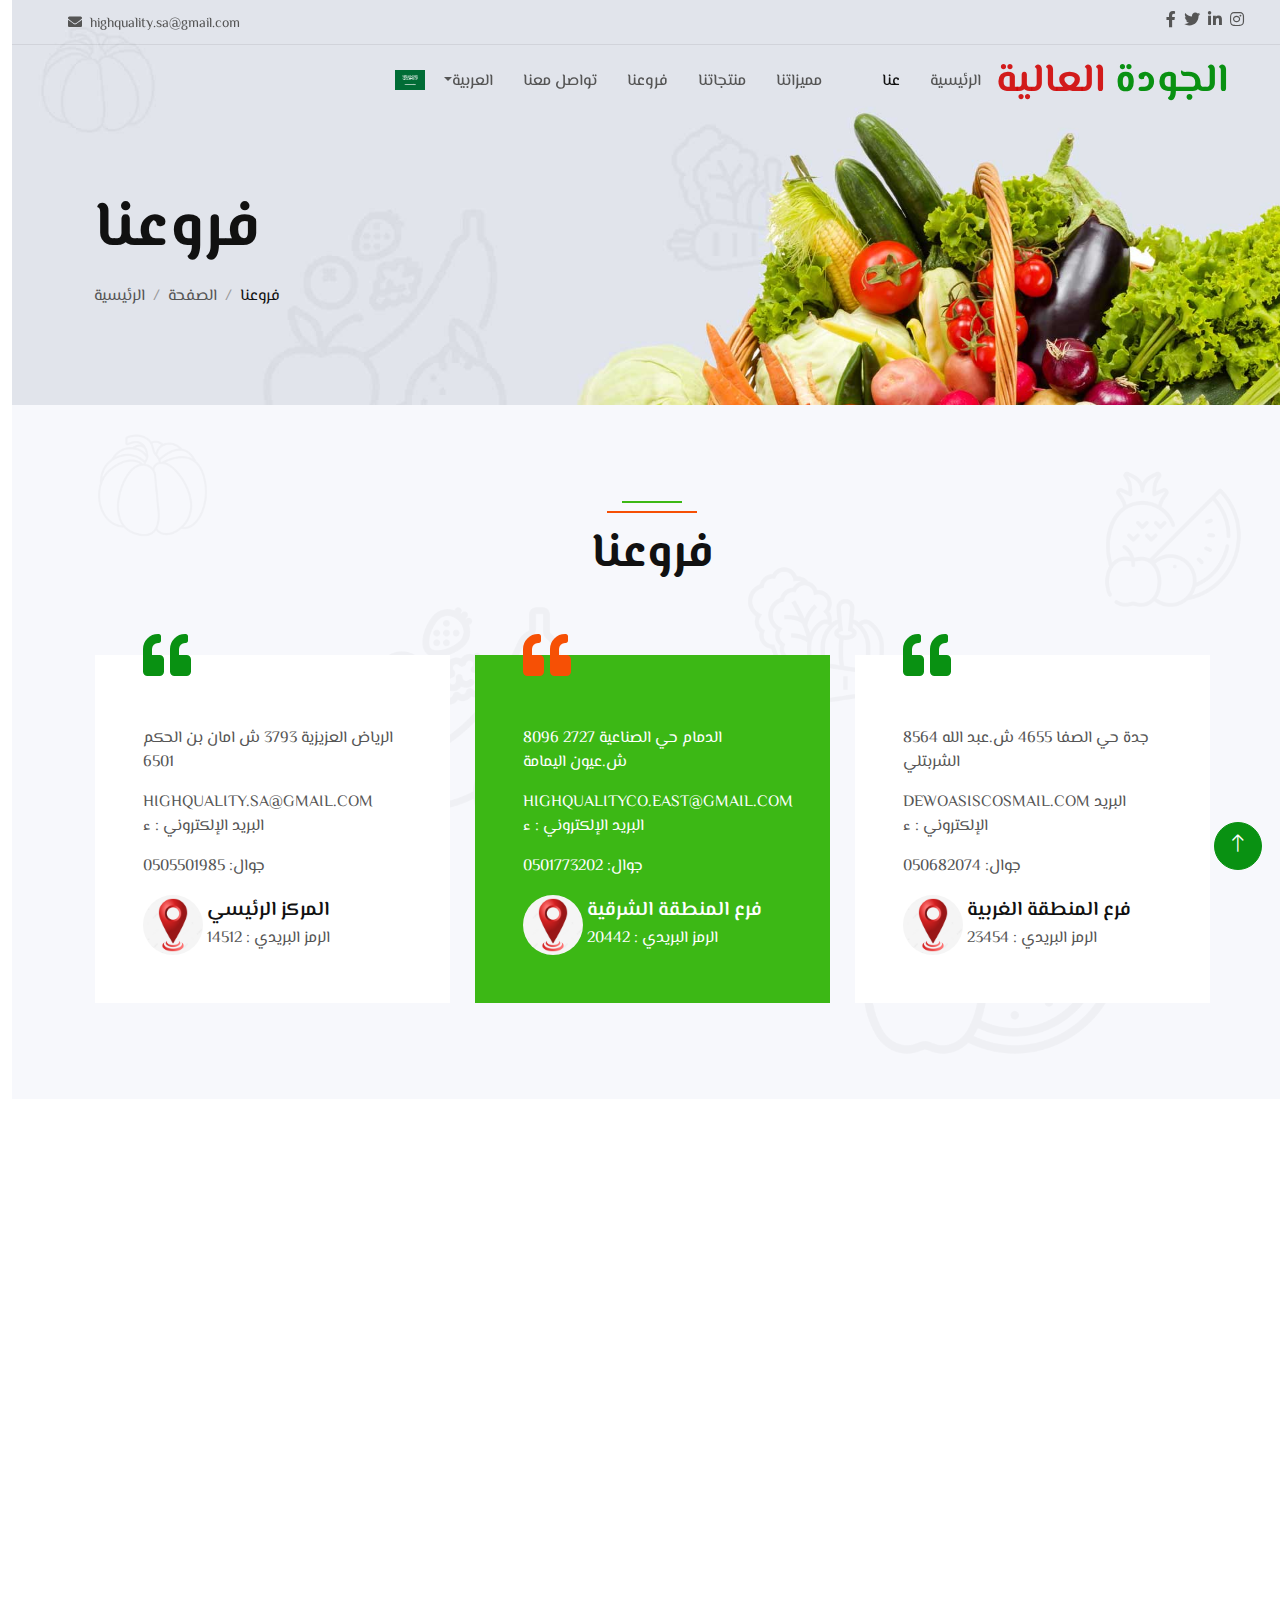
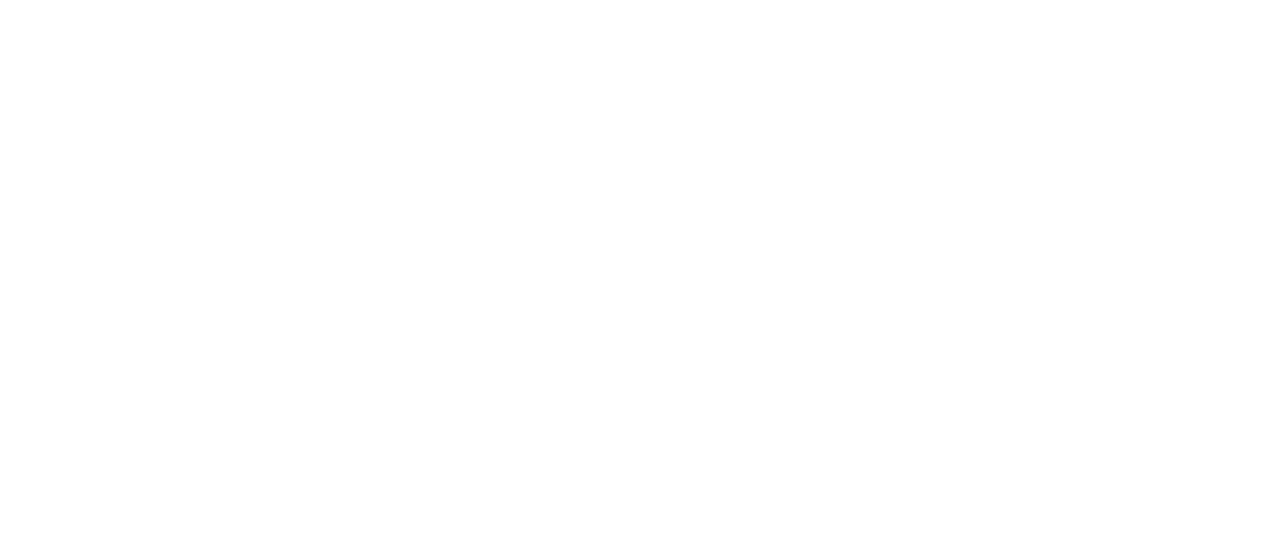
<file: testimonial.html>
<!DOCTYPE html>
<html lang="en">

<head>
    <meta charset="utf-8" />
    <title>شركة الجودة العالية التجارية</title>
    <meta content="width=device-width, initial-scale=1.0" name="viewport" />
    <meta content name="keywords" />
    <meta content name="description" />

    <!-- Favicon -->
    <link href="img/favicon.ico" rel="icon" />

    <!-- Google Web Fonts -->
    <link rel="preconnect" href="https://fonts.googleapis.com" />
    <link rel="preconnect" href="https://fonts.gstatic.com" crossorigin />
    <link href="https://fonts.googleapis.com/css2?family=El+Messiri:wght@400;500&display=swap" rel="stylesheet" />

    <!-- Icon Font Stylesheet -->
    <link href="https://cdnjs.cloudflare.com/ajax/libs/font-awesome/5.10.0/css/all.min.css" rel="stylesheet" />
    <link href="https://cdn.jsdelivr.net/npm/bootstrap-icons@1.4.1/font/bootstrap-icons.css" rel="stylesheet" />

    <!-- Libraries Stylesheet -->
    <link href="lib/animate/animate.min.css" rel="stylesheet" />
    <link href="lib/owlcarousel/assets/owl.carousel.min.css" rel="stylesheet" />

    <!-- Customized Bootstrap Stylesheet -->
    <link href="css/bootstrap.min.css" rel="stylesheet" />

    <!-- Template Stylesheet -->
    <link href="css/style.css" rel="stylesheet" />
</head>


</div>



<!-- بداية الدوران -->
<div id="spinner"
    class="show bg-white position-fixed translate-middle w-100 vh-100 top-50 start-50 d-flex align-items-center justify-content-center">
    <div class="spinner-border text-primary" role="status"></div>
</div>
<!-- نهاية الدوران -->

<!-- بداية شريط التنقل -->
<div class="container-fluid fixed-top px-0 wow fadeIn" data-wow-delay="0.1s">
    <div class="top-bar row gx-0 align-items-center d-none d-lg-flex" dir="ltr">
        <div class="col-lg-7 px-5 text-start">
            
            <small class="mb-4"><i class="fa fa-envelope m-2"></i>highquality.sa@gmail.com</small>
        </div>
        <div class="col-lg-5 px-5 text-end">
            <small></small>
            <a class="text-body ms-1" href><i class="fab fa-facebook-f"></i></a>
            <a class="text-body ms-1" href><i class="fab fa-twitter"></i></a>
            <a class="text-body ms-1" href><i class="fab fa-linkedin-in"></i></a>
            <a class="text-body ms-1" href><i class="fab fa-instagram"></i></a>
        </div>
    </div>

    <nav class="navbar navbar-expand-lg navbar-light py-lg-0 px-lg-5 wow fadeIn" data-wow-delay="0.1s">
        <a href="index.html" class="navbar-brand ms-4 ms-lg-0">
            <h1 class="fw-bold text-primary m-0">
                <span data-i18n="brandName"></span> <span class="text-secondary" data-i18n="brandSubName"> </span>
            </h1>

        </a>


        <button type="button" class="navbar-toggler ms-4" data-bs-toggle="collapse" data-bs-target="#navbarCollapse">
            <span class="navbar-toggler-icon"></span>
        </button>
        <div class="collapse navbar-collapse" id="navbarCollapse">
            <div class="navbar-nav ms-auto p-4 p-lg-0">
                <a href="index.html" class="nav-item nav-link " data-i18n="home"></a>
                <a href="about.html" class="nav-item nav-link active" data-i18n="about_us"> </a>
                <a href="about.html#penf" class="nav-item nav-link" data-i18n="efficient"></a>
                <a href="about.html#spc" class="nav-item nav-link" data-i18n="features"></a>
                <a href="product.html" class="nav-item nav-link" data-i18n="products"></a>
                <a href="testimonial.html#sop" class="nav-item nav-link" data-i18n="branches"></a>



                <a href="contact.html" class="nav-item nav-link" data-i18n="contact_us"> </a>
                <!-- <div class="language nav-item nav-link ">

                    <select id="select">

                        <option value="english" onclick="changeLanguage('en')" data-image="us.png">English</option>
                        <option value="arabic" onclick="changeLanguage('ar')" data-image="sa.png">العربية</option>
                    </select>
                     <img src="img/sa.png"  id="img-flag" style="width: 20px;" alt="">

                    <i class="fa fa-language" aria-hidden="true"></i>

                </div> -->

                <div class="nav-item dropdown">
                    <a href="#" class="nav-link dropdown-toggle" data-bs-toggle="dropdown" data-i18n="language"
                        id="languageLink"></a>
                    <div class="dropdown-menu m-0" id="languageDropdown">
                        <a href="#" value="en" onclick="changeLanguage('en')" class="dropdown-item">
                            English <img src="img/us.png" alt="Language Flag" class=" float-end" style="width: 30px;" />
                        </a>
                        <a href="#" value="ar" onclick="changeLanguage('ar')" class="dropdown-item">
                            العربية <img src="img/sa.png" class=" float-end" alt="Language Flag"
                                style="width: 30px; " />
                        </a>
                    </div>
                </div>

                <img src="" alt="Language Flag" class="language-flag"
                    style="width: 30px;height: 20px;margin-top:25px" />
            </div>

        </div>

    </nav>
</div>
<!-- نهاية شريط التنقل -->






<div>


    <div id="container">


        <div class="ar">



            <!-- بداية رأس الصفحة -->
            <div class="container-fluid page-header wow fadeIn" dir="ltr" data-wow-delay="0.1s">
                <div class="container">
                    <h1 class="display-3 mb-3 animated slideInDown">فروعنا </h1>
                    <nav aria-label="breadcrumb animated slideInDown">
                        <ol class="breadcrumb mb-0">
                            <li class="breadcrumb-item"><a class="text-body" href="#">الرئيسية</a></li>
                            <li class="breadcrumb-item"><a class="text-body" href="#">الصفحة</a></li>
                            <li class="breadcrumb-item text-dark active" aria-current="page"> فروعنا </li>
                        </ol>
                    </nav>
                </div>
            </div>
            <!-- نهاية رأس الصفحة -->


            <!-- بداية التوصيات -->
            <div class="container-fluid bg-light bg-icon py-6 mb-5" dir="ltr" id="sop">
                <div class="container">
                    <div class="section-header text-center mx-auto mb-5 wow fadeInUp" data-wow-delay="0.1s"
                        style="max-width: 500px">
                        <h1 class="display-5 mb-3"> فروعنا</h1>
                    </div>
                    <div class="owl-carousel testimonial-carousel wow fadeInUp" data-wow-delay="0.1s">
                        <div class="testimonial-item position-relative bg-white p-5 mt-4">
                            <i
                                class="fa fa-quote-left fa-3x text-primary position-absolute top-0 start-0 mt-n4 ms-5"></i>
                            <p class="mb-4">
                            <p>

                                8096 الدمام حي الصناعية 2727 ش.عيون اليمامة
                            <p>
                                HIGHQUALITYCO.EAST@GMAIL.COM البريد الإلكتروني : ء

                            </p>
                            <p>
                                جوال: 0501773202

                            </p>

                            </p>

                            </p>
                            <div class="d-flex align-items-center">
                                <img class="flex-shrink-0 rounded-circle" src="img/locate.png" alt />
                                <div class="ms-1">
                                    <h5 class="mb-1">فرع المنطقة الشرقية </h5>
                                    <span>الرمز البريدي : 20442</span>
                                </div>
                            </div>

                        </div>

                        <div class="testimonial-item position-relative bg-white p-5 mt-4">
                            <i
                                class="fa fa-quote-left fa-3x text-primary position-absolute top-0 start-0 mt-n4 ms-5"></i>
                            <p class="mb-4">
                            <p>

                                8564 جدة حي الصفا 4655 ش.عبد الله الشربتلي
                            <p>
                                DEWOASISCOSMAIL.COM البريد الإلكتروني : ء

                            </p>
                            <p>
                                جوال: 050682074

                            </p>

                            </p>


                            </p>
                            <div class="d-flex align-items-center">
                                <img class="flex-shrink-0 rounded-circle" src="img/locate.png" alt />
                                <div class="ms-1">
                                    <h5 class="mb-1">فرع المنطقة الغربية </h5>
                                    <span>الرمز البريدي : 23454</span>
                                </div>
                            </div>
                        </div>
                        <div class="testimonial-item position-relative bg-white p-5 mt-4">
                            <i
                                class="fa fa-quote-left fa-3x text-primary position-absolute top-0 start-0 mt-n4 ms-5"></i>
                            <p class="mb-4">
                            <p>

                                الرياض العزيزية 3793 ش امان بن الحكم 6501
                            <p>
                                HIGHQUALITY.SA@GMAIL.COM البريد الإلكتروني : ء

                            </p>
                            <p>
                                جوال: 0505501985

                            </p>

                            </p>


                            </p>
                            <div class="d-flex align-items-center">
                                <img class="flex-shrink-0 rounded-circle" src="img/locate.png" alt />
                                <div class="ms-1">
                                    <h5 class="mb-1"> المركز الرئيسي </h5>
                                    <span>الرمز البريدي : 14512</span>
                                </div>
                            </div>
                        </div>
                        <!-- الإضافات لبقية التوصيات -->
                    </div>
                </div>
            </div>
            <!-- نهاية التوصيات -->
            <!-- Google Map Start -->
            <div class="container-xxl px-0 wow fadeIn" data-wow-delay="0.1s" style="margin-bottom: -6px;">
                <div class="row">

                    <!-- First Map -->
                    <div class="col-lg-4 mb-4">
                        <div class="card rounded-circle">
                            <h3 class="card-header text-center">الفرع الرئيسي</h3>
                            <div class="card-body p-0">
                                <div class="map-container">
                                    <iframe class="w-100" style="height: 350px;"
                                        src="https://www.google.com/maps/embed?pb=!1m18!1m12!1m3!1d452.61292444061553!2d46.75495247052656!3d24.585612449452476!2m3!1f0!2f0!3f0!3m2!1i1024!2i768!4f13.1!3m3!1m2!1s0x3e2f09e4050ff30f%3A0x6a956be86dbcbf8c!2z2LTYsdmD2Kkg2KfZhNis2YjYr9ipINin2YTYudin2YTZitipINin2YTYqtis2KfYsdmK2Kk!5e0!3m2!1sar!2s!4v1709169366199!5m2!1sar!2s"
                                        frameborder="0" allowfullscreen="" aria-hidden="false" tabindex="0"></iframe>
                                </div>
                            </div>
                        </div>
                    </div>

                    <!-- Second Map -->
                    <div class="col-lg-4 mb-4">
                        <div class="card rounded-circle">
                            <h3 class="card-header text-center">فرع المنطقة الشرقية</h3>
                            <div class="card-body p-0">
                                <div class="map-container">
                                    <iframe class="w-100" style="height: 350px;"
                                        src="https://www.google.com/maps/embed?pb=!1m18!1m12!1m3!1d452.61292444061553!2d46.75495247052656!3d24.585612449452476!2m3!1f0!2f0!3f0!3m2!1i1024!2i768!4f13.1!3m3!1m2!1s0x3e2f09e4050ff30f%3A0x6a956be86dbcbf8c!2z2LTYsdmD2Kkg2KfZhNis2YjYr9ipINin2YTYudin2YTZitipINin2YTYqtis2KfYsdmK2Kk!5e0!3m2!1sar!2s!4v1709169366199!5m2!1sar!2s"
                                        frameborder="0" allowfullscreen="" aria-hidden="false" tabindex="0"></iframe>
                                </div>
                            </div>
                        </div>
                    </div>

                    <!-- Third Map -->
                    <div class="col-lg-4 mb-4">
                        <div class="card rounded-circle">
                            <h3 class="card-header text-center">فرع المنطقة الغربية</h3>
                            <div class="card-body p-0">
                                <div class="map-container">
                                    <iframe class="w-100" style="height: 350px;"
                                        src="https://www.google.com/maps/embed?pb=!1m18!1m12!1m3!1d452.61292444061553!2d46.75495247052656!3d24.585612449452476!2m3!1f0!2f0!3f0!3m2!1i1024!2i768!4f13.1!3m3!1m2!1s0x3e2f09e4050ff30f%3A0x6a956be86dbcbf8c!2z2LTYsdmD2Kkg2KfZhNis2YjYr9ipINin2YTYudin2YTZitipINin2YTYqtis2KfYsdmK2Kk!5e0!3m2!1sar!2s!4v1709169366199!5m2!1sar!2s"
                                        frameborder="0" allowfullscreen="" aria-hidden="false" tabindex="0"></iframe>
                                </div>
                            </div>
                        </div>
                    </div>

                </div>
            </div>
            <!-- Google Map End -->



            <!-- بداية الفوتر -->
            <div class="container-fluid bg-dark footer mt-5 pt-5 wow fadeIn" dir="ltr" data-wow-delay="0.1s">
                <div class="container py-5">
                    <div class="row g-5">
                        <div class="col-lg-3 col-md-6">
                            <h1 class="fw-bold text-primary mb-4">
                                High <span class="text-secondary">Quality </span>
                            </h1>
                            <p>
                                إذا كان لديكم أي استفسارات أو كنتم ترغبون في معرفة المزيد عن شركتنا.
                                فلا تترددوا بالاتصال بنا في أي وقت...
                            <p>
                                If you have any inquiries or would like to know more about our company
                                Do not hesitate to contact us at any time
                            </p>

                            </p>
                            <div class="d-flex pt-2">
                                <a class="btn btn-square btn-outline-light rounded-circle ms-1" href><i
                                        class="fab fa-twitter"></i></a>
                                <a class="btn btn-square btn-outline-light rounded-circle ms-1" href><i
                                        class="fab fa-facebook-f"></i></a>
                                <a class="btn btn-square btn-outline-light rounded-circle ms-1" href><i
                                        class="fab fa-youtube"></i></a>
                                <a class="btn btn-square btn-outline-light rounded-circle ms-0" href><i
                                        class="fab fa-linkedin-in"></i></a>
                            </div>
                        </div>
                        <div class="col-lg-4 col-md-6" dir="rtl">
                            <h4 class="text-light mb-4">العنوان</h4>
                            <p>
                                <i class="fa fa-map-marker-alt ms-3"> </i> <span class="ms-1"> المركز
                                    الرئيسي : </span>
                                الرياض العزيزية 2780 ش امان بن الحكم 8801
                            <p> الرمز البريدي : 14818
                            </p>
                            </p>



                            <p><i class="fa fa-phone-alt ms-3"></i>0505501985</p>
                            <p><i class="fa fa-envelope ms-3"></i>HIGHQUALITY.SA@GMAIL.COM</p>
                        </div>
                        <div class="col-lg-4 col-md-6">

                            <h4 class="text-light mb-4">روابط سريعة</h4>
                            <a class="btn btn-link" href="#about">عنا</a>
                            <a class="btn btn-link" href="contact.html">تواصل معنا</a>
                            <a class="btn btn-link" href="#spc">مميزاتنا</a>
                            <a class="btn btn-link" href="#goal"> مهمتنا </a>
                            <a class="btn btn-link" href="#penf">الكفائة</a>
                        </div>


                    </div>
                </div>
                <div class="container-fluid copyright">
                    <div class="container">
                        <div class="row">
                            <div class="col-md-6 text-center text-md-start mb-3 mb-md-0">
                                &copy; <a href="#"><span class=" text-primary ">
                                        High <span class="text-secondary">Quality </span>
                                    </span> 2024</a>، كل الحقوق محفوظة.
                            </div>
                            <div class="col-md-6 text-center text-md-end " dir="rtl">
                                <!--/*** This template is free as long as you keep the footer author’s credit link/attribution link/backlink. If you'd like to use the template without the footer author’s credit link/attribution link/backlink, you can purchase the Credit Removal License from "https://htmlcodex.com/credit-removal". Thank you for your support. ***/-->
                                تصميم بواسطة <a href="https://htmlcodex.com">ModWir ,LLC</a>
                            </div>
                        </div>
                    </div>
                </div>
            </div>
            <!-- نهاية الفوتر -->
        </div>



        <div class="en">

            <!-- Page Header Start -->
            <div class="container-fluid page-header wow fadeIn" dir="ltr" data-wow-delay="0.1s">
                <div class="container">
                    <h1 class="display-3 mb-3 animated slideInDown">Our Products</h1>
                    <nav aria-label="breadcrumb animated slideInDown">
                        <ol class="breadcrumb mb-0">
                            <li class="breadcrumb-item"><a class="text-body" href="#">Home</a></li>
                            <li class="breadcrumb-item"><a class="text-body" href="#">Page</a></li>
                            <li class="breadcrumb-item text-dark active" aria-current="page">Our Products
                            </li>
                        </ol>
                    </nav>
                </div>
            </div>
            <!-- Page Header End -->
<!-- Recommendations Start -->
<div class="container-fluid bg-light bg-icon py-6 mb-5" dir="ltr" id="sop">
    <div class="container">
        <div class="section-header text-center mx-auto mb-5 wow fadeInUp" data-wow-delay="0.1s"
            style="max-width: 500px">
            <h1 class="display-5 mb-3">Our Branches</h1>
        </div>
        <div class="owl-carousel testimonial-carousel wow fadeInUp" data-wow-delay="0.1s">
            <div class="testimonial-item position-relative bg-white p-5 mt-4">
                <i class="fa fa-quote-left fa-3x text-primary position-absolute top-0 start-0 mt-n4 ms-5"></i>
                <p class="mb-4">
                    <p>8096 Dammam, Industrial Area, 2727 Oyoun Al-Yamama Street</p>
                    <p>Email: HIGHQUALITYCO.EAST@GMAIL.COM</p>
                    <p>Mobile: 0501773202</p>
                </p>
                <div class="d-flex align-items-center">
                    <img class="flex-shrink-0 rounded-circle" src="img/locate.png" alt />
                    <div class="ms-1">
                        <h5 class="mb-1">Eastern Region Branch</h5>
                        <span>Postal Code: 20442</span>
                    </div>
                </div>
            </div>

            <div class="testimonial-item position-relative bg-white p-5 mt-4">
                <i class="fa fa-quote-left fa-3x text-primary position-absolute top-0 start-0 mt-n4 ms-5"></i>
                <p class="mb-4">
                    <p>8564 Jeddah, Al-Safa, 4655 Abdullah Al-Sharbatly Street</p>
                    <p>Email: DEWOASISCOSMAIL.COM</p>
                    <p>Mobile: 050682074</p>
                </p>
                <div class="d-flex align-items-center">
                    <img class="flex-shrink-0 rounded-circle" src="img/locate.png" alt />
                    <div class="ms-1">
                        <h5 class="mb-1">Western Region Branch</h5>
                        <span>Postal Code: 23454</span>
                    </div>
                </div>
            </div>

            <div class="testimonial-item position-relative bg-white p-5 mt-4">
                <i class="fa fa-quote-left fa-3x text-primary position-absolute top-0 start-0 mt-n4 ms-5"></i>
                <p class="mb-4">
                    <p>Riyadh, Al-Azizia, 3793 Aman Bin Hakeem Street</p>
                    <p>Email: HIGHQUALITY.SA@GMAIL.COM</p>
                    <p>Mobile: 0505501985</p>
                </p>
                <div class="d-flex align-items-center">
                    <img class="flex-shrink-0 rounded-circle" src="img/locate.png" alt />
                    <div class="ms-1">
                        <h5 class="mb-1">Main Branch</h5>
                        <span>Postal Code: 14512</span>
                    </div>
                </div>
            </div>
            <!-- Additional recommendations can be added here -->
        </div>
    </div>
</div>
<!-- Recommendations End -->

        <!-- Google Map Start -->
 <div class="container-xxl px-0 wow fadeIn" data-wow-delay="0.1s" style="margin-bottom: -6px;">
    <div class="row">
        <!-- First Map -->
        <div class="col-lg-4 mb-4">
            <div class="card rounded-circle">
                <h3 class="card-header text-center">Main Branch</h3>
                <div class="card-body p-0">
                    <div class="map-container">
                        <iframe class="w-100" style="height: 350px;"
                            src="https://www.google.com/maps/embed?pb=!1m18!1m12!1m3!1d452.61292444061553!2d46.75495247052656!3d24.585612449452476!2m3!1f0!2f0!3f0!3m2!1i1024!2i768!4f13.1!3m3!1m2!1s0x3e2f09e4050ff30f%3A0x6a956be86dbcbf8c!2z2LTYsdmD2Kkg2KfZhNis2YjYr9ipINin2YTYudin2YTZitipINin2YTYqtis2KfYsdmK2Kk!5e0!3m2!1sar!2s!4v1709169366199!5m2!1sar!2s"
                            frameborder="0" allowfullscreen="" aria-hidden="false" tabindex="0"></iframe>
                    </div>
                </div>
            </div>
        </div>

        <!-- Second Map -->
        <div class="col-lg-4 mb-4">
            <div class="card rounded-circle">
                <h3 class="card-header text-center">Eastern Region Branch</h3>
                <div class="card-body p-0">
                    <div class="map-container">
                        <iframe class="w-100" style="height: 350px;"
                            src="https://www.google.com/maps/embed?pb=!1m18!1m12!1m3!1d452.61292444061553!2d46.75495247052656!3d24.585612449452476!2m3!1f0!2f0!3f0!3m2!1i1024!2i768!4f13.1!3m3!1m2!1s0x3e2f09e4050ff30f%3A0x6a956be86dbcbf8c!2z2LTYsdmD2Kkg2KfZhNis2YjYr9ipINin2YTYudin2YTZitipINin2YTYqtis2KfYsdmK2Kk!5e0!3m2!1sar!2s!4v1709169366199!5m2!1sar!2s"
                            frameborder="0" allowfullscreen="" aria-hidden="false" tabindex="0"></iframe>
                    </div>
                </div>
            </div>
        </div>

        <!-- Third Map -->
        <div class="col-lg-4 mb-4">
            <div class="card rounded-circle">
                <h3 class="card-header text-center">Western Region Branch</h3>
                <div class="card-body p-0">
                    <div class="map-container">
                        <iframe class="w-100" style="height: 350px;"
                            src="https://www.google.com/maps/embed?pb=!1m18!1m12!1m3!1d452.61292444061553!2d46.75495247052656!3d24.585612449452476!2m3!1f0!2f0!3f0!3m2!1i1024!2i768!4f13.1!3m3!1m2!1s0x3e2f09e4050ff30f%3A0x6a956be86dbcbf8c!2z2LTYsdmD2Kkg2KfZhNis2YjYr9ipINin2YTYudin2YTZitipINin2YTYqtis2KfYsdmK2Kk!5e0!3m2!1sar!2s!4v1709169366199!5m2!1sar!2s"
                            frameborder="0" allowfullscreen="" aria-hidden="false" tabindex="0"></iframe>
                    </div>
                </div>
            </div>
        </div>

     </div>
     </div>


            <!-- Start of Footer -->
            <div class="container-fluid bg-dark footer mt-5 pt-5 wow fadeIn" dir="ltr" data-wow-delay="0.1s">
                <div class="container py-5">
                    <div class="row g-5">
                        <div class="col-lg-3 col-md-6">
                            <h1 class="fw-bold text-primary mb-4">
                                High <span class="text-secondary">Quality </span>
                            </h1>
                            <p>
                                If you have any inquiries or would like to know more about our company, do
                                not hesitate
                                to
                                contact us at any time.
                            </p>
                            <p>
                                إذا كان لديكم أي استفسارات أو كنتم ترغبون في معرفة المزيد عن شركتنا، فلا
                                تترددوا
                                بالاتصال
                                بنا في أي وقت.
                            </p>
                            <div class="d-flex pt-2">
                                <a class="btn btn-square btn-outline-light rounded-circle ms-1" href="#"><i
                                        class="fab fa-twitter"></i></a>
                                <a class="btn btn-square btn-outline-light rounded-circle ms-1" href="#"><i
                                        class="fab fa-facebook-f"></i></a>
                                <a class="btn btn-square btn-outline-light rounded-circle ms-1" href="#"><i
                                        class="fab fa-youtube"></i></a>
                                <a class="btn btn-square btn-outline-light rounded-circle ms-0" href="#"><i
                                        class="fab fa-linkedin-in"></i></a>
                            </div>
                        </div>
                        <div class="col-lg-4 col-md-6" dir="ltr">
                            <h4 class="text-light mb-4">Address</h4>
                            <p>
                                <i class="fa fa-map-marker-alt ms-3"></i> <span class="ms-1">Main
                                    Center:</span>
                                Riyadh, Al-Azizia 2780 Aman bin Al-Hakam Street 8801
                            </p>
                            <p>Postal Code: 14818</p>
                            <p><i class="fa fa-phone-alt ms-3"></i>0505501985</p>
                            <p><i class="fa fa-envelope ms-3"></i>HIGHQUALITY.SA@GMAIL.COM</p>
                        </div>
                        <div class="col-lg-4 col-md-6">
                            <h4 class="text-light mb-4">Quick Links</h4>
                            <a class="btn btn-link" href="#about">About Us</a>
                            <a class="btn btn-link" href="contact.html">Contact Us</a>
                            <a class="btn btn-link" href="#spc">Our Features</a>
                            <a class="btn btn-link" href="#goal">Our Mission</a>
                            <a class="btn btn-link" href="#penf">Efficiency</a>
                        </div>
                    </div>
                </div>
                <div class="container-fluid copyright">
                    <div class="container">
                        <div class="row">
                            <div class="col-md-6 text-center text-md-start mb-3 mb-md-0">
                                &copy; <a href="#"><span class=" text-primary ">
                                        High <span class="text-secondary">Quality </span>
                                    </span> 2024</a>, All rights reserved.
                            </div>
                            <div class="col-md-6 text-center text-md-end" dir="ltr">
                                <!--/*** This template is free as long as you keep the footer author’s credit link/attribution link/backlink. If you'd like to use the template without the footer author’s credit link/attribution link/backlink, you can purchase the Credit Removal License from "https://htmlcodex.com/credit-removal". Thank you for your support. ***/-->
                                Designed by <a href="https://htmlcodex.com">ModWir, LLC</a>
                            </div>
                        </div>
                    </div>
                </div>
            </div>
            <!-- End of Footer -->
        </div>





        

    </div>
</div>
<!-- Google Map End -->



</div>
</div>
<!-- Back to Top -->
<a href="#home" class="btn btn-lg btn-primary btn-lg-square rounded-circle back-to-top"><i
        class="bi bi-arrow-up"></i></a>

</div>
<!-- JavaScript Libraries -->
<script src="https://code.jquery.com/jquery-3.4.1.min.js"></script>
<script src="https://cdn.jsdelivr.net/npm/bootstrap@5.0.0/dist/js/bootstrap.bundle.min.js"></script>
<script src="lib/wow/wow.min.js"></script>
<script src="lib/easing/easing.min.js"></script>
<script src="lib/waypoints/waypoints.min.js"></script>
<script src="lib/owlcarousel/owl.carousel.min.js"></script>

<!-- Template Javascript -->
<script src="js/main.js"></script>


<script src="js/script.js"></script>
</body>

</html>
</file>
<file: css/style.css>
/********** Template CSS **********/
:root {
    --primary: #3CB815;
    --secondary: #F65005;
    --light: #F7F8FC;
    --dark: #111111;
}

.back-to-top {
    position: fixed;
    display: none;
    right: 30px;
    bottom: 30px;
    z-index: 99;
}

.my-6 {
    margin-top: 6rem;
    margin-bottom: 6rem;
}

body {
    font-family: 'El Messiri', sans-serif;
}

/* Apply the font to specific elements if needed */
h1,
h2,
h3,
h4,
h5,
h6,
a,
p {
    font-family: 'El Messiri', sans-serif;
    /* You can add more styles as needed */
}

.py-6 {
    padding-top: 6rem;
    padding-bottom: 6rem;
}

.bg-icon {
    background: url(../img/bg-icon.png) center center repeat;
    background-size: contain;
}


/*** Spinner ***/
#spinner {
    opacity: 0;
    visibility: hidden;
    transition: opacity .5s ease-out, visibility 0s linear .5s;
    z-index: 99999;
}

#spinner.show {
    transition: opacity .5s ease-out, visibility 0s linear 0s;
    visibility: visible;
    opacity: 1;
}


/*** Button ***/
.btn {
    font-weight: 500;
    transition: .5s;
}

.btn.btn-primary,
.btn.btn-secondary,
.btn.btn-outline-primary:hover,
.btn.btn-outline-secondary:hover {
    color: #FFFFFF;
}

.btn-square {
    width: 38px;
    height: 38px;
}

.btn-sm-square {
    width: 32px;
    height: 32px;
}

.btn-lg-square {
    width: 48px;
    height: 48px;
}

.btn-square,
.btn-sm-square,
.btn-lg-square {
    padding: 0;
    display: flex;
    align-items: center;
    justify-content: center;
    font-weight: normal;
}


/*** Navbar ***/
.fixed-top {
    transition: .5s;
}

.top-bar {
    height: 45px;
    border-bottom: 1px solid rgba(0, 0, 0, .07);
}



.navbar .navbar-nav .nav-link {
    padding: 25px 15px;
    color: #555555;
    font-weight: 500;
    outline: none;
}

.navbar .navbar-nav .nav-link:hover,
.navbar .navbar-nav .nav-link.active {
    color: var(--dark);
}

@media (max-width: 991.98px) {
    .navbar .navbar-nav {
        margin-top: 10px;
        border-top: 1px solid rgba(0, 0, 0, .07);
        background: #FFFFFF;
    }

    .navbar .navbar-nav .nav-link {
        padding: 10px 0;
    }
}

@media (min-width: 992px) {


  
}

/* Resetting default styles for select elements */
/* Styling the dropdown arrow */
.language::after {
    content: '';
    width: 20px; /* Adjust the width as needed */
    height: 20px; /* Adjust the height as needed */
    display: inline-block;
    background-repeat: no-repeat;
    background-size: contain;
    background-position: center;
    margin-left: 5px; /* Adjust the spacing between text and flag */
}
/* Flag styling */
.language option[value="english"]::after {
    content: '';
    width: 20px;
    height: 20px;
    display: inline-block;
    background-image: url('/img/us.png');
    background-size: contain;
    background-repeat: no-repeat;
    background-position: center;
    margin-left: 5px;
}

.language option[value="arabic"]::after {
    content: '';
    width: 20px;
    height: 20px;
    display: inline-block;
    background-image: url('/img/sa.png');
    background-size: contain;
    background-repeat: no-repeat;
    background-position: center;
    margin-left: 5px;
}


  
  /* Align the dropdown arrow based on text direction */
  .language[dir="rtl"]::after {
    right: 10px;
  }
  
  .language[dir="ltr"]::after {
    left: 10px;
  }
  
  /* Rest of your existing CSS */
  .language select {
    -webkit-appearance: none;
    -moz-appearance: none;
    appearance: none;
    background: transparent;
    border: none;
    outline: none;
    padding: 0;
    margin: 0;
    cursor: pointer;
    font-size: 14px; /* Reduced font size */
    color: #333;
  }
  
  /* Styling the container */
  .language {
    position: relative;
    width: 170px; /* Reduced width */
  }
  
  /* Styling the select element */
  .language select {
    width: 45%;
    padding: 8px; /* Reduced padding */
    border-radius: 5px;
    background-color: transparent;
  }
  
  /* Hover and focus effects */
  .language select:hover,
  .language select:focus {
    border-color: #3CB815;
  }
  

  
  
/*** Header ***/
.carousel-caption {
    top: 0;
    left: 0;
    right: 0;
    bottom: 0;
    display: flex;
    align-items: center;
    justify-content: center;
    text-align: start;
    z-index: 1;
}

.carousel-control-prev,
.carousel-control-next {
    width: 15%;
}

.carousel-control-prev-icon,
.carousel-control-next-icon {
    width: 3rem;
    height: 3rem;
    background-color: var(--primary);
    border: 10px solid var(--primary);
    border-radius: 3rem;
}

@media (max-width: 768px) {
    #header-carousel .carousel-item {
        position: relative;
        min-height: 450px;
    }

    #header-carousel .carousel-item img {
        position: absolute;
        width: 100%;
        height: 100%;
        object-fit: cover;
    }
}

.page-header {
    padding-top: 12rem;
    padding-bottom: 6rem;
    background: url(../img/carousel-1.jpg) top right no-repeat;
    background-size: cover;
}

.breadcrumb-item+.breadcrumb-item::before {
    color: #999999;
}


/*** Section Header ***/
.section-header {
    position: relative;
    padding-top: 25px;
}

.section-header::before {
    position: absolute;
    content: "";
    width: 60px;
    height: 2px;
    top: 0;
    left: 50%;
    transform: translateX(-50%);
    background: var(--primary);
}

.section-header::after {
    position: absolute;
    content: "";
    width: 90px;
    height: 2px;
    top: 10px;
    left: 50%;
    transform: translateX(-50%);
    background: var(--secondary);
}

.section-header.text-start::before,
.section-header.text-start::after {
    left: 0;
    transform: translateX(0);
}



/*** About ***/
.about-img img {
    position: relative;
    z-index: 2;
}

.about-img::before {
    position: absolute;
    content: "";
    top: 0;
    left: -50%;
    width: 100%;
    height: 100%;
    background-image: -webkit-repeating-radial-gradient(#FFFFFF, #EEEEEE 5px, transparent 5px, transparent 10px);
    background-image: -moz-repeating-radial-gradient(#FFFFFF, #EEEEEE 5px, transparent 5px, transparent 10px);
    background-image: -ms-repeating-radial-gradient(#FFFFFF, #EEEEEE 5px, transparent 5px, transparent 10px);
    background-image: -o-repeating-radial-gradient(#FFFFFF, #EEEEEE 5px, transparent 5px, transparent 10px);
    background-image: repeating-radial-gradient(#FFFFFF, #EEEEEE 5px, transparent 5px, transparent 10px);
    background-size: 20px 20px;
    transform: skew(20deg);
    z-index: 1;
}


/*** Product ***/
.nav-pills .nav-item .btn {
    color: var(--dark);
}

.nav-pills .nav-item .btn:hover,
.nav-pills .nav-item .btn.active {
    color: #FFFFFF;
}

.product-item {
    box-shadow: 0 0 45px rgba(0, 0, 0, .07);
}

.product-item img {
    transition: .5s;
}

.product-item:hover img {
    transform: scale(1.1);
}

.product-item small a:hover {
    color: var(--primary) !important;
}


/*** Testimonial ***/
.testimonial-carousel .owl-item .testimonial-item img {
    width: 60px;
    height: 60px;
}

.testimonial-carousel .owl-item .testimonial-item,
.testimonial-carousel .owl-item .testimonial-item * {
    transition: .5s;
}

.testimonial-carousel .owl-item.center .testimonial-item {
    background: var(--primary) !important;
}

.testimonial-carousel .owl-item.center .testimonial-item * {
    color: #FFFFFF !important;
}

.testimonial-carousel .owl-item.center .testimonial-item i {
    color: var(--secondary) !important;
}

.testimonial-carousel .owl-nav {
    margin-top: 30px;
    display: flex;
    justify-content: center;
}

.testimonial-carousel .owl-nav .owl-prev,
.testimonial-carousel .owl-nav .owl-next {
    margin: 0 12px;
    width: 50px;
    height: 50px;
    display: flex;
    align-items: center;
    justify-content: center;
    color: var(--dark);
    border: 2px solid var(--primary);
    border-radius: 50px;
    font-size: 18px;
    transition: .5s;
}

.testimonial-carousel .owl-nav .owl-prev:hover,
.testimonial-carousel .owl-nav .owl-next:hover {
    color: #FFFFFF;
    background: var(--primary);
}


/*** Footer ***/
.footer {
    color: #999999;
}

.footer .btn.btn-link {
    display: block;
    margin-bottom: 5px;
    padding: 0;
    text-align: left;
    color: #999999;
    font-weight: normal;
    text-transform: capitalize;
    transition: .3s;
}

.footer .btn.btn-link::before {
    position: relative;
    content: "\f105";
    font-family: "Font Awesome 5 Free";
    font-weight: 900;
    color: #999999;
    margin-right: 10px;
}

.footer .btn.btn-link:hover {
    color: var(--light);
    letter-spacing: 1px;
    box-shadow: none;
}

.footer .copyright {
    padding: 25px 0;
    font-size: 15px;
    border-top: 1px solid rgba(256, 256, 256, .1);
}

.footer .copyright a {
    color: var(--light);
}

.footer .copyright a:hover {
    color: var(--primary);
}
</file>
<file: assets/css/responsive.css>
/* Medium Layout: 1280px. */
@media only screen and (min-width: 992px) {
}

@media only screen and (min-width: 992px) and (max-width: 1200px) { 
	.hero-text h1 {
	    font-size: 45px;
	}

	a.video-play-btn {
		right: 51%;
	}
	.hero-area div.hero-form {
		bottom: -20%;
	}

	.cart-buttons a:first-child {
	    margin-right: 0;
	    margin-bottom: 15px;
	}
	.contact-form form p input[type=email] {
	    margin-left: 8px;
	}
	.contact-form-box h4 i {
	    left: -20%;
	}
	.comment-template form p input[type=email] {
	    margin-left: 8px;
	}
	ul.main-menu li a {
	    padding: 15px 13px;
	}
	span.close-btn {
	    right: 0;
	}
	ul.sub-menu li a {
	    padding: 7px 10px;
	}

}
/* Tablet Layout: 768px. */
@media only screen and (min-width: 768px) and (max-width: 991px) { 
	.hero-text h1 {
	    font-size: 40px;
	}
	.footer-box {
	    margin-bottom: 40px;
	}
	.copyright p {
	    text-align: center;
	}
	.copyright .social-icons {
	    text-align: center;
	}
	.feature-bg:after {
		display: none;
	}
	.single-team-item {
	    margin-bottom: 30px;
	}
	table.cart-table {
	    margin-bottom: 50px;
	}
	.order-details-wrap {
	    margin-top: 50px;
	}
	.contact-form form p input[type=text], 
	.contact-form form p input[type=tel], 
	.contact-form form p input[type=email] {
	    width: 100%;
	}

	.contact-form form p input[type=email] {
	    margin-left: 0;
	    margin-top: 15px;
	}
	.contact-form form p input[type=tel] {
		margin-bottom: 15px;
	}

	.hero-area div.hero-form {
		width: 325px;
		top: 30%;
	}

	.comment-template form p input[type=text], 
	.comment-template form p input[type=email] {
	    width: 100%;
	}

	.comment-template form p input[type=email] {
	    margin-top: 15px;
	    margin-left: 0;
	}
	.sidebar-section {
	    margin-left: 0;
	    margin-top: 50px;
	}
	
	.single-project-img img {
	    width: 100%;
	}
	.site-logo a img {
	    max-width: 150px;
	}
	.site-logo {
	    text-align: center;
	    position: absolute;
	    z-index: 999;
	}
	.mean-container .mean-bar {
		z-index: 2;
	}
	.responsive-menu-wrap {
	    display: block;
	}
	.header-icons {
	    text-align: center;
	}
	.top-header-area {
	    padding: 15px 0;
	}

	.responsive-menu-wrap {
	    position: absolute;
	    top: 0;
	}

	.featured-section {
	    padding: 0;
	}

	.responsive-menu-wrap {
	    left: 50%;
	    margin-top: 10px;
	    margin-left: -57.5px;
	}
	.hero-text-tablecell {
	    padding: 0px 70px;
	}
	.hero-form .hero-text h1 {
	    font-size: 30px;
	}

	.hero-form .hero-text p.subtitle {
	    font-size: 13px;
	}

	.hero-form .hero-btns a.bordered-btn {
	    margin-left: 0;
	    margin-top: 20px;
	}

	.sticky-wrapper.is-sticky .top-header-area {
	    position: absolute!important;
	    background-color: transparent;
	}
	.featured-box {
	    padding: 30px;
	}

	.featured-section {
	    padding: 100px 0;
	}
	nav.main-menu {
	    display: none;
	}
	table.order-details {
	    width: 100%;
	}
	.contact-form-box h4 i {
	    left: -7%;
	}
	
	a.mobile-hide.search-bar-icon {
	    display: none!important;
	}
	.mobile-show {
		display: block!important;
	}
	a.mobile-show.search-bar-icon {
	    position: absolute;
	    right: 60px;
	    top: 22px;
	    z-index: 999;
	    color: #fff;
	}

}

/* Mobile Layout: 320px. */
@media only screen and (max-width: 767px) {

	.site-logo img {
	    max-width: 150px;
	}

	.responsive-menu-wrap {
	    top: -35px;
	}

	span.close-btn {
		right: 35px;
	}
	.header-icons {
	    text-align: center;
	}
	.hero-text h1 {
	    font-size: 28px;
	}

	.hero-text p.subtitle {
	    font-size: 13px;
	}
	.section-title p {
		display: none;
	    max-width: 400px;
	}

	.section-title h3 {
	    font-size: 25px;
	}

	p.testimonial-body {
	    font-size: 15px;
	}
	.responsive-menu {
	    left: auto;
	    right: 0;
	}

	.featured-section {
	    padding: 0;
	}

	a.video-play-btn {
	    right: auto;
	    left: 50%;
	    margin-left: -45px;
	}

	.shop-banner h3 {
		font-size: 34px;
	}

	.footer-box {
	    margin-bottom: 50px;
	}

	.copyright p {
	    text-align: center;
	}

	.social-icons {
	    text-align: center;
	}

	.footer-area {
		padding: 80px 0;
	}

	.hero-text {
	    text-align: center;
	}

	.responsive-menu-wrap {
	    position: relative;
	}

	.breadcrumb-text h1 {
	    font-size: 30px;
	}

	.feature-bg:after {
	    display: none;
	}
	
	.text-block {
	    margin-bottom: 50px;
	}

	.single-team-item {
	    margin-bottom: 50px;
	}

	.team-bg {
	    height: 450px;
	}

	.total-section {
	    margin-top: 30px;
	}

	.order-details-wrap {
	    margin-top: 50px;
	}

	.contact-form form p input[type=text], 
	.contact-form form p input[type=tel], 
	.contact-form form p input[type=email] {
	    width: 100%;
	}
	.contact-form form p input[type=tel] {
		margin-bottom: 15px;
	}

	.contact-form form p input[type=email] {
	    margin-left: 0;
	    margin-top: 15px;
	}

	.find-location p {
	    font-size: 20px;
	}

	.comment-template form p input[type=email] {
	    margin-left: 0;
	    margin-top: 15px;
	}

	.comment-template form p input[type=text], 
	.comment-template form p input[type=email] {
	    width: 100%;
	}

	.sidebar-section {
	    margin-left: 0;
	    margin-top: 50px;
	}
	

	.product-image {
	    padding: 60px;
	    padding-bottom: 0;
	}

	.header-icons {
	    text-align: right;
	    margin-top: 15px;
	}

	.feature-bg {
	    margin: 100px 0;
	}

	.margin-top-150p {
	    margin-top: 650px;
	}

	.display-hidden {
	    display: none;
	}

	.hero-area div.hero-form {
		right: 0;
	}

	.hero-btns a.boxed-btn {
	    display: block;
	    margin: 0 auto;
	}

	.hero-btns {
	    text-align: center;
	}

	.hero-btns a.bordered-btn {
	    margin-left: 0;
	    margin-top: 15px;
	    display: block;
	}
	.hero-area div.hero-form {
		width: auto;
	}
	.section-title p {
		max-width: 285px;
	}

	p.testimonial-body {
		max-width: 285px;
	}
	.hero-area div.hero-form {
		top: 0;
	}
	.single-media-wrap h4 {
	    font-size: 15px;
	}

	.sticky-wrapper.is-sticky .top-header-area {
	    position: absolute!important;
	    background-color: transparent;
	    padding: 25px 0;
	}
	.featured-box {
	    padding: 0 45px;
	    margin-bottom: 10px;
	}

	.featured-section {
	    padding: 100px 0;
	}
	.search-bar-tablecell input {
	    font-size: 20px;
	}
	.header-icons {
		margin-top: 0;
	}
	.site-logo {
    position: absolute;
	    z-index: 99;
	}

	.mean-container .mean-bar {
	    z-index: 2;
	}
	.section-title {
	    margin-bottom: 50px;
	}
	.service-text h3 {
	    font-size: 18px;
	}
	.featured-box h2 {
	    font-size: 23px;
	}

	.featured-box h3 {
	    font-size: 18px;
	}

	.cta-text h3 {
	    line-height: 1.6;
	}

	.news-text-box h3 {
	    font-size: 20px;
	    line-height: 1.5;
	}

	.copyright p {
	    padding-bottom: 0;
	}
	.single-service-box {
	    padding: 30px;
	}

	.service-icon-table {
	    height: 80px;
	}

	.service-icon-tablecell i {
	    font-size: 30px;
	}

	.main-menu {
	    display: none;
	}
	.error-text h1 {
	    font-size: 25px;
	}
	h2.widget-title {
	    font-size: 20px;
	}
	.cart-table-wrap {
	    width: 100%;
	    overflow-x: scroll;
	}
	table.cart-table {
		width: 690px;
	}
	.cart-buttons a:first-child {
	    margin-bottom: 15px;
	}
	.form-title h2 {
	    font-size: 20px;
	}

	.contact-form-box h4 i {
	    left: -20%;
	}
	.featured-text p {
	    line-height: 1.8;
	}
	.single-artcile-bg {
	    height: 300px;
	}

	.single-article-text h2 {
	    font-size: 20px;
	}

	.comments-list-wrap h3, .comment-template h4 {
	    font-size: 20px;
	}

	.comment-user-avater img {
	    max-width: 45px;
	}

	.comment-text-body {
	    padding-left: 60px;
	}

	.comment-text-body h4 a {
	    display: block;
	    border: none;
	    margin-left: 0;
	    margin-top: 10px;
	}

	.comment-text-body h4 {
	    font-size: 18px;
	}

	.comment-text-body p {
	    line-height: 1.8;
	}

	.single-comment-body.child {
	    margin-left: 0;
	}

	a.mobile-hide.search-bar-icon {
	    display: none!important;
	}
	.mobile-show {
		display: block!important;
	}
	a.mobile-show.search-bar-icon {
	    position: absolute;
	    right: 60px;
	    top: 22px;
	    z-index: 999;
	    color: #fff;
	}
}
/* Wide Mobile Layout: 480px. */
@media only screen and (min-width: 480px) and (max-width: 767px) { 
	.hero-area div.hero-form {
	    margin: 0 auto;
	    right: auto;
	    width: 380px;
	    left: 50%;
	    margin-left: -190px;
	}

	.hero-btns {
	    text-align: center;
	}

	.hero-btns a.bordered-btn {
	    margin-left: 0;
	    margin-top: 15px;
	    display: block;
	}
}
</file>
<file: assets/css/all.min.css>
.fa,.fab,.fal,.far,.fas{-moz-osx-font-smoothing:grayscale;-webkit-font-smoothing:antialiased;display:inline-block;font-style:normal;font-variant:normal;text-rendering:auto;line-height:1}.fa-lg{font-size:1.33333em;line-height:.75em;vertical-align:-.0667em}.fa-xs{font-size:.75em}.fa-sm{font-size:.875em}.fa-1x{font-size:1em}.fa-2x{font-size:2em}.fa-3x{font-size:3em}.fa-4x{font-size:4em}.fa-5x{font-size:5em}.fa-6x{font-size:6em}.fa-7x{font-size:7em}.fa-8x{font-size:8em}.fa-9x{font-size:9em}.fa-10x{font-size:10em}.fa-fw{text-align:center;width:1.25em}.fa-ul{list-style-type:none;margin-left:2.5em;padding-left:0}.fa-ul>li{position:relative}.fa-li{left:-2em;position:absolute;text-align:center;width:2em;line-height:inherit}.fa-border{border:.08em solid #eee;border-radius:.1em;padding:.2em .25em .15em}.fa-pull-left{float:left}.fa-pull-right{float:right}.fa.fa-pull-left,.fab.fa-pull-left,.fal.fa-pull-left,.far.fa-pull-left,.fas.fa-pull-left{margin-right:.3em}.fa.fa-pull-right,.fab.fa-pull-right,.fal.fa-pull-right,.far.fa-pull-right,.fas.fa-pull-right{margin-left:.3em}.fa-spin{animation:fa-spin 2s infinite linear}.fa-pulse{animation:fa-spin 1s infinite steps(8)}@keyframes fa-spin{0%{transform:rotate(0deg)}to{transform:rotate(1turn)}}.fa-rotate-90{-ms-filter:"progid:DXImageTransform.Microsoft.BasicImage(rotation=1)";transform:rotate(90deg)}.fa-rotate-180{-ms-filter:"progid:DXImageTransform.Microsoft.BasicImage(rotation=2)";transform:rotate(180deg)}.fa-rotate-270{-ms-filter:"progid:DXImageTransform.Microsoft.BasicImage(rotation=3)";transform:rotate(270deg)}.fa-flip-horizontal{-ms-filter:"progid:DXImageTransform.Microsoft.BasicImage(rotation=0, mirror=1)";transform:scaleX(-1)}.fa-flip-vertical{transform:scaleY(-1)}.fa-flip-horizontal.fa-flip-vertical,.fa-flip-vertical{-ms-filter:"progid:DXImageTransform.Microsoft.BasicImage(rotation=2, mirror=1)"}.fa-flip-horizontal.fa-flip-vertical{transform:scale(-1)}:root .fa-flip-horizontal,:root .fa-flip-vertical,:root .fa-rotate-90,:root .fa-rotate-180,:root .fa-rotate-270{filter:none}.fa-stack{display:inline-block;height:2em;line-height:2em;position:relative;vertical-align:middle;width:2.5em}.fa-stack-1x,.fa-stack-2x{left:0;position:absolute;text-align:center;width:100%}.fa-stack-1x{line-height:inherit}.fa-stack-2x{font-size:2em}.fa-inverse{color:#fff}.fa-500px:before{content:"\f26e"}.fa-accessible-icon:before{content:"\f368"}.fa-accusoft:before{content:"\f369"}.fa-acquisitions-incorporated:before{content:"\f6af"}.fa-ad:before{content:"\f641"}.fa-address-book:before{content:"\f2b9"}.fa-address-card:before{content:"\f2bb"}.fa-adjust:before{content:"\f042"}.fa-adn:before{content:"\f170"}.fa-adobe:before{content:"\f778"}.fa-adversal:before{content:"\f36a"}.fa-affiliatetheme:before{content:"\f36b"}.fa-air-freshener:before{content:"\f5d0"}.fa-algolia:before{content:"\f36c"}.fa-align-center:before{content:"\f037"}.fa-align-justify:before{content:"\f039"}.fa-align-left:before{content:"\f036"}.fa-align-right:before{content:"\f038"}.fa-alipay:before{content:"\f642"}.fa-allergies:before{content:"\f461"}.fa-amazon:before{content:"\f270"}.fa-amazon-pay:before{content:"\f42c"}.fa-ambulance:before{content:"\f0f9"}.fa-american-sign-language-interpreting:before{content:"\f2a3"}.fa-amilia:before{content:"\f36d"}.fa-anchor:before{content:"\f13d"}.fa-android:before{content:"\f17b"}.fa-angellist:before{content:"\f209"}.fa-angle-double-down:before{content:"\f103"}.fa-angle-double-left:before{content:"\f100"}.fa-angle-double-right:before{content:"\f101"}.fa-angle-double-up:before{content:"\f102"}.fa-angle-down:before{content:"\f107"}.fa-angle-left:before{content:"\f104"}.fa-angle-right:before{content:"\f105"}.fa-angle-up:before{content:"\f106"}.fa-angry:before{content:"\f556"}.fa-angrycreative:before{content:"\f36e"}.fa-angular:before{content:"\f420"}.fa-ankh:before{content:"\f644"}.fa-app-store:before{content:"\f36f"}.fa-app-store-ios:before{content:"\f370"}.fa-apper:before{content:"\f371"}.fa-apple:before{content:"\f179"}.fa-apple-alt:before{content:"\f5d1"}.fa-apple-pay:before{content:"\f415"}.fa-archive:before{content:"\f187"}.fa-archway:before{content:"\f557"}.fa-arrow-alt-circle-down:before{content:"\f358"}.fa-arrow-alt-circle-left:before{content:"\f359"}.fa-arrow-alt-circle-right:before{content:"\f35a"}.fa-arrow-alt-circle-up:before{content:"\f35b"}.fa-arrow-circle-down:before{content:"\f0ab"}.fa-arrow-circle-left:before{content:"\f0a8"}.fa-arrow-circle-right:before{content:"\f0a9"}.fa-arrow-circle-up:before{content:"\f0aa"}.fa-arrow-down:before{content:"\f063"}.fa-arrow-left:before{content:"\f060"}.fa-arrow-right:before{content:"\f061"}.fa-arrow-up:before{content:"\f062"}.fa-arrows-alt:before{content:"\f0b2"}.fa-arrows-alt-h:before{content:"\f337"}.fa-arrows-alt-v:before{content:"\f338"}.fa-artstation:before{content:"\f77a"}.fa-assistive-listening-systems:before{content:"\f2a2"}.fa-asterisk:before{content:"\f069"}.fa-asymmetrik:before{content:"\f372"}.fa-at:before{content:"\f1fa"}.fa-atlas:before{content:"\f558"}.fa-atlassian:before{content:"\f77b"}.fa-atom:before{content:"\f5d2"}.fa-audible:before{content:"\f373"}.fa-audio-description:before{content:"\f29e"}.fa-autoprefixer:before{content:"\f41c"}.fa-avianex:before{content:"\f374"}.fa-aviato:before{content:"\f421"}.fa-award:before{content:"\f559"}.fa-aws:before{content:"\f375"}.fa-baby:before{content:"\f77c"}.fa-baby-carriage:before{content:"\f77d"}.fa-backspace:before{content:"\f55a"}.fa-backward:before{content:"\f04a"}.fa-balance-scale:before{content:"\f24e"}.fa-ban:before{content:"\f05e"}.fa-band-aid:before{content:"\f462"}.fa-bandcamp:before{content:"\f2d5"}.fa-barcode:before{content:"\f02a"}.fa-bars:before{content:"\f0c9"}.fa-baseball-ball:before{content:"\f433"}.fa-basketball-ball:before{content:"\f434"}.fa-bath:before{content:"\f2cd"}.fa-battery-empty:before{content:"\f244"}.fa-battery-full:before{content:"\f240"}.fa-battery-half:before{content:"\f242"}.fa-battery-quarter:before{content:"\f243"}.fa-battery-three-quarters:before{content:"\f241"}.fa-bed:before{content:"\f236"}.fa-beer:before{content:"\f0fc"}.fa-behance:before{content:"\f1b4"}.fa-behance-square:before{content:"\f1b5"}.fa-bell:before{content:"\f0f3"}.fa-bell-slash:before{content:"\f1f6"}.fa-bezier-curve:before{content:"\f55b"}.fa-bible:before{content:"\f647"}.fa-bicycle:before{content:"\f206"}.fa-bimobject:before{content:"\f378"}.fa-binoculars:before{content:"\f1e5"}.fa-biohazard:before{content:"\f780"}.fa-birthday-cake:before{content:"\f1fd"}.fa-bitbucket:before{content:"\f171"}.fa-bitcoin:before{content:"\f379"}.fa-bity:before{content:"\f37a"}.fa-black-tie:before{content:"\f27e"}.fa-blackberry:before{content:"\f37b"}.fa-blender:before{content:"\f517"}.fa-blender-phone:before{content:"\f6b6"}.fa-blind:before{content:"\f29d"}.fa-blog:before{content:"\f781"}.fa-blogger:before{content:"\f37c"}.fa-blogger-b:before{content:"\f37d"}.fa-bluetooth:before{content:"\f293"}.fa-bluetooth-b:before{content:"\f294"}.fa-bold:before{content:"\f032"}.fa-bolt:before{content:"\f0e7"}.fa-bomb:before{content:"\f1e2"}.fa-bone:before{content:"\f5d7"}.fa-bong:before{content:"\f55c"}.fa-book:before{content:"\f02d"}.fa-book-dead:before{content:"\f6b7"}.fa-book-open:before{content:"\f518"}.fa-book-reader:before{content:"\f5da"}.fa-bookmark:before{content:"\f02e"}.fa-bowling-ball:before{content:"\f436"}.fa-box:before{content:"\f466"}.fa-box-open:before{content:"\f49e"}.fa-boxes:before{content:"\f468"}.fa-braille:before{content:"\f2a1"}.fa-brain:before{content:"\f5dc"}.fa-briefcase:before{content:"\f0b1"}.fa-briefcase-medical:before{content:"\f469"}.fa-broadcast-tower:before{content:"\f519"}.fa-broom:before{content:"\f51a"}.fa-brush:before{content:"\f55d"}.fa-btc:before{content:"\f15a"}.fa-bug:before{content:"\f188"}.fa-building:before{content:"\f1ad"}.fa-bullhorn:before{content:"\f0a1"}.fa-bullseye:before{content:"\f140"}.fa-burn:before{content:"\f46a"}.fa-buromobelexperte:before{content:"\f37f"}.fa-bus:before{content:"\f207"}.fa-bus-alt:before{content:"\f55e"}.fa-business-time:before{content:"\f64a"}.fa-buysellads:before{content:"\f20d"}.fa-calculator:before{content:"\f1ec"}.fa-calendar:before{content:"\f133"}.fa-calendar-alt:before{content:"\f073"}.fa-calendar-check:before{content:"\f274"}.fa-calendar-day:before{content:"\f783"}.fa-calendar-minus:before{content:"\f272"}.fa-calendar-plus:before{content:"\f271"}.fa-calendar-times:before{content:"\f273"}.fa-calendar-week:before{content:"\f784"}.fa-camera:before{content:"\f030"}.fa-camera-retro:before{content:"\f083"}.fa-campground:before{content:"\f6bb"}.fa-canadian-maple-leaf:before{content:"\f785"}.fa-candy-cane:before{content:"\f786"}.fa-cannabis:before{content:"\f55f"}.fa-capsules:before{content:"\f46b"}.fa-car:before{content:"\f1b9"}.fa-car-alt:before{content:"\f5de"}.fa-car-battery:before{content:"\f5df"}.fa-car-crash:before{content:"\f5e1"}.fa-car-side:before{content:"\f5e4"}.fa-caret-down:before{content:"\f0d7"}.fa-caret-left:before{content:"\f0d9"}.fa-caret-right:before{content:"\f0da"}.fa-caret-square-down:before{content:"\f150"}.fa-caret-square-left:before{content:"\f191"}.fa-caret-square-right:before{content:"\f152"}.fa-caret-square-up:before{content:"\f151"}.fa-caret-up:before{content:"\f0d8"}.fa-carrot:before{content:"\f787"}.fa-cart-arrow-down:before{content:"\f218"}.fa-cart-plus:before{content:"\f217"}.fa-cash-register:before{content:"\f788"}.fa-cat:before{content:"\f6be"}.fa-cc-amazon-pay:before{content:"\f42d"}.fa-cc-amex:before{content:"\f1f3"}.fa-cc-apple-pay:before{content:"\f416"}.fa-cc-diners-club:before{content:"\f24c"}.fa-cc-discover:before{content:"\f1f2"}.fa-cc-jcb:before{content:"\f24b"}.fa-cc-mastercard:before{content:"\f1f1"}.fa-cc-paypal:before{content:"\f1f4"}.fa-cc-stripe:before{content:"\f1f5"}.fa-cc-visa:before{content:"\f1f0"}.fa-centercode:before{content:"\f380"}.fa-centos:before{content:"\f789"}.fa-certificate:before{content:"\f0a3"}.fa-chair:before{content:"\f6c0"}.fa-chalkboard:before{content:"\f51b"}.fa-chalkboard-teacher:before{content:"\f51c"}.fa-charging-station:before{content:"\f5e7"}.fa-chart-area:before{content:"\f1fe"}.fa-chart-bar:before{content:"\f080"}.fa-chart-line:before{content:"\f201"}.fa-chart-pie:before{content:"\f200"}.fa-check:before{content:"\f00c"}.fa-check-circle:before{content:"\f058"}.fa-check-double:before{content:"\f560"}.fa-check-square:before{content:"\f14a"}.fa-chess:before{content:"\f439"}.fa-chess-bishop:before{content:"\f43a"}.fa-chess-board:before{content:"\f43c"}.fa-chess-king:before{content:"\f43f"}.fa-chess-knight:before{content:"\f441"}.fa-chess-pawn:before{content:"\f443"}.fa-chess-queen:before{content:"\f445"}.fa-chess-rook:before{content:"\f447"}.fa-chevron-circle-down:before{content:"\f13a"}.fa-chevron-circle-left:before{content:"\f137"}.fa-chevron-circle-right:before{content:"\f138"}.fa-chevron-circle-up:before{content:"\f139"}.fa-chevron-down:before{content:"\f078"}.fa-chevron-left:before{content:"\f053"}.fa-chevron-right:before{content:"\f054"}.fa-chevron-up:before{content:"\f077"}.fa-child:before{content:"\f1ae"}.fa-chrome:before{content:"\f268"}.fa-church:before{content:"\f51d"}.fa-circle:before{content:"\f111"}.fa-circle-notch:before{content:"\f1ce"}.fa-city:before{content:"\f64f"}.fa-clipboard:before{content:"\f328"}.fa-clipboard-check:before{content:"\f46c"}.fa-clipboard-list:before{content:"\f46d"}.fa-clock:before{content:"\f017"}.fa-clone:before{content:"\f24d"}.fa-closed-captioning:before{content:"\f20a"}.fa-cloud:before{content:"\f0c2"}.fa-cloud-download-alt:before{content:"\f381"}.fa-cloud-meatball:before{content:"\f73b"}.fa-cloud-moon:before{content:"\f6c3"}.fa-cloud-moon-rain:before{content:"\f73c"}.fa-cloud-rain:before{content:"\f73d"}.fa-cloud-showers-heavy:before{content:"\f740"}.fa-cloud-sun:before{content:"\f6c4"}.fa-cloud-sun-rain:before{content:"\f743"}.fa-cloud-upload-alt:before{content:"\f382"}.fa-cloudscale:before{content:"\f383"}.fa-cloudsmith:before{content:"\f384"}.fa-cloudversify:before{content:"\f385"}.fa-cocktail:before{content:"\f561"}.fa-code:before{content:"\f121"}.fa-code-branch:before{content:"\f126"}.fa-codepen:before{content:"\f1cb"}.fa-codiepie:before{content:"\f284"}.fa-coffee:before{content:"\f0f4"}.fa-cog:before{content:"\f013"}.fa-cogs:before{content:"\f085"}.fa-coins:before{content:"\f51e"}.fa-columns:before{content:"\f0db"}.fa-comment:before{content:"\f075"}.fa-comment-alt:before{content:"\f27a"}.fa-comment-dollar:before{content:"\f651"}.fa-comment-dots:before{content:"\f4ad"}.fa-comment-slash:before{content:"\f4b3"}.fa-comments:before{content:"\f086"}.fa-comments-dollar:before{content:"\f653"}.fa-compact-disc:before{content:"\f51f"}.fa-compass:before{content:"\f14e"}.fa-compress:before{content:"\f066"}.fa-compress-arrows-alt:before{content:"\f78c"}.fa-concierge-bell:before{content:"\f562"}.fa-confluence:before{content:"\f78d"}.fa-connectdevelop:before{content:"\f20e"}.fa-contao:before{content:"\f26d"}.fa-cookie:before{content:"\f563"}.fa-cookie-bite:before{content:"\f564"}.fa-copy:before{content:"\f0c5"}.fa-copyright:before{content:"\f1f9"}.fa-couch:before{content:"\f4b8"}.fa-cpanel:before{content:"\f388"}.fa-creative-commons:before{content:"\f25e"}.fa-creative-commons-by:before{content:"\f4e7"}.fa-creative-commons-nc:before{content:"\f4e8"}.fa-creative-commons-nc-eu:before{content:"\f4e9"}.fa-creative-commons-nc-jp:before{content:"\f4ea"}.fa-creative-commons-nd:before{content:"\f4eb"}.fa-creative-commons-pd:before{content:"\f4ec"}.fa-creative-commons-pd-alt:before{content:"\f4ed"}.fa-creative-commons-remix:before{content:"\f4ee"}.fa-creative-commons-sa:before{content:"\f4ef"}.fa-creative-commons-sampling:before{content:"\f4f0"}.fa-creative-commons-sampling-plus:before{content:"\f4f1"}.fa-creative-commons-share:before{content:"\f4f2"}.fa-creative-commons-zero:before{content:"\f4f3"}.fa-credit-card:before{content:"\f09d"}.fa-critical-role:before{content:"\f6c9"}.fa-crop:before{content:"\f125"}.fa-crop-alt:before{content:"\f565"}.fa-cross:before{content:"\f654"}.fa-crosshairs:before{content:"\f05b"}.fa-crow:before{content:"\f520"}.fa-crown:before{content:"\f521"}.fa-css3:before{content:"\f13c"}.fa-css3-alt:before{content:"\f38b"}.fa-cube:before{content:"\f1b2"}.fa-cubes:before{content:"\f1b3"}.fa-cut:before{content:"\f0c4"}.fa-cuttlefish:before{content:"\f38c"}.fa-d-and-d:before{content:"\f38d"}.fa-d-and-d-beyond:before{content:"\f6ca"}.fa-dashcube:before{content:"\f210"}.fa-database:before{content:"\f1c0"}.fa-deaf:before{content:"\f2a4"}.fa-delicious:before{content:"\f1a5"}.fa-democrat:before{content:"\f747"}.fa-deploydog:before{content:"\f38e"}.fa-deskpro:before{content:"\f38f"}.fa-desktop:before{content:"\f108"}.fa-dev:before{content:"\f6cc"}.fa-deviantart:before{content:"\f1bd"}.fa-dharmachakra:before{content:"\f655"}.fa-dhl:before{content:"\f790"}.fa-diagnoses:before{content:"\f470"}.fa-diaspora:before{content:"\f791"}.fa-dice:before{content:"\f522"}.fa-dice-d20:before{content:"\f6cf"}.fa-dice-d6:before{content:"\f6d1"}.fa-dice-five:before{content:"\f523"}.fa-dice-four:before{content:"\f524"}.fa-dice-one:before{content:"\f525"}.fa-dice-six:before{content:"\f526"}.fa-dice-three:before{content:"\f527"}.fa-dice-two:before{content:"\f528"}.fa-digg:before{content:"\f1a6"}.fa-digital-ocean:before{content:"\f391"}.fa-digital-tachograph:before{content:"\f566"}.fa-directions:before{content:"\f5eb"}.fa-discord:before{content:"\f392"}.fa-discourse:before{content:"\f393"}.fa-divide:before{content:"\f529"}.fa-dizzy:before{content:"\f567"}.fa-dna:before{content:"\f471"}.fa-dochub:before{content:"\f394"}.fa-docker:before{content:"\f395"}.fa-dog:before{content:"\f6d3"}.fa-dollar-sign:before{content:"\f155"}.fa-dolly:before{content:"\f472"}.fa-dolly-flatbed:before{content:"\f474"}.fa-donate:before{content:"\f4b9"}.fa-door-closed:before{content:"\f52a"}.fa-door-open:before{content:"\f52b"}.fa-dot-circle:before{content:"\f192"}.fa-dove:before{content:"\f4ba"}.fa-download:before{content:"\f019"}.fa-draft2digital:before{content:"\f396"}.fa-drafting-compass:before{content:"\f568"}.fa-dragon:before{content:"\f6d5"}.fa-draw-polygon:before{content:"\f5ee"}.fa-dribbble:before{content:"\f17d"}.fa-dribbble-square:before{content:"\f397"}.fa-dropbox:before{content:"\f16b"}.fa-drum:before{content:"\f569"}.fa-drum-steelpan:before{content:"\f56a"}.fa-drumstick-bite:before{content:"\f6d7"}.fa-drupal:before{content:"\f1a9"}.fa-dumbbell:before{content:"\f44b"}.fa-dumpster:before{content:"\f793"}.fa-dumpster-fire:before{content:"\f794"}.fa-dungeon:before{content:"\f6d9"}.fa-dyalog:before{content:"\f399"}.fa-earlybirds:before{content:"\f39a"}.fa-ebay:before{content:"\f4f4"}.fa-edge:before{content:"\f282"}.fa-edit:before{content:"\f044"}.fa-eject:before{content:"\f052"}.fa-elementor:before{content:"\f430"}.fa-ellipsis-h:before{content:"\f141"}.fa-ellipsis-v:before{content:"\f142"}.fa-ello:before{content:"\f5f1"}.fa-ember:before{content:"\f423"}.fa-empire:before{content:"\f1d1"}.fa-envelope:before{content:"\f0e0"}.fa-envelope-open:before{content:"\f2b6"}.fa-envelope-open-text:before{content:"\f658"}.fa-envelope-square:before{content:"\f199"}.fa-envira:before{content:"\f299"}.fa-equals:before{content:"\f52c"}.fa-eraser:before{content:"\f12d"}.fa-erlang:before{content:"\f39d"}.fa-ethereum:before{content:"\f42e"}.fa-ethernet:before{content:"\f796"}.fa-etsy:before{content:"\f2d7"}.fa-euro-sign:before{content:"\f153"}.fa-exchange-alt:before{content:"\f362"}.fa-exclamation:before{content:"\f12a"}.fa-exclamation-circle:before{content:"\f06a"}.fa-exclamation-triangle:before{content:"\f071"}.fa-expand:before{content:"\f065"}.fa-expand-arrows-alt:before{content:"\f31e"}.fa-expeditedssl:before{content:"\f23e"}.fa-external-link-alt:before{content:"\f35d"}.fa-external-link-square-alt:before{content:"\f360"}.fa-eye:before{content:"\f06e"}.fa-eye-dropper:before{content:"\f1fb"}.fa-eye-slash:before{content:"\f070"}.fa-facebook:before{content:"\f09a"}.fa-facebook-f:before{content:"\f39e"}.fa-facebook-messenger:before{content:"\f39f"}.fa-facebook-square:before{content:"\f082"}.fa-fantasy-flight-games:before{content:"\f6dc"}.fa-fast-backward:before{content:"\f049"}.fa-fast-forward:before{content:"\f050"}.fa-fax:before{content:"\f1ac"}.fa-feather:before{content:"\f52d"}.fa-feather-alt:before{content:"\f56b"}.fa-fedex:before{content:"\f797"}.fa-fedora:before{content:"\f798"}.fa-female:before{content:"\f182"}.fa-fighter-jet:before{content:"\f0fb"}.fa-figma:before{content:"\f799"}.fa-file:before{content:"\f15b"}.fa-file-alt:before{content:"\f15c"}.fa-file-archive:before{content:"\f1c6"}.fa-file-audio:before{content:"\f1c7"}.fa-file-code:before{content:"\f1c9"}.fa-file-contract:before{content:"\f56c"}.fa-file-csv:before{content:"\f6dd"}.fa-file-download:before{content:"\f56d"}.fa-file-excel:before{content:"\f1c3"}.fa-file-export:before{content:"\f56e"}.fa-file-image:before{content:"\f1c5"}.fa-file-import:before{content:"\f56f"}.fa-file-invoice:before{content:"\f570"}.fa-file-invoice-dollar:before{content:"\f571"}.fa-file-medical:before{content:"\f477"}.fa-file-medical-alt:before{content:"\f478"}.fa-file-pdf:before{content:"\f1c1"}.fa-file-powerpoint:before{content:"\f1c4"}.fa-file-prescription:before{content:"\f572"}.fa-file-signature:before{content:"\f573"}.fa-file-upload:before{content:"\f574"}.fa-file-video:before{content:"\f1c8"}.fa-file-word:before{content:"\f1c2"}.fa-fill:before{content:"\f575"}.fa-fill-drip:before{content:"\f576"}.fa-film:before{content:"\f008"}.fa-filter:before{content:"\f0b0"}.fa-fingerprint:before{content:"\f577"}.fa-fire:before{content:"\f06d"}.fa-fire-alt:before{content:"\f7e4"}.fa-fire-extinguisher:before{content:"\f134"}.fa-firefox:before{content:"\f269"}.fa-first-aid:before{content:"\f479"}.fa-first-order:before{content:"\f2b0"}.fa-first-order-alt:before{content:"\f50a"}.fa-firstdraft:before{content:"\f3a1"}.fa-fish:before{content:"\f578"}.fa-fist-raised:before{content:"\f6de"}.fa-flag:before{content:"\f024"}.fa-flag-checkered:before{content:"\f11e"}.fa-flag-usa:before{content:"\f74d"}.fa-flask:before{content:"\f0c3"}.fa-flickr:before{content:"\f16e"}.fa-flipboard:before{content:"\f44d"}.fa-flushed:before{content:"\f579"}.fa-fly:before{content:"\f417"}.fa-folder:before{content:"\f07b"}.fa-folder-minus:before{content:"\f65d"}.fa-folder-open:before{content:"\f07c"}.fa-folder-plus:before{content:"\f65e"}.fa-font:before{content:"\f031"}.fa-font-awesome:before{content:"\f2b4"}.fa-font-awesome-alt:before{content:"\f35c"}.fa-font-awesome-flag:before{content:"\f425"}.fa-font-awesome-logo-full:before{content:"\f4e6"}.fa-fonticons:before{content:"\f280"}.fa-fonticons-fi:before{content:"\f3a2"}.fa-football-ball:before{content:"\f44e"}.fa-fort-awesome:before{content:"\f286"}.fa-fort-awesome-alt:before{content:"\f3a3"}.fa-forumbee:before{content:"\f211"}.fa-forward:before{content:"\f04e"}.fa-foursquare:before{content:"\f180"}.fa-free-code-camp:before{content:"\f2c5"}.fa-freebsd:before{content:"\f3a4"}.fa-frog:before{content:"\f52e"}.fa-frown:before{content:"\f119"}.fa-frown-open:before{content:"\f57a"}.fa-fulcrum:before{content:"\f50b"}.fa-funnel-dollar:before{content:"\f662"}.fa-futbol:before{content:"\f1e3"}.fa-galactic-republic:before{content:"\f50c"}.fa-galactic-senate:before{content:"\f50d"}.fa-gamepad:before{content:"\f11b"}.fa-gas-pump:before{content:"\f52f"}.fa-gavel:before{content:"\f0e3"}.fa-gem:before{content:"\f3a5"}.fa-genderless:before{content:"\f22d"}.fa-get-pocket:before{content:"\f265"}.fa-gg:before{content:"\f260"}.fa-gg-circle:before{content:"\f261"}.fa-ghost:before{content:"\f6e2"}.fa-gift:before{content:"\f06b"}.fa-gifts:before{content:"\f79c"}.fa-git:before{content:"\f1d3"}.fa-git-square:before{content:"\f1d2"}.fa-github:before{content:"\f09b"}.fa-github-alt:before{content:"\f113"}.fa-github-square:before{content:"\f092"}.fa-gitkraken:before{content:"\f3a6"}.fa-gitlab:before{content:"\f296"}.fa-gitter:before{content:"\f426"}.fa-glass-cheers:before{content:"\f79f"}.fa-glass-martini:before{content:"\f000"}.fa-glass-martini-alt:before{content:"\f57b"}.fa-glass-whiskey:before{content:"\f7a0"}.fa-glasses:before{content:"\f530"}.fa-glide:before{content:"\f2a5"}.fa-glide-g:before{content:"\f2a6"}.fa-globe:before{content:"\f0ac"}.fa-globe-africa:before{content:"\f57c"}.fa-globe-americas:before{content:"\f57d"}.fa-globe-asia:before{content:"\f57e"}.fa-globe-europe:before{content:"\f7a2"}.fa-gofore:before{content:"\f3a7"}.fa-golf-ball:before{content:"\f450"}.fa-goodreads:before{content:"\f3a8"}.fa-goodreads-g:before{content:"\f3a9"}.fa-google:before{content:"\f1a0"}.fa-google-drive:before{content:"\f3aa"}.fa-google-play:before{content:"\f3ab"}.fa-google-plus:before{content:"\f2b3"}.fa-google-plus-g:before{content:"\f0d5"}.fa-google-plus-square:before{content:"\f0d4"}.fa-google-wallet:before{content:"\f1ee"}.fa-gopuram:before{content:"\f664"}.fa-graduation-cap:before{content:"\f19d"}.fa-gratipay:before{content:"\f184"}.fa-grav:before{content:"\f2d6"}.fa-greater-than:before{content:"\f531"}.fa-greater-than-equal:before{content:"\f532"}.fa-grimace:before{content:"\f57f"}.fa-grin:before{content:"\f580"}.fa-grin-alt:before{content:"\f581"}.fa-grin-beam:before{content:"\f582"}.fa-grin-beam-sweat:before{content:"\f583"}.fa-grin-hearts:before{content:"\f584"}.fa-grin-squint:before{content:"\f585"}.fa-grin-squint-tears:before{content:"\f586"}.fa-grin-stars:before{content:"\f587"}.fa-grin-tears:before{content:"\f588"}.fa-grin-tongue:before{content:"\f589"}.fa-grin-tongue-squint:before{content:"\f58a"}.fa-grin-tongue-wink:before{content:"\f58b"}.fa-grin-wink:before{content:"\f58c"}.fa-grip-horizontal:before{content:"\f58d"}.fa-grip-lines:before{content:"\f7a4"}.fa-grip-lines-vertical:before{content:"\f7a5"}.fa-grip-vertical:before{content:"\f58e"}.fa-gripfire:before{content:"\f3ac"}.fa-grunt:before{content:"\f3ad"}.fa-guitar:before{content:"\f7a6"}.fa-gulp:before{content:"\f3ae"}.fa-h-square:before{content:"\f0fd"}.fa-hacker-news:before{content:"\f1d4"}.fa-hacker-news-square:before{content:"\f3af"}.fa-hackerrank:before{content:"\f5f7"}.fa-hammer:before{content:"\f6e3"}.fa-hamsa:before{content:"\f665"}.fa-hand-holding:before{content:"\f4bd"}.fa-hand-holding-heart:before{content:"\f4be"}.fa-hand-holding-usd:before{content:"\f4c0"}.fa-hand-lizard:before{content:"\f258"}.fa-hand-paper:before{content:"\f256"}.fa-hand-peace:before{content:"\f25b"}.fa-hand-point-down:before{content:"\f0a7"}.fa-hand-point-left:before{content:"\f0a5"}.fa-hand-point-right:before{content:"\f0a4"}.fa-hand-point-up:before{content:"\f0a6"}.fa-hand-pointer:before{content:"\f25a"}.fa-hand-rock:before{content:"\f255"}.fa-hand-scissors:before{content:"\f257"}.fa-hand-spock:before{content:"\f259"}.fa-hands:before{content:"\f4c2"}.fa-hands-helping:before{content:"\f4c4"}.fa-handshake:before{content:"\f2b5"}.fa-hanukiah:before{content:"\f6e6"}.fa-hashtag:before{content:"\f292"}.fa-hat-wizard:before{content:"\f6e8"}.fa-haykal:before{content:"\f666"}.fa-hdd:before{content:"\f0a0"}.fa-heading:before{content:"\f1dc"}.fa-headphones:before{content:"\f025"}.fa-headphones-alt:before{content:"\f58f"}.fa-headset:before{content:"\f590"}.fa-heart:before{content:"\f004"}.fa-heart-broken:before{content:"\f7a9"}.fa-heartbeat:before{content:"\f21e"}.fa-helicopter:before{content:"\f533"}.fa-highlighter:before{content:"\f591"}.fa-hiking:before{content:"\f6ec"}.fa-hippo:before{content:"\f6ed"}.fa-hips:before{content:"\f452"}.fa-hire-a-helper:before{content:"\f3b0"}.fa-history:before{content:"\f1da"}.fa-hockey-puck:before{content:"\f453"}.fa-holly-berry:before{content:"\f7aa"}.fa-home:before{content:"\f015"}.fa-hooli:before{content:"\f427"}.fa-hornbill:before{content:"\f592"}.fa-horse:before{content:"\f6f0"}.fa-horse-head:before{content:"\f7ab"}.fa-hospital:before{content:"\f0f8"}.fa-hospital-alt:before{content:"\f47d"}.fa-hospital-symbol:before{content:"\f47e"}.fa-hot-tub:before{content:"\f593"}.fa-hotel:before{content:"\f594"}.fa-hotjar:before{content:"\f3b1"}.fa-hourglass:before{content:"\f254"}.fa-hourglass-end:before{content:"\f253"}.fa-hourglass-half:before{content:"\f252"}.fa-hourglass-start:before{content:"\f251"}.fa-house-damage:before{content:"\f6f1"}.fa-houzz:before{content:"\f27c"}.fa-hryvnia:before{content:"\f6f2"}.fa-html5:before{content:"\f13b"}.fa-hubspot:before{content:"\f3b2"}.fa-i-cursor:before{content:"\f246"}.fa-icicles:before{content:"\f7ad"}.fa-id-badge:before{content:"\f2c1"}.fa-id-card:before{content:"\f2c2"}.fa-id-card-alt:before{content:"\f47f"}.fa-igloo:before{content:"\f7ae"}.fa-image:before{content:"\f03e"}.fa-images:before{content:"\f302"}.fa-imdb:before{content:"\f2d8"}.fa-inbox:before{content:"\f01c"}.fa-indent:before{content:"\f03c"}.fa-industry:before{content:"\f275"}.fa-infinity:before{content:"\f534"}.fa-info:before{content:"\f129"}.fa-info-circle:before{content:"\f05a"}.fa-instagram:before{content:"\f16d"}.fa-intercom:before{content:"\f7af"}.fa-internet-explorer:before{content:"\f26b"}.fa-invision:before{content:"\f7b0"}.fa-ioxhost:before{content:"\f208"}.fa-italic:before{content:"\f033"}.fa-itunes:before{content:"\f3b4"}.fa-itunes-note:before{content:"\f3b5"}.fa-java:before{content:"\f4e4"}.fa-jedi:before{content:"\f669"}.fa-jedi-order:before{content:"\f50e"}.fa-jenkins:before{content:"\f3b6"}.fa-jira:before{content:"\f7b1"}.fa-joget:before{content:"\f3b7"}.fa-joint:before{content:"\f595"}.fa-joomla:before{content:"\f1aa"}.fa-journal-whills:before{content:"\f66a"}.fa-js:before{content:"\f3b8"}.fa-js-square:before{content:"\f3b9"}.fa-jsfiddle:before{content:"\f1cc"}.fa-kaaba:before{content:"\f66b"}.fa-kaggle:before{content:"\f5fa"}.fa-key:before{content:"\f084"}.fa-keybase:before{content:"\f4f5"}.fa-keyboard:before{content:"\f11c"}.fa-keycdn:before{content:"\f3ba"}.fa-khanda:before{content:"\f66d"}.fa-kickstarter:before{content:"\f3bb"}.fa-kickstarter-k:before{content:"\f3bc"}.fa-kiss:before{content:"\f596"}.fa-kiss-beam:before{content:"\f597"}.fa-kiss-wink-heart:before{content:"\f598"}.fa-kiwi-bird:before{content:"\f535"}.fa-korvue:before{content:"\f42f"}.fa-landmark:before{content:"\f66f"}.fa-language:before{content:"\f1ab"}.fa-laptop:before{content:"\f109"}.fa-laptop-code:before{content:"\f5fc"}.fa-laravel:before{content:"\f3bd"}.fa-lastfm:before{content:"\f202"}.fa-lastfm-square:before{content:"\f203"}.fa-laugh:before{content:"\f599"}.fa-laugh-beam:before{content:"\f59a"}.fa-laugh-squint:before{content:"\f59b"}.fa-laugh-wink:before{content:"\f59c"}.fa-layer-group:before{content:"\f5fd"}.fa-leaf:before{content:"\f06c"}.fa-leanpub:before{content:"\f212"}.fa-lemon:before{content:"\f094"}.fa-less:before{content:"\f41d"}.fa-less-than:before{content:"\f536"}.fa-less-than-equal:before{content:"\f537"}.fa-level-down-alt:before{content:"\f3be"}.fa-level-up-alt:before{content:"\f3bf"}.fa-life-ring:before{content:"\f1cd"}.fa-lightbulb:before{content:"\f0eb"}.fa-line:before{content:"\f3c0"}.fa-link:before{content:"\f0c1"}.fa-linkedin:before{content:"\f08c"}.fa-linkedin-in:before{content:"\f0e1"}.fa-linode:before{content:"\f2b8"}.fa-linux:before{content:"\f17c"}.fa-lira-sign:before{content:"\f195"}.fa-list:before{content:"\f03a"}.fa-list-alt:before{content:"\f022"}.fa-list-ol:before{content:"\f0cb"}.fa-list-ul:before{content:"\f0ca"}.fa-location-arrow:before{content:"\f124"}.fa-lock:before{content:"\f023"}.fa-lock-open:before{content:"\f3c1"}.fa-long-arrow-alt-down:before{content:"\f309"}.fa-long-arrow-alt-left:before{content:"\f30a"}.fa-long-arrow-alt-right:before{content:"\f30b"}.fa-long-arrow-alt-up:before{content:"\f30c"}.fa-low-vision:before{content:"\f2a8"}.fa-luggage-cart:before{content:"\f59d"}.fa-lyft:before{content:"\f3c3"}.fa-magento:before{content:"\f3c4"}.fa-magic:before{content:"\f0d0"}.fa-magnet:before{content:"\f076"}.fa-mail-bulk:before{content:"\f674"}.fa-mailchimp:before{content:"\f59e"}.fa-male:before{content:"\f183"}.fa-mandalorian:before{content:"\f50f"}.fa-map:before{content:"\f279"}.fa-map-marked:before{content:"\f59f"}.fa-map-marked-alt:before{content:"\f5a0"}.fa-map-marker:before{content:"\f041"}.fa-map-marker-alt:before{content:"\f3c5"}.fa-map-pin:before{content:"\f276"}.fa-map-signs:before{content:"\f277"}.fa-markdown:before{content:"\f60f"}.fa-marker:before{content:"\f5a1"}.fa-mars:before{content:"\f222"}.fa-mars-double:before{content:"\f227"}.fa-mars-stroke:before{content:"\f229"}.fa-mars-stroke-h:before{content:"\f22b"}.fa-mars-stroke-v:before{content:"\f22a"}.fa-mask:before{content:"\f6fa"}.fa-mastodon:before{content:"\f4f6"}.fa-maxcdn:before{content:"\f136"}.fa-medal:before{content:"\f5a2"}.fa-medapps:before{content:"\f3c6"}.fa-medium:before{content:"\f23a"}.fa-medium-m:before{content:"\f3c7"}.fa-medkit:before{content:"\f0fa"}.fa-medrt:before{content:"\f3c8"}.fa-meetup:before{content:"\f2e0"}.fa-megaport:before{content:"\f5a3"}.fa-meh:before{content:"\f11a"}.fa-meh-blank:before{content:"\f5a4"}.fa-meh-rolling-eyes:before{content:"\f5a5"}.fa-memory:before{content:"\f538"}.fa-mendeley:before{content:"\f7b3"}.fa-menorah:before{content:"\f676"}.fa-mercury:before{content:"\f223"}.fa-meteor:before{content:"\f753"}.fa-microchip:before{content:"\f2db"}.fa-microphone:before{content:"\f130"}.fa-microphone-alt:before{content:"\f3c9"}.fa-microphone-alt-slash:before{content:"\f539"}.fa-microphone-slash:before{content:"\f131"}.fa-microscope:before{content:"\f610"}.fa-microsoft:before{content:"\f3ca"}.fa-minus:before{content:"\f068"}.fa-minus-circle:before{content:"\f056"}.fa-minus-square:before{content:"\f146"}.fa-mitten:before{content:"\f7b5"}.fa-mix:before{content:"\f3cb"}.fa-mixcloud:before{content:"\f289"}.fa-mizuni:before{content:"\f3cc"}.fa-mobile:before{content:"\f10b"}.fa-mobile-alt:before{content:"\f3cd"}.fa-modx:before{content:"\f285"}.fa-monero:before{content:"\f3d0"}.fa-money-bill:before{content:"\f0d6"}.fa-money-bill-alt:before{content:"\f3d1"}.fa-money-bill-wave:before{content:"\f53a"}.fa-money-bill-wave-alt:before{content:"\f53b"}.fa-money-check:before{content:"\f53c"}.fa-money-check-alt:before{content:"\f53d"}.fa-monument:before{content:"\f5a6"}.fa-moon:before{content:"\f186"}.fa-mortar-pestle:before{content:"\f5a7"}.fa-mosque:before{content:"\f678"}.fa-motorcycle:before{content:"\f21c"}.fa-mountain:before{content:"\f6fc"}.fa-mouse-pointer:before{content:"\f245"}.fa-mug-hot:before{content:"\f7b6"}.fa-music:before{content:"\f001"}.fa-napster:before{content:"\f3d2"}.fa-neos:before{content:"\f612"}.fa-network-wired:before{content:"\f6ff"}.fa-neuter:before{content:"\f22c"}.fa-newspaper:before{content:"\f1ea"}.fa-nimblr:before{content:"\f5a8"}.fa-nintendo-switch:before{content:"\f418"}.fa-node:before{content:"\f419"}.fa-node-js:before{content:"\f3d3"}.fa-not-equal:before{content:"\f53e"}.fa-notes-medical:before{content:"\f481"}.fa-npm:before{content:"\f3d4"}.fa-ns8:before{content:"\f3d5"}.fa-nutritionix:before{content:"\f3d6"}.fa-object-group:before{content:"\f247"}.fa-object-ungroup:before{content:"\f248"}.fa-odnoklassniki:before{content:"\f263"}.fa-odnoklassniki-square:before{content:"\f264"}.fa-oil-can:before{content:"\f613"}.fa-old-republic:before{content:"\f510"}.fa-om:before{content:"\f679"}.fa-opencart:before{content:"\f23d"}.fa-openid:before{content:"\f19b"}.fa-opera:before{content:"\f26a"}.fa-optin-monster:before{content:"\f23c"}.fa-osi:before{content:"\f41a"}.fa-otter:before{content:"\f700"}.fa-outdent:before{content:"\f03b"}.fa-page4:before{content:"\f3d7"}.fa-pagelines:before{content:"\f18c"}.fa-paint-brush:before{content:"\f1fc"}.fa-paint-roller:before{content:"\f5aa"}.fa-palette:before{content:"\f53f"}.fa-palfed:before{content:"\f3d8"}.fa-pallet:before{content:"\f482"}.fa-paper-plane:before{content:"\f1d8"}.fa-paperclip:before{content:"\f0c6"}.fa-parachute-box:before{content:"\f4cd"}.fa-paragraph:before{content:"\f1dd"}.fa-parking:before{content:"\f540"}.fa-passport:before{content:"\f5ab"}.fa-pastafarianism:before{content:"\f67b"}.fa-paste:before{content:"\f0ea"}.fa-patreon:before{content:"\f3d9"}.fa-pause:before{content:"\f04c"}.fa-pause-circle:before{content:"\f28b"}.fa-paw:before{content:"\f1b0"}.fa-paypal:before{content:"\f1ed"}.fa-peace:before{content:"\f67c"}.fa-pen:before{content:"\f304"}.fa-pen-alt:before{content:"\f305"}.fa-pen-fancy:before{content:"\f5ac"}.fa-pen-nib:before{content:"\f5ad"}.fa-pen-square:before{content:"\f14b"}.fa-pencil-alt:before{content:"\f303"}.fa-pencil-ruler:before{content:"\f5ae"}.fa-penny-arcade:before{content:"\f704"}.fa-people-carry:before{content:"\f4ce"}.fa-percent:before{content:"\f295"}.fa-percentage:before{content:"\f541"}.fa-periscope:before{content:"\f3da"}.fa-person-booth:before{content:"\f756"}.fa-phabricator:before{content:"\f3db"}.fa-phoenix-framework:before{content:"\f3dc"}.fa-phoenix-squadron:before{content:"\f511"}.fa-phone:before{content:"\f095"}.fa-phone-slash:before{content:"\f3dd"}.fa-phone-square:before{content:"\f098"}.fa-phone-volume:before{content:"\f2a0"}.fa-php:before{content:"\f457"}.fa-pied-piper:before{content:"\f2ae"}.fa-pied-piper-alt:before{content:"\f1a8"}.fa-pied-piper-hat:before{content:"\f4e5"}.fa-pied-piper-pp:before{content:"\f1a7"}.fa-piggy-bank:before{content:"\f4d3"}.fa-pills:before{content:"\f484"}.fa-pinterest:before{content:"\f0d2"}.fa-pinterest-p:before{content:"\f231"}.fa-pinterest-square:before{content:"\f0d3"}.fa-place-of-worship:before{content:"\f67f"}.fa-plane:before{content:"\f072"}.fa-plane-arrival:before{content:"\f5af"}.fa-plane-departure:before{content:"\f5b0"}.fa-play:before{content:"\f04b"}.fa-play-circle:before{content:"\f144"}.fa-playstation:before{content:"\f3df"}.fa-plug:before{content:"\f1e6"}.fa-plus:before{content:"\f067"}.fa-plus-circle:before{content:"\f055"}.fa-plus-square:before{content:"\f0fe"}.fa-podcast:before{content:"\f2ce"}.fa-poll:before{content:"\f681"}.fa-poll-h:before{content:"\f682"}.fa-poo:before{content:"\f2fe"}.fa-poo-storm:before{content:"\f75a"}.fa-poop:before{content:"\f619"}.fa-portrait:before{content:"\f3e0"}.fa-pound-sign:before{content:"\f154"}.fa-power-off:before{content:"\f011"}.fa-pray:before{content:"\f683"}.fa-praying-hands:before{content:"\f684"}.fa-prescription:before{content:"\f5b1"}.fa-prescription-bottle:before{content:"\f485"}.fa-prescription-bottle-alt:before{content:"\f486"}.fa-print:before{content:"\f02f"}.fa-procedures:before{content:"\f487"}.fa-product-hunt:before{content:"\f288"}.fa-project-diagram:before{content:"\f542"}.fa-pushed:before{content:"\f3e1"}.fa-puzzle-piece:before{content:"\f12e"}.fa-python:before{content:"\f3e2"}.fa-qq:before{content:"\f1d6"}.fa-qrcode:before{content:"\f029"}.fa-question:before{content:"\f128"}.fa-question-circle:before{content:"\f059"}.fa-quidditch:before{content:"\f458"}.fa-quinscape:before{content:"\f459"}.fa-quora:before{content:"\f2c4"}.fa-quote-left:before{content:"\f10d"}.fa-quote-right:before{content:"\f10e"}.fa-quran:before{content:"\f687"}.fa-r-project:before{content:"\f4f7"}.fa-radiation:before{content:"\f7b9"}.fa-radiation-alt:before{content:"\f7ba"}.fa-rainbow:before{content:"\f75b"}.fa-random:before{content:"\f074"}.fa-raspberry-pi:before{content:"\f7bb"}.fa-ravelry:before{content:"\f2d9"}.fa-react:before{content:"\f41b"}.fa-reacteurope:before{content:"\f75d"}.fa-readme:before{content:"\f4d5"}.fa-rebel:before{content:"\f1d0"}.fa-receipt:before{content:"\f543"}.fa-recycle:before{content:"\f1b8"}.fa-red-river:before{content:"\f3e3"}.fa-reddit:before{content:"\f1a1"}.fa-reddit-alien:before{content:"\f281"}.fa-reddit-square:before{content:"\f1a2"}.fa-redhat:before{content:"\f7bc"}.fa-redo:before{content:"\f01e"}.fa-redo-alt:before{content:"\f2f9"}.fa-registered:before{content:"\f25d"}.fa-renren:before{content:"\f18b"}.fa-reply:before{content:"\f3e5"}.fa-reply-all:before{content:"\f122"}.fa-replyd:before{content:"\f3e6"}.fa-republican:before{content:"\f75e"}.fa-researchgate:before{content:"\f4f8"}.fa-resolving:before{content:"\f3e7"}.fa-restroom:before{content:"\f7bd"}.fa-retweet:before{content:"\f079"}.fa-rev:before{content:"\f5b2"}.fa-ribbon:before{content:"\f4d6"}.fa-ring:before{content:"\f70b"}.fa-road:before{content:"\f018"}.fa-robot:before{content:"\f544"}.fa-rocket:before{content:"\f135"}.fa-rocketchat:before{content:"\f3e8"}.fa-rockrms:before{content:"\f3e9"}.fa-route:before{content:"\f4d7"}.fa-rss:before{content:"\f09e"}.fa-rss-square:before{content:"\f143"}.fa-ruble-sign:before{content:"\f158"}.fa-ruler:before{content:"\f545"}.fa-ruler-combined:before{content:"\f546"}.fa-ruler-horizontal:before{content:"\f547"}.fa-ruler-vertical:before{content:"\f548"}.fa-running:before{content:"\f70c"}.fa-rupee-sign:before{content:"\f156"}.fa-sad-cry:before{content:"\f5b3"}.fa-sad-tear:before{content:"\f5b4"}.fa-safari:before{content:"\f267"}.fa-sass:before{content:"\f41e"}.fa-satellite:before{content:"\f7bf"}.fa-satellite-dish:before{content:"\f7c0"}.fa-save:before{content:"\f0c7"}.fa-schlix:before{content:"\f3ea"}.fa-school:before{content:"\f549"}.fa-screwdriver:before{content:"\f54a"}.fa-scribd:before{content:"\f28a"}.fa-scroll:before{content:"\f70e"}.fa-sd-card:before{content:"\f7c2"}.fa-search:before{content:"\f002"}.fa-search-dollar:before{content:"\f688"}.fa-search-location:before{content:"\f689"}.fa-search-minus:before{content:"\f010"}.fa-search-plus:before{content:"\f00e"}.fa-searchengin:before{content:"\f3eb"}.fa-seedling:before{content:"\f4d8"}.fa-sellcast:before{content:"\f2da"}.fa-sellsy:before{content:"\f213"}.fa-server:before{content:"\f233"}.fa-servicestack:before{content:"\f3ec"}.fa-shapes:before{content:"\f61f"}.fa-share:before{content:"\f064"}.fa-share-alt:before{content:"\f1e0"}.fa-share-alt-square:before{content:"\f1e1"}.fa-share-square:before{content:"\f14d"}.fa-shekel-sign:before{content:"\f20b"}.fa-shield-alt:before{content:"\f3ed"}.fa-ship:before{content:"\f21a"}.fa-shipping-fast:before{content:"\f48b"}.fa-shirtsinbulk:before{content:"\f214"}.fa-shoe-prints:before{content:"\f54b"}.fa-shopping-bag:before{content:"\f290"}.fa-shopping-basket:before{content:"\f291"}.fa-shopping-cart:before{content:"\f07a"}.fa-shopware:before{content:"\f5b5"}.fa-shower:before{content:"\f2cc"}.fa-shuttle-van:before{content:"\f5b6"}.fa-sign:before{content:"\f4d9"}.fa-sign-in-alt:before{content:"\f2f6"}.fa-sign-language:before{content:"\f2a7"}.fa-sign-out-alt:before{content:"\f2f5"}.fa-signal:before{content:"\f012"}.fa-signature:before{content:"\f5b7"}.fa-sim-card:before{content:"\f7c4"}.fa-simplybuilt:before{content:"\f215"}.fa-sistrix:before{content:"\f3ee"}.fa-sitemap:before{content:"\f0e8"}.fa-sith:before{content:"\f512"}.fa-skating:before{content:"\f7c5"}.fa-sketch:before{content:"\f7c6"}.fa-skiing:before{content:"\f7c9"}.fa-skiing-nordic:before{content:"\f7ca"}.fa-skull:before{content:"\f54c"}.fa-skull-crossbones:before{content:"\f714"}.fa-skyatlas:before{content:"\f216"}.fa-skype:before{content:"\f17e"}.fa-slack:before{content:"\f198"}.fa-slack-hash:before{content:"\f3ef"}.fa-slash:before{content:"\f715"}.fa-sleigh:before{content:"\f7cc"}.fa-sliders-h:before{content:"\f1de"}.fa-slideshare:before{content:"\f1e7"}.fa-smile:before{content:"\f118"}.fa-smile-beam:before{content:"\f5b8"}.fa-smile-wink:before{content:"\f4da"}.fa-smog:before{content:"\f75f"}.fa-smoking:before{content:"\f48d"}.fa-smoking-ban:before{content:"\f54d"}.fa-sms:before{content:"\f7cd"}.fa-snapchat:before{content:"\f2ab"}.fa-snapchat-ghost:before{content:"\f2ac"}.fa-snapchat-square:before{content:"\f2ad"}.fa-snowboarding:before{content:"\f7ce"}.fa-snowflake:before{content:"\f2dc"}.fa-snowman:before{content:"\f7d0"}.fa-snowplow:before{content:"\f7d2"}.fa-socks:before{content:"\f696"}.fa-solar-panel:before{content:"\f5ba"}.fa-sort:before{content:"\f0dc"}.fa-sort-alpha-down:before{content:"\f15d"}.fa-sort-alpha-up:before{content:"\f15e"}.fa-sort-amount-down:before{content:"\f160"}.fa-sort-amount-up:before{content:"\f161"}.fa-sort-down:before{content:"\f0dd"}.fa-sort-numeric-down:before{content:"\f162"}.fa-sort-numeric-up:before{content:"\f163"}.fa-sort-up:before{content:"\f0de"}.fa-soundcloud:before{content:"\f1be"}.fa-sourcetree:before{content:"\f7d3"}.fa-spa:before{content:"\f5bb"}.fa-space-shuttle:before{content:"\f197"}.fa-speakap:before{content:"\f3f3"}.fa-spider:before{content:"\f717"}.fa-spinner:before{content:"\f110"}.fa-splotch:before{content:"\f5bc"}.fa-spotify:before{content:"\f1bc"}.fa-spray-can:before{content:"\f5bd"}.fa-square:before{content:"\f0c8"}.fa-square-full:before{content:"\f45c"}.fa-square-root-alt:before{content:"\f698"}.fa-squarespace:before{content:"\f5be"}.fa-stack-exchange:before{content:"\f18d"}.fa-stack-overflow:before{content:"\f16c"}.fa-stamp:before{content:"\f5bf"}.fa-star:before{content:"\f005"}.fa-star-and-crescent:before{content:"\f699"}.fa-star-half:before{content:"\f089"}.fa-star-half-alt:before{content:"\f5c0"}.fa-star-of-david:before{content:"\f69a"}.fa-star-of-life:before{content:"\f621"}.fa-staylinked:before{content:"\f3f5"}.fa-steam:before{content:"\f1b6"}.fa-steam-square:before{content:"\f1b7"}.fa-steam-symbol:before{content:"\f3f6"}.fa-step-backward:before{content:"\f048"}.fa-step-forward:before{content:"\f051"}.fa-stethoscope:before{content:"\f0f1"}.fa-sticker-mule:before{content:"\f3f7"}.fa-sticky-note:before{content:"\f249"}.fa-stop:before{content:"\f04d"}.fa-stop-circle:before{content:"\f28d"}.fa-stopwatch:before{content:"\f2f2"}.fa-store:before{content:"\f54e"}.fa-store-alt:before{content:"\f54f"}.fa-strava:before{content:"\f428"}.fa-stream:before{content:"\f550"}.fa-street-view:before{content:"\f21d"}.fa-strikethrough:before{content:"\f0cc"}.fa-stripe:before{content:"\f429"}.fa-stripe-s:before{content:"\f42a"}.fa-stroopwafel:before{content:"\f551"}.fa-studiovinari:before{content:"\f3f8"}.fa-stumbleupon:before{content:"\f1a4"}.fa-stumbleupon-circle:before{content:"\f1a3"}.fa-subscript:before{content:"\f12c"}.fa-subway:before{content:"\f239"}.fa-suitcase:before{content:"\f0f2"}.fa-suitcase-rolling:before{content:"\f5c1"}.fa-sun:before{content:"\f185"}.fa-superpowers:before{content:"\f2dd"}.fa-superscript:before{content:"\f12b"}.fa-supple:before{content:"\f3f9"}.fa-surprise:before{content:"\f5c2"}.fa-suse:before{content:"\f7d6"}.fa-swatchbook:before{content:"\f5c3"}.fa-swimmer:before{content:"\f5c4"}.fa-swimming-pool:before{content:"\f5c5"}.fa-synagogue:before{content:"\f69b"}.fa-sync:before{content:"\f021"}.fa-sync-alt:before{content:"\f2f1"}.fa-syringe:before{content:"\f48e"}.fa-table:before{content:"\f0ce"}.fa-table-tennis:before{content:"\f45d"}.fa-tablet:before{content:"\f10a"}.fa-tablet-alt:before{content:"\f3fa"}.fa-tablets:before{content:"\f490"}.fa-tachometer-alt:before{content:"\f3fd"}.fa-tag:before{content:"\f02b"}.fa-tags:before{content:"\f02c"}.fa-tape:before{content:"\f4db"}.fa-tasks:before{content:"\f0ae"}.fa-taxi:before{content:"\f1ba"}.fa-teamspeak:before{content:"\f4f9"}.fa-teeth:before{content:"\f62e"}.fa-teeth-open:before{content:"\f62f"}.fa-telegram:before{content:"\f2c6"}.fa-telegram-plane:before{content:"\f3fe"}.fa-temperature-high:before{content:"\f769"}.fa-temperature-low:before{content:"\f76b"}.fa-tencent-weibo:before{content:"\f1d5"}.fa-tenge:before{content:"\f7d7"}.fa-terminal:before{content:"\f120"}.fa-text-height:before{content:"\f034"}.fa-text-width:before{content:"\f035"}.fa-th:before{content:"\f00a"}.fa-th-large:before{content:"\f009"}.fa-th-list:before{content:"\f00b"}.fa-the-red-yeti:before{content:"\f69d"}.fa-theater-masks:before{content:"\f630"}.fa-themeco:before{content:"\f5c6"}.fa-themeisle:before{content:"\f2b2"}.fa-thermometer:before{content:"\f491"}.fa-thermometer-empty:before{content:"\f2cb"}.fa-thermometer-full:before{content:"\f2c7"}.fa-thermometer-half:before{content:"\f2c9"}.fa-thermometer-quarter:before{content:"\f2ca"}.fa-thermometer-three-quarters:before{content:"\f2c8"}.fa-think-peaks:before{content:"\f731"}.fa-thumbs-down:before{content:"\f165"}.fa-thumbs-up:before{content:"\f164"}.fa-thumbtack:before{content:"\f08d"}.fa-ticket-alt:before{content:"\f3ff"}.fa-times:before{content:"\f00d"}.fa-times-circle:before{content:"\f057"}.fa-tint:before{content:"\f043"}.fa-tint-slash:before{content:"\f5c7"}.fa-tired:before{content:"\f5c8"}.fa-toggle-off:before{content:"\f204"}.fa-toggle-on:before{content:"\f205"}.fa-toilet:before{content:"\f7d8"}.fa-toilet-paper:before{content:"\f71e"}.fa-toolbox:before{content:"\f552"}.fa-tools:before{content:"\f7d9"}.fa-tooth:before{content:"\f5c9"}.fa-torah:before{content:"\f6a0"}.fa-torii-gate:before{content:"\f6a1"}.fa-tractor:before{content:"\f722"}.fa-trade-federation:before{content:"\f513"}.fa-trademark:before{content:"\f25c"}.fa-traffic-light:before{content:"\f637"}.fa-train:before{content:"\f238"}.fa-tram:before{content:"\f7da"}.fa-transgender:before{content:"\f224"}.fa-transgender-alt:before{content:"\f225"}.fa-trash:before{content:"\f1f8"}.fa-trash-alt:before{content:"\f2ed"}.fa-tree:before{content:"\f1bb"}.fa-trello:before{content:"\f181"}.fa-tripadvisor:before{content:"\f262"}.fa-trophy:before{content:"\f091"}.fa-truck:before{content:"\f0d1"}.fa-truck-loading:before{content:"\f4de"}.fa-truck-monster:before{content:"\f63b"}.fa-truck-moving:before{content:"\f4df"}.fa-truck-pickup:before{content:"\f63c"}.fa-tshirt:before{content:"\f553"}.fa-tty:before{content:"\f1e4"}.fa-tumblr:before{content:"\f173"}.fa-tumblr-square:before{content:"\f174"}.fa-tv:before{content:"\f26c"}.fa-twitch:before{content:"\f1e8"}.fa-twitter:before{content:"\f099"}.fa-twitter-square:before{content:"\f081"}.fa-typo3:before{content:"\f42b"}.fa-uber:before{content:"\f402"}.fa-ubuntu:before{content:"\f7df"}.fa-uikit:before{content:"\f403"}.fa-umbrella:before{content:"\f0e9"}.fa-umbrella-beach:before{content:"\f5ca"}.fa-underline:before{content:"\f0cd"}.fa-undo:before{content:"\f0e2"}.fa-undo-alt:before{content:"\f2ea"}.fa-uniregistry:before{content:"\f404"}.fa-universal-access:before{content:"\f29a"}.fa-university:before{content:"\f19c"}.fa-unlink:before{content:"\f127"}.fa-unlock:before{content:"\f09c"}.fa-unlock-alt:before{content:"\f13e"}.fa-untappd:before{content:"\f405"}.fa-upload:before{content:"\f093"}.fa-ups:before{content:"\f7e0"}.fa-usb:before{content:"\f287"}.fa-user:before{content:"\f007"}.fa-user-alt:before{content:"\f406"}.fa-user-alt-slash:before{content:"\f4fa"}.fa-user-astronaut:before{content:"\f4fb"}.fa-user-check:before{content:"\f4fc"}.fa-user-circle:before{content:"\f2bd"}.fa-user-clock:before{content:"\f4fd"}.fa-user-cog:before{content:"\f4fe"}.fa-user-edit:before{content:"\f4ff"}.fa-user-friends:before{content:"\f500"}.fa-user-graduate:before{content:"\f501"}.fa-user-injured:before{content:"\f728"}.fa-user-lock:before{content:"\f502"}.fa-user-md:before{content:"\f0f0"}.fa-user-minus:before{content:"\f503"}.fa-user-ninja:before{content:"\f504"}.fa-user-plus:before{content:"\f234"}.fa-user-secret:before{content:"\f21b"}.fa-user-shield:before{content:"\f505"}.fa-user-slash:before{content:"\f506"}.fa-user-tag:before{content:"\f507"}.fa-user-tie:before{content:"\f508"}.fa-user-times:before{content:"\f235"}.fa-users:before{content:"\f0c0"}.fa-users-cog:before{content:"\f509"}.fa-usps:before{content:"\f7e1"}.fa-ussunnah:before{content:"\f407"}.fa-utensil-spoon:before{content:"\f2e5"}.fa-utensils:before{content:"\f2e7"}.fa-vaadin:before{content:"\f408"}.fa-vector-square:before{content:"\f5cb"}.fa-venus:before{content:"\f221"}.fa-venus-double:before{content:"\f226"}.fa-venus-mars:before{content:"\f228"}.fa-viacoin:before{content:"\f237"}.fa-viadeo:before{content:"\f2a9"}.fa-viadeo-square:before{content:"\f2aa"}.fa-vial:before{content:"\f492"}.fa-vials:before{content:"\f493"}.fa-viber:before{content:"\f409"}.fa-video:before{content:"\f03d"}.fa-video-slash:before{content:"\f4e2"}.fa-vihara:before{content:"\f6a7"}.fa-vimeo:before{content:"\f40a"}.fa-vimeo-square:before{content:"\f194"}.fa-vimeo-v:before{content:"\f27d"}.fa-vine:before{content:"\f1ca"}.fa-vk:before{content:"\f189"}.fa-vnv:before{content:"\f40b"}.fa-volleyball-ball:before{content:"\f45f"}.fa-volume-down:before{content:"\f027"}.fa-volume-mute:before{content:"\f6a9"}.fa-volume-off:before{content:"\f026"}.fa-volume-up:before{content:"\f028"}.fa-vote-yea:before{content:"\f772"}.fa-vr-cardboard:before{content:"\f729"}.fa-vuejs:before{content:"\f41f"}.fa-walking:before{content:"\f554"}.fa-wallet:before{content:"\f555"}.fa-warehouse:before{content:"\f494"}.fa-water:before{content:"\f773"}.fa-weebly:before{content:"\f5cc"}.fa-weibo:before{content:"\f18a"}.fa-weight:before{content:"\f496"}.fa-weight-hanging:before{content:"\f5cd"}.fa-weixin:before{content:"\f1d7"}.fa-whatsapp:before{content:"\f232"}.fa-whatsapp-square:before{content:"\f40c"}.fa-wheelchair:before{content:"\f193"}.fa-whmcs:before{content:"\f40d"}.fa-wifi:before{content:"\f1eb"}.fa-wikipedia-w:before{content:"\f266"}.fa-wind:before{content:"\f72e"}.fa-window-close:before{content:"\f410"}.fa-window-maximize:before{content:"\f2d0"}.fa-window-minimize:before{content:"\f2d1"}.fa-window-restore:before{content:"\f2d2"}.fa-windows:before{content:"\f17a"}.fa-wine-bottle:before{content:"\f72f"}.fa-wine-glass:before{content:"\f4e3"}.fa-wine-glass-alt:before{content:"\f5ce"}.fa-wix:before{content:"\f5cf"}.fa-wizards-of-the-coast:before{content:"\f730"}.fa-wolf-pack-battalion:before{content:"\f514"}.fa-won-sign:before{content:"\f159"}.fa-wordpress:before{content:"\f19a"}.fa-wordpress-simple:before{content:"\f411"}.fa-wpbeginner:before{content:"\f297"}.fa-wpexplorer:before{content:"\f2de"}.fa-wpforms:before{content:"\f298"}.fa-wpressr:before{content:"\f3e4"}.fa-wrench:before{content:"\f0ad"}.fa-x-ray:before{content:"\f497"}.fa-xbox:before{content:"\f412"}.fa-xing:before{content:"\f168"}.fa-xing-square:before{content:"\f169"}.fa-y-combinator:before{content:"\f23b"}.fa-yahoo:before{content:"\f19e"}.fa-yandex:before{content:"\f413"}.fa-yandex-international:before{content:"\f414"}.fa-yarn:before{content:"\f7e3"}.fa-yelp:before{content:"\f1e9"}.fa-yen-sign:before{content:"\f157"}.fa-yin-yang:before{content:"\f6ad"}.fa-yoast:before{content:"\f2b1"}.fa-youtube:before{content:"\f167"}.fa-youtube-square:before{content:"\f431"}.fa-zhihu:before{content:"\f63f"}.sr-only{border:0;clip:rect(0,0,0,0);height:1px;margin:-1px;overflow:hidden;padding:0;position:absolute;width:1px}.sr-only-focusable:active,.sr-only-focusable:focus{clip:auto;height:auto;margin:0;overflow:visible;position:static;width:auto}@font-face{font-family:"Font Awesome 5 Brands";font-style:normal;font-weight:normal;src:url(../webfonts/fa-brands-400.eot);src:url(../webfonts/fa-brands-400.eot?#iefix) format("embedded-opentype"),url(../webfonts/fa-brands-400.woff2) format("woff2"),url(../webfonts/fa-brands-400.woff) format("woff"),url(../webfonts/fa-brands-400.ttf) format("truetype"),url(../webfonts/fa-brands-400.svg#fontawesome) format("svg")}.fab{font-family:"Font Awesome 5 Brands"}@font-face{font-family:"Font Awesome 5 Free";font-style:normal;font-weight:400;src:url(../webfonts/fa-regular-400.eot);src:url(../webfonts/fa-regular-400.eot?#iefix) format("embedded-opentype"),url(../webfonts/fa-regular-400.woff2) format("woff2"),url(../webfonts/fa-regular-400.woff) format("woff"),url(../webfonts/fa-regular-400.ttf) format("truetype"),url(../webfonts/fa-regular-400.svg#fontawesome) format("svg")}.far{font-weight:400}@font-face{font-family:"Font Awesome 5 Free";font-style:normal;font-weight:900;src:url(../webfonts/fa-solid-900.eot);src:url(../webfonts/fa-solid-900.eot?#iefix) format("embedded-opentype"),url(../webfonts/fa-solid-900.woff2) format("woff2"),url(../webfonts/fa-solid-900.woff) format("woff"),url(../webfonts/fa-solid-900.ttf) format("truetype"),url(../webfonts/fa-solid-900.svg#fontawesome) format("svg")}.fa,.far,.fas{font-family:"Font Awesome 5 Free"}.fa,.fas{font-weight:900}
</file>
<file: assets/css/main.css>
/*
Template Name: Fruitkha - Responsive Bootstrap4 Shop Template
Template URI: 
Description: Bootstrap template for fruits or any other kind of shop
Author: Imran Hossain
Author URI: https://imransdesign.com/
Version: 1.0
*/
/* -----------------------------------------------------------------------------

# Base - Genral & Typography

----------------------------------------------------------------------------- */
html {
  font-size: 14px;
  font-weight: 400;
  line-height: 28px;
  height: 100%;
}

body {
  font-family: "Open Sans", sans-serif;
  font-weight: 400;
  font-size: 1rem;
  letter-spacing: 0.1px;
  line-height: 1.8;
  color: #051922;
  overflow-x: hidden;
}

body img {
  max-width: 100%;
}

a {
  cursor: pointer;
  text-decoration: none;
  -webkit-transition: all 0.2s ease-in-out;
  -o-transition: all 0.2s ease-in-out;
  transition: all 0.2s ease-in-out;
}

a:hover {
  color: #F28123;
  text-decoration: none;
}

h1, .h1,
h2, .h2,
h3, .h3,
h4, .h4,
h5, .h5,
h6, .h6 {
  font-family: "Poppins", sans-serif;
  font-weight: 700;
  margin: 0 0 1.25rem 0;
  color: #051922;
}

h1:last-child, .h1:last-child,
h2:last-child, .h2:last-child,
h3:last-child, .h3:last-child,
h4:last-child, .h4:last-child,
h5:last-child, .h5:last-child,
h6:last-child, .h6:last-child {
  margin: 0;
}

h1, .h1 {
  font-size: 4rem;
  font-weight: 700;
  line-height: 4rem;
}

@media only screen and (max-width: 767.96px) {
  h1, .h1 {
    font-size: 3rem;
    line-height: 3.25rem;
  }
}

@media only screen and (max-width: 575.96px) {
  h1, .h1 {
    font-size: 2.5rem;
    line-height: 2.75rem;
  }
}

h2, .h2 {
  font-size: 3rem;
  font-weight: 700;
  line-height: 3.25rem;
}

@media only screen and (max-width: 767.96px) {
  h2, .h2 {
    font-size: 2.5rem;
    line-height: 2.75rem;
  }
}

@media only screen and (max-width: 575.96px) {
  h2, .h2 {
    font-size: 2rem;
    line-height: 2.25rem;
  }
}

h3, .h3 {
  font-size: 2rem;
  font-weight: 700;
  line-height: 2.25rem;
}

@media only screen and (max-width: 575.96px) {
  h3, .h3 {
    font-size: 1.75rem;
    line-height: 2rem;
  }
}

h4, .h4 {
  font-size: 1.5rem;
  font-weight: 700;
  line-height: 1.75rem;
}

@media only screen and (max-width: 575.96px) {
  h4, .h4 {
    font-size: 1.25rem;
    line-height: 1.5rem;
  }
}

h5, .h5 {
  font-size: 1.25rem;
  font-weight: 700;
  line-height: 1.5rem;
}

h6, .h6 {
  font-size: 1rem;
  font-weight: 700;
  line-height: 1.5rem;
}

p {
  font-family: "Open Sans", sans-serif;
  font-weight: 400;
  font-size: 1rem;
  letter-spacing: 0.1px;
  line-height: 1.8;
  color: #051922;
  margin: 0 0 1.25rem 0;
}

p:last-child {
  margin: 0;
}

/* -----------------------------------------------------------------------------

# All Common Styles

----------------------------------------------------------------------------- */
.loader {
  bottom: 0;
  height: 100%;
  left: 0;
  position: fixed;
  right: 0;
  top: 0;
  width: 100%;
  z-index: 1111;
  background: #fff;
  overflow-x: hidden;
}

.loader-inner {
  position: absolute;
  left: 50%;
  top: 50%;
  -webkit-transform: translate(-50%, -50%);
  -ms-transform: translate(-50%, -50%);
  -o-transform: translate(-50%, -50%);
  transform: translate(-50%, -50%);
  height: 50px;
  width: 50px;
}

.circle {
  width: 8vmax;
  height: 8vmax;
  border-right: 4px solid #000;
  border-radius: 50%;
  -webkit-animation: spinRight 800ms linear infinite;
  animation: spinRight 800ms linear infinite;
}

.circle:before {
  content: '';
  width: 6vmax;
  height: 6vmax;
  display: block;
  position: absolute;
  top: calc(50% - 3vmax);
  left: calc(50% - 3vmax);
  border-left: 3px solid #F28123;
  border-radius: 100%;
  -webkit-animation: spinLeft 800ms linear infinite;
  animation: spinLeft 800ms linear infinite;
}

.circle:after {
  content: '';
  width: 6vmax;
  height: 6vmax;
  display: block;
  position: absolute;
  top: calc(50% - 3vmax);
  left: calc(50% - 3vmax);
  border-left: 3px solid #F28123;
  border-radius: 100%;
  -webkit-animation: spinLeft 800ms linear infinite;
  animation: spinLeft 800ms linear infinite;
  width: 4vmax;
  height: 4vmax;
  top: calc(50% - 2vmax);
  left: calc(50% - 2vmax);
  border: 0;
  border-right: 2px solid #000;
  -webkit-animation: none;
  animation: none;
}

@-webkit-keyframes spinLeft {
  from {
    -webkit-transform: rotate(0deg);
    transform: rotate(0deg);
  }
  to {
    -webkit-transform: rotate(720deg);
    transform: rotate(720deg);
  }
}

@keyframes spinLeft {
  from {
    -webkit-transform: rotate(0deg);
    transform: rotate(0deg);
  }
  to {
    -webkit-transform: rotate(720deg);
    transform: rotate(720deg);
  }
}

@-webkit-keyframes spinRight {
  from {
    -webkit-transform: rotate(360deg);
    transform: rotate(360deg);
  }
  to {
    -webkit-transform: rotate(0deg);
    transform: rotate(0deg);
  }
}

@keyframes spinRight {
  from {
    -webkit-transform: rotate(360deg);
    transform: rotate(360deg);
  }
  to {
    -webkit-transform: rotate(0deg);
    transform: rotate(0deg);
  }
}

.mt-80 {
  margin-top: 80px;
}

@media only screen and (max-width: 767.96px) {
  .mt-80 {
    margin-top: 50px;
  }
}

.mb-80 {
  margin-bottom: 80px;
}

@media only screen and (max-width: 767.96px) {
  .mb-80 {
    margin-bottom: 50px;
  }
}

.mt-100 {
  margin-top: 100px;
}

@media only screen and (max-width: 767.96px) {
  .mt-100 {
    margin-top: 80px;
  }
}

.mb-100 {
  margin-bottom: 100px;
}

@media only screen and (max-width: 767.96px) {
  .mb-100 {
    margin-bottom: 80px;
  }
}

.mt-150 {
  margin-top: 150px;
}

@media only screen and (max-width: 767.96px) {
  .mt-150 {
    margin-top: 100px;
  }
}

.mb-150 {
  margin-bottom: 150px;
}

@media only screen and (max-width: 767.96px) {
  .mb-150 {
    margin-bottom: 100px;
  }
}

.pt-80 {
  padding-top: 80px;
}

@media only screen and (max-width: 767.96px) {
  .pt-80 {
    padding-top: 50px;
  }
}

.pb-80 {
  padding-bottom: 80px;
}

@media only screen and (max-width: 767.96px) {
  .pb-80 {
    padding-bottom: 50px;
  }
}

.pt-100 {
  padding-top: 100px;
}

@media only screen and (max-width: 767.96px) {
  .pt-100 {
    padding-top: 80px;
  }
}

.pb-100 {
  padding-bottom: 100px;
}

@media only screen and (max-width: 767.96px) {
  .pb-100 {
    padding-bottom: 80px;
  }
}

.pt-150 {
  padding-top: 150px;
}

@media only screen and (max-width: 767.96px) {
  .pt-150 {
    padding-top: 100px;
  }
}

.pb-150 {
  padding-bottom: 150px;
}

@media only screen and (max-width: 767.96px) {
  .pb-150 {
    padding-bottom: 100px;
  }
}

.gray-bg {
  background-color: #f5f5f5;
}

.orange-text {
  color: #F28123;
}

.blue-bg {
  background-color: #162133;
}

a.boxed-btn {
  font-family: 'Poppins', sans-serif;
  display: inline-block;
  background-color: #F28123;
  color: #fff;
  padding: 10px 20px;
}

a.bordered-btn {
  font-family: 'Poppins', sans-serif;
  display: inline-block;
  color: #fff;
  border: 2px solid #F28123;
  padding: 7px 20px;
}

a.read-more-btn {
  display: inline-block;
  margin-top: 15px;
  color: #051922;
  -webkit-transition: 0.3s;
  -o-transition: 0.3s;
  transition: 0.3s;
  font-weight: 700;
}

a.read-more-btn:hover {
  color: #F28123;
}

a.boxed-btn, a.bordered-btn, a.cart-btn {
  border-radius: 50px;
}

.section-title h3 {
  font-size: 40px;
  position: relative;
  padding-bottom: 15px;
}

.section-title h3:after {
  position: absolute;
  content: '';
  left: 0px;
  right: 0px;
  bottom: 0px;
  width: 50px;
  height: 2px;
  background-color: #F28123;
  margin: 0 auto;
}

.section-title p {
  font-size: 15px;
  width: 530px;
  margin: 0 auto;
  color: #555;
  margin-top: 10px;
  line-height: 1.8;
}

.section-title {
  margin-bottom: 80px;
}

.breadcrumb-bg {
  background-image: url(../img/breadcrumb-bg.jpg);
}

.breadcrumb-text p {
  color: #F28123;
  font-weight: 700;
  text-transform: uppercase;
  letter-spacing: 7px;
}

.breadcrumb-text h1 {
  font-size: 50px;
  font-weight: 900;
  color: #fff;
  margin: 0;
  margin-top: 20px;
}

.breadcrumb-section {
  padding: 150px 0;
  background-size: cover;
  background-position: center center;
  position: relative;
  z-index: 1;
  background-attachment: fixed;
  padding-top: 200px;
}

.breadcrumb-section:after {
  position: absolute;
  left: 0;
  top: 0;
  width: 100%;
  height: 100%;
  content: "";
  background-color: #07212e;
  z-index: -1;
  opacity: 0.8;
}

/* -----------------------------------------------------------------------------

# Header Styles

----------------------------------------------------------------------------- */
ul.navbar-nav li.nav-item a.nav-link, ul.navbar-nav li.nav-item.active a.nav-link {
  color: #051922;
}

.top-header-area {
  position: absolute;
  z-index: 999;
  width: 100%;
  padding: 25px 0;
}

.top-header-area.white ul.navbar-nav li.nav-item a.nav-link, .top-header-area.white ul.navbar-nav li.nav-item.active a.nav-link {
  color: #fff;
}

ul.navbar-nav li.nav-item a.nav-link, ul.navbar-nav li.nav-item.active a.nav-link {
  color: #fff;
  font-weight: 700;
  margin-right: 14px;
}

a.navbar-brand img {
  max-width: 150px;
}

nav.main-menu ul {
  margin: 0;
  padding: 0;
  list-style: none;
}

nav.main-menu ul li {
  display: inline-block;
}

nav.main-menu ul li a {
  color: #fff;
  font-weight: 700;
  display: block;
  padding: 15px;
}

nav.main-menu ul > li {
  position: relative;
}

nav.main-menu ul ul.sub-menu {
  position: absolute;
  background-color: #fff;
  width: 220px;
  padding: 15px 15px;
  margin: 0;
  left: 0;
  top: 50px;
  border-radius: 3px;
  -webkit-transition: 0.3s;
  -o-transition: 0.3s;
  transition: 0.3s;
  opacity: 0;
  visibility: hidden;
  -webkit-box-shadow: 0 0 20px #555555;
  box-shadow: 0 0 20px #555555;
}

nav.main-menu ul ul.sub-menu li {
  display: block;
  text-align: left;
}

nav.main-menu ul ul.sub-menu li a {
  color: #555;
  font-weight: 600;
  padding: 7px 10px;
  font-size: 13px;
}

nav.main-menu ul > li:hover ul {
  opacity: 1;
  visibility: visible;
}

nav.main-menu ul li:last-child a {
  display: inline-block;
}

nav.main-menu > ul li:last-child {
  float: right;
}

.site-logo {
  float: left;
  max-width: 150px;
}

ul.sub-menu li:last-child {
  float: none !important;
}

.mean-container .mean-bar {
  background-color: transparent;
  position: absolute;
  right: 0;
  top: 15px;
}

.mean-bar a.meanmenu-reveal {
  background-color: #F28123;
}

.main-menu-wrap {
  position: relative;
}

.mean-container a.meanmenu-reveal {
  color: #051922;
}

.mean-container a.meanmenu-reveal span {
  background-color: #051922;
}

.mean-container .mean-nav ul li a {
  padding: 0.5em 5%;
}

.mean-container .mean-nav ul li li a {
  padding: 0.5em 10%;
}

.mean-container .mean-nav ul li a.mean-expand {
  font-size: 16px;
  height: 10px;
  line-height: 10px;
  width: 15px;
}

.mean-container a.meanmenu-reveal {
  padding: 8px 8px 6px;
}

nav.mean-nav > ul > li:first-child > a {
  border-top: none;
}

.header-icons a {
  color: #fff;
  display: inline-block;
  padding: 10px;
}

.site-logo {
  padding: 6px 0;
}

.top-header-area.sepherate-header ul li > a, .top-header-area.sepherate-header .header-icons a {
  color: #051922;
}

nav.main-menu ul ul.sub-menu li {
  display: block;
}

nav.main-menu ul ul.sub-menu li a {
  color: #555;
  padding: 8px;
  font-size: 13px;
  font-weight: 600;
}

nav.main-menu ul li.current-list-item > a {
  color: #F28123;
}

nav.main-menu li:hover > a {
  color: #F28123;
}

nav.main-menu li a {
  -webkit-transition: 0.3s;
  -o-transition: 0.3s;
  transition: 0.3s;
}

.top-header-area .header-icons a {
  -webkit-transition: 0.3s;
  -o-transition: 0.3s;
  transition: 0.3s;
}

.top-header-area .header-icons a:hover {
  color: #F28123;
}

.sticky-wrapper {
  position: absolute;
  left: 0;
  top: 0;
  width: 100%;
  z-index: 999 !important;
}

.sticky-wrapper.is-sticky .top-header-area {
  background-color: #051922;
  padding: 15px 0;
}

.top-header-area {
  -webkit-transition: 0.3s;
  -o-transition: 0.3s;
  transition: 0.3s;
}

ul.navbar-nav {
  margin: 0 auto;
}

.search-area {
  position: fixed;
  left: 0;
  top: 0;
  z-index: 5555;
  background-color: #051922;
  width: 100%;
  height: 100%;
  text-align: center;
}

span.close-btn {
  position: absolute;
  right: 0%;
  color: #fff;
  top: 5%;
  cursor: pointer;
}

.search-area {
  height: 100%;
}

.search-area div {
  height: 100%;
}

.search-bar {
  height: 100%;
  display: table;
  width: 100%;
}

a.mobile-show {
  display: none;
}

.search-area .search-bar div.search-bar-tablecell {
  display: table-cell;
  vertical-align: middle;
  height: auto;
}

.search-bar-tablecell input {
  border: none;
  padding: 15px;
  width: 60%;
  background-color: transparent;
  border-bottom: 1px solid #F28123;
  display: block;
  margin: 0 auto;
  text-align: center;
  font-size: 50px;
  font-weight: 700;
  margin-bottom: 40px;
  color: #fff;
}

.search-bar-tablecell button[type=submit] {
  border: none;
  background-color: #F28123;
  padding: 15px 30px;
  cursor: pointer;
  display: inline-block;
  border-radius: 50px;
  font-weight: 700;
}

.search-bar-tablecell input::-webkit-input-placeholder {
  color: #fff;
}

.search-bar-tablecell input:-ms-input-placeholder {
  color: #fff;
}

.search-bar-tablecell input::-ms-input-placeholder {
  color: #fff;
}

.search-bar-tablecell input::placeholder {
  color: #fff;
}

.search-bar-tablecell button[type=submit] i {
  margin-left: 5px;
}

.search-area {
  visibility: hidden;
  opacity: 0;
  -webkit-transition: 0.3s;
  -o-transition: 0.3s;
  transition: 0.3s;
}

.search-area.search-active {
  visibility: visible;
  opacity: 1;
  z-index: 999;
}

.search-bar-tablecell h3 {
  color: #fff;
  margin-bottom: 30px;
  font-weight: 600;
  text-transform: uppercase;
  letter-spacing: 7px;
}

/* -----------------------------------------------------------------------------

# Footer Styles

----------------------------------------------------------------------------- */
.single-logo-item img {
  max-width: 180px;
  margin: 0 auto;
}

.logo-carousel-section {
  background-color: #f5f5f5;
  padding: 50px 0;
}

.footer-area {
  background-color: #051922;
  color: #fff;
  padding: 150px 0;
}

h2.widget-title {
  font-size: 24px;
  font-weight: 500;
  position: relative;
  padding-bottom: 20px;
  color: #fff;
}

h2.widget-title:after {
  position: absolute;
  left: 0;
  bottom: 0;
  width: 20px;
  height: 2px;
  background-color: #F28123;
  content: "";
}

.footer-box p {
  color: #fff;
  opacity: 0.7;
  line-height: 1.8;
}

.footer-box ul {
  margin: 0;
  padding: 0;
  list-style: none;
}

.footer-box ul li {
  opacity: 0.7;
  margin-bottom: 10px;
  line-height: 1.8;
}

.footer-box ul li:last-child {
  margin-bottom: 0;
}

.footer-box.subscribe form input[type=email] {
  border: none;
  background-color: #012738;
  width: 78%;
  padding: 15px;
  border-top-left-radius: 5px;
  border-bottom-left-radius: 5px;
  color: #fff;
}

.footer-box.subscribe form button {
  width: 20%;
  border: none;
  background-color: #012738;
  color: #F28123;
  padding: 14px 0;
  border-top-right-radius: 3px;
  border-bottom-right-radius: 3px;
  cursor: pointer;
}

.footer-box.subscribe form button:focus {
  outline: none;
}

.copyright {
  background-color: #051922;
  border-top: 1px solid #232a35;
}

.copyright p {
  margin: 0;
  color: #fff;
  opacity: 0.7;
  padding: 16px 0;
  font-size: 15px;
}

.copyright a {
  color: #F28123;
  font-weight: 700;
}

.copyright a:hover {
  color: #f59d53;
}

.social-icons ul {
  margin: 0;
  padding: 0;
  list-style: none;
}

.social-icons ul li {
  display: inline-block;
}

.social-icons ul li a {
  font-size: 16px;
  color: #fff;
  opacity: 0.7;
  padding: 16px 10px;
  display: block;
}

.footer-box ul li a {
  color: #fff;
}

.footer-box.pages ul li {
  position: relative;
  padding-left: 20px;
}

.footer-box.pages ul li:before {
  position: absolute;
  left: 0;
  top: 0;
  content: "\f105";
  font-family: "Font Awesome 5 Free";
  font-weight: 900;
  color: #F28123;
}

/* -----------------------------------------------------------------------------

# Hover Styles

----------------------------------------------------------------------------- */
a.navbar-brand {
  -webkit-transition: 0.3s;
  -o-transition: 0.3s;
  transition: 0.3s;
}

a.navbar-brand:hover {
  opacity: 0.7;
}

a.boxed-btn {
  -webkit-transition: 0.3s;
  -o-transition: 0.3s;
  transition: 0.3s;
}

a.boxed-btn:hover {
  background-color: #051922;
  color: #F28123;
}

a.bordered-btn {
  -webkit-transition: 0.3s;
  -o-transition: 0.3s;
  transition: 0.3s;
}

a.bordered-btn:hover {
  background-color: #F28123;
  color: #fff;
}

ul.sub-menu a {
  -webkit-transition: 0.3s;
  -o-transition: 0.3s;
  transition: 0.3s;
}

ul.sub-menu li:hover a {
  color: #F28123;
}

.single-tof-box {
  -webkit-transition: 0.3s;
  -o-transition: 0.3s;
  transition: 0.3s;
}

.single-tof-box:hover {
  -webkit-box-shadow: 0 0 80px #353535;
  box-shadow: 0 0 80px #353535;
}

a.video-play-btn {
  -webkit-transition: 0.3s;
  -o-transition: 0.3s;
  transition: 0.3s;
}

a.video-play-btn:hover {
  background-color: #333;
  color: #F28123;
}

.latest-news-bg {
  -webkit-transition: 0.3s;
  -o-transition: 0.3s;
  transition: 0.3s;
}

.single-latest-news:hover .latest-news-bg {
  opacity: 0.8;
}

a.tof-btn {
  -webkit-transition: 0.3s;
  -o-transition: 0.3s;
  transition: 0.3s;
}

a.tof-btn i {
  -webkit-transition: 0.3s;
  -o-transition: 0.3s;
  transition: 0.3s;
}

a.tof-btn:hover {
  color: #F28123;
}

a.tof-btn:hover i {
  margin-left: 10px;
}

.single-latest-news {
  -webkit-box-shadow: 0 0 20px #dddddd;
  box-shadow: 0 0 20px #dddddd;
  -webkit-transition: 0.3s;
  -o-transition: 0.3s;
  transition: 0.3s;
}

.single-latest-news:hover {
  -webkit-box-shadow: 0 0 0;
  box-shadow: 0 0 0;
  -webkit-box-shadow: none;
  box-shadow: none;
}

.single-logo-item {
  -webkit-transition: 0.3s;
  -o-transition: 0.3s;
  transition: 0.3s;
}

.single-logo-item:hover {
  opacity: 0.7;
}

.footer-box.pages ul li a {
  -webkit-transition: 0.3s;
  -o-transition: 0.3s;
  transition: 0.3s;
}

.footer-box.pages ul li:hover a {
  color: #F28123;
}

.footer-box.subscribe form button {
  -webkit-transition: 0.3s;
  -o-transition: 0.3s;
  transition: 0.3s;
}

.footer-box.subscribe form button:hover {
  background-color: #F28123;
  color: #051922;
}

.social-icons ul li:hover a {
  color: #F28123;
}

.social-icons ul li a {
  -webkit-transition: 0.3s;
  -o-transition: 0.3s;
  transition: 0.3s;
}

ul.social-link-team li a {
  -webkit-transition: 0.3s;
  -o-transition: 0.3s;
  transition: 0.3s;
}

ul.social-link-team li a:hover {
  background-color: #051922;
  color: #F28123;
}

.counter-box {
  -webkit-transition: 0.3s;
  -o-transition: 0.3s;
  transition: 0.3s;
}

.counter-box:hover {
  -webkit-box-shadow: 0 0 80px #6f6f6f;
  box-shadow: 0 0 80px #6f6f6f;
}

input[type="submit"] {
  -webkit-transition: 0.3s;
  -o-transition: 0.3s;
  transition: 0.3s;
  border-radius: 50px !important;
}

input[type="submit"]:hover {
  background-color: #051922;
  color: #F28123;
}

div.owl-controls, .owl-controls div {
  -webkit-transition: 0.3s;
  -o-transition: 0.3s;
  transition: 0.3s;
}

div.owl-controls div.owl-nav div:hover {
  opacity: 0.7;
}

.pagination-wrap ul li a {
  -webkit-transition: 0.3s;
  -o-transition: 0.3s;
  transition: 0.3s;
}

.pagination-wrap ul li:hover a {
  background-color: #F28123;
}

.icons a i {
  -webkit-transition: 0.3s;
  -o-transition: 0.3s;
  transition: 0.3s;
}

.icons a:hover i {
  color: #F28123;
}

.tof-text a.tof-btn {
  margin-top: 15px;
  display: inline-block;
}

.single-pricing-table {
  -webkit-transition: 0.3s;
  -o-transition: 0.3s;
  transition: 0.3s;
}

.single-pricing-table:hover {
  -webkit-box-shadow: 0 0 20px #ddd;
  box-shadow: 0 0 20px #ddd;
}

.product-image img {
  -webkit-transition: 0.3s;
  -o-transition: 0.3s;
  transition: 0.3s;
}

.product-image img:hover {
  -webkit-box-shadow: none;
  box-shadow: none;
}

a.cart-btn {
  -webkit-transition: 0.3s;
  -o-transition: 0.3s;
  transition: 0.3s;
}

a.cart-btn:hover {
  background-color: #051922;
  color: #F28123;
}

.recent-posts ul li {
  -webkit-transition: 0.3s;
  -o-transition: 0.3s;
  transition: 0.3s;
}

.recent-posts ul li:hover {
  opacity: 0.7;
}

ul.sub-menu li a {
  -webkit-transition: 0.3s;
  -o-transition: 0.3s;
  transition: 0.3s;
}

ul.sub-menu li:hover a {
  color: #F28123 !important;
}

.sidebar-section ul li a {
  -webkit-transition: 0.3s;
  -o-transition: 0.3s;
  transition: 0.3s;
}

.sidebar-section ul li a:hover {
  opacity: 0.7;
}

.comment-text-body h4 a {
  -webkit-transition: 0.3s;
  -o-transition: 0.3s;
  transition: 0.3s;
}

.comment-text-body h4 a:hover {
  color: #F28123;
}

ul.product-share li a {
  -webkit-transition: 0.3s;
  -o-transition: 0.3s;
  transition: 0.3s;
}

ul.product-share li:hover a {
  color: #F28123;
}

.service-menu ul li a {
  -webkit-transition: 0.3s;
  -o-transition: 0.3s;
  transition: 0.3s;
}

.service-menu ul li a.active {
  font-weight: 600;
  color: #ffe200;
}

.service-menu ul li a:hover {
  color: #ffe200;
}


.search-bar-tablecell button[type=submit] {
  -webkit-transition: 0.3s;
  -o-transition: 0.3s;
  transition: 0.3s;
}

.search-bar-tablecell button[type=submit]:hover {
  background-color: #fff;
  color: #000;
}

span.close-btn {
  -webkit-transition: 0.3s;
  -o-transition: 0.3s;
  transition: 0.3s;
}

span.close-btn:hover {
  color: #fff;
}

a.mobile-show.search-bar-icon {
  -webkit-transition: 0.3s;
  -o-transition: 0.3s;
  transition: 0.3s;
}

a.mobile-show.search-bar-icon:hover {
  color: #F28123;
}

/* -----------------------------------------------------------------------------

# Hero Styles

----------------------------------------------------------------------------- */
.hero-bg {
  background-image: url(../img/hero-bg.jpg);
  background-size: cover;
  background-position: center;
  background-attachment: fixed;
}

.hero-text {
  display: table;
  height: 100%;
}

.hero-text-tablecell {
  display: table-cell;
}

.hero-area {
  height: 100%;
  position: relative;
  z-index: 1;
}

html, body {
  height: 100%;
}

.hero-area:after {
  position: absolute;
  left: 0;
  top: 0;
  width: 100%;
  height: 100%;
  content: "";
  background-color: #07212e;
  z-index: -1;
  opacity: 0.6;
}

.hero-text p.subtitle {
  color: #F28123;
  font-weight: 700;
  text-transform: uppercase;
  letter-spacing: 7px;
  font-size: 15px;
}

.hero-text h1 {
  font-size: 64px;
  font-weight: 700;
  line-height: 1.3;
  color: #fff;
}

.hero-area div {
  height: 100%;
}

.hero-area div.hero-text {
  height: 100%;
  width: 100%;
}

.hero-area div.hero-text-tablecell {
  height: auto;
  vertical-align: middle;
}

.hero-area div.hero-text-tablecell div {
  height: auto;
  vertical-align: middle;
}

.hero-btns {
  margin-top: 35px;
}

.hero-btns a.bordered-btn {
  margin-left: 15px;
}

.hero-area div.hero-form {
  background-color: #fff;
  text-align: center;
  width: 380px;
  margin: 0 auto;
  margin-right: 0;
  border-radius: 5px;
  -webkit-box-shadow: 0 0 15px #2d2d2d;
  box-shadow: 0 0 15px #2d2d2d;
  position: absolute;
  right: 30px;
  bottom: -15%;
  height: 600px;
}

input[type="submit"] {
  background-color: #F28123;
  color: #051922;
  font-weight: 700;
  text-transform: uppercase;
  font-size: 15px;
  border: none !important;
  cursor: pointer;
  padding: 15px 25px;
  border-radius: 3px;
}

.homepage-bg-1 {
  background-image: url(../img/hero-bg.jpg);
}

.homepage-bg-2 {
  background-image: url(../img/hero-bg-2.jpg);
}

.homepage-bg-3 {
  background-image: url(../img/hero-bg-3.jpg);
}

.homepage-slider {
  height: 100%;
}

.homepage-slider div {
  height: 100%;
}

.homepage-slider div.hero-text {
  display: table;
  width: 100%;
}

.homepage-slider div.hero-text-tablecell {
  height: auto;
  vertical-align: middle;
  display: table-cell;
}

.homepage-slider div.hero-text-tablecell div {
  height: auto;
}

.single-homepage-slider {
  background-size: cover;
  background-position: center;
  background-color: #020C0E;
  position: relative;
  z-index: 1;
}

.single-homepage-slider:after {
  position: absolute;
  left: 0;
  top: 0;
  width: 100%;
  height: 100%;
  background-color: #051922;
  content: "";
  z-index: -1;
  opacity: 0.7;
}

div.owl-controls, .owl-controls div {
  height: auto;
  top: 50%;
  color: #F28123;
  font-size: 48px;
}

.homepage-slider {
  position: relative;
}

.owl-prev {
  position: absolute;
  left: 60px;
  margin-top: -30px;
}

.owl-next {
  position: absolute;
  right: 60px;
  margin-top: -30px;
}

/* -----------------------------------------------------------------------------

# List Styles

----------------------------------------------------------------------------- */
.list-section {
  background-color: #f5f5f5;
}

.list-box {
  overflow: hidden;
  letter-spacing: 0.5px;
}

.list-box .content h3 {
  display: block;
  line-height: 22px;
  font-size: 18px;
  margin-bottom: 4px;
}

.list-box .content p {
  margin-bottom: 0px;
  opacity: 0.75;
}

.list-box .list-icon i {
  display: block;
  font-size: 24px;
  margin-right: 15px;
  color: #F28123;
  width: 65px;
  height: 65px;
  text-align: center;
  line-height: 60px;
  border: 2px #F28123 dotted;
  border-radius: 999px;
}

/* -----------------------------------------------------------------------------

# News Styles

----------------------------------------------------------------------------- */
.news-bg-1 {
  background-image: url(../img/latest-news/news-bg-1.jpg);
}

.news-bg-2 {
  background-image: url(../img/latest-news/news-bg-2.jpg);
}

.news-bg-3 {
  background-image: url(../img/latest-news/news-bg-3.jpg);
}

.news-bg-4 {
  background-image: url(../img/latest-news/news-bg-4.jpg);
}

.news-bg-5 {
  background-image: url(../img/latest-news/news-bg-5.jpg);
}

.news-bg-6 {
  background-image: url(../img/latest-news/news-bg-6.jpg);
}

.latest-news-bg {
  height: 200px;
  background-size: cover;
  background-position: center;
  border-radius: 10px;
  background-color: #ddd;
  border-bottom-right-radius: 0;
  border-bottom-left-radius: 0;
}

.single-latest-news h3 {
  font-size: 20px;
  line-height: 1.25em;
  font-weight: 600;
}

.single-latest-news h3 a {
  color: #051922;
}

p.blog-meta span {
  margin-right: 15px;
  opacity: 0.6;
  color: #051922;
  font-size: 0.85em;
}

p.blog-meta span:last-child {
  margin-right: 0;
}

p.blog-meta span i {
  margin-right: 5px;
}

p.excerpt {
  line-height: 1.8;
  color: #555;
}

.latest-news a.boxed-btn {
  margin-top: 80px;
}

.news-text-box {
  padding: 25px;
  border-bottom-left-radius: 5px;
  border-bottom-right-radius: 5px;
}

.single-latest-news {
  margin-bottom: 30px;
}

.single-artcile-bg {
  background-image: url(../img/latest-news/news-bg-3.jpg);
  height: 450px;
}

.pagination-wrap {
  margin-top: 40px;
}

.pagination-wrap ul {
  margin: 0;
  padding: 0;
  list-style: none;
}

.pagination-wrap ul li {
  display: inline-block;
}

.pagination-wrap ul li a {
  color: #6f6f6f;
  font-size: 15px;
  background-color: #f3f3f3;
  display: inline-block;
  padding: 8px 14px;
  border-radius: 5px;
  margin: 3px;
  font-weight: 600;
  border-radius: 50px;
}

.pagination-wrap ul li a.active {
  background-color: #F28123;
}

.single-artcile-bg {
  background-size: cover;
  background-position: center;
  background-color: #ddd;
  border-radius: 5px;
  margin-bottom: 20px;
}

.single-article-text h2 {
  font-size: 24px;
  font-weight: 600;
  line-height: 1.4;
  margin-bottom: 10px;
}

.single-article-text p {
  font-size: 15px;
  line-height: 1.6;
  color: #051922;
}

.comments-list-wrap {
  margin: 100px 0;
}

.comments-list-wrap h3 {
  font-size: 25px;
  font-weight: 600;
  margin-bottom: 50px;
}

.comment-template h4 {
  font-size: 25px;
  font-weight: 600;
  margin-bottom: 50px;
}

.single-comment-body {
  position: relative;
}

.comment-user-avater {
  position: absolute;
  left: 0;
  top: 0;
}

.comment-user-avater img {
  width: 60px;
  max-width: 60px;
  border-radius: 50%;
}

.comment-text-body {
  padding-left: 80px;
  margin-bottom: 40px;
}

.comment-text-body h4 {
  font-size: 18px;
  font-weight: 600;
}

span.comment-date {
  opacity: 0.5;
  font-size: 80%;
  font-weight: 700;
  margin-left: 5px;
}

.comment-text-body h4 a {
  color: #051922;
  font-size: 80%;
  margin-left: 10px;
  border-bottom: 1px solid #aaa;
}

.single-comment-body.child {
  margin-left: 75px;
}

.comment-text-body p {
  color: #888;
  line-height: 2;
  margin: 0;
}

.comment-template h4 {
  margin-bottom: 10px;
}

.comment-template > p {
  opacity: 0.7;
  margin-bottom: 30px;
}

.comment-template form p input[type=text] {
  border: 1px solid #ddd;
  width: 49%;
  padding: 15px;
  border-radius: 5px;
  font-size: 15px;
  color: #051922;
}

.comment-template form p input[type=email] {
  border: 1px solid #ddd;
  width: 49%;
  padding: 15px;
  border-radius: 5px;
  font-size: 15px;
  color: #051922;
  margin-left: 10px;
}

.comment-template form p textarea {
  border: 1px solid #ddd;
  padding: 15px;
  font-size: 15px;
  color: #051922;
  border-radius: 5px;
  height: 250px;
  resize: none;
  width: 100%;
}

.sidebar-section {
  margin-left: 30px;
}

.sidebar-section h4 {
  font-size: 20px;
  font-weight: 600;
  margin-bottom: 15px;
}

.sidebar-section ul {
  margin: 0;
  padding: 0;
  list-style: none;
}

.sidebar-section ul li {
  line-height: 1.5;
}

.sidebar-section ul li a {
  color: #555;
  font-size: 15px;
}

.sidebar-section > div {
  margin-bottom: 60px;
}

.sidebar-section > div:last-child {
  margin-bottom: 0;
}

.recent-posts ul li, .archive-posts ul li {
  position: relative;
  padding-left: 17px;
  margin-bottom: 10px;
}

.recent-posts ul li:before, .archive-posts ul li:before {
  position: absolute;
  left: 0;
  top: 2px;
  content: "\f105";
  font-family: "Font Awesome 5 Free";
  font-weight: 900;
}

.tag-section ul li {
  display: inline-block;
}

.tag-section ul li a {
  background-color: #ddd;
  padding: 3px 10px;
  display: block;
  border-radius: 5px;
  margin-bottom: 10px;
  margin-right: 5px;
}

/* -----------------------------------------------------------------------------

# Cart Banner Styles

----------------------------------------------------------------------------- */
.cart-banner {
  background-color: #f5f5f5;
}

.cart-banner .image-column {
  position: relative;
  margin-top: 40px;
}

.cart-banner .image-column .price-box {
  position: absolute;
  left: 15%;
  top: -30px;
  width: 110px;
  height: 110px;
  border-radius: 50%;
  border: 1px solid #fff;
  background-color: rgba(242, 129, 35, 0.75);
}

.cart-banner .image-column .price-box .inner-price {
  position: relative;
  width: 94px;
  height: 94px;
  margin: 0 auto;
  margin-top: 8px;
  text-align: center;
  border-radius: 50%;
  background-color: #F28123;
}

.cart-banner .image-column .price-box .inner-price .price {
  color: #051922;
  padding-top: 27px;
  position: relative;
  display: inline-block;
  line-height: 18px;
  font-weight: 400;
}

.cart-banner .image-column .price-box .inner-price .price strong {
  color: #051922;
  font-size: 24px;
}

.cart-banner .content-column {
  position: relative;
  padding-top: 40px;
}

.cart-banner .content-column h3 {
  font-size: 40px;
}

.cart-banner .content-column h4 {
  position: relative;
  font-weight: 300;
  text-transform: uppercase;
}

.cart-banner .content-column .text {
  position: relative;
  font-weight: 400;
  line-height: 1.8em;
  margin-top: 25px;
  margin-bottom: 25px;
}

.time-counter {
  position: relative;
  margin-bottom: 25px;
}

.time-counter .time-countdown {
  position: relative;
}

.time-countdown .counter-column {
  position: relative;
  display: inline-block;
  margin: 0px 0px 5px;
  font-size: 13px;
  line-height: 1em;
  padding: 8px 20px 14px;
  text-transform: capitalize;
  text-align: center;
  border: 2px solid #F28123;
}

.time-countdown .counter-column .count {
  position: relative;
  display: block;
  font-size: 30px;
  line-height: 1.4em;
  padding: 0px 0px;
  color: #F28123;
  font-weight: 700;
  letter-spacing: 1px;
}

/* -----------------------------------------------------------------------------

# Testimonial Styles

----------------------------------------------------------------------------- */
.client-avater {
  margin-bottom: 20px;
}

.client-meta h3 {
  font-size: 20px;
  font-weight: 600;
}

.client-meta h3 span {
  display: block;
  font-size: 70%;
  margin-top: 10px;
  color: #051922;
  font-weight: 600;
  opacity: 0.5;
}

p.testimonial-body {
  font-size: 17px;
  font-style: italic;
  width: 700px;
  margin: 0 auto;
  line-height: 1.8;
  color: #999999;
  margin-top: 20px;
}

.last-icon {
  margin-top: 20px;
  font-size: 25px;
  opacity: 0.3;
}

.client-avater img {
  max-width: 100px;
  border-radius: 50%;
  margin: 0 auto;
}

/* -----------------------------------------------------------------------------

# About Styles

----------------------------------------------------------------------------- */
a.video-play-btn {
  position: absolute;
  background-color: #F28123;
  color: #051922;
  width: 90px;
  height: 90px;
  text-align: center;
  line-height: 92px;
  border-radius: 50%;
  font-size: 20px;
  padding-left: 5px;
  display: block;
  z-index: 2;
  top: 50%;
  margin-top: -45px;
  -webkit-box-shadow: 0 0 20px #adadad;
  box-shadow: 0 0 20px #adadad;
  left: 50%;
  margin-left: -45px;
}

.abt-bg {
  background-image: url(../img/abt.jpg);
  height: 100%;
  width: 100%;
  background-size: cover;
  background-position: center;
  border-top-right-radius: 10px;
  border-bottom-left-radius: 10px;
  position: relative;
  z-index: 1;
  overflow: hidden;
}

.abt-bg:after {
  position: absolute;
  left: 0;
  top: 0;
  width: 100%;
  height: 100%;
  content: "";
  background-color: #051922;
  opacity: 0.3;
}

.abt-section .abt-text {
  padding: 50px;
  padding-left: 30px;
}

.abt-text p {
  font-size: 15px;
  line-height: 1.6;
  margin-bottom: 10px;
}

.abt-text p.top-sub {
  opacity: 0.8;
  margin-bottom: 10px;
}

.abt-text p:last-child {
  margin-bottom: 0;
}

/* -----------------------------------------------------------------------------

# Shop Banner Styles

----------------------------------------------------------------------------- */
.shop-banner {
  position: relative;
  background-color: #f5f5f5;
  background-image: url(../img/1.jpg);
  background-size: cover;
  padding: 110px 0px 115px;
}

.shop-banner h3 {
  position: relative;
  font-size: 50px;
  line-height: 1.2em;
  margin-bottom: 0px;
}

.shop-banner .sale-percent {
  position: relative;
  font-size: 60px;
  font-weight: 700;
  color: #F28123;
}

.shop-banner .sale-percent span {
  position: relative;
  font-size: 24px;
  line-height: 1.1em;
  color: #051922;
  font-weight: 400;
  text-align: center;
  margin-right: 10px;
  display: inline-block;
}

/* -----------------------------------------------------------------------------

# About Page Styles

----------------------------------------------------------------------------- */
.feature-bg {
  position: relative;
  margin: 150px 0;
}

.feature-bg:after {
  background-image: url(../img/feature-bg.jpg);
  position: absolute;
  right: 0;
  top: 0;
  width: 40%;
  height: 100%;
  content: "";
  background-size: cover;
  background-position: center;
  border-top-left-radius: 5px;
  -webkit-box-shadow: 0 0 20px #cacaca;
  box-shadow: 0 0 20px #cacaca;
  border-bottom-left-radius: 5px;
}

.team-bg-1 {
  background-image: url(../img/team/team-1.jpg);
}

.team-bg-2 {
  background-image: url(../img/team/team-2.jpg);
}

.team-bg-3 {
  background-image: url(../img/team/team-3.jpg);
}

.team-bg-4 {
  background-image: url(../img/team/team-4.jpg);
}

.team-bg {
  height: 400px;
  background-size: cover;
  background-position: center;
  border-radius: 5px;
  background-color: #ddd;
}

.single-team-item {
  position: relative;
}

.single-team-item h4 {
  font-size: 20px;
  font-weight: 600;
  text-align: center;
  margin-top: 15px;
  margin-bottom: 10px;
}

.single-team-item h4 span {
  font-size: 70%;
  display: block;
  margin-top: 10px;
  opacity: 0.7;
}

ul.social-link-team {
  position: absolute;
  bottom: 80px;
  left: 0;
  right: 0;
  margin: 0;
  padding: 0;
  list-style: none;
  text-align: center;
}

ul.social-link-team li {
  display: inline-block;
}

ul.social-link-team li a {
  color: #fff;
  background-color: #F28123;
  width: 32px;
  height: 32px;
  line-height: 32px;
  text-align: center;
  border-radius: 50%;
  display: block;
  margin: 5px;
}

/* -----------------------------------------------------------------------------

# Contact Page Styles

----------------------------------------------------------------------------- */
.form-title {
  margin-bottom: 25px;
}

.form-title h2 {
  font-size: 25px;
}

.form-title p {
  font-size: 15px;
  line-height: 1.8;
}

.contact-form form p input[type=text], .contact-form form p input[type=tel], .contact-form form p input[type=email] {
  width: 49%;
  padding: 15px;
  border: 1px solid #ddd;
  border-radius: 3px;
}

.contact-form form p textarea {
  border: 1px solid #ddd;
  padding: 15px;
  height: 200px;
  border-radius: 3px;
  width: 100%;
  resize: none;
}

.contact-form-wrap {
  background-color: #FBFBFB;
  padding: 45px 30px;
  border-radius: 5px;
}

.contact-form-box {
  padding-left: 40px;
  margin-bottom: 30px;
}

.contact-form-box h4 {
  font-size: 20px;
  font-weight: 600;
  position: relative;
  margin-bottom: 10px;
}

.contact-form-box h4 i {
  position: absolute;
  left: -13%;
  color: #F28123;
  top: 2px;
}

.contact-form-box p {
  line-height: 1.8;
  opacity: 0.8;
}

.contact-form-wrap .contact-form-box:last-child {
  margin: 0;
}

.find-location p {
  color: #fff;
  font-size: 40px;
  margin: 0;
  font-weight: 600;
  padding: 95px 0;
}

.find-location p i {
  margin-right: 10px;
  color: #F28123;
}

#form_status span {
  color: #fff;
  font-size: 14px;
  font-weight: normal;
  background: #E74C3C;
  width: 100%;
  text-align: center;
  display: inline-block;
  padding: 10px 0px;
  border-radius: 3px;
  margin-bottom: 18px;
}

#form_status span.loading {
  color: #333;
  background: #eee;
  border-radius: 3px;
  padding: 18px 0px;
}

#form_status span.notice {
  color: yellow;
}

#form_status .success {
  color: #fff;
  text-align: center;
  background: #2ecc71;
  border-radius: 3px;
  padding: 30px 0px;
}

#form_status .success i {
  color: #fff;
  font-size: 45px;
  margin-bottom: 14px;
}

#form_status .success h3 {
  color: #fff;
  margin-bottom: 10px;
}

/* -----------------------------------------------------------------------------

# Shop Page Styles

----------------------------------------------------------------------------- */
.product-filters {
  margin-bottom: 80px;
}

.product-filters ul {
  margin: 0;
  padding: 0;
  list-style: none;
  text-align: center;
}

.product-filters ul li {
  display: inline-block;
  font-weight: 700;
  font-size: 18px;
  margin: 15px;
  border: 2px solid #051922;
  color: #323232;
  cursor: pointer;
  padding: 8px 20px;
  border-radius: 25px;
}

.product-filters ul li.active {
  border: 2px solid #F28123;
  background-color: #F28123;
  color: #fff;
}


.product-image {
  padding: 30px;
  padding-bottom: 0;
}

.product-image img {
  width: 90%;
  border-radius: 5px;
  margin-bottom: 20px;
}


p.product-price {
  font-family: 'Poppins', sans-serif;
  font-size: 30px;
  font-weight: 700;
  margin-bottom: 15px;
}

p.product-price span {
  display: block;
  opacity: 0.8;
  font-size: 15px;
  font-weight: 400;
}

a.cart-btn {
  font-family: 'Poppins', sans-serif;
  display: inline-block;
  background-color: #F28123;
  color: #fff;
  padding: 10px 20px;
}

a.cart-btn i {
  margin-right: 5px;
}


input[type="number"] {
  border: 1px solid #ddd;
  border-radius: 5px;
  padding: 10px;
  width: 100px;
  margin-bottom: 15px;
}


ul.product-share {
  margin: 0;
  padding: 0;
  list-style: none;
}

ul.product-share li {
  display: inline-block;
}

ul.product-share li a {
  display: block;
  color: #051922;
  margin-right: 10px;
}


table.cart-table {
  border: 1px solid #f9f9f9;
  width: 100%;
}

thead {
  border-bottom: 1px solid #eee;
}

tr.table-head-row th {
  border-right: 1px solid #efefef;
  padding: 15px;
  font-weight: 500;
  text-align: center;
}

tr.table-head-row th:last-child {
  border-right: none;
}

.cart-table-wrap tbody tr td {
  text-align: center;
}

td.product-image img {
  max-width: 50px;
  -webkit-box-shadow: none;
  box-shadow: none;
  margin-bottom: 0;
}

.cart-table-wrap tbody tr td {
  border: 1px solid #efefef;
  padding: 20px 0;
  color: #051922;
}

thead.cart-table-head tr {
  background-color: #efefef;
}

td.product-quantity input {
  margin-bottom: 0;
}

td.product-remove a {
  color: #051922;
}

.total-section table.total-table {
  border: 1px solid #efefef;
  width: 100%;
}

tr.table-total-row {
  background-color: #efefef;
}

tr.table-total-row th {
  font-weight: 500;
  font-size: 15px;
  padding: 15px;
}

table.total-table tbody tr.total-data td {
  border: 1px solid #efefef;
  padding: 19px 15px;
}

tr.total-data td strong {
  margin-right: 32px;
}

.cart-buttons {
  margin-top: 30px;
}

.cart-buttons a:first-child {
  margin-right: 20px;
}

.coupon-section {
  margin-top: 50px;
}

.coupon-section h3 {
  font-size: 20px;
  font-weight: 500;
}

.coupon-form-wrap form p input[type=text] {
  border: 1px solid #ddd;
  color: #051922;
  padding: 15px;
  width: 100%;
  border-radius: 5px;
  font-size: 15px;
}

.card.single-accordion {
  margin-bottom: 15px;
  border-bottom: 1px solid #EFEFEF !important;
}

.card.single-accordion .card-header {
  background-color: #fff;
  border: none;
  padding: 0;
}

.card.single-accordion:last-child {
  margin-bottom: 0;
}

.card.single-accordion .card-header h5 button {
  color: #051922;
  font-size: 15px;
  display: block;
  width: 100%;
  text-align: left;
  padding: 20px;
  text-decoration: none;
  border: none;
  background-color: #EFEFEF;
  position: relative;
  padding-left: 50px;
  font-weight: 600;
}

.card.single-accordion {
  border: 1px solid #F9F9F9;
}

.billing-address-form {
  padding: 20px;
}

.billing-address-form form p input {
  border: 1px solid #ddd;
  padding: 15px;
  width: 100%;
  border-radius: 3px;
}

.billing-address-form form p textarea {
  width: 100%;
  border-radius: 3px;
  border: 1px solid #ddd;
  padding: 15px;
  height: 120px;
  resize: none;
}

.shipping-address-form p, .card-details p {
  margin: 0;
}

.card.single-accordion .card-header h5 button:before {
  position: absolute;
  left: 20px;
  top: 50%;
  content: "\f058";
  font-family: "Font Awesome 5 Free";
  font-weight: 900;
  line-height: 22px;
  margin-top: -11px;
  color: #F28123;
}

.billing-address-form form p:last-child {
  margin-bottom: 0;
}

table.order-details {
  border: 1px solid #efefef;
}

table.order-details thead tr th {
  background-color: #efefef;
  padding: 18px;
  font-size: 15px;
  font-weight: 500;
}

table.order-details tbody td {
  border: 1px solid #efefef;
  padding: 15px;
}

.order-details-wrap > a {
  margin-top: 30px;
}

.card.single-accordion {
  border: 1px solid #eeeeee;
}

/* -----------------------------------------------------------------------------

# 404 Page Styles

----------------------------------------------------------------------------- */
.error-text i {
  font-size: 90px;
  margin-bottom: 30px;
}

.error-text h1 {
  font-size: 40px;
  font-weight: 500;
  margin-bottom: 10px;
}

.error-text p {
  font-size: 15px;
  margin-bottom: 30px;
}

.full-height-section {
  height: 100%;
  display: table;
  width: 100%;
}

.full-height-tablecell {
  display: table-cell;
  vertical-align: middle;
  width: 100%;
}
</file>
